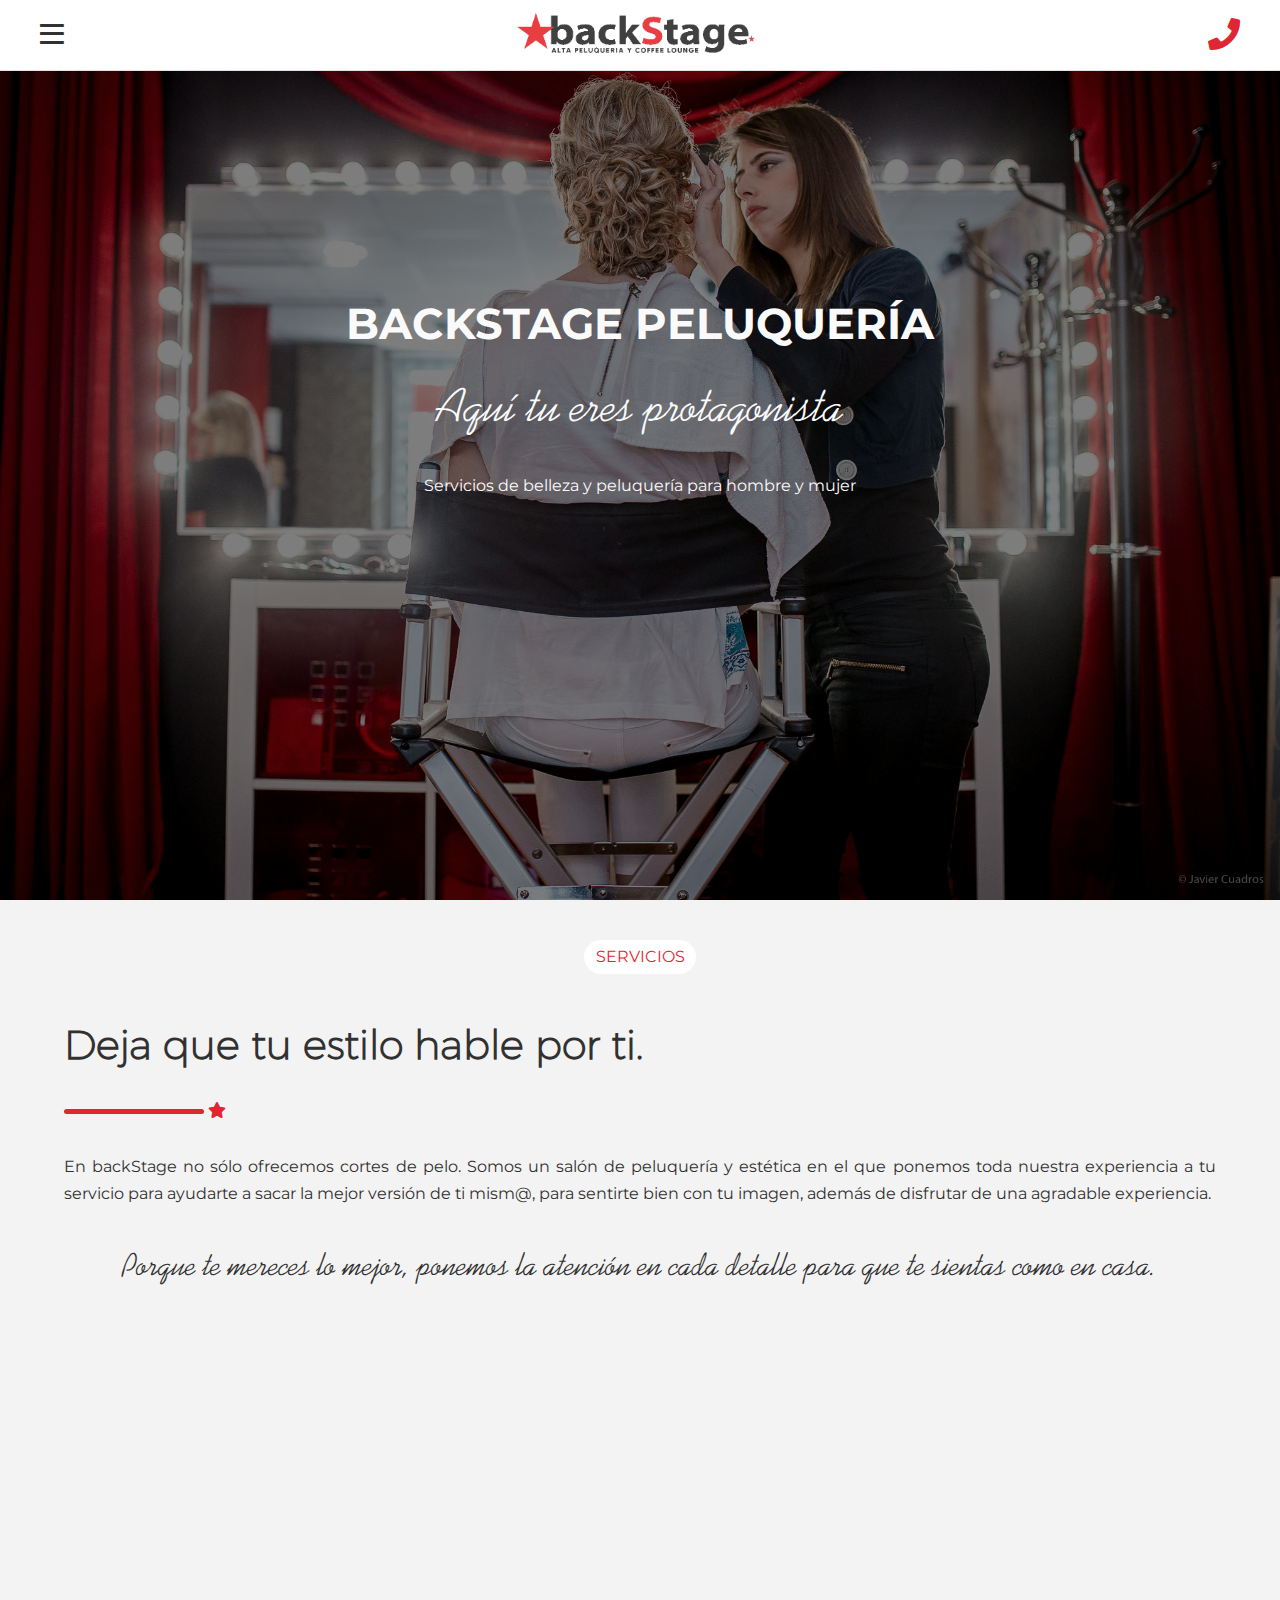
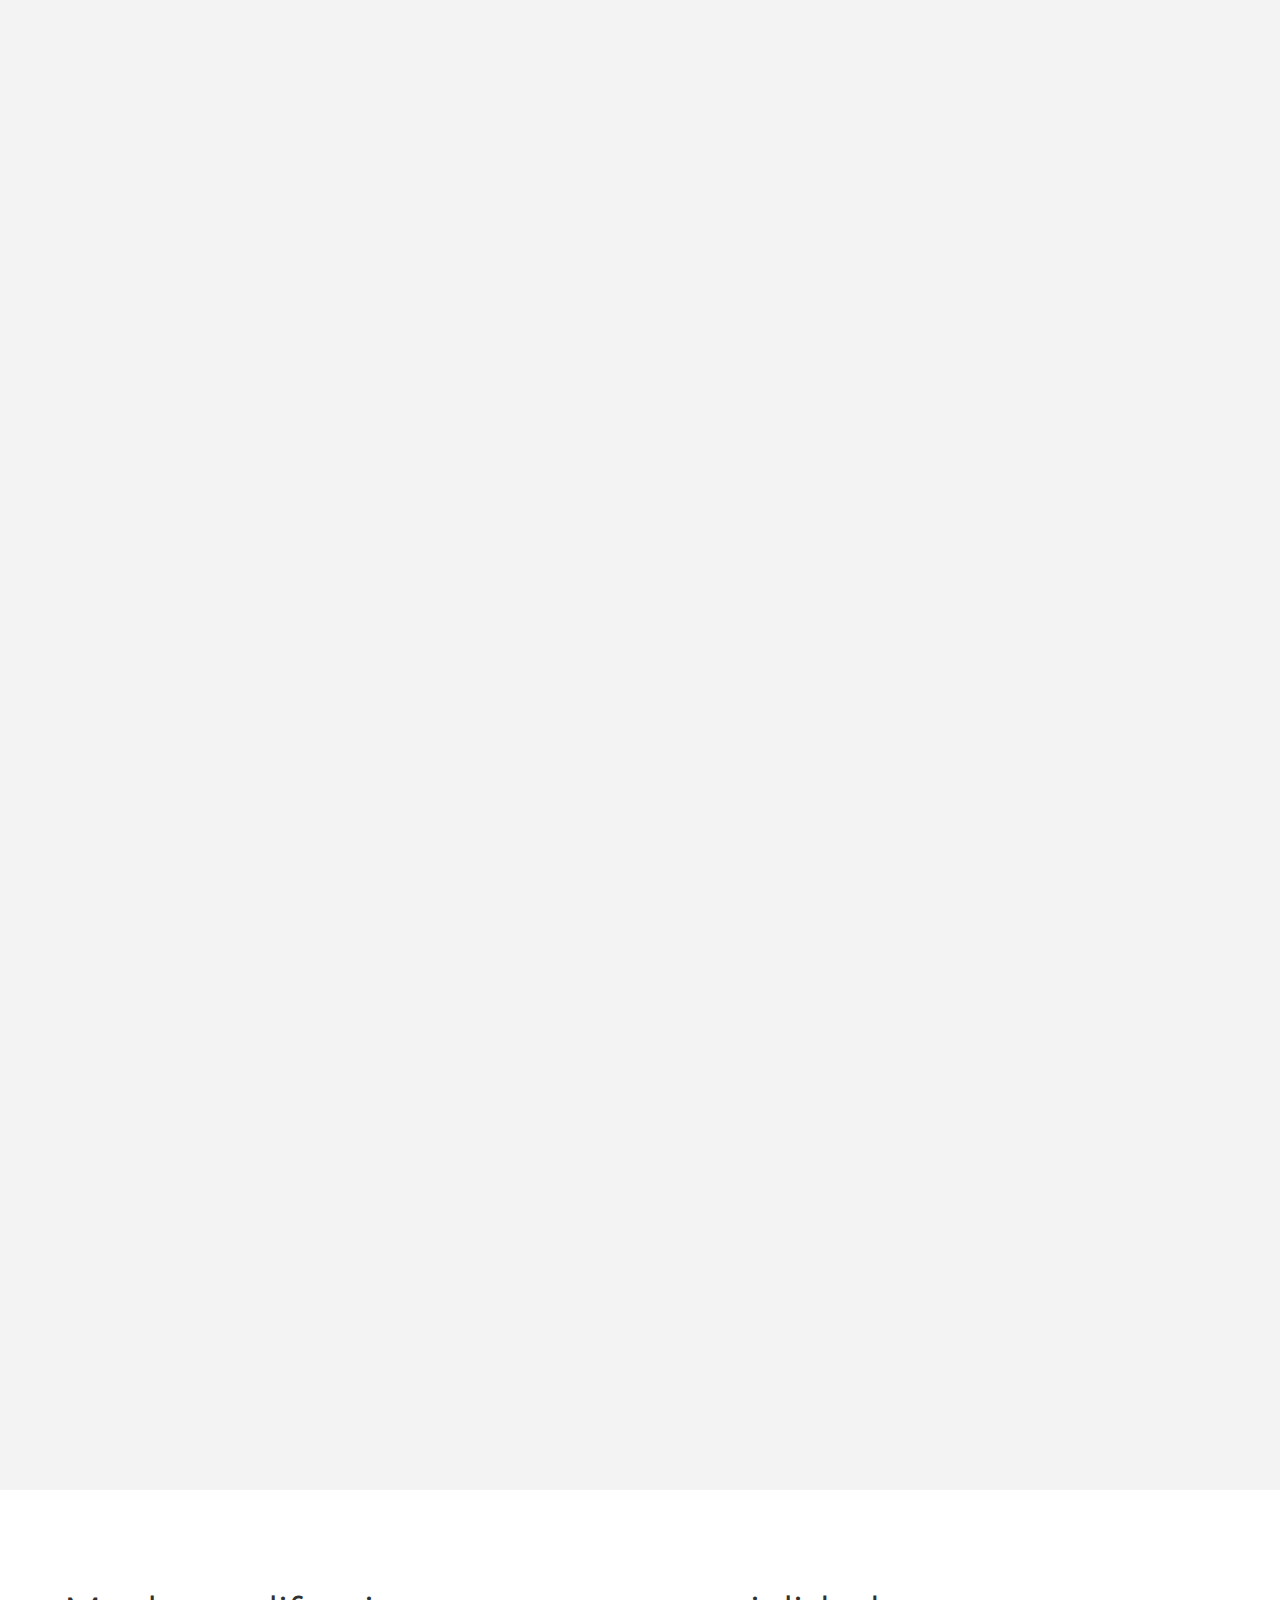
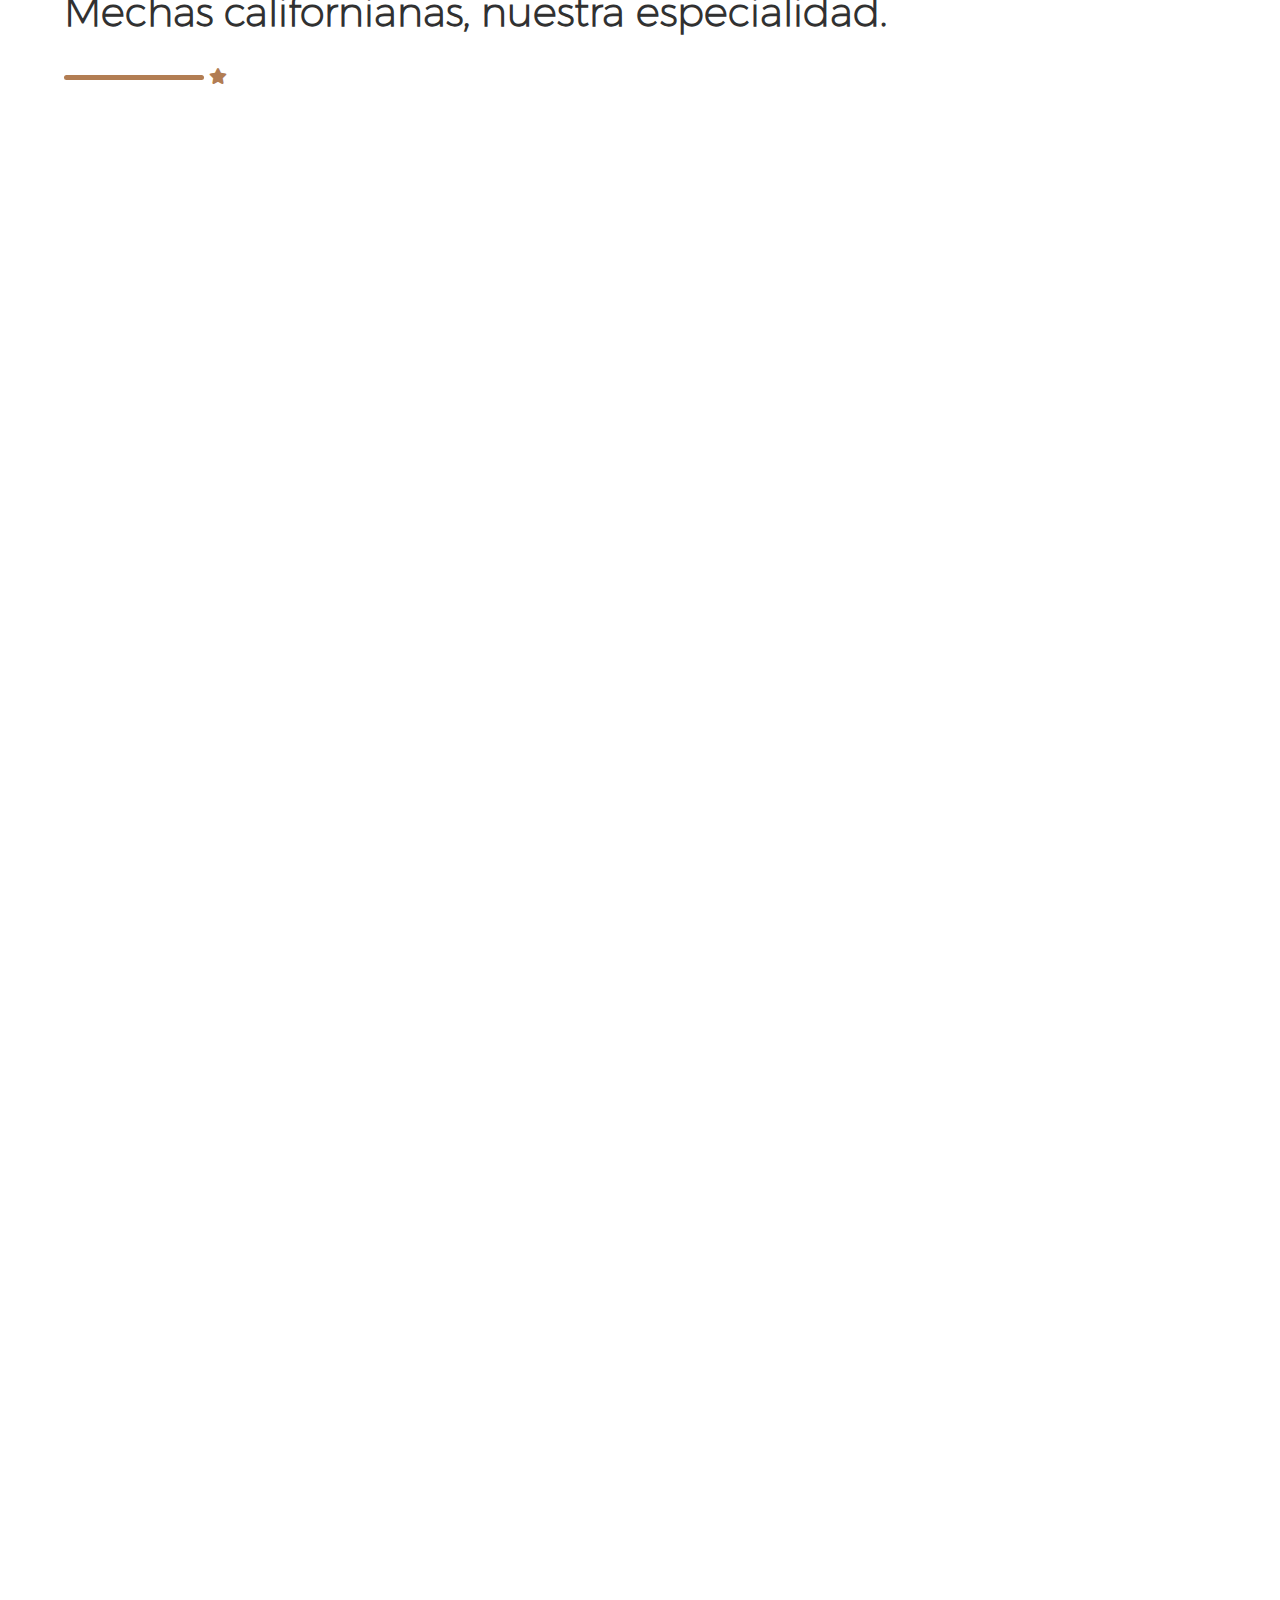
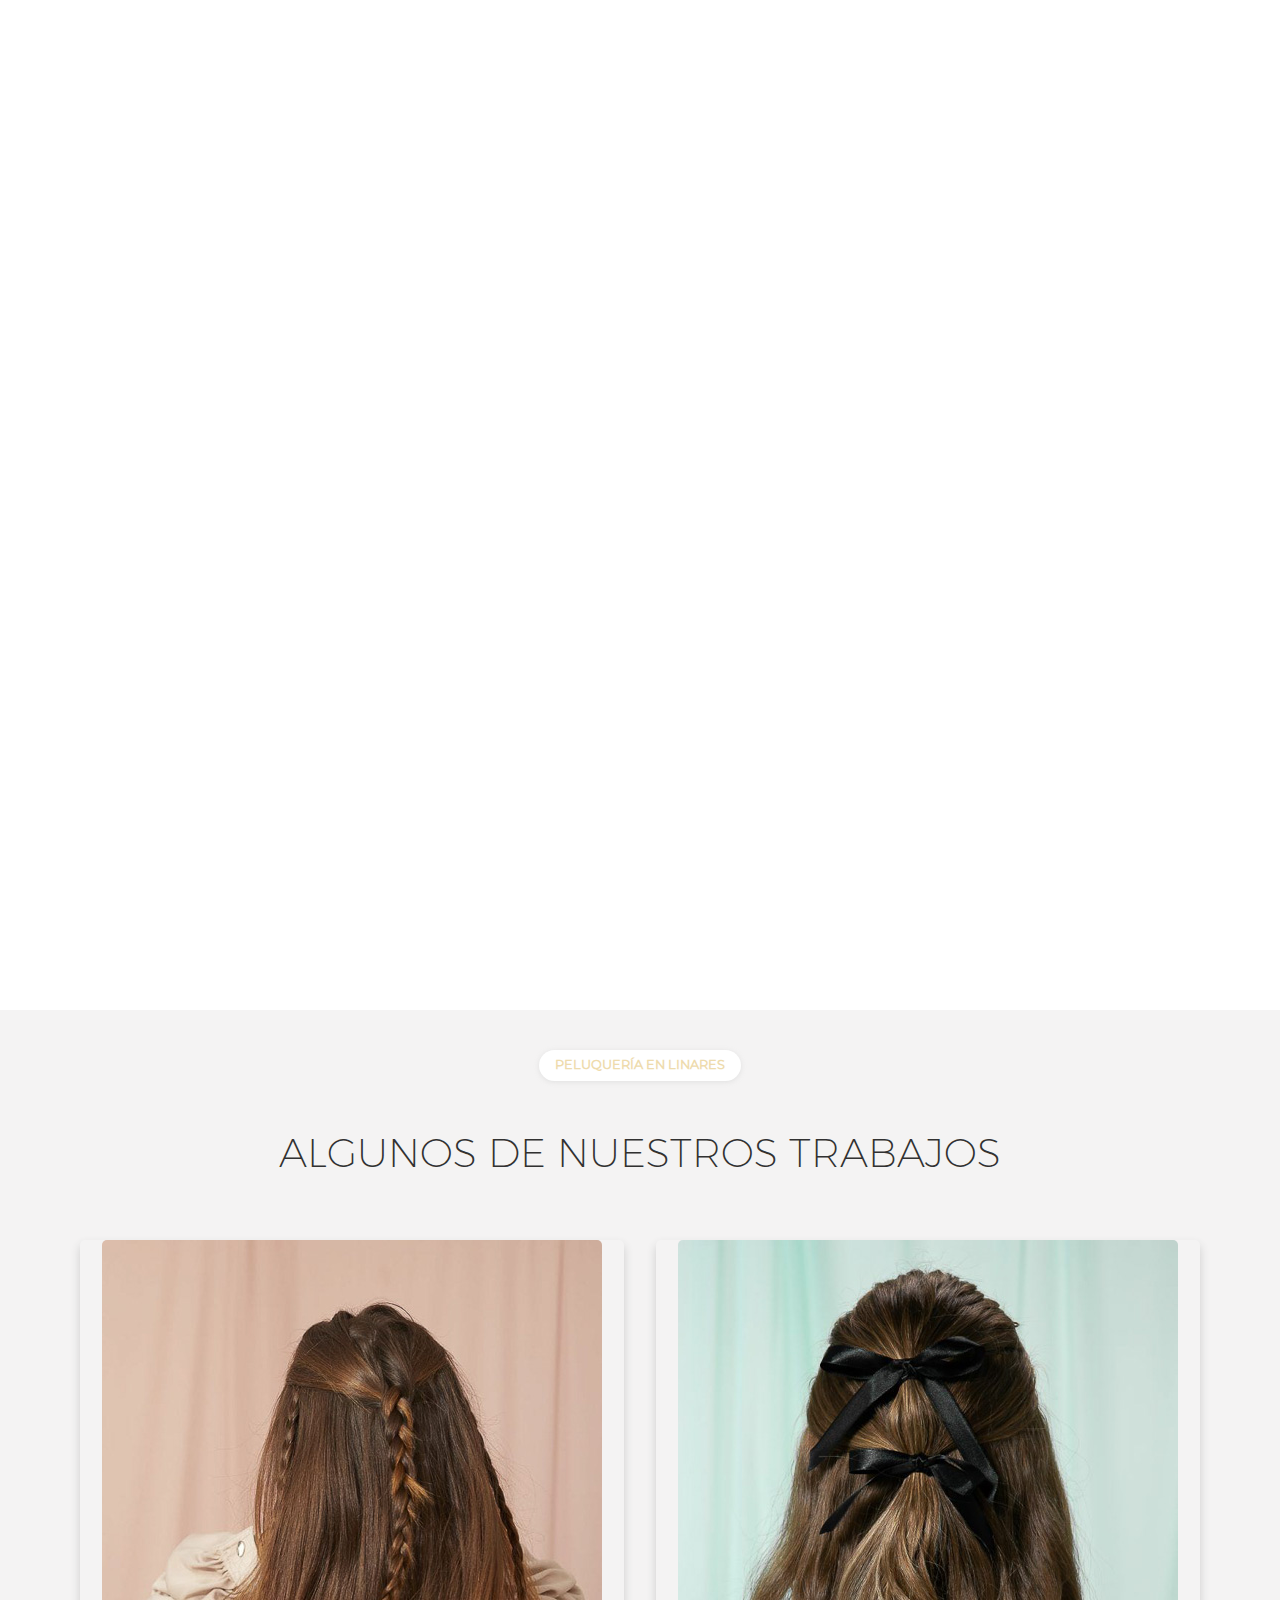
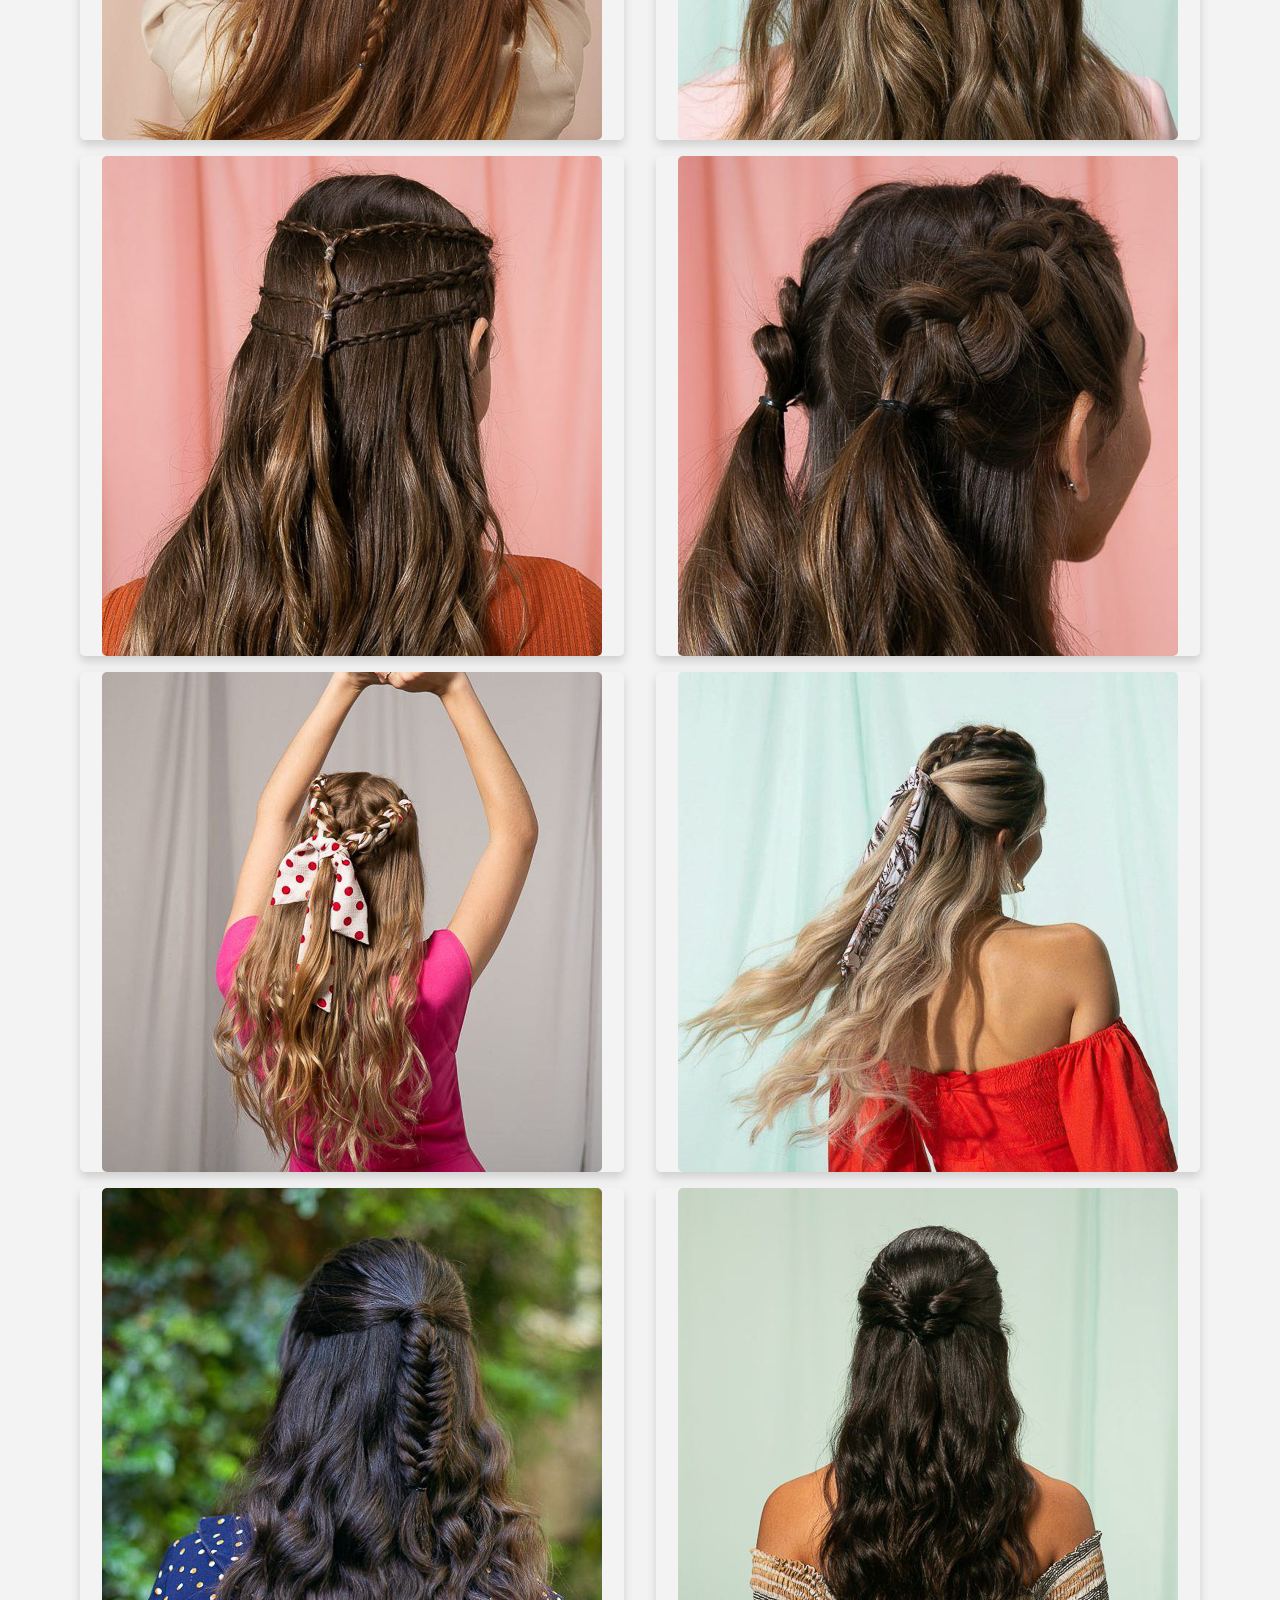
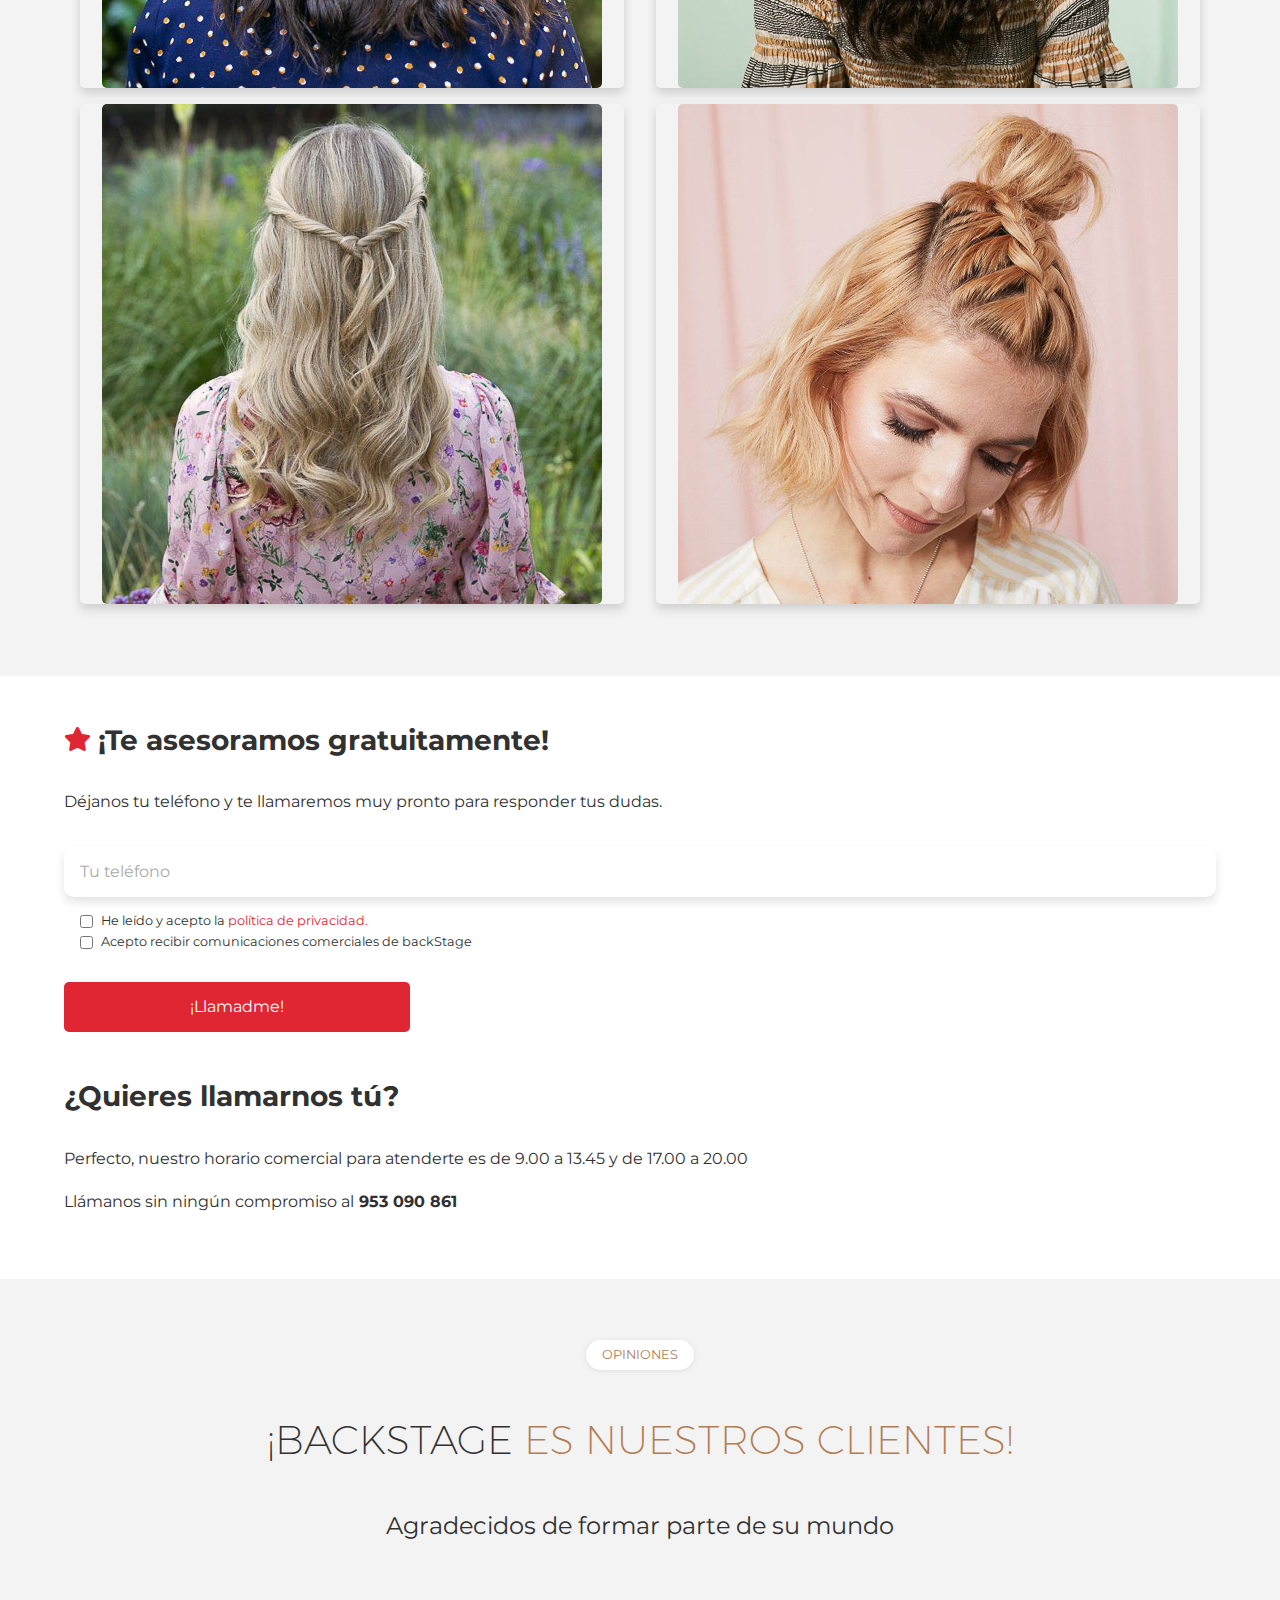
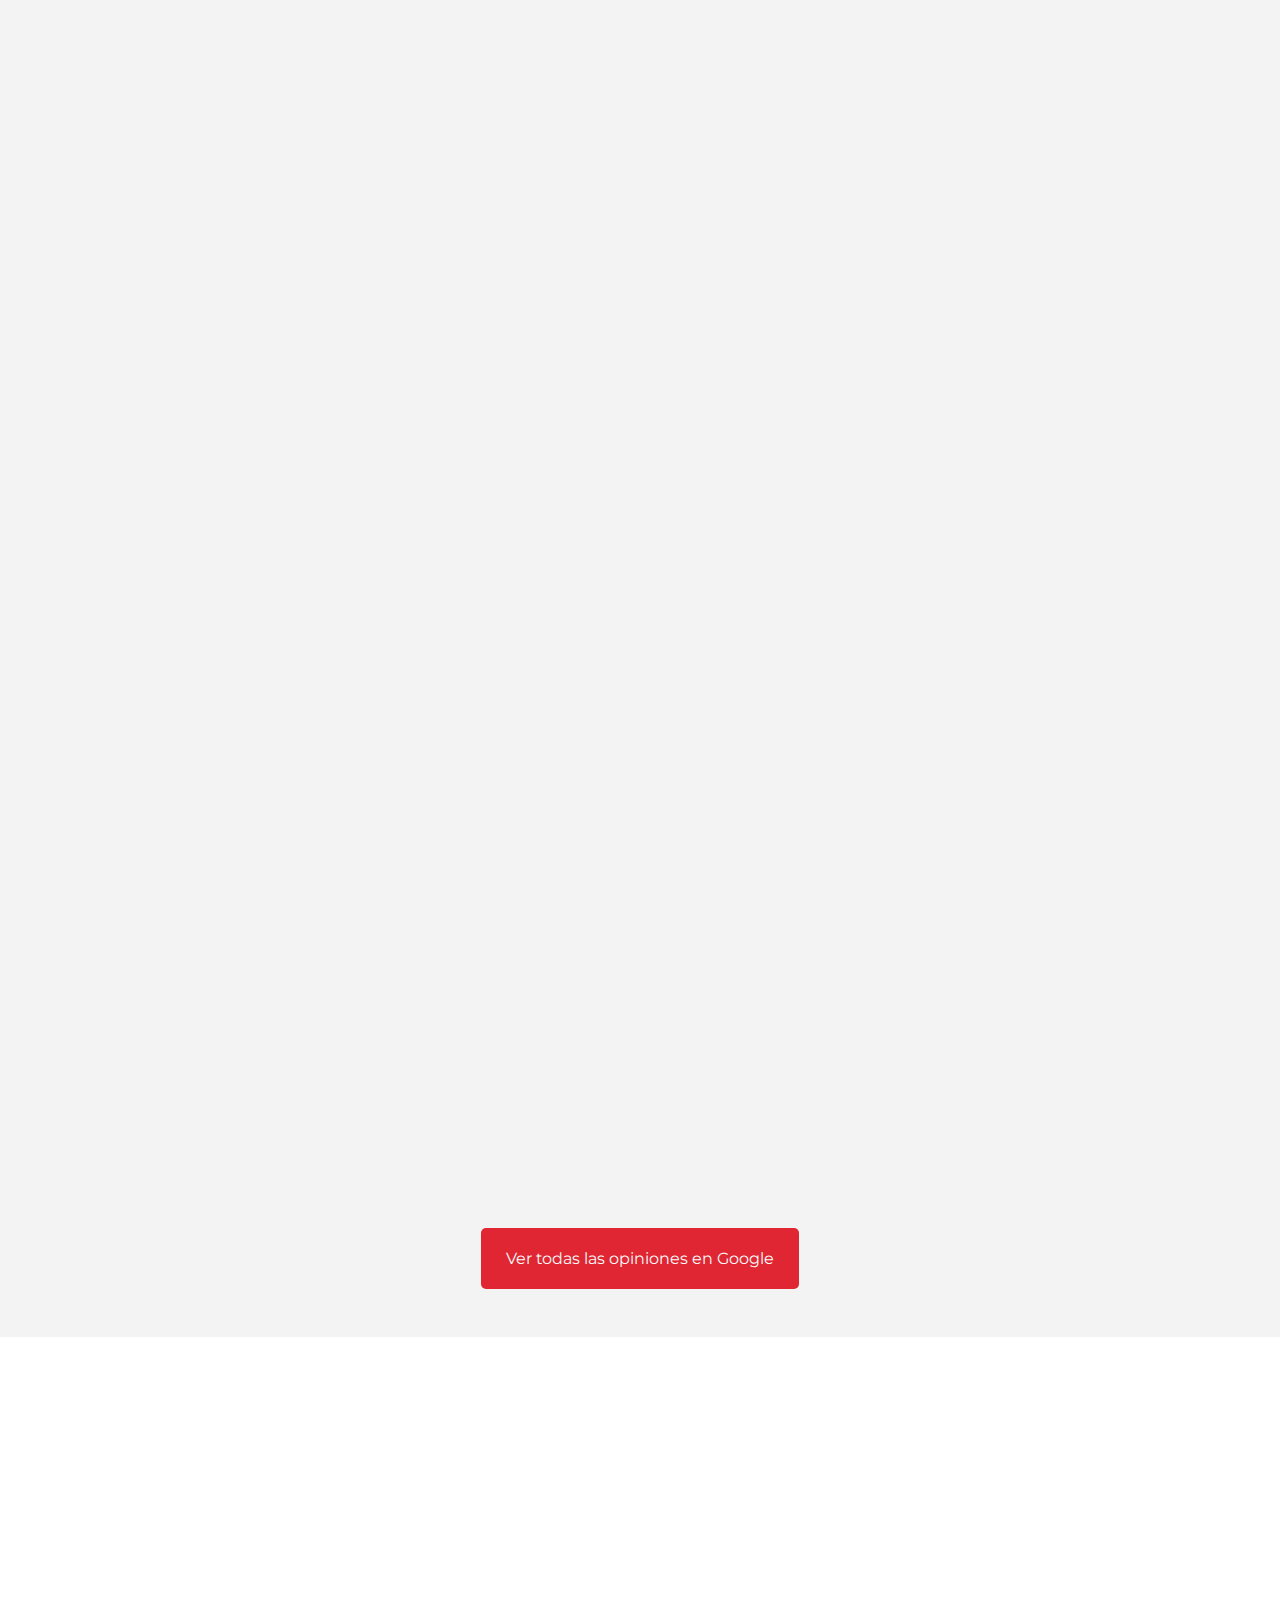
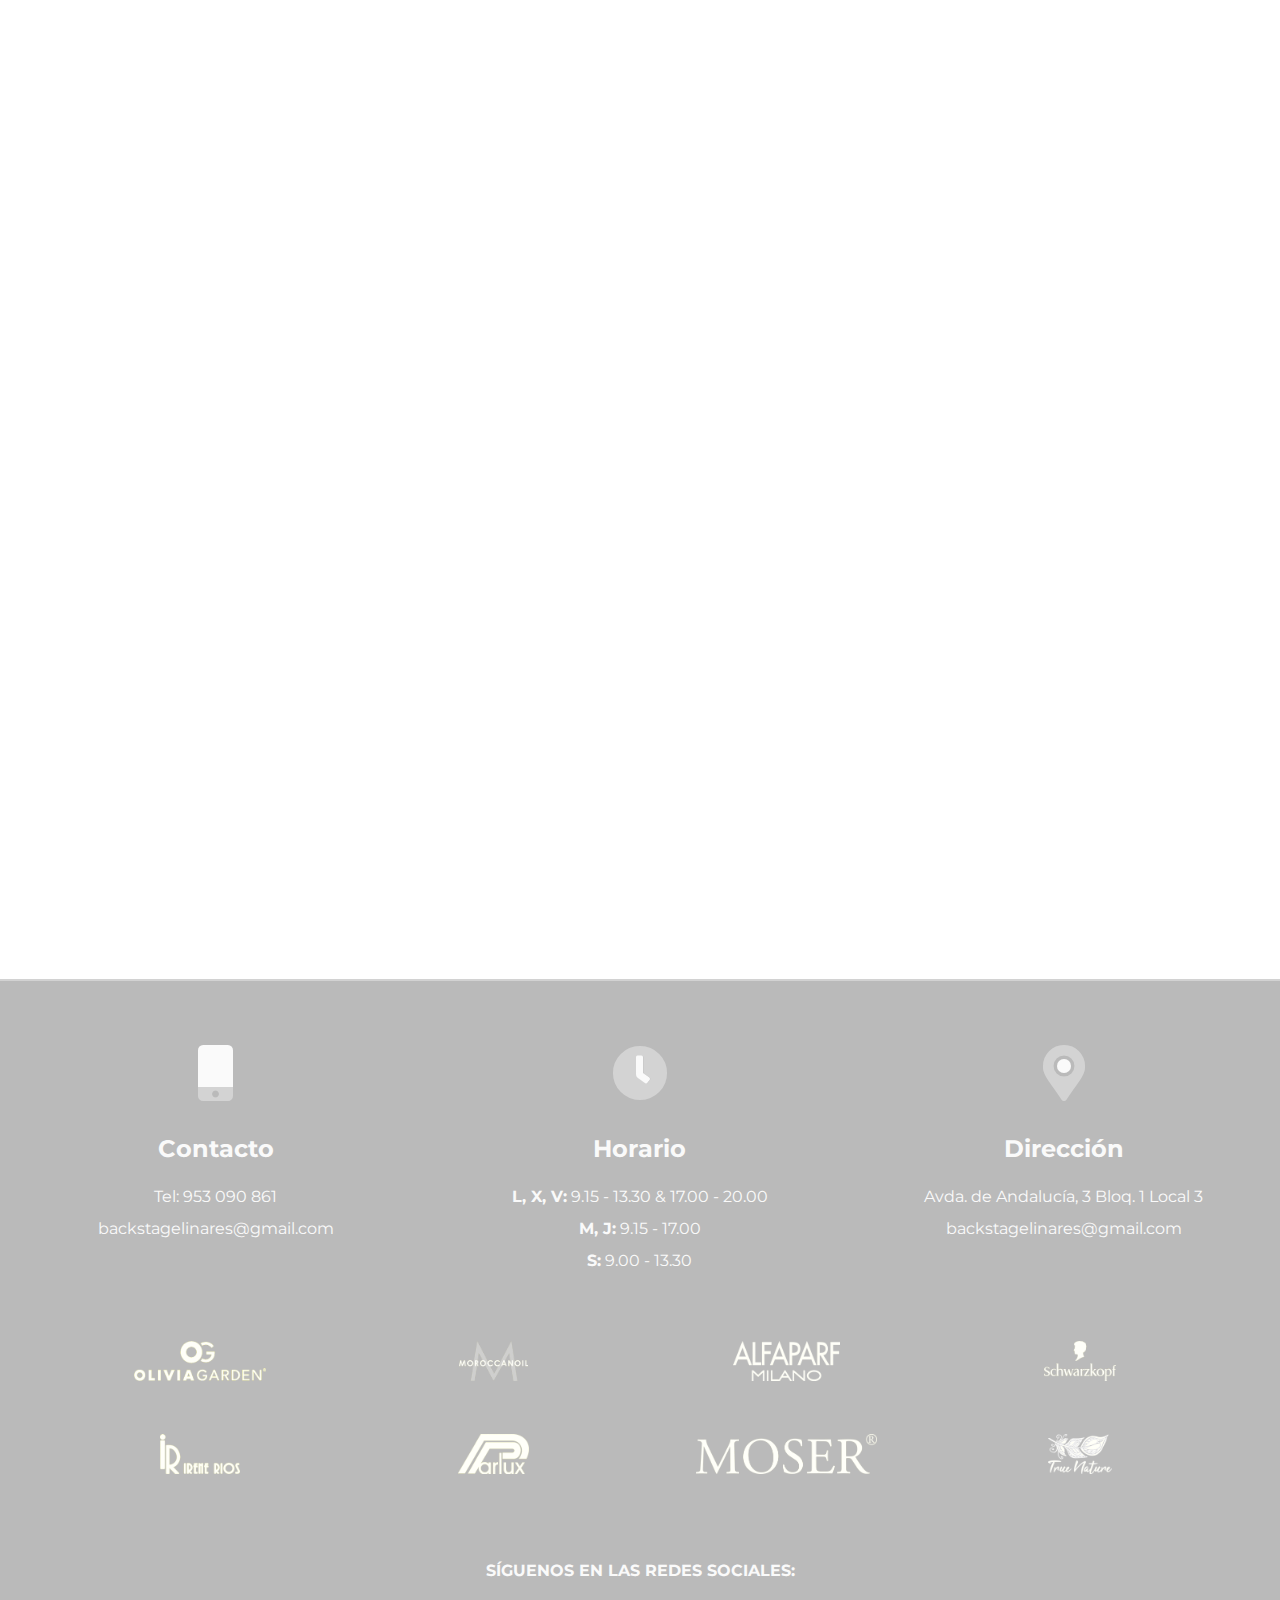
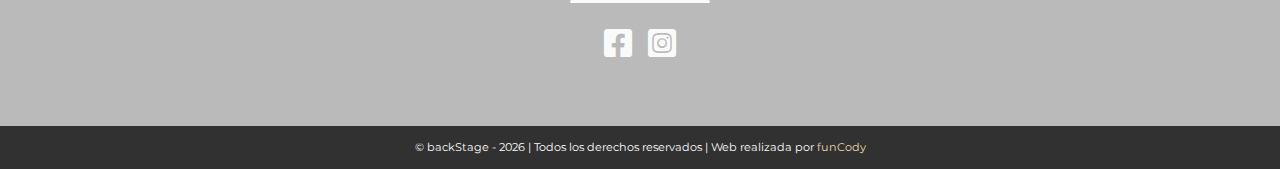
<file: index.html>
<!DOCTYPE html>
<html lang="es">
  <head>
    <meta charset="utf-8">
    <!-- Añade el título dinámicamente-->
    <title>Backstage peluquería | Peluquería Linares para Mujer y Hombre</title>
    <meta name="description" content="Tu peluquería de confianza en Linares especializada en peinados, corte y color">
    <meta name="description" content="mechas, corte, color, tintes, recogidos, peluquería Linares, peluquería Jaén, peluquería mejores opiniones, corte niños, corte mujer, unisex, calidad precio, alisado">
    <meta name="viewport" content="width=device-width, initial-scale=1.0, viewport-fit=cover">
    <link rel="apple-touch-icon" sizes="180x180" href="/lib/img/03_base/favicon/general/apple-touch-icon.png">
    <link rel="icon" type="image/png" sizes="32x32" href="/lib/img/03_base/favicon/general/favicon-32x32.png">
    <link rel="icon" type="image/png" sizes="16x16" href="/lib/img/03_base/favicon/general/favicon-16x16.png">
    <link rel="shortcut icon" type="image/x-icon" href="/lib/img/03_base/favicon/general/favicon.ico">
    <meta name="msapplication-TileColor" content="#da532c">
    <meta name="theme-color" content="#ffffff">
    <!-- Estilos de la master-->
    <link rel="stylesheet" type="text/css" href="/lib/css/paginas/inicio/styles.css">
    <link rel="stylesheet" type="text/css" href="/lib/css/componentes/normalize/normalize.css">
    <!-- Estilos de los recursos adicionales-->
    <link rel="stylesheet" type="text/css" href="lib/css/componentes/font-awesome/css/all.min.css">
    <link rel="stylesheet" type="text/css" href="lib/css/componentes/fancybox/jquery.fancybox.min.css">
    <link rel="stylesheet" type="text/css" href="lib/css/componentes/aos/aos.css">
  </head>
  <body class="inicio">
    
    
    <!-- ********** Cabecera ********** -->
    <header class="cabecera" id="cabecera">
      <section class="contenedor-principal" id="contenedorPrincipal"><a class="link-logo" href="/index.html">
          <div class="logo">
            
            <img id="logo" src="/lib/img/03_base/logo/general/logo-negro.png">
          </div></a>
        <article class="menu-cabecera">
          <section class="botones">
            <div class="menu-hamburguesa"><i class="far fa-bars"></i></div>
            <div class="cerrar-menu-hamburguesa"><i class="fal fa-times"></i></div>
          </section>
          <nav class="nav-menu" id="id-nav-menu">
            <ul class="menu-primer-nivel">
              <li id="corte"><span>
                  <div class="espacio-icono"><i class="fal fa-laptop-code"></i></div>Servicios<i class="far fa-chevron-down" id="flechitaCorte"></i></span>
                <ul class="submenu-segundo-nivel" id="submenu-segundo-nivel-corte">
                  <li><a href="/pages/servicios/corte.html">Cortes</a></li>
                  <li><a href="#!">Peinados</a></li>
                  <li><a href="#!">Coloracion</a></li>
                  <li><a href="#!">Cuidadados del cabello</a></li>
                  <li><a href="#!">Tratamientos</a></li>
                  <li><a href="#!">Maquillaje</a></li>
                </ul>
              </li>
              <li><a href="/pages/nosotros/nosotros.html">
                  <div class="espacio-icono"><i class="fal fa-bullhorn"></i></div>Nosotros</a></li>
              <li><a href="/pages/contacto/contacto.html">
                  <div class="espacio-icono"><i class="fal fa-archive"></i></div>Contacto</a></li>
            </ul>
          </nav>
        </article>
        <article class="hablamos" id="hablamos"><a id="linkHablamos" href="/pages/contacto/contacto.html">Pide cita</a><a id="enlace-icono-hablamos" href="tel:953090861"><i class="fa fa-phone" id="iconoHablamos"></i></a></article>
      </section>
    </header>
    <!-- ********** Fin Cabecera ********** -->
    
    <!-- ********** Contenido Central **********-->
    <main class="main-contenido">
      <!-- bloque_entrada-->
      <section class="bloque_entrada_comienzo" data-aos="fade-zoom-in" data-aos-duration="1000">
        <article class="contenedor-principal">
          <div class="textos-central" data-aos="fade-zoom-in" data-aos-duration="2000">
            <h1 class="titulo-web">Backstage Peluquería</h1>
            <p class="subtitulo-web">Aquí tu eres protagonista</p>
            <p class="descripcion">Servicios de belleza y peluquería para hombre y mujer</p>
          </div>
        </article>
      </section>
      <!-- bloque_servicios-->
      <section class="tipo-web-necesitas">
        <article class="contenedor-principal">
          <div class="rotulo-servicios">Servicios</div>
          <section class="textos">
            <h2 class="cuentanos">Deja que tu estilo hable por ti.</h2>
            <div class="barrita-subraya-color"></div>
            <div class="estrellita"><i class="fas fa-star"></i></div>
            <p class="texto">En backStage no sólo ofrecemos cortes de pelo. Somos un salón de peluquería y estética en el que ponemos toda nuestra experiencia a tu servicio para ayudarte a sacar la mejor versión de ti mism@, para sentirte bien con tu imagen, además de disfrutar de una agradable experiencia.</p>
          </section>
          <section class="seccion-servicios">
            <p class="encabezado">Porque te mereces lo mejor, ponemos la atención en cada detalle para que te sientas como en casa.</p>
            <article class="servicios"><a class="enlace-servicio" href="/pages/servicios/corte.html" data-aos="fade-up" data-aos-offset="300" data-aos-easing="ease-in-sine" data-aos-duration="600">
                <section class="servicio">
                  <div class="contenedor-imagen"><img src="/lib/img/01_paginas/index/servicios/peluquerias-en-Linares-corte-caballero.jpg"></div>
                  <div class="texto-servicio">
                    <p class="titulo-servicio">Cortes</p>
                    <p class="texto-servicio-descripcion">Caballero, mujer e infantil</p>
                  </div>
                </section></a><a class="enlace-servicio" href="#!" data-aos="fade-up" data-aos-offset="300" data-aos-easing="ease-in-sine" data-aos-duration="600">
                <section class="servicio">
                  <div class="contenedor-imagen"><img src="/lib/img/01_paginas/index/servicios/peluquerias-en-Linares-peinados.jpg"></div>
                  <div class="texto-servicio">
                    <p class="titulo-servicio">Peinados</p>
                    <p class="texto-servicio-descripcion">Nos adaptamos a tu estilo</p>
                  </div>
                </section></a><a class="enlace-servicio" href="#!" data-aos="fade-up" data-aos-offset="300" data-aos-easing="ease-in-sine" data-aos-duration="600">
                <section class="servicio">
                  <div class="contenedor-imagen"><img src="/lib/img/01_paginas/index/servicios/peluquerias-en-Linares-coloracion.jpg"></div>
                  <div class="texto-servicio">
                    <p class="titulo-servicio">Coloración</p>
                    <p class="texto-servicio-descripcion">Es nuestra especialidad</p>
                  </div>
                </section></a><a class="enlace-servicio" href="#!" data-aos="fade-up" data-aos-offset="300" data-aos-easing="ease-in-sine" data-aos-duration="600">
                <section class="servicio">
                  <div class="contenedor-imagen"><img src="/lib/img/01_paginas/index/servicios/peluquerias-en-Linares-cuidado-cabello.jpg"></div>
                  <div class="texto-servicio">
                    <p class="titulo-servicio">Cuidados</p>
                    <p class="texto-servicio-descripcion">Revitaliza tu cuero cabelludo.</p>
                  </div>
                </section></a><a class="enlace-servicio" href="#!" data-aos="fade-up" data-aos-offset="300" data-aos-easing="ease-in-sine" data-aos-duration="600">
                <section class="servicio">
                  <div class="contenedor-imagen"><img src="/lib/img/01_paginas/index/servicios/peluquerias-en-Linares-tratamientos.jpg"></div>
                  <div class="texto-servicio">
                    <p class="titulo-servicio">Tratamientos</p>
                    <p class="texto-servicio-descripcion">Descubre nuestro amplio abanico.</p>
                  </div>
                </section></a><a class="enlace-servicio" href="#!" data-aos="fade-up" data-aos-offset="300" data-aos-easing="ease-in-sine" data-aos-duration="600">
                <section class="servicio">
                  <div class="contenedor-imagen"><img src="/lib/img/01_paginas/index/servicios/peluquerias-en-Linares-maquillaje-2.jpg"></div>
                  <div class="texto-servicio">
                    <p class="titulo-servicio">Maquillaje</p>
                    <p class="texto-servicio-descripcion">Consigue tu mejor versión</p>
                  </div>
                </section></a></article>
          </section>
        </article>
      </section>
      <!-- Nuestra especialidad-->
      <section class="paginas-nuestra-especialidad">
        <div class="contenedor-principal">
          <section class="encabezado-seccion">
            <section class="textos">
              <h2 class="encabezado">Mechas californianas, nuestra especialidad.</h2>
              <article class="barrita-estrella">
                <div class="barrita-subraya-color"></div>
                <div class="estrellita"><i class="fas fa-star"></i></div>
              </article>
            </section>
          </section>
          <section class="bloque bloque1">
            <div class="sub-bloque" data-aos="fade-up" data-aos-offset="300" data-aos-easing="ease-in-sine" data-aos-duration="600"><img src="/lib/img/01_paginas/index/especialidad/peluquerias-en-Linares-californianas.jpg"></div>
            <div class="sub-bloque" data-aos="fade-up" data-aos-offset="300" data-aos-easing="ease-in-sine" data-aos-duration="600">
              <p>Uno de los servicios más destacados en los que nos especializamos es el de las mechas californianas.</p>
              <p>BackStage te ofrece la asesoría que necesitas sobre el mejor color para ti y te proporcionamos unos resultados excepcionales. Las mechas californianas son una de las opciones más elegidas por las personas que buscan un cabello natural y con estilo. Consigue el mejor aspecto posible con un color de pelo que combine con tu tono de piel.</p>
              <p>Las mechas californianas tratan de una coloración que deja las raíces y la parte central del cabello en su color natural y lo decolora de la mitad a las puntas para crear una ligereza y movimiento al cabello de forma natural, dando un aspecto más luminoso, natural y moderno.</p>
              <p>Nuestra coloración logra responder a todas tus necesidades de una forma natural, desde la total cobertura de canas hasta lograr un color vibrante, siempre manteniendo un cabello sano, acondicionado y con un brillo excepcional.  Cambio de color, contraste de tonos, barros, decoloración, glicólico, contrastes baby light, mechas balayage… Realizar infinitas combinaciones de forma que cada color pueda ser único y diferente.</p>
            </div>
          </section>
          <section class="bloque">
            <div class="sub-bloque" data-aos="fade-up" data-aos-offset="300" data-aos-easing="ease-in-sine" data-aos-duration="600"><img src="/lib/img/01_paginas/index/especialidad/peluquerias-en-Linares-californianas-2.jpg"></div>
            <div class="sub-bloque" data-aos="fade-up" data-aos-offset="300" data-aos-easing="ease-in-sine" data-aos-duration="600">
              <p>En backStage como uno de los servicios de coloración del cabello más solicitados, se debe a que el resultado es siempre muy natural, mientras que cambias significativamente la apariencia. Este tipo de tinte se puede hacer en cualquier color o longitud de cabello, pero el cabello medio y largo tendrá un mayor efecto porque el degradado es más sutil.</p>
              <p>El degradado puede ir de suave a más pronunciado e intenso, proporcionando un contraste entre tu color de pelo natural y tu nuevo color de cabello. BackStage ofrece utilizar diferentes tonos para adaptarnos al color natural de cada persona. Para las rubias, el rubio cenizo o el rubio plateado suele ser la mejor opción.</p>
              <p>En cambio, para las que tienen el cabello oscuro, las mechas californianas de color miel o avellana son ideales. De este modo, puedes añadir ligereza y movimiento a tu rostro de forma natural sin tener que teñir todo el cabello ni cuidar las raíces.</p>
              <div class="boton"><a class="mas-info" href="/pages/contacto/contacto.html">Más información</a></div>
            </div>
          </section>
        </div>
      </section>
      <!-- Galería trabajos-->
      <section class="bloque_algunos_de_nuestros_proyectos">
        <article class="contenedor-principal">
          <div class="contenedor-rotulo-servicios">
            <h4>Peluquería en linares</h4>
          </div>
          <section class="textos">
            <h2 class="encabezado-proyectos">Algunos de nuestros trabajos</h2>
          </section>
        </article>
        <article class="contenedor-principal contenedor-proyectos">
          <section class="proyectos">
            <div class="proyecto"><a href="/lib/img/02_bloques/galeria-trabajos/imagenes/peluqueria-linares-trabajos-01.jpg" data-fancybox="gallery01"><img src="/lib/img/02_bloques/galeria-trabajos/miniaturas/miniatura-peluqueria-linares-trabajos-01.jpg" alt="peinado"></a></div>
            <div class="proyecto"><a href="/lib/img/02_bloques/galeria-trabajos/imagenes/peluqueria-linares-trabajos-02.jpg" data-fancybox="gallery01"><img src="/lib/img/02_bloques/galeria-trabajos/miniaturas/miniatura-peluqueria-linares-trabajos-02.jpg" alt="peinado"></a></div>
            <div class="proyecto"><a href="/lib/img/02_bloques/galeria-trabajos/imagenes/peluqueria-linares-trabajos-03.jpg" data-fancybox="gallery01"><img src="/lib/img/02_bloques/galeria-trabajos/miniaturas/miniatura-peluqueria-linares-trabajos-03.jpg" alt="peinado"></a></div>
            <div class="proyecto"><a href="/lib/img/02_bloques/galeria-trabajos/imagenes/peluqueria-linares-trabajos-04.jpg" data-fancybox="gallery01"><img src="/lib/img/02_bloques/galeria-trabajos/miniaturas/miniatura-peluqueria-linares-trabajos-04.jpg" alt="peinado"></a></div>
            <div class="proyecto"><a href="/lib/img/02_bloques/galeria-trabajos/imagenes/peluqueria-linares-trabajos-05.jpg" data-fancybox="gallery01"><img src="/lib/img/02_bloques/galeria-trabajos/miniaturas/miniatura-peluqueria-linares-trabajos-05.jpg" alt="peinado"></a></div>
            <div class="proyecto"><a href="/lib/img/02_bloques/galeria-trabajos/imagenes/peluqueria-linares-trabajos-06.jpg" data-fancybox="gallery01"><img src="/lib/img/02_bloques/galeria-trabajos/miniaturas/miniatura-peluqueria-linares-trabajos-06.jpg" alt="peinado"></a></div>
            <div class="proyecto"><a href="/lib/img/02_bloques/galeria-trabajos/imagenes/peluqueria-linares-trabajos-07.jpg" data-fancybox="gallery01"><img src="/lib/img/02_bloques/galeria-trabajos/miniaturas/miniatura-peluqueria-linares-trabajos-07.jpg" alt="peinado"></a></div>
            <div class="proyecto"><a href="/lib/img/02_bloques/galeria-trabajos/imagenes/peluqueria-linares-trabajos-08.jpg" data-fancybox="gallery01"><img src="/lib/img/02_bloques/galeria-trabajos/miniaturas/miniatura-peluqueria-linares-trabajos-08.jpg" alt="peinado"></a></div>
            <div class="proyecto"><a href="/lib/img/02_bloques/galeria-trabajos/imagenes/peluqueria-linares-trabajos-09.jpg" data-fancybox="gallery01"><img src="/lib/img/02_bloques/galeria-trabajos/miniaturas/miniatura-peluqueria-linares-trabajos-09.jpg" alt="peinado"></a></div>
            <div class="proyecto"><a href="/lib/img/02_bloques/galeria-trabajos/imagenes/peluqueria-linares-trabajos-10.jpg" data-fancybox="gallery01"><img src="/lib/img/02_bloques/galeria-trabajos/miniaturas/miniatura-peluqueria-linares-trabajos-10.jpg" alt="peinado"></a></div>
          </section>
        </article>
      </section>
      <!-- Déjanos tu teléfono-->
      <section class="dejanos-tu-telefono">
        <article class="contenedor-principal">
          <section class="te-llamamos">
            <section class="textos">
              <div class="estrellita"><i class="fas fa-star"></i></div>
              <h2>¡Te asesoramos gratuitamente!</h2>
            </section>
            <p>Déjanos tu teléfono y te llamaremos muy pronto para responder tus dudas.</p>
            <form class="formulario" id="formularioTeLlamamos" action="javascript:teLlamamos()" method="post">
              <div class="telefono">
                <label for="idTelefonoLlamamos">
                  <input id="idTelefonoLlamamos" type="tel" name="nameTelefonoTeLlamamos" placeholder="Tu teléfono" required="">
                </label>
              </div>
              <div class="privacidad">
                <input id="idPrivacidadLlamadme" type="checkbox" name="privacidad" required="">
                <label for="idPrivacidadLlamadme">He le&iacute;do y acepto la<a href="/pages/legal/aviso-legal.html"> política de privacidad.</a></label>
              </div>
              <div class="LlamadasComerciales">
                <input id="idLlamadasComerciales" type="checkbox" name="privacidad" required="">
                <label for="idLlamadasComerciales">Acepto recibir comunicaciones comerciales de backStage</label>
              </div>
              <div class="boton-llamadme">
                <button class="link-boton" id="idBotonLlamadme" type="submit">¡Llamadme!</button>
              </div>
            </form>
          </section>
          <section class="quieres-llamarnos-tu">
            <h2>¿Quieres llamarnos tú?</h2>
            <p>Perfecto, nuestro horario comercial para atenderte es de 9.00 a 13.45 y de 17.00 a 20.00</p>
            <p>
              Llámanos sin ningún compromiso al<span> 953 090 861</span></p>
          </section>
        </article>
      </section>
      <!-- Déjanos tu teléfono-->
      <div class="no-mostrar-mensaje-telefono-recibido" id="idEnviarMailTeLlamamos">
        <div class="contenedor-mensaje" id="idContenedorMensaje"><i class="fal fa-times" id="idXCerrarVentanaTeLlamamos"></i><i class="fal fa-check-circle"></i>
          <p class="gracias">Gracias por confiar en backStage</p>
          <p class="cuando-posible">Nos pondremos en contacto contigo en cuanto nos sea posible.</p><a class="boton-cerrar" id="idBotonCerrarVentanaTeLlamamos">Cerrar</a>
        </div>
      </div>
      <!-- Sección testimonios-->
      <section class="bloque-opiniones-clientes">
        <article class="contenedor-principal">
          <div class="contenedor-rotulo-servicios">
            <p>Opiniones</p>
          </div>
          <section class="textos">
            <h2 class="encabezado-comentarios">¡BackStage<span> es nuestros clientes!</span></h2>
            <p>Agradecidos de formar parte de su mundo</p>
          </section>
          <article class="my-masonry-grid">
            <section class="bocadillo my-masonry-grid-item" data-aos="fade-zoom-in" data-aos-offset="300" data-aos-duration="600">
              <div class="parte-superior">
                <div class="imagen-bocadillo"><img src="/lib/img/02_bloques/comentarios/image-5.jpg"></div>
                <div class="nombre-estrellas">
                  <p>Nuria Casas</p>
                  <div class="estrellas"><i class="fas fa-star"></i><i class="fas fa-star"></i><i class="fas fa-star"></i><i class="fas fa-star"></i><i class="fas fa-star"></i></div>
                </div>
              </div>
              <div class="parte-inferior">
                <p>Es la segunda vez que me pongo en manos de Rocío y no será la última. Es una gran profesional, sabe plasmar en tu pelo exactamente lo que le dices, agradable, perfeccionista y una excelente persona. La recomiendo sin duda.</p>
              </div>
            </section>
            <section class="bocadillo my-masonry-grid-item" data-aos="fade-zoom-in" data-aos-offset="300" data-aos-duration="600">
              <div class="parte-superior">
                <div class="imagen-bocadillo"><img src="/lib/img/02_bloques/comentarios/image-1.jpg"></div>
                <div class="nombre-estrellas">
                  <p>Rosa Pedregosa</p>
                  <div class="estrellas"><i class="fas fa-star"></i><i class="fas fa-star"></i><i class="fas fa-star"></i><i class="fas fa-star"></i><i class="fas fa-star"></i></div>
                </div>
              </div>
              <div class="parte-inferior">
                <p>Me ha encantado el trato de estas profesionales. Rocío, tu peinado ha triunfado!!! Muchísimas gracias por ponerme tan bonita.</p>
              </div>
            </section>
            <section class="bocadillo my-masonry-grid-item" data-aos="fade-zoom-in" data-aos-offset="300" data-aos-duration="600">
              <div class="parte-superior">
                <div class="imagen-bocadillo"><img src="/lib/img/02_bloques/comentarios/image-2.jpg"></div>
                <div class="nombre-estrellas">
                  <p>Mercedes Berges</p>
                  <div class="estrellas"><i class="fas fa-star"></i><i class="fas fa-star"></i><i class="fas fa-star"></i><i class="fas fa-star"></i><i class="fas fa-star"></i></div>
                </div>
              </div>
              <div class="parte-inferior">
                <p>Peluqueria muy recomendable, tanto por el servicio que se ofrece como por el trato tan excepcional y humano.</p>
              </div>
            </section>
            <section class="bocadillo my-masonry-grid-item" data-aos="fade-zoom-in" data-aos-offset="300" data-aos-duration="600">
              <div class="parte-superior">
                <div class="imagen-bocadillo"><img src="/lib/img/02_bloques/comentarios/image-4.jpg"></div>
                <div class="nombre-estrellas">
                  <p>Paloma MB</p>
                  <div class="estrellas"><i class="fas fa-star"></i><i class="fas fa-star"></i><i class="fas fa-star"></i><i class="fas fa-star"></i><i class="fas fa-star"></i></div>
                </div>
              </div>
              <div class="parte-inferior">
                <p>Me hice un alisado con keratina y me encantó, siempre tiene algún hueco disponible y el local lo tiene limpio y muy bonito diferente al resto. Ella es una excelente trabajadora.</p>
              </div>
            </section>
            <section class="bocadillo my-masonry-grid-item" data-aos="fade-zoom-in" data-aos-offset="300" data-aos-duration="600">
              <div class="parte-superior">
                <div class="imagen-bocadillo"><img src="/lib/img/02_bloques/comentarios/image-12.jpg"></div>
                <div class="nombre-estrellas">
                  <p>Manuel Rodriguez</p>
                  <div class="estrellas"><i class="fas fa-star"></i><i class="fas fa-star"></i><i class="fas fa-star"></i><i class="fas fa-star"></i><i class="fas fa-star"></i></div>
                </div>
              </div>
              <div class="parte-inferior">
                <p>De lo mejor que puedes encontrar, Rocío es súper profesional y amable con los clientes aparte de simpática y respetuosa, recomendable 100%.</p>
              </div>
            </section>
            <section class="bocadillo my-masonry-grid-item" data-aos="fade-zoom-in" data-aos-offset="300" data-aos-duration="600">
              <div class="parte-superior">
                <div class="imagen-bocadillo"><img src="/lib/img/02_bloques/comentarios/image-10.jpg"></div>
                <div class="nombre-estrellas">
                  <p>Rafa García García</p>
                  <div class="estrellas"><i class="fas fa-star"></i><i class="fas fa-star"></i><i class="fas fa-star"></i><i class="fas fa-star"></i><i class="fas fa-star"></i></div>
                </div>
              </div>
              <div class="parte-inferior">
                <p>Fui ayer y realmente no me arrepiento. Una experiencia única desde que entras hasta que sales. Excelente atención, excelente ambiente, excelentes tratamientos y excelentes temas de conversación. Hacía tiempo que no hablaba del pobre Godot!. Altamente recomendado, ya tengo peluquería fija en Linares.</p>
              </div>
            </section>
          </article>
          <article class="mas-comentarios"><a class="boton-standar" href="https://www.google.com/search?q=backstage+linares+peluqueria" target="_blank">Ver todas las opiniones en Google</a></article>
        </article>
      </section>
      <!-- Filosofía de empresa-->
      <section class="bloque-filosofia-empresa">
        <article class="contenedor-principal">
          <section class="bloque">
            <article class="contenedor-text" data-aos="fade-in" data-aos-offset="300" data-aos-easing="ease-in-sine" data-aos-duration="600">
              <section class="encabezado">
                <h3 class="encabezado-filosofia">Nuestra filosofía de empresa</h3>
                <div class="barrita-subraya-color"></div>
                <div class="estrellita"><i class="fas fa-star"></i></div>
              </section>
              <section class="textos">
                <p>A lo largo de los años hemos ido mejorando y ampliando nuestra experiencia con el fin de ofrecerle a nuestros clientes el mejor servicio posible, para que tanto nuestros clientes como nosotros quedemos realmente satisfechos.</p>
                <p>Creamos imagen personalizada combinada con una gratificante experiencia de relajación.</p>
                <p>Déjate asesorar, tendremos en cuenta tu morfología, te escuchamos, conocemos tus gustos, rutina de cuidado, tenemos en cuenta tu tipo de cabello, su estado, su forma y su color para encontrar la imagen que buscas.</p>
                <p>Inclumos en todos nuestros servicios champú, mascarilla y Styling sin ningún coste adicional.</p>
                <div class="boton"><a class="mas-info" href="/pages/contacto/contacto.html">Contacto</a></div>
              </section>
            </article>
            <article class="contenedor-imagen" data-aos="fade-in" data-aos-offset="300" data-aos-easing="ease-in-sine" data-aos-duration="600"><img src="/lib/img/01_paginas/index/filosofia-empresa/peluqueria-linares-novias-boda.jpg"></article>
          </section>
        </article>
      </section>
    </main>
    <!-- ********** Fin Contenido Central **********-->
    
    <!-- ********** Footer **********-->
    <footer class="footer">
      <div class="contenedor-principal">
        <section class="contenedor-bloques-footer">
          <article class="informacion-contacto">
            <section class="contacto">
              <div class="icono"><i class="fad fa-mobile"></i></div>
              <p class="rotulo">Contacto</p>
              <p class="contenido">Tel: 953 090 861</p>
              <p class="contenido">backstagelinares@gmail.com</p>
            </section>
            <section class="horario">
              <article class="contacto">
                <div class="icono"><i class="fad fa-clock"></i></div>
                <p class="rotulo">Horario</p>
                <p class="contenido"><span>L, X, V:</span> 9.15 - 13.30 & 17.00 - 20.00</p>
                <p class="contenido"><span>M, J:</span> 9.15 - 17.00</p>
                <p class="contenido"><span>S:</span> 9.00 - 13.30</p>
              </article>
            </section>
            <section class="direccion">
              <article class="contacto">
                <div class="icono"><i class="fad fa-map-marker-alt"></i></div>
                <p class="rotulo">Dirección</p>
                <p class="contenido">Avda. de Andalucía, 3 Bloq. 1 Local 3</p>
                <p class="contenido">backstagelinares@gmail.com</p>
              </article>
            </section>
          </article>
          <article class="marcas">
            <section class="marca"><img src="/lib/img/02_bloques/marcas/mejor-peluqueria-linares-01.png"></section>
            <section class="marca"><img src="/lib/img/02_bloques/marcas/mejor-peluqueria-linares-02.png"></section>
            <section class="marca"><img src="/lib/img/02_bloques/marcas/mejor-peluqueria-linares-03.png"></section>
            <section class="marca"><img src="/lib/img/02_bloques/marcas/mejor-peluqueria-linares-04.png"></section>
            <section class="marca"><img src="/lib/img/02_bloques/marcas/mejor-peluqueria-linares-05.png"></section>
            <section class="marca"><img src="/lib/img/02_bloques/marcas/mejor-peluqueria-linares-06.png"></section>
            <section class="marca"><img src="/lib/img/02_bloques/marcas/mejor-peluqueria-linares-07.png"></section>
            <section class="marca"><img src="/lib/img/02_bloques/marcas/mejor-peluqueria-linares-08.png"></section>
          </article>
          <article class="redes-sociales-footer">
            <ul>
              <li><span class="titulo-bloques-informativos">Síguenos en las redes sociales:</span>
                <div class="barrita-subraya-color"></div>
              </li>
              <li>
                <ul class="iconos-redes">
                  <li><a href="https://www.facebook.com/BackstageLinares" target="_blank"><i class="fab fa-facebook-square"></i></a></li>
                  <li><a href="https://www.instagram.com/backstagelinares" target="_blank"><i class="fab fa-instagram-square"></i></a></li>
                </ul>
              </li>
            </ul>
          </article>
        </section>
      </div>
      <section class="copyright">
        <p id="copyright">&copy; backStage -
          <script>document.getElementById('copyright').appendChild(document.createTextNode(new Date().getFullYear()))</script>    | Todos los derechos reservados | Web realizada por<a href="https://www.funcody.com" target="_blank"> funCody</a>
        </p>
      </section>
    </footer>
    <!-- ********** Fin Footer **********-->
    
    <!-- ********** scripts **********-->
    <script type="text/javascript" src="lib/js/jquery/jquery-3.5.1.min.js"></script>
    <script type="text/javascript" src="lib/js/masonry/jquery.masonryGrid.js"></script>
    <script type="text/javascript" src="lib/js/masonry/script.llamada.masonry.js"></script>
    <script type="text/javascript" src="lib/js/fancybox/js/jquery.fancybox.min.js"></script>
    <script type="text/javascript" src="lib/js/fancybox/js/script.llamada.fancybox.js"></script>
    <script type="text/javascript" src="lib/js/scripts.js"></script>
    <script type="text/javascript" src="lib/js/aos/aos.js"></script>
    <script>
      AOS.init({
          duration: 600,
          once: true
      });
    </script>
  </body>
</html>
</file>
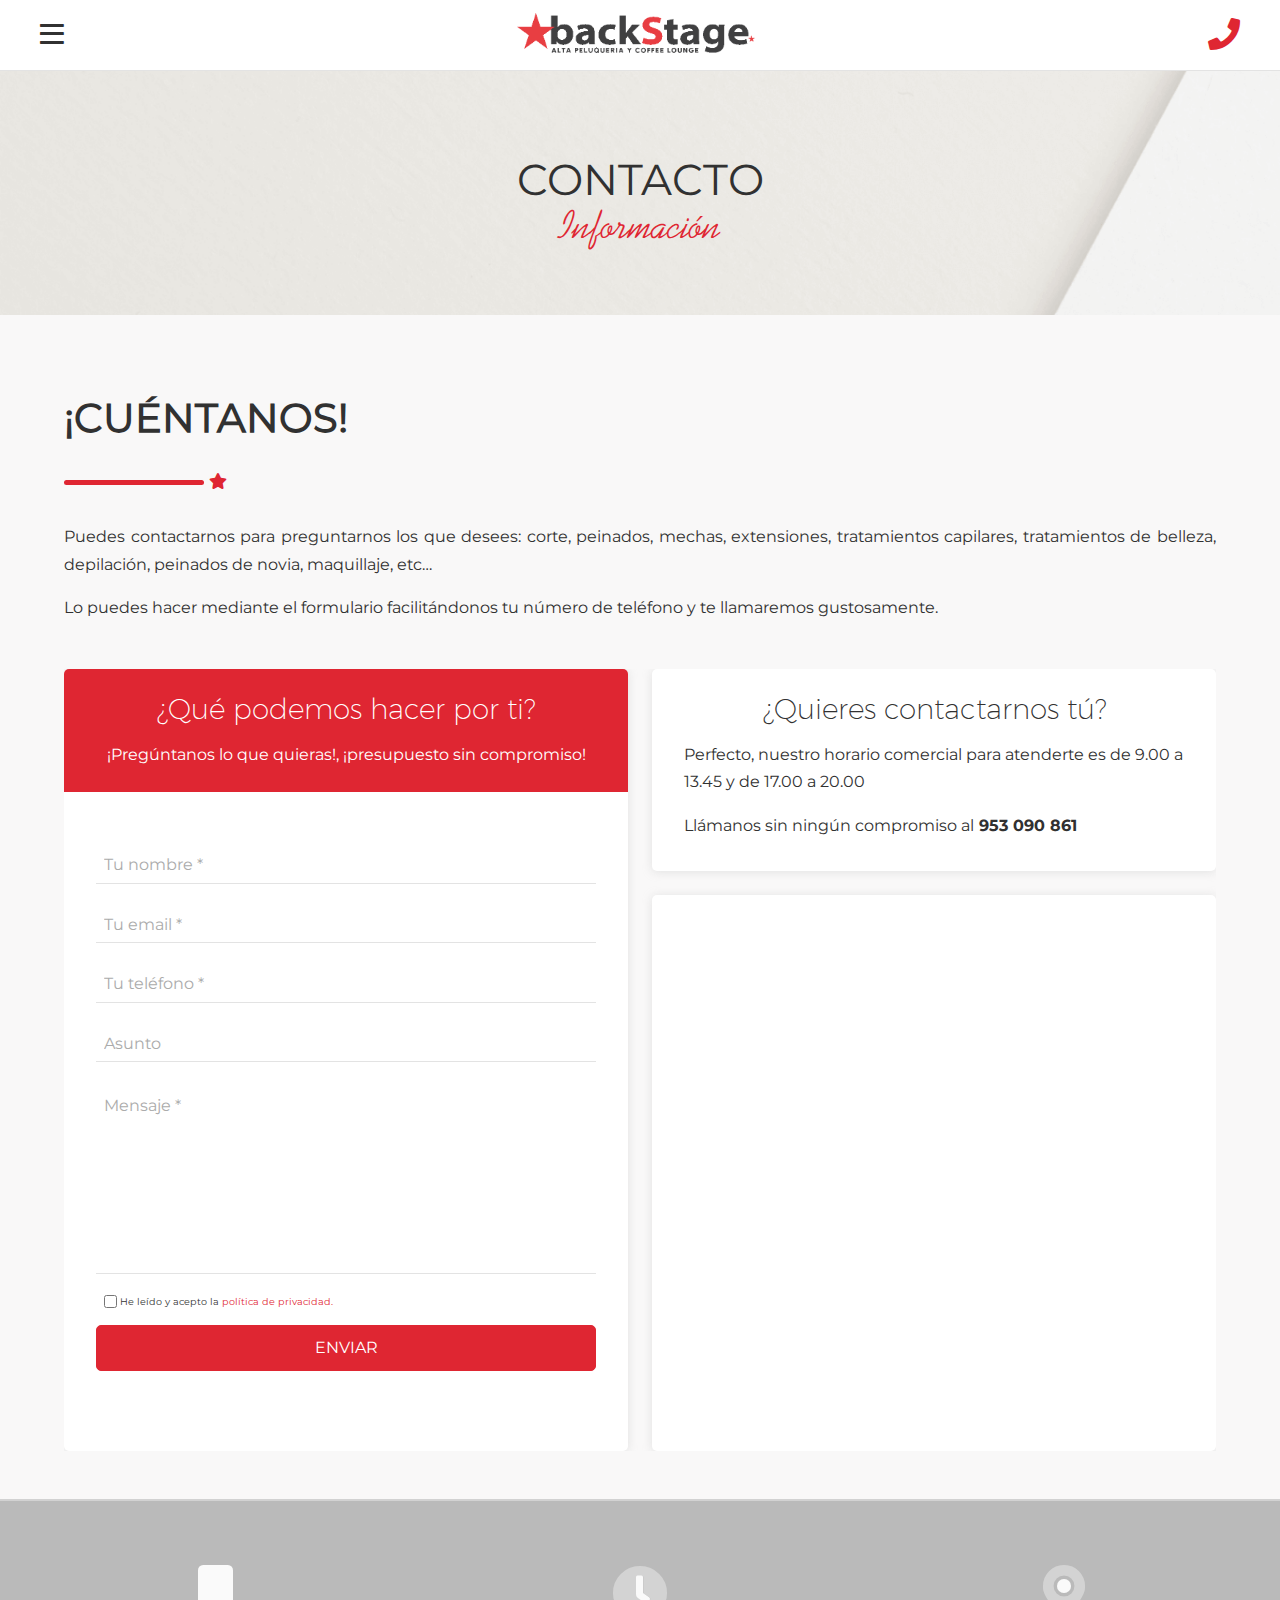
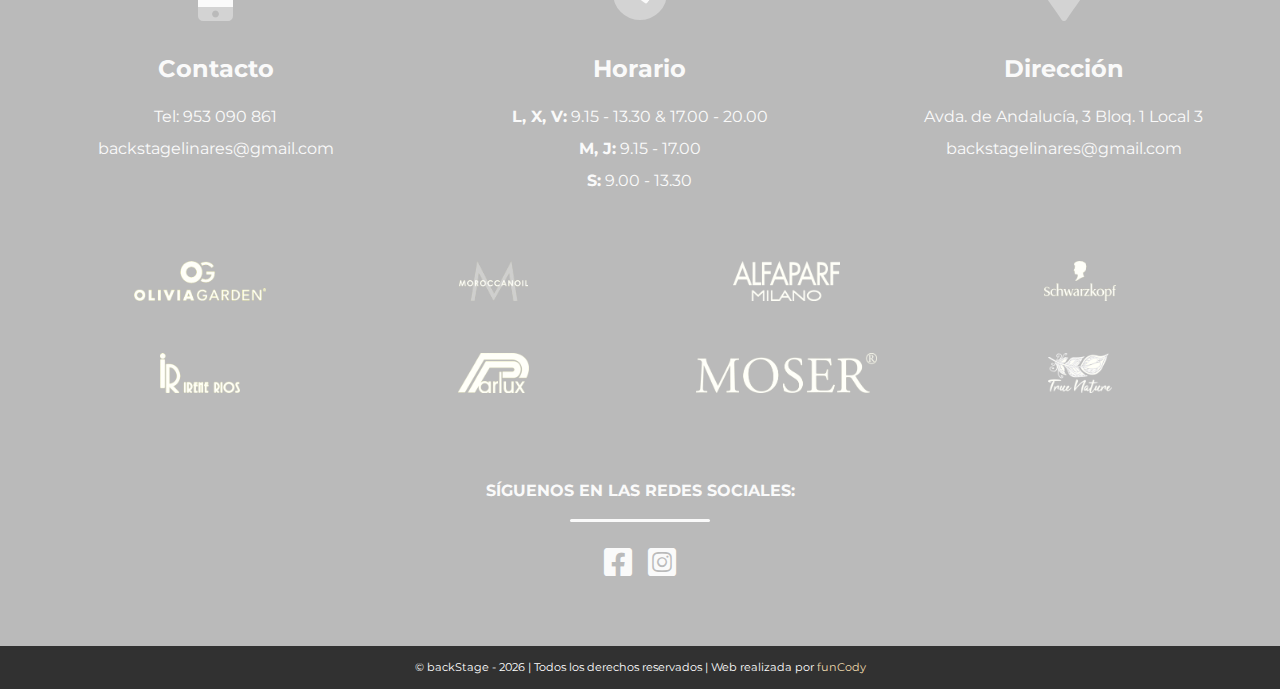
<file: pages/contacto/contacto.html>
<!DOCTYPE html>
<html lang="es">
  <head>
    <meta charset="utf-8">
    <!-- Añade el título dinámicamente-->
    <title>Backstage peluquería | Contacto</title>
    <meta name="description" content="Tu peluquería de confianza en Linares especializada en peinados, corte y color">
    <meta name="description" content="mechas, corte, color, tintes, recogidos, peluquería Linares, peluquería Jaén, peluquería mejores opiniones, corte niños, corte mujer, unisex, calidad precio, alisado">
    <meta name="viewport" content="width=device-width, initial-scale=1.0, viewport-fit=cover">
    <link rel="apple-touch-icon" sizes="180x180" href="/lib/img/03_base/favicon/contacto/apple-touch-icon.png">
    <link rel="icon" type="image/png" sizes="32x32" href="/lib/img/03_base/favicon/contacto/favicon-32x32.png">
    <link rel="icon" type="image/png" sizes="16x16" href="/lib/img/03_base/favicon/contacto/favicon-16x16.png">
    <link rel="shortcut icon" type="image/x-icon" href="/lib/img/03_base/favicon/contacto/favicon.ico">
    <meta name="msapplication-TileColor" content="#da532c">
    <meta name="theme-color" content="#ffffff">
    <!-- Estilos de la master-->
    <link rel="stylesheet" type="text/css" href="/lib/css/paginas/contacto/styles.css">
    <link rel="stylesheet" type="text/css" href="/lib/css/componentes/normalize/normalize.css">
    <!-- Estilos de los recursos adicionales-->
    <link rel="stylesheet" type="text/css" href="/lib/css/componentes/font-awesome/css/all.css">
    <link rel="stylesheet" type="text/css" href="/lib/css/componentes/aos/aos.css">
  </head>
  <body class="contacto">
    
    
    <!-- ********** Cabecera ********** -->
    <header class="cabecera" id="cabecera">
      <section class="contenedor-principal" id="contenedorPrincipal"><a class="link-logo" href="/index.html">
          <div class="logo">
            
            <img id="logo" src="/lib/img/03_base/logo/contacto/logo-negro.png">
          </div></a>
        <article class="menu-cabecera">
          <section class="botones">
            <div class="menu-hamburguesa"><i class="far fa-bars"></i></div>
            <div class="cerrar-menu-hamburguesa"><i class="fal fa-times"></i></div>
          </section>
          <nav class="nav-menu" id="id-nav-menu">
            <ul class="menu-primer-nivel">
              <li id="corte"><span>
                  <div class="espacio-icono"><i class="fal fa-laptop-code"></i></div>Servicios<i class="far fa-chevron-down" id="flechitaCorte"></i></span>
                <ul class="submenu-segundo-nivel" id="submenu-segundo-nivel-corte">
                  <li><a href="/pages/servicios/corte.html">Cortes</a></li>
                  <li><a href="#!">Peinados</a></li>
                  <li><a href="#!">Coloracion</a></li>
                  <li><a href="#!">Cuidadados del cabello</a></li>
                  <li><a href="#!">Tratamientos</a></li>
                  <li><a href="#!">Maquillaje</a></li>
                </ul>
              </li>
              <li><a href="/pages/nosotros/nosotros.html">
                  <div class="espacio-icono"><i class="fal fa-bullhorn"></i></div>Nosotros</a></li>
              <li><a href="/pages/contacto/contacto.html">
                  <div class="espacio-icono"><i class="fal fa-archive"></i></div>Contacto</a></li>
            </ul>
          </nav>
        </article>
        <article class="hablamos" id="hablamos"><a id="linkHablamos" href="/pages/contacto/contacto.html">Pide cita</a><a id="enlace-icono-hablamos" href="tel:953090861"><i class="fa fa-phone" id="iconoHablamos"></i></a></article>
      </section>
    </header>
    <!-- ********** Fin Cabecera ********** -->
    
    <!-- ********** Contenido Central **********-->
    <main class="main-contenido">
      <!-- Cabecera-->
      <section class="bloque_cabecera_paginas">
        <article class="contenedor-principal">
          <div class="textos-central">
            <h1 class="titulo-web">Contacto</h1>
            <p class="subtitulo-web">Información</p>
          </div>
        </article>
      </section>
      <!-- bloqueMensajeEnviado-->
      <div class="no-mostrar-mensaje-mail-enviado" id="idEnviarMail">
        <div class="contenedor-mensaje"><i class="fal fa-times" id="idXCerrarVentana"></i><i class="fal fa-check-circle"></i>
          <p class="gracias">Gracias por confiar en backStage</p>
          <p class="cuando-posible">Nos pondremos en contacto contigo lo antes posible.</p><a class="boton-cerrar" id="idBotonCerrarVentana">Cerrar</a>
        </div>
      </div>
      <!-- Información general-->
      <section class="bloque-formulario-contacto">
        <article class="contenedor-principal">
          <section class="textos-contacto">
            <h3 class="encabezado">¡Cuéntanos!</h3>
            <article class="barrita-estrella">
              <div class="barrita-subraya-color"></div>
              <div class="estrellita"><i class="fas fa-star"></i></div>
            </article>
            <p>Puedes contactarnos para preguntarnos los que desees: corte, peinados, mechas, extensiones, tratamientos capilares, tratamientos de belleza, depilación, peinados de novia, maquillaje, etc…</p>
            <p>Lo puedes hacer mediante el formulario facilitándonos tu número de teléfono y te llamaremos gustosamente.</p>
          </section>
          <section class="contenedores-contacto">
            <article class="formulario-contacto" data-aos="fade-right" data-aos-offset="300" data-aos-easing="ease-in-sine" data-aos-duration="600">
              <div class="cabecera-formulario-contacto">
                <h4>¿Qué podemos hacer por ti?</h4>
                <p>¡Pregúntanos lo que quieras!, ¡presupuesto sin compromiso!</p>
              </div>
              <form class="formulario-contacto" id="formularioContacto" action="javascript:enviarMensaje()" method="post">
                <section class="entrada-datos">
                  <div class="nombre">
                    <label for="idNombre">
                      <input id="idNombre" type="text" name="nombre" placeholder="Tu nombre *" required="required">
                    </label>
                  </div>
                  <div class="telefono-email">
                    <div class="email">
                      <label for="idEmail">
                        <input id="idEmail" type="email" name="email" placeholder="Tu email *" required="required">
                      </label>
                    </div>
                    <div class="telefono">
                      <label for="idTelefono">
                        <input id="idTelefono" type="tel" name="telefono" placeholder="Tu teléfono *" required="required">
                      </label>
                    </div>
                  </div>
                  <div class="asunto">
                    <label for="idasunto">
                      <input id="idasunto" type="text" name="asunto" placeholder="Asunto">
                    </label>
                  </div>
                  <div class="form-text-area">
                    <label for="idMensaje">
                      <textarea id="idMensaje" name="mensaje" placeholder="Mensaje *" required=""></textarea>
                    </label>
                  </div>
                </section>
                <section class="boton-politica">
                  <div class="privacidad">
                    <input id="idPrivacidad" type="checkbox" name="privacidad" required="required">
                    <label for="idPrivacidad">He le&iacute;do y acepto la<a class="enlace-privacidad" href="/pages/legal/aviso-legal.html"> política de privacidad.</a></label>
                  </div>
                  <div class="boton-idea">
                    <button class="link-boton" id="idBotonEnviar" type="submit">Enviar</button>
                  </div>
                </section>
              </form>
            </article>
            <article class="contactanos-contacto" data-aos="fade-left" data-aos-offset="300" data-aos-easing="ease-in-sine" data-aos-duration="600">
              <h4>¿Quieres contactarnos tú?</h4>
              <p>Perfecto, nuestro horario comercial para atenderte es de 9.00 a 13.45 y de 17.00 a 20.00</p>
              <p>Llámanos sin ningún compromiso al<span> 953 090 861</span></p>
            </article>
            <article class="mapa" data-aos="fade-left" data-aos-offset="300" data-aos-easing="ease-in-sine" data-aos-duration="600">
              <div class="estilo-mapa">
                <iframe src="https://api.mapbox.com/styles/v1/gabatx/ckx5bgpmx6x5o14k51e4boguu.html?title=false&amp;access_token=pk.eyJ1IjoiZ2FiYXR4IiwiYSI6ImNreDViNDBocjJpYXkyeGxhN3o1ZXBlcGsifQ.-IwXd_NF7OVNeXQPPt5qVQ&amp;zoomwheel=false#16.55/38.092948/-3.638058" title="Minimo" style="border:none;"></iframe>
              </div>
            </article>
            <section class="boton-ubicacion"><a class="abrir-ubicacion" href="https://maps.google.com/maps?ll=38.092739,-3.638214&amp;z=15&amp;t=m&amp;hl=es&amp;gl=ES&amp;mapclient=embed&amp;cid=236570393738652446" target="_blank"><i class="far fa-map-marker-smile"></i></a></section>
          </section>
        </article>
      </section>
    </main>
    <!-- ********** Fin Contenido Central **********-->
    
    <!-- ********** Footer **********-->
    <footer class="footer">
      <div class="contenedor-principal">
        <section class="contenedor-bloques-footer">
          <article class="informacion-contacto">
            <section class="contacto">
              <div class="icono"><i class="fad fa-mobile"></i></div>
              <p class="rotulo">Contacto</p>
              <p class="contenido">Tel: 953 090 861</p>
              <p class="contenido">backstagelinares@gmail.com</p>
            </section>
            <section class="horario">
              <article class="contacto">
                <div class="icono"><i class="fad fa-clock"></i></div>
                <p class="rotulo">Horario</p>
                <p class="contenido"><span>L, X, V:</span> 9.15 - 13.30 & 17.00 - 20.00</p>
                <p class="contenido"><span>M, J:</span> 9.15 - 17.00</p>
                <p class="contenido"><span>S:</span> 9.00 - 13.30</p>
              </article>
            </section>
            <section class="direccion">
              <article class="contacto">
                <div class="icono"><i class="fad fa-map-marker-alt"></i></div>
                <p class="rotulo">Dirección</p>
                <p class="contenido">Avda. de Andalucía, 3 Bloq. 1 Local 3</p>
                <p class="contenido">backstagelinares@gmail.com</p>
              </article>
            </section>
          </article>
          <article class="marcas">
            <section class="marca"><img src="/lib/img/02_bloques/marcas/mejor-peluqueria-linares-01.png"></section>
            <section class="marca"><img src="/lib/img/02_bloques/marcas/mejor-peluqueria-linares-02.png"></section>
            <section class="marca"><img src="/lib/img/02_bloques/marcas/mejor-peluqueria-linares-03.png"></section>
            <section class="marca"><img src="/lib/img/02_bloques/marcas/mejor-peluqueria-linares-04.png"></section>
            <section class="marca"><img src="/lib/img/02_bloques/marcas/mejor-peluqueria-linares-05.png"></section>
            <section class="marca"><img src="/lib/img/02_bloques/marcas/mejor-peluqueria-linares-06.png"></section>
            <section class="marca"><img src="/lib/img/02_bloques/marcas/mejor-peluqueria-linares-07.png"></section>
            <section class="marca"><img src="/lib/img/02_bloques/marcas/mejor-peluqueria-linares-08.png"></section>
          </article>
          <article class="redes-sociales-footer">
            <ul>
              <li><span class="titulo-bloques-informativos">Síguenos en las redes sociales:</span>
                <div class="barrita-subraya-color"></div>
              </li>
              <li>
                <ul class="iconos-redes">
                  <li><a href="https://www.facebook.com/BackstageLinares" target="_blank"><i class="fab fa-facebook-square"></i></a></li>
                  <li><a href="https://www.instagram.com/backstagelinares" target="_blank"><i class="fab fa-instagram-square"></i></a></li>
                </ul>
              </li>
            </ul>
          </article>
        </section>
      </div>
      <section class="copyright">
        <p id="copyright">&copy; backStage -
          <script>document.getElementById('copyright').appendChild(document.createTextNode(new Date().getFullYear()))</script>    | Todos los derechos reservados | Web realizada por<a href="https://www.funcody.com" target="_blank"> funCody</a>
        </p>
      </section>
    </footer>
    <!-- ********** Fin Footer **********-->
    
    <!-- ********** scripts **********-->
    <script type="text/javascript" src="/lib/js/jquery/jquery-3.5.1.min.js"></script>
    <script type="text/javascript" src="/lib/js/scripts.js"></script>
    <script type="text/javascript" src="/lib/js/aos/aos.js"></script>
    <script>
      AOS.init({
          duration: 600,
          once: true,
          disable: function () {
              var maxWidth = 1285;
              return window.innerWidth < maxWidth;
          }
      });
    </script>
  </body>
</html>
</file>
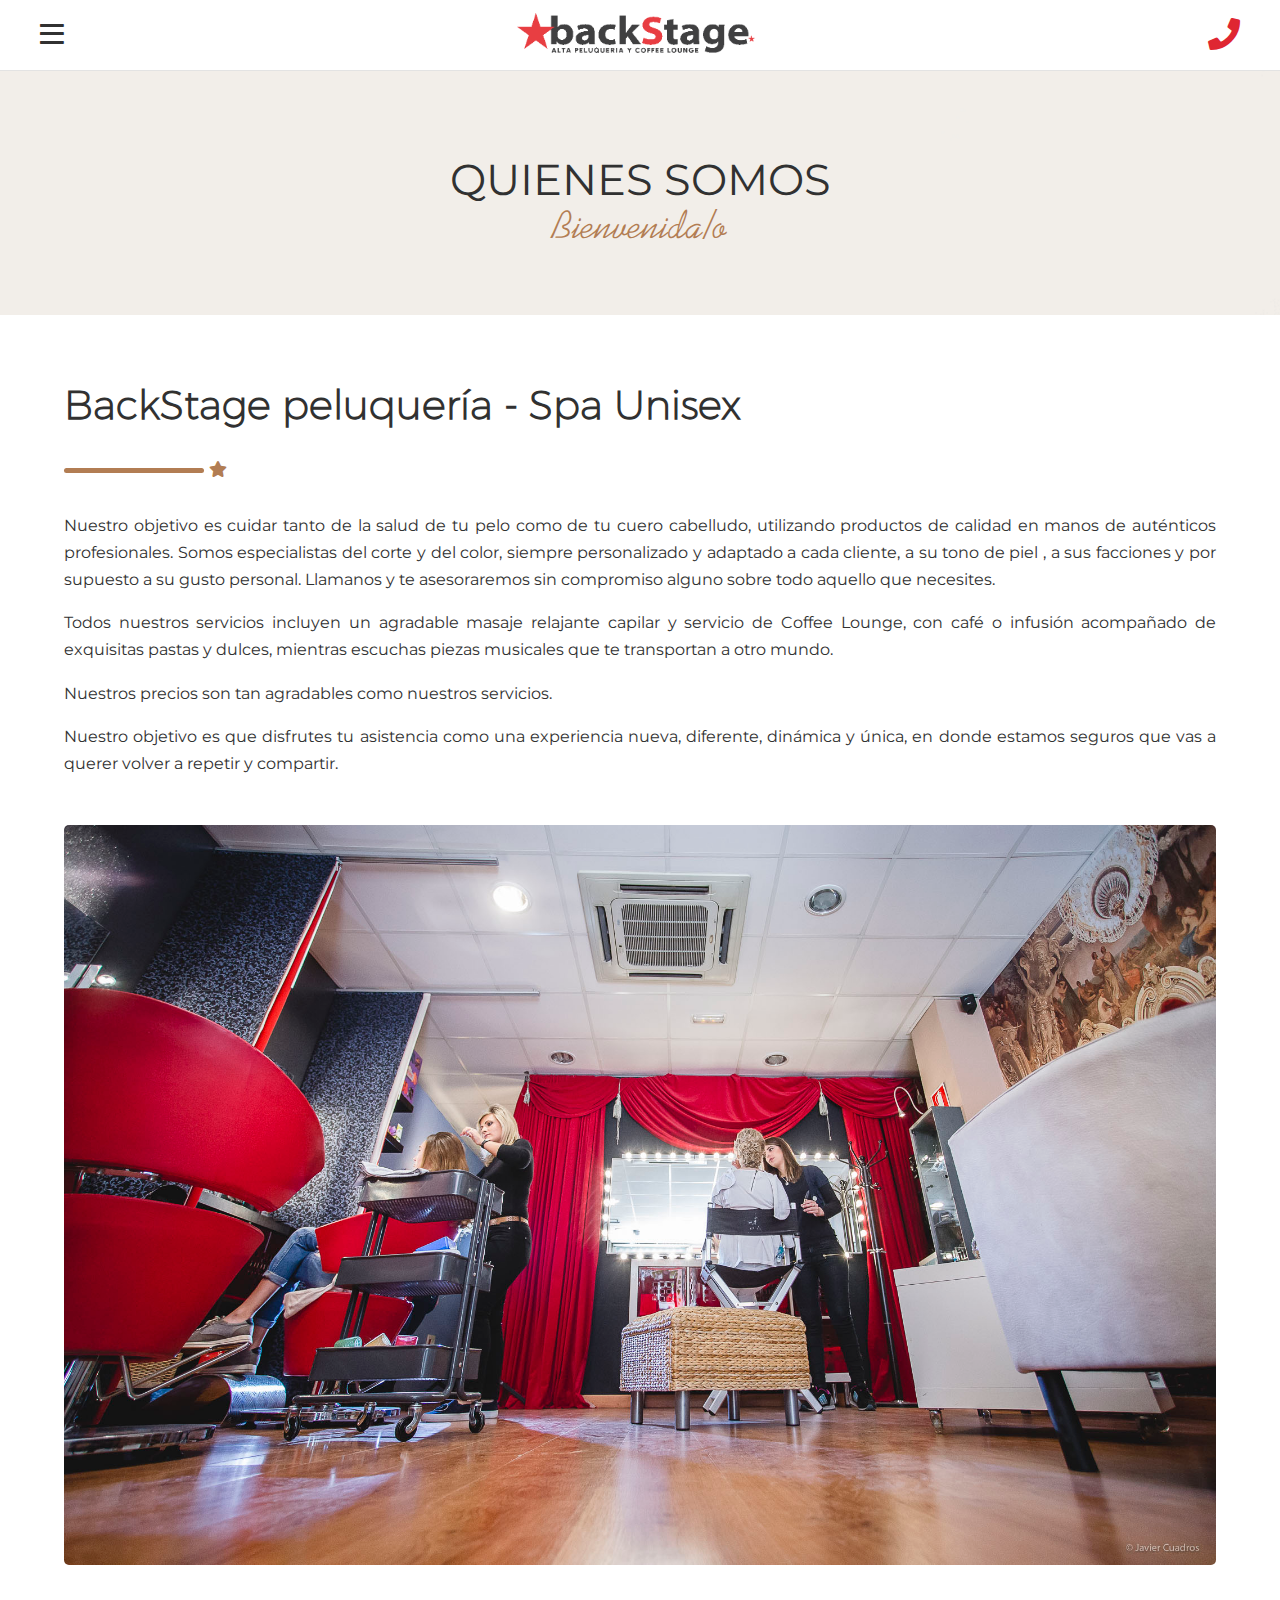
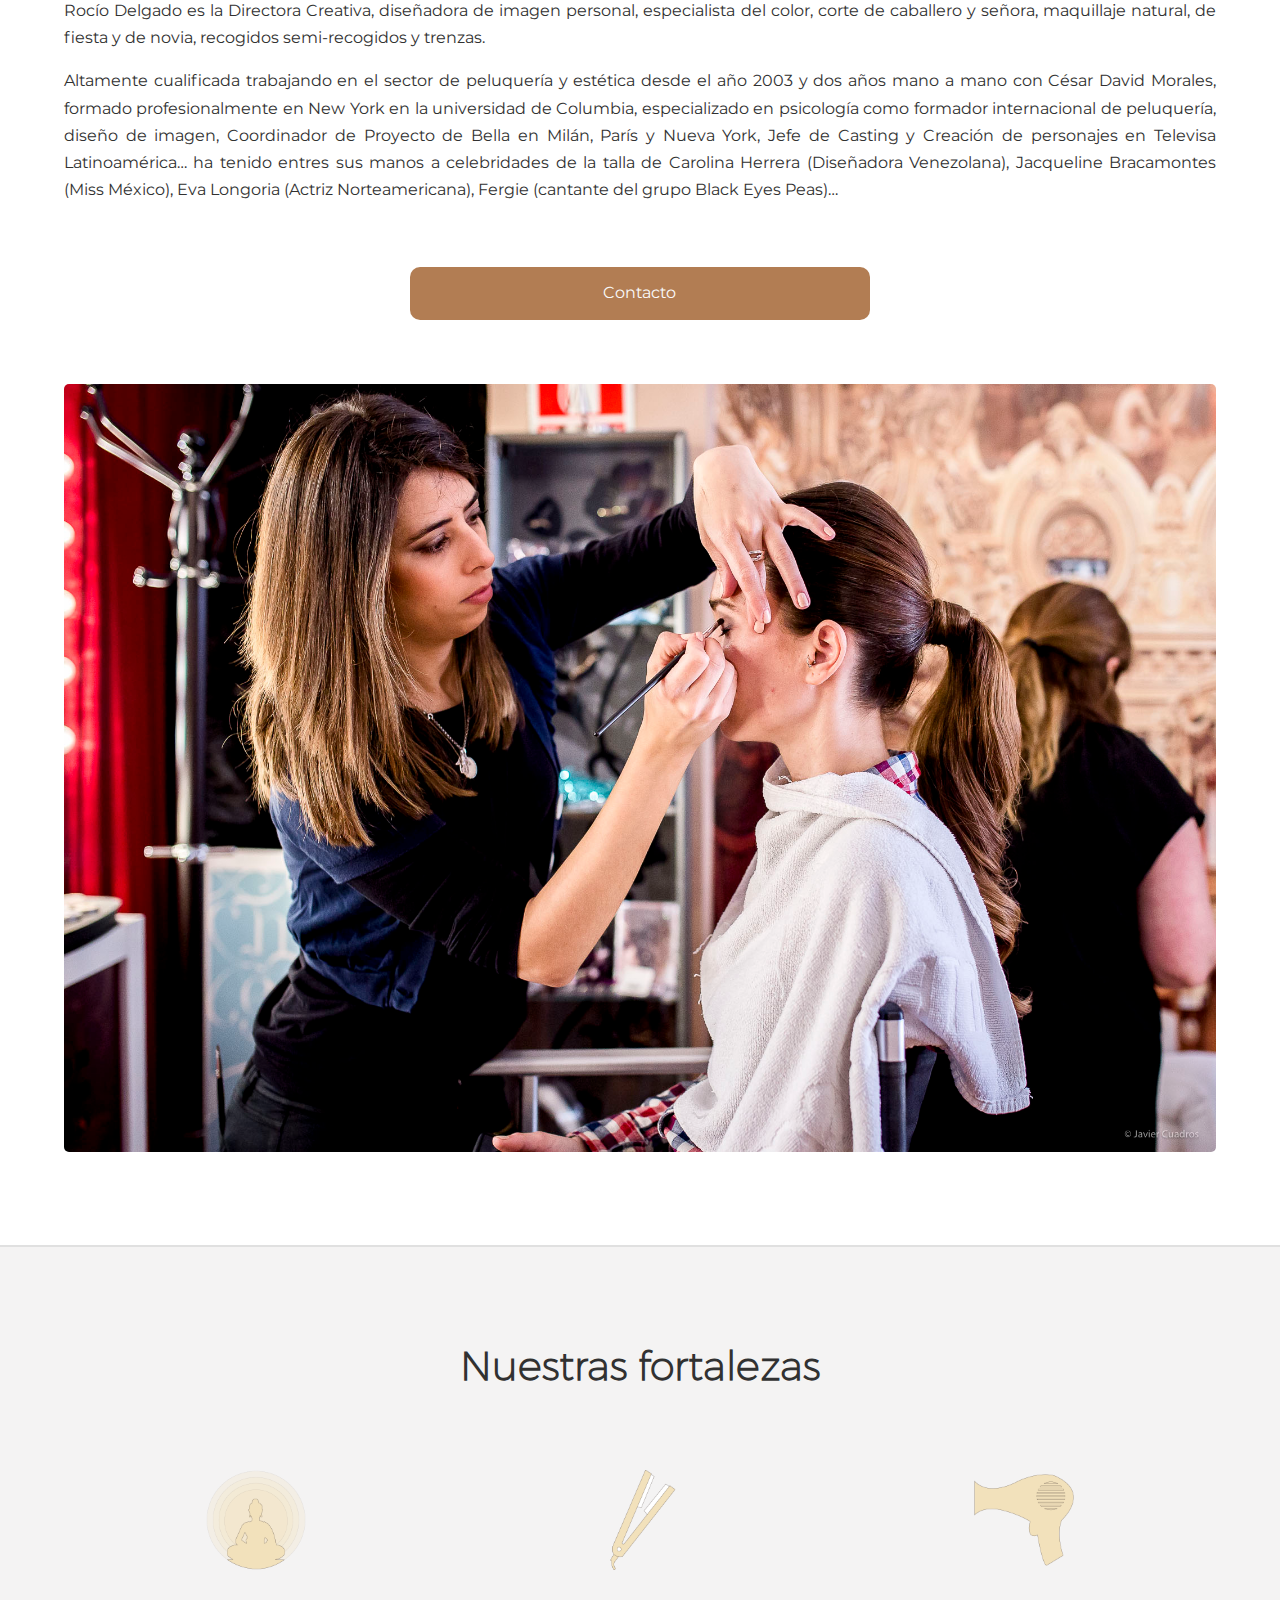
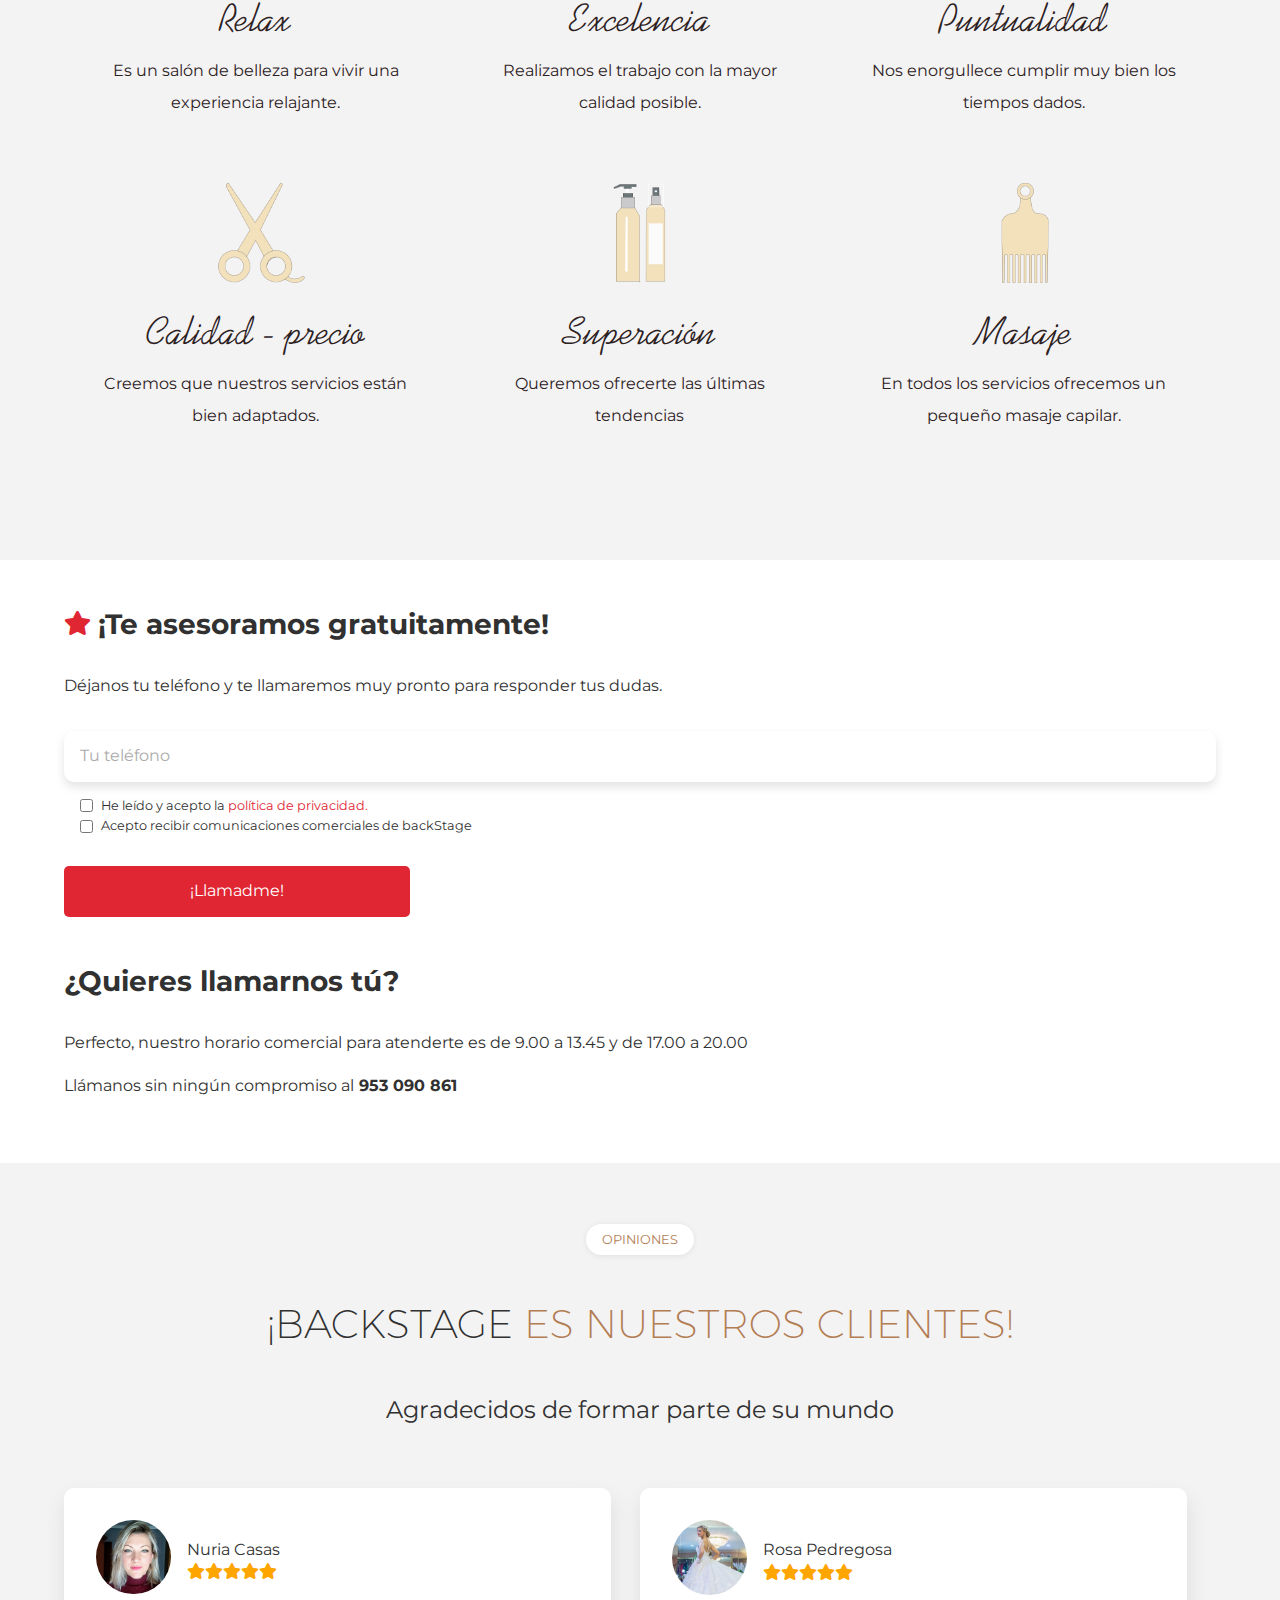
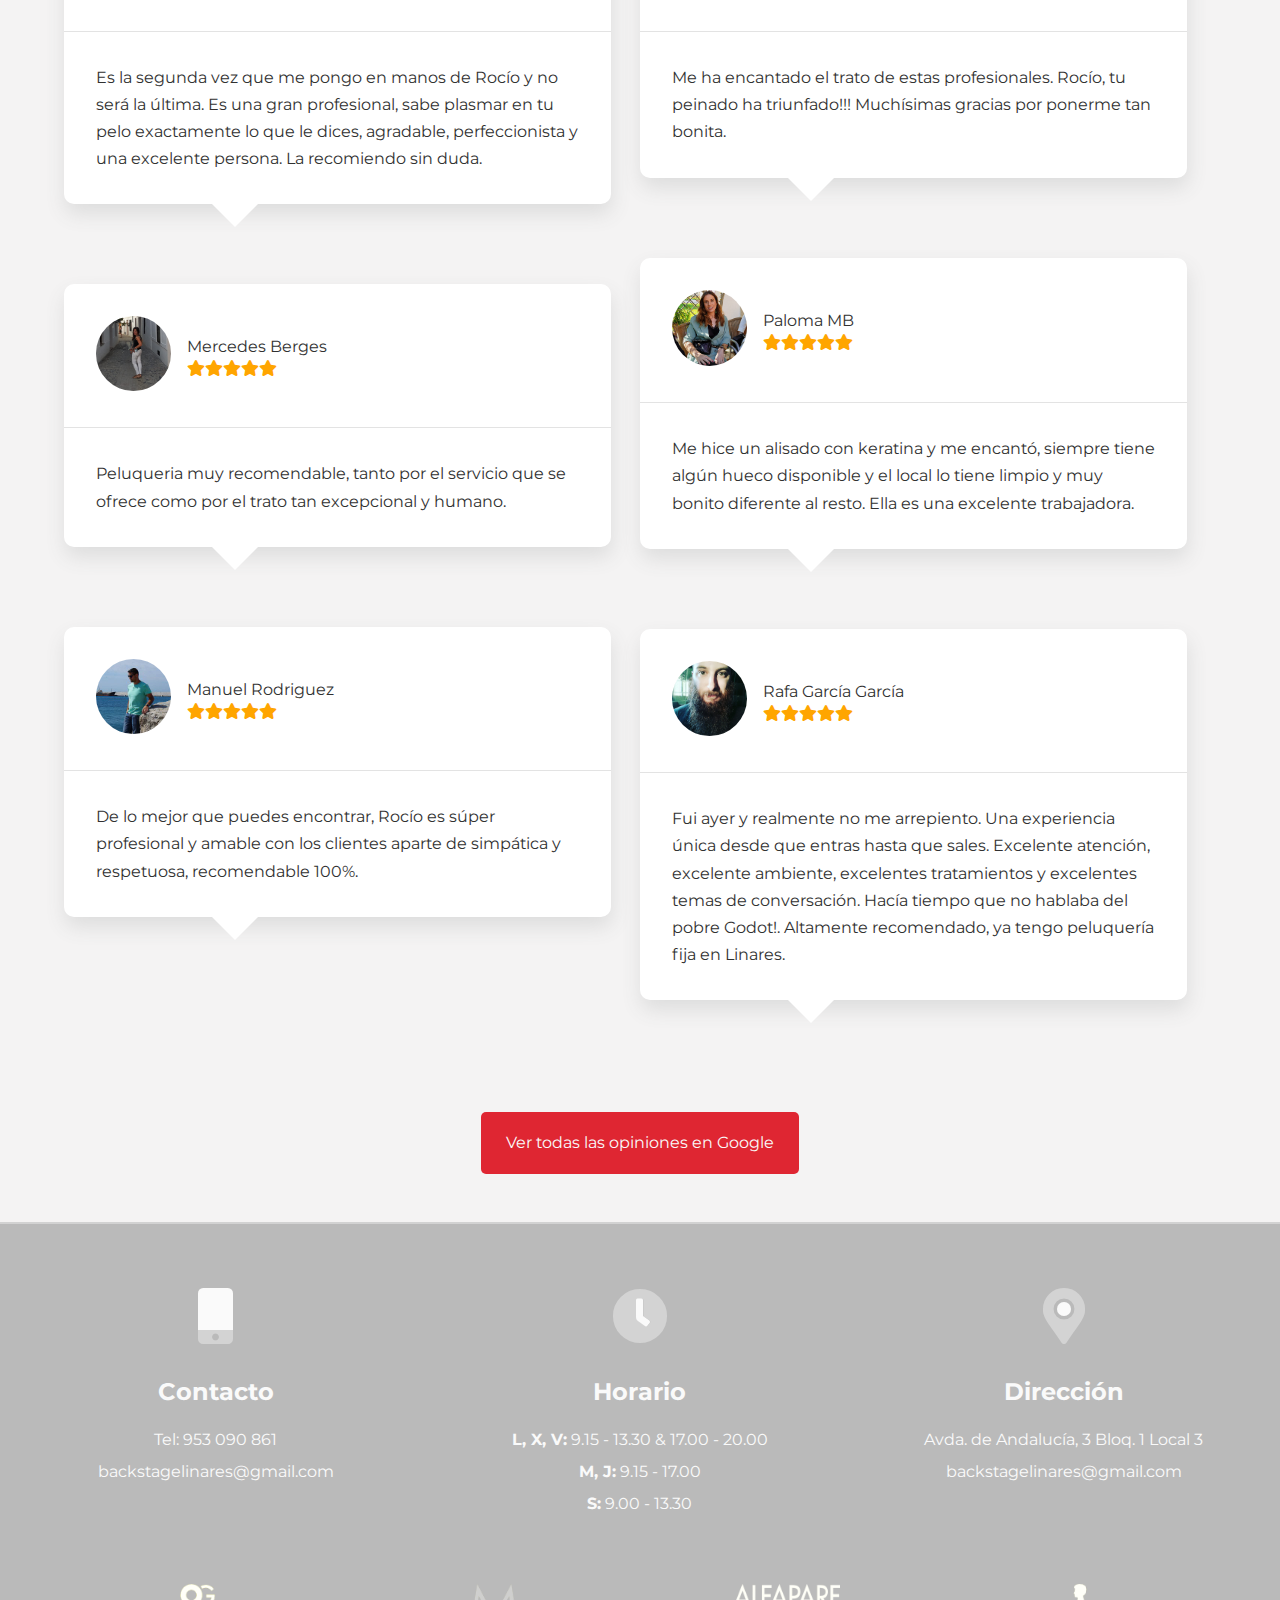
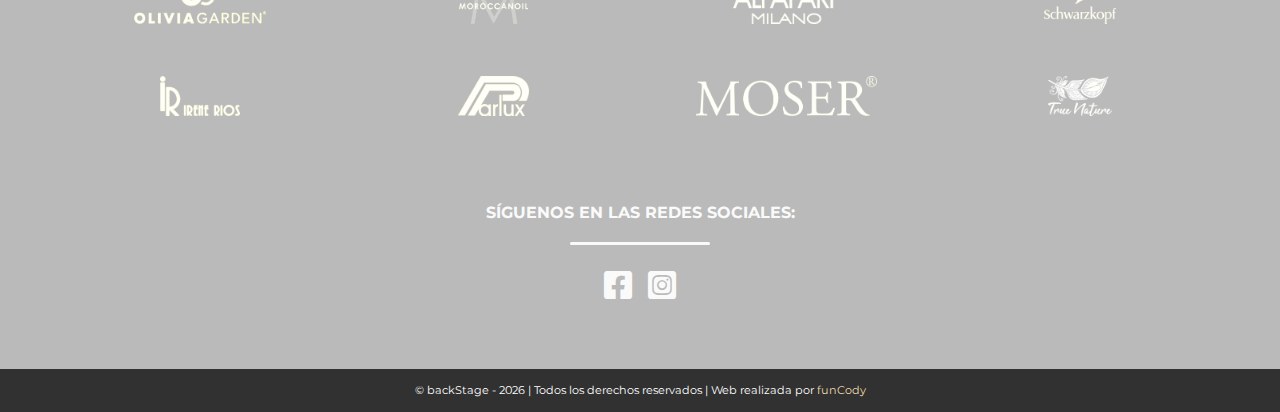
<file: pages/nosotros/nosotros.html>
<!DOCTYPE html>
<html lang="es">
  <head>
    <meta charset="utf-8">
    <!-- Añade el título dinámicamente-->
    <title>Backstage peluquería | Nosotros</title>
    <meta name="description" content="Tu peluquería de confianza en Linares especializada en peinados, corte y color">
    <meta name="description" content="mechas, corte, color, tintes, recogidos, peluquería Linares, peluquería Jaén, peluquería mejores opiniones, corte niños, corte mujer, unisex, calidad precio, alisado">
    <meta name="viewport" content="width=device-width, initial-scale=1.0, viewport-fit=cover">
    <link rel="apple-touch-icon" sizes="180x180" href="/lib/img/03_base/favicon/nosotros/apple-touch-icon.png">
    <link rel="icon" type="image/png" sizes="32x32" href="/lib/img/03_base/favicon/nosotros/favicon-32x32.png">
    <link rel="icon" type="image/png" sizes="16x16" href="/lib/img/03_base/favicon/nosotros/favicon-16x16.png">
    <link rel="shortcut icon" type="image/x-icon" href="/lib/img/03_base/favicon/nosotros/favicon.ico">
    <meta name="msapplication-TileColor" content="#da532c">
    <meta name="theme-color" content="#ffffff">
    <!-- Estilos de la master-->
    <link rel="stylesheet" type="text/css" href="/lib/css/paginas/nosotros/styles.css">
    <link rel="stylesheet" type="text/css" href="/lib/css/componentes/normalize/normalize.css">
    <!-- Estilos de los recursos adicionales-->
    <link rel="stylesheet" type="text/css" href="/lib/css/componentes/font-awesome/css/all.css">
    <link rel="stylesheet" type="text/css" href="/lib/css/componentes/aos/aos.css">
  </head>
  <body class="nosotros">
    
    
    <!-- ********** Cabecera ********** -->
    <header class="cabecera" id="cabecera">
      <section class="contenedor-principal" id="contenedorPrincipal"><a class="link-logo" href="/index.html">
          <div class="logo">
            
            <img id="logo" src="/lib/img/03_base/logo/nosotros/logo-negro.png">
          </div></a>
        <article class="menu-cabecera">
          <section class="botones">
            <div class="menu-hamburguesa"><i class="far fa-bars"></i></div>
            <div class="cerrar-menu-hamburguesa"><i class="fal fa-times"></i></div>
          </section>
          <nav class="nav-menu" id="id-nav-menu">
            <ul class="menu-primer-nivel">
              <li id="corte"><span>
                  <div class="espacio-icono"><i class="fal fa-laptop-code"></i></div>Servicios<i class="far fa-chevron-down" id="flechitaCorte"></i></span>
                <ul class="submenu-segundo-nivel" id="submenu-segundo-nivel-corte">
                  <li><a href="/pages/servicios/corte.html">Cortes</a></li>
                  <li><a href="#!">Peinados</a></li>
                  <li><a href="#!">Coloracion</a></li>
                  <li><a href="#!">Cuidadados del cabello</a></li>
                  <li><a href="#!">Tratamientos</a></li>
                  <li><a href="#!">Maquillaje</a></li>
                </ul>
              </li>
              <li><a href="/pages/nosotros/nosotros.html">
                  <div class="espacio-icono"><i class="fal fa-bullhorn"></i></div>Nosotros</a></li>
              <li><a href="/pages/contacto/contacto.html">
                  <div class="espacio-icono"><i class="fal fa-archive"></i></div>Contacto</a></li>
            </ul>
          </nav>
        </article>
        <article class="hablamos" id="hablamos"><a id="linkHablamos" href="/pages/contacto/contacto.html">Pide cita</a><a id="enlace-icono-hablamos" href="tel:953090861"><i class="fa fa-phone" id="iconoHablamos"></i></a></article>
      </section>
    </header>
    <!-- ********** Fin Cabecera ********** -->
    
    <!-- ********** Contenido Central **********-->
    <main class="main-contenido">
      <!-- Cabecera-->
      <section class="bloque_cabecera_paginas">
        <article class="contenedor-principal">
          <div class="textos-central">
            <h1 class="titulo-web">Quienes somos</h1>
            <p class="subtitulo-web">Bienvenida/o</p>
          </div>
        </article>
      </section>
      <!-- Contenido-->
      <section class="seccion-nosotros">
        <div class="contenedor-principal">
          <section class="encabezado-seccion">
            <section class="textos">
              <h2 class="encabezado">BackStage peluquería - Spa Unisex</h2>
              <article class="barrita-estrella">
                <div class="barrita-subraya-color"></div>
                <div class="estrellita"><i class="fas fa-star"></i></div>
              </article>
            </section>
          </section>
          <section class="bloque bloque1">
            <div class="sub-bloque" data-aos="fade-up" data-aos-offset="300" data-aos-easing="ease-in-sine" data-aos-duration="600"><img src="/lib/img/01_paginas/nosotros/peluqueria-extensiones.jpg"></div>
            <div class="sub-bloque" data-aos="fade-up" data-aos-offset="300" data-aos-easing="ease-in-sine" data-aos-duration="600">
              <p>Nuestro objetivo es cuidar tanto de la salud de tu pelo como de tu cuero cabelludo, utilizando productos de calidad en manos de auténticos profesionales. Somos especialistas del corte y del color, siempre personalizado y adaptado a cada cliente, a su tono de piel , a sus facciones y por supuesto a su gusto personal. Llamanos y te asesoraremos sin compromiso alguno sobre todo aquello que necesites.</p>
              <p>Todos nuestros servicios incluyen un agradable masaje relajante capilar y servicio de Coffee Lounge, con café o infusión acompañado de exquisitas pastas y dulces, mientras escuchas piezas musicales que te transportan a otro mundo.</p>
              <p>Nuestros precios son tan agradables como nuestros servicios.</p>
              <p>Nuestro objetivo es que disfrutes tu asistencia como una experiencia nueva, diferente, dinámica y única, en donde estamos seguros que vas a querer volver a repetir y compartir.</p>
            </div>
          </section>
          <section class="bloque">
            <div class="sub-bloque" data-aos="fade-up" data-aos-offset="300" data-aos-easing="ease-in-sine" data-aos-duration="600"><img src="/lib/img/01_paginas/nosotros/mejor-peluqueria-mechas-Linares.jpg"></div>
            <div class="sub-bloque" data-aos="fade-up" data-aos-offset="300" data-aos-easing="ease-in-sine" data-aos-duration="600">
              <p>Rocío Delgado es la Directora Creativa, diseñadora de imagen personal, especialista del color, corte de caballero y señora, maquillaje natural, de fiesta y de novia, recogidos semi-recogidos y trenzas.</p>
              <p>Altamente cualificada trabajando en el sector de peluquería y estética desde el año 2003 y dos años mano a mano con César David Morales, formado profesionalmente en New York en la universidad de Columbia, especializado en psicología como formador internacional de peluquería, diseño de imagen, Coordinador de Proyecto de Bella en Milán, París y Nueva York, Jefe de Casting y Creación de personajes en Televisa Latinoamérica… ha tenido entres sus manos a celebridades de la talla de Carolina Herrera (Diseñadora Venezolana), Jacqueline Bracamontes (Miss México), Eva Longoria (Actriz Norteamericana), Fergie (cantante del grupo Black Eyes Peas)…</p>
              <div class="boton"><a class="mas-info" href="/pages/contacto/contacto.html">Contacto</a></div>
            </div>
          </section>
        </div>
      </section>
      <!-- Características-->
      <section class="seccion-caracteristicas-nosotros">
        <div class="contenedor-principal">
          <section class="encabezado-seccion">
            <h2 class="encabezado">Nuestras fortalezas</h2>
            <article class="informacion-contacto">
              <section class="contacto">
                <div class="icono"><img src="/lib/img/01_paginas/nosotros/caracteristicas/icono1-light-2.png"></div>
                <p class="rotulo">Relax</p>
                <p class="contenido">Es un salón de belleza para vivir una experiencia relajante.</p>
              </section>
              <section class="contacto">
                <div class="icono"><img src="/lib/img/01_paginas/nosotros/caracteristicas/icono2-light-2.png"></div>
                <p class="rotulo">Excelencia</p>
                <p class="contenido">Realizamos el trabajo con la mayor calidad posible.</p>
              </section>
              <section class="contacto">
                <div class="icono"><img src="/lib/img/01_paginas/nosotros/caracteristicas/icono3-light-2.png"></div>
                <p class="rotulo">Puntualidad</p>
                <p class="contenido">Nos enorgullece cumplir muy bien los tiempos dados.</p>
              </section>
              <section class="contacto">
                <div class="icono"><img src="/lib/img/01_paginas/nosotros/caracteristicas/icono4-light-2.png"></div>
                <p class="rotulo">Calidad - precio</p>
                <p class="contenido">Creemos que nuestros servicios están bien adaptados.</p>
              </section>
              <section class="contacto">
                <div class="icono"><img src="/lib/img/01_paginas/nosotros/caracteristicas/icono5-light-2.png"></div>
                <p class="rotulo">Superación</p>
                <p class="contenido">Queremos ofrecerte las últimas tendencias</p>
              </section>
              <section class="contacto">
                <div class="icono"><img src="/lib/img/01_paginas/nosotros/caracteristicas/icono6-light-2.png"></div>
                <p class="rotulo">Masaje</p>
                <p class="contenido">En todos los servicios ofrecemos un pequeño masaje capilar.</p>
              </section>
            </article>
          </section>
        </div>
      </section>
      <!-- Déjanos tu teléfono-->
      <section class="dejanos-tu-telefono">
        <article class="contenedor-principal">
          <section class="te-llamamos">
            <section class="textos">
              <div class="estrellita"><i class="fas fa-star"></i></div>
              <h2>¡Te asesoramos gratuitamente!</h2>
            </section>
            <p>Déjanos tu teléfono y te llamaremos muy pronto para responder tus dudas.</p>
            <form class="formulario" id="formularioTeLlamamos" action="javascript:teLlamamos()" method="post">
              <div class="telefono">
                <label for="idTelefonoLlamamos">
                  <input id="idTelefonoLlamamos" type="tel" name="nameTelefonoTeLlamamos" placeholder="Tu teléfono" required="">
                </label>
              </div>
              <div class="privacidad">
                <input id="idPrivacidadLlamadme" type="checkbox" name="privacidad" required="">
                <label for="idPrivacidadLlamadme">He le&iacute;do y acepto la<a href="/pages/legal/aviso-legal.html"> política de privacidad.</a></label>
              </div>
              <div class="LlamadasComerciales">
                <input id="idLlamadasComerciales" type="checkbox" name="privacidad" required="">
                <label for="idLlamadasComerciales">Acepto recibir comunicaciones comerciales de backStage</label>
              </div>
              <div class="boton-llamadme">
                <button class="link-boton" id="idBotonLlamadme" type="submit">¡Llamadme!</button>
              </div>
            </form>
          </section>
          <section class="quieres-llamarnos-tu">
            <h2>¿Quieres llamarnos tú?</h2>
            <p>Perfecto, nuestro horario comercial para atenderte es de 9.00 a 13.45 y de 17.00 a 20.00</p>
            <p>
              Llámanos sin ningún compromiso al<span> 953 090 861</span></p>
          </section>
        </article>
      </section>
      <!-- Déjanos tu teléfono-->
      <div class="no-mostrar-mensaje-telefono-recibido" id="idEnviarMailTeLlamamos">
        <div class="contenedor-mensaje" id="idContenedorMensaje"><i class="fal fa-times" id="idXCerrarVentanaTeLlamamos"></i><i class="fal fa-check-circle"></i>
          <p class="gracias">Gracias por confiar en backStage</p>
          <p class="cuando-posible">Nos pondremos en contacto contigo en cuanto nos sea posible.</p><a class="boton-cerrar" id="idBotonCerrarVentanaTeLlamamos">Cerrar</a>
        </div>
      </div>
      <!-- Sección testimonios-->
      <section class="bloque-opiniones-clientes">
        <article class="contenedor-principal">
          <div class="contenedor-rotulo-servicios">
            <p>Opiniones</p>
          </div>
          <section class="textos">
            <h2 class="encabezado-comentarios">¡BackStage<span> es nuestros clientes!</span></h2>
            <p>Agradecidos de formar parte de su mundo</p>
          </section>
          <article class="my-masonry-grid">
            <section class="bocadillo my-masonry-grid-item" data-aos="fade-zoom-in" data-aos-offset="300" data-aos-duration="600">
              <div class="parte-superior">
                <div class="imagen-bocadillo"><img src="/lib/img/02_bloques/comentarios/image-5.jpg"></div>
                <div class="nombre-estrellas">
                  <p>Nuria Casas</p>
                  <div class="estrellas"><i class="fas fa-star"></i><i class="fas fa-star"></i><i class="fas fa-star"></i><i class="fas fa-star"></i><i class="fas fa-star"></i></div>
                </div>
              </div>
              <div class="parte-inferior">
                <p>Es la segunda vez que me pongo en manos de Rocío y no será la última. Es una gran profesional, sabe plasmar en tu pelo exactamente lo que le dices, agradable, perfeccionista y una excelente persona. La recomiendo sin duda.</p>
              </div>
            </section>
            <section class="bocadillo my-masonry-grid-item" data-aos="fade-zoom-in" data-aos-offset="300" data-aos-duration="600">
              <div class="parte-superior">
                <div class="imagen-bocadillo"><img src="/lib/img/02_bloques/comentarios/image-1.jpg"></div>
                <div class="nombre-estrellas">
                  <p>Rosa Pedregosa</p>
                  <div class="estrellas"><i class="fas fa-star"></i><i class="fas fa-star"></i><i class="fas fa-star"></i><i class="fas fa-star"></i><i class="fas fa-star"></i></div>
                </div>
              </div>
              <div class="parte-inferior">
                <p>Me ha encantado el trato de estas profesionales. Rocío, tu peinado ha triunfado!!! Muchísimas gracias por ponerme tan bonita.</p>
              </div>
            </section>
            <section class="bocadillo my-masonry-grid-item" data-aos="fade-zoom-in" data-aos-offset="300" data-aos-duration="600">
              <div class="parte-superior">
                <div class="imagen-bocadillo"><img src="/lib/img/02_bloques/comentarios/image-2.jpg"></div>
                <div class="nombre-estrellas">
                  <p>Mercedes Berges</p>
                  <div class="estrellas"><i class="fas fa-star"></i><i class="fas fa-star"></i><i class="fas fa-star"></i><i class="fas fa-star"></i><i class="fas fa-star"></i></div>
                </div>
              </div>
              <div class="parte-inferior">
                <p>Peluqueria muy recomendable, tanto por el servicio que se ofrece como por el trato tan excepcional y humano.</p>
              </div>
            </section>
            <section class="bocadillo my-masonry-grid-item" data-aos="fade-zoom-in" data-aos-offset="300" data-aos-duration="600">
              <div class="parte-superior">
                <div class="imagen-bocadillo"><img src="/lib/img/02_bloques/comentarios/image-4.jpg"></div>
                <div class="nombre-estrellas">
                  <p>Paloma MB</p>
                  <div class="estrellas"><i class="fas fa-star"></i><i class="fas fa-star"></i><i class="fas fa-star"></i><i class="fas fa-star"></i><i class="fas fa-star"></i></div>
                </div>
              </div>
              <div class="parte-inferior">
                <p>Me hice un alisado con keratina y me encantó, siempre tiene algún hueco disponible y el local lo tiene limpio y muy bonito diferente al resto. Ella es una excelente trabajadora.</p>
              </div>
            </section>
            <section class="bocadillo my-masonry-grid-item" data-aos="fade-zoom-in" data-aos-offset="300" data-aos-duration="600">
              <div class="parte-superior">
                <div class="imagen-bocadillo"><img src="/lib/img/02_bloques/comentarios/image-12.jpg"></div>
                <div class="nombre-estrellas">
                  <p>Manuel Rodriguez</p>
                  <div class="estrellas"><i class="fas fa-star"></i><i class="fas fa-star"></i><i class="fas fa-star"></i><i class="fas fa-star"></i><i class="fas fa-star"></i></div>
                </div>
              </div>
              <div class="parte-inferior">
                <p>De lo mejor que puedes encontrar, Rocío es súper profesional y amable con los clientes aparte de simpática y respetuosa, recomendable 100%.</p>
              </div>
            </section>
            <section class="bocadillo my-masonry-grid-item" data-aos="fade-zoom-in" data-aos-offset="300" data-aos-duration="600">
              <div class="parte-superior">
                <div class="imagen-bocadillo"><img src="/lib/img/02_bloques/comentarios/image-10.jpg"></div>
                <div class="nombre-estrellas">
                  <p>Rafa García García</p>
                  <div class="estrellas"><i class="fas fa-star"></i><i class="fas fa-star"></i><i class="fas fa-star"></i><i class="fas fa-star"></i><i class="fas fa-star"></i></div>
                </div>
              </div>
              <div class="parte-inferior">
                <p>Fui ayer y realmente no me arrepiento. Una experiencia única desde que entras hasta que sales. Excelente atención, excelente ambiente, excelentes tratamientos y excelentes temas de conversación. Hacía tiempo que no hablaba del pobre Godot!. Altamente recomendado, ya tengo peluquería fija en Linares.</p>
              </div>
            </section>
          </article>
          <article class="mas-comentarios"><a class="boton-standar" href="https://www.google.com/search?q=backstage+linares+peluqueria" target="_blank">Ver todas las opiniones en Google</a></article>
        </article>
      </section>
    </main>
    <!-- ********** Fin Contenido Central **********-->
    
    <!-- ********** Footer **********-->
    <footer class="footer">
      <div class="contenedor-principal">
        <section class="contenedor-bloques-footer">
          <article class="informacion-contacto">
            <section class="contacto">
              <div class="icono"><i class="fad fa-mobile"></i></div>
              <p class="rotulo">Contacto</p>
              <p class="contenido">Tel: 953 090 861</p>
              <p class="contenido">backstagelinares@gmail.com</p>
            </section>
            <section class="horario">
              <article class="contacto">
                <div class="icono"><i class="fad fa-clock"></i></div>
                <p class="rotulo">Horario</p>
                <p class="contenido"><span>L, X, V:</span> 9.15 - 13.30 & 17.00 - 20.00</p>
                <p class="contenido"><span>M, J:</span> 9.15 - 17.00</p>
                <p class="contenido"><span>S:</span> 9.00 - 13.30</p>
              </article>
            </section>
            <section class="direccion">
              <article class="contacto">
                <div class="icono"><i class="fad fa-map-marker-alt"></i></div>
                <p class="rotulo">Dirección</p>
                <p class="contenido">Avda. de Andalucía, 3 Bloq. 1 Local 3</p>
                <p class="contenido">backstagelinares@gmail.com</p>
              </article>
            </section>
          </article>
          <article class="marcas">
            <section class="marca"><img src="/lib/img/02_bloques/marcas/mejor-peluqueria-linares-01.png"></section>
            <section class="marca"><img src="/lib/img/02_bloques/marcas/mejor-peluqueria-linares-02.png"></section>
            <section class="marca"><img src="/lib/img/02_bloques/marcas/mejor-peluqueria-linares-03.png"></section>
            <section class="marca"><img src="/lib/img/02_bloques/marcas/mejor-peluqueria-linares-04.png"></section>
            <section class="marca"><img src="/lib/img/02_bloques/marcas/mejor-peluqueria-linares-05.png"></section>
            <section class="marca"><img src="/lib/img/02_bloques/marcas/mejor-peluqueria-linares-06.png"></section>
            <section class="marca"><img src="/lib/img/02_bloques/marcas/mejor-peluqueria-linares-07.png"></section>
            <section class="marca"><img src="/lib/img/02_bloques/marcas/mejor-peluqueria-linares-08.png"></section>
          </article>
          <article class="redes-sociales-footer">
            <ul>
              <li><span class="titulo-bloques-informativos">Síguenos en las redes sociales:</span>
                <div class="barrita-subraya-color"></div>
              </li>
              <li>
                <ul class="iconos-redes">
                  <li><a href="https://www.facebook.com/BackstageLinares" target="_blank"><i class="fab fa-facebook-square"></i></a></li>
                  <li><a href="https://www.instagram.com/backstagelinares" target="_blank"><i class="fab fa-instagram-square"></i></a></li>
                </ul>
              </li>
            </ul>
          </article>
        </section>
      </div>
      <section class="copyright">
        <p id="copyright">&copy; backStage -
          <script>document.getElementById('copyright').appendChild(document.createTextNode(new Date().getFullYear()))</script>    | Todos los derechos reservados | Web realizada por<a href="https://www.funcody.com" target="_blank"> funCody</a>
        </p>
      </section>
    </footer>
    <!-- ********** Fin Footer **********-->
    
    <!-- ********** scripts **********-->
    <script type="text/javascript" src="/lib/js/jquery/jquery-3.5.1.min.js"></script>
    <script type="text/javascript" src="/lib/js/masonry/jquery.masonryGrid.js"></script>
    <script type="text/javascript" src="/lib/js/masonry/script.llamada.masonry.js"></script>
    <script type="text/javascript" src="/lib/js/scripts.js"></script>
    <script type="text/javascript" src="/lib/js/aos/aos.js"></script>
    <script>
      AOS.init({
          duration: 600,
          once: true,
          disable: function () {
              var maxWidth = 1285;
              return window.innerWidth < maxWidth;
          }
      });
    </script>
  </body>
</html>
</file>
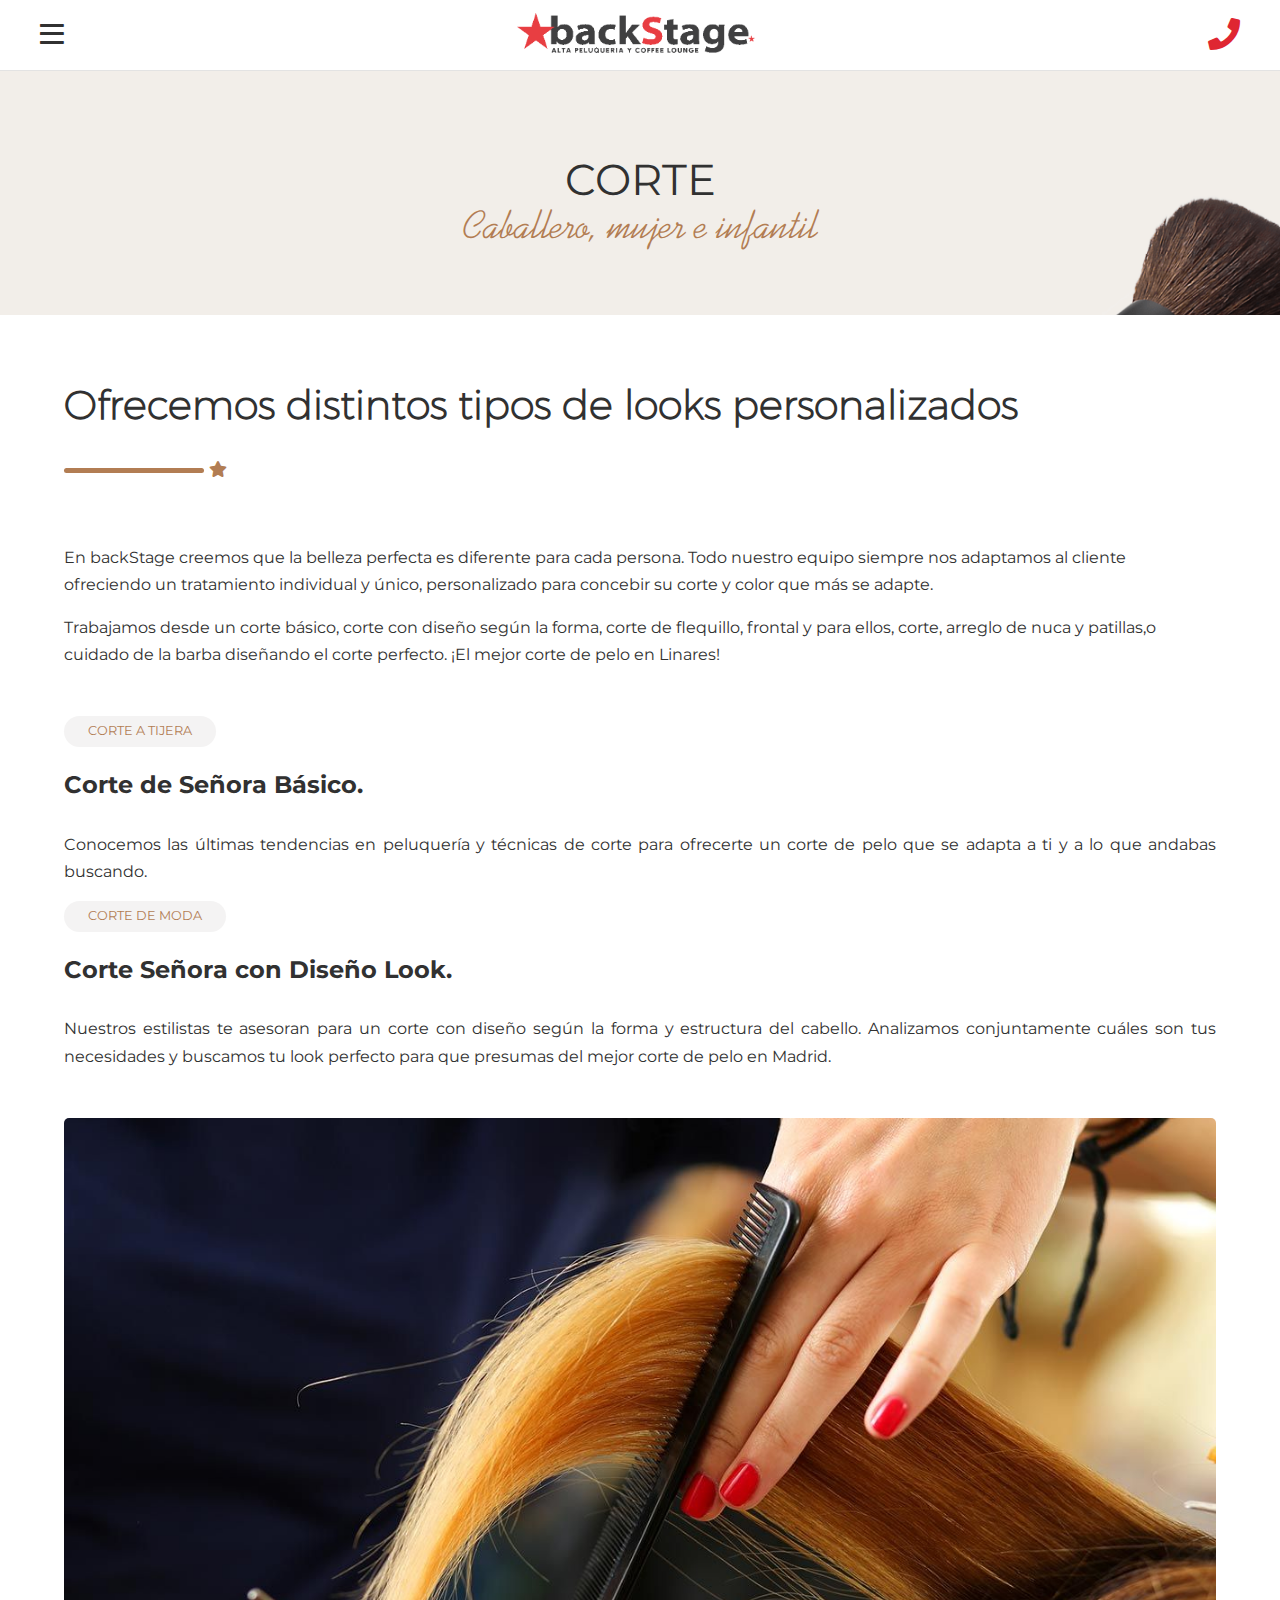
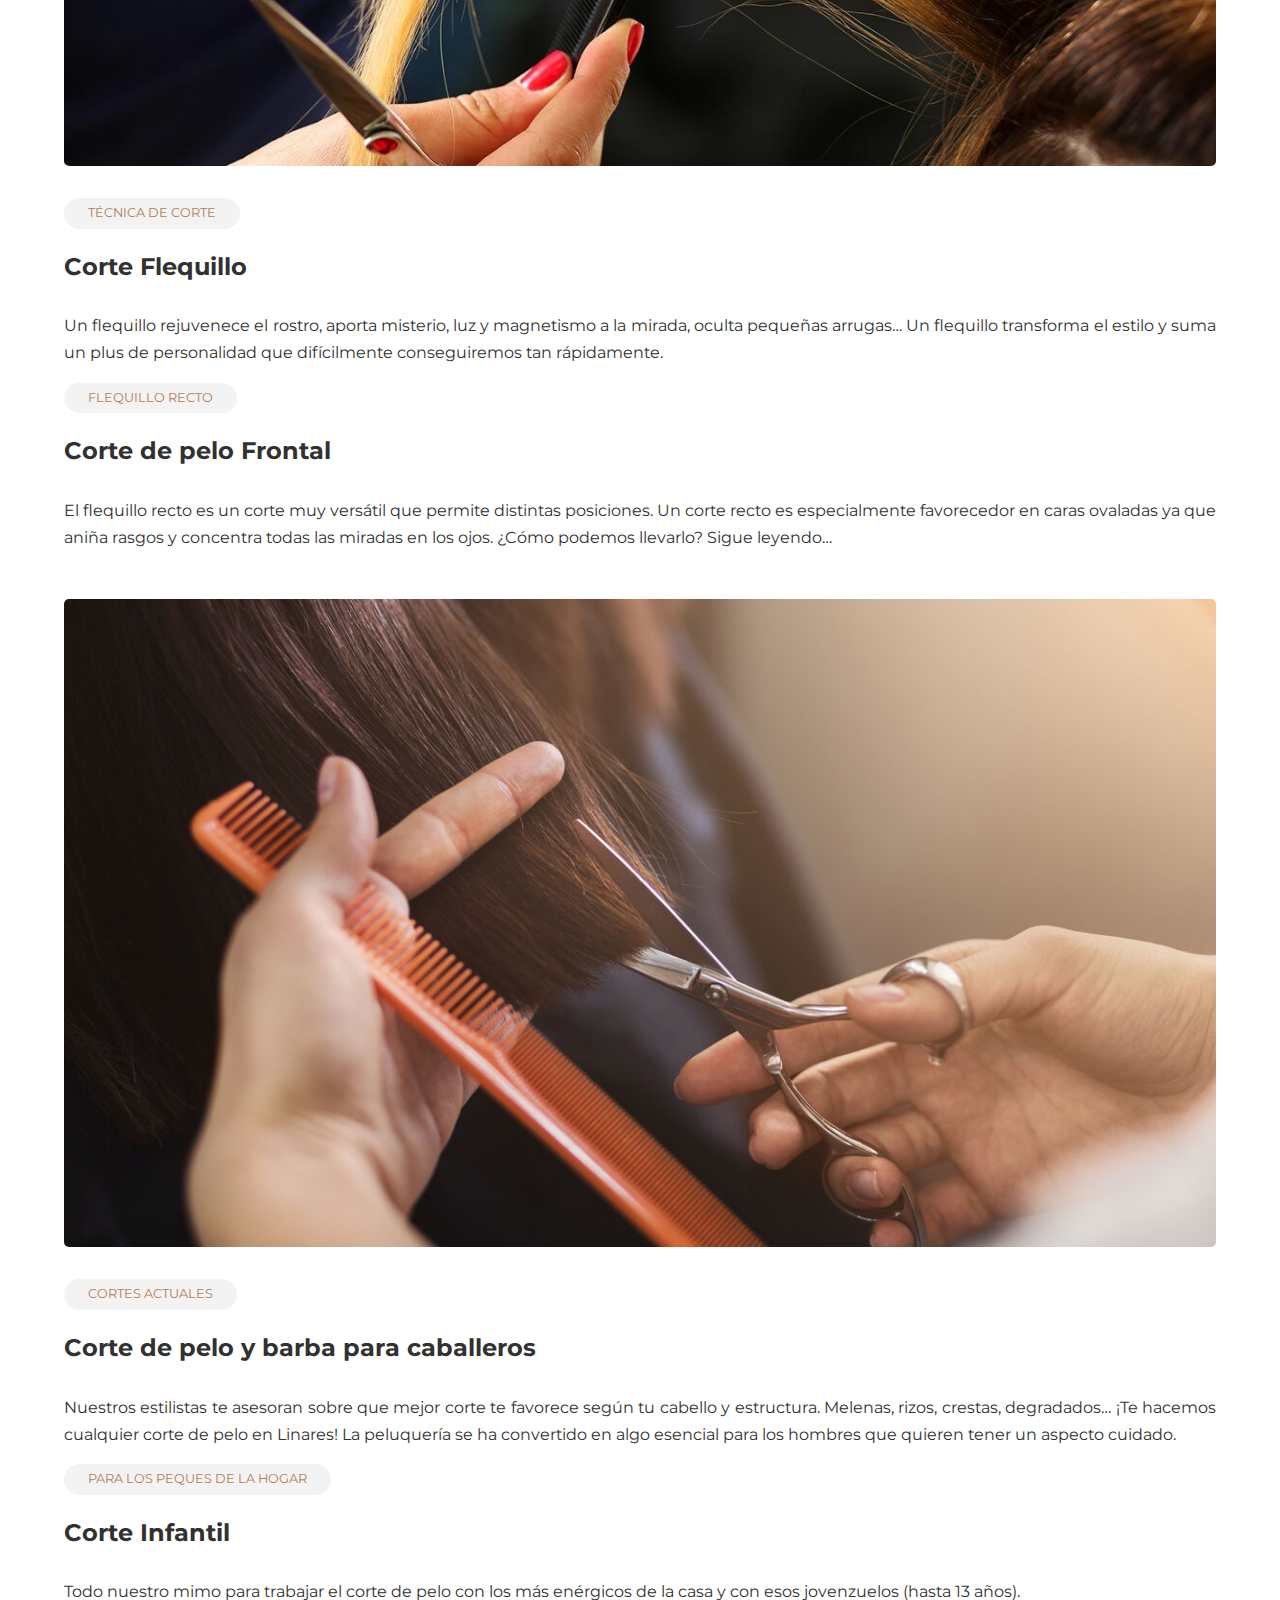
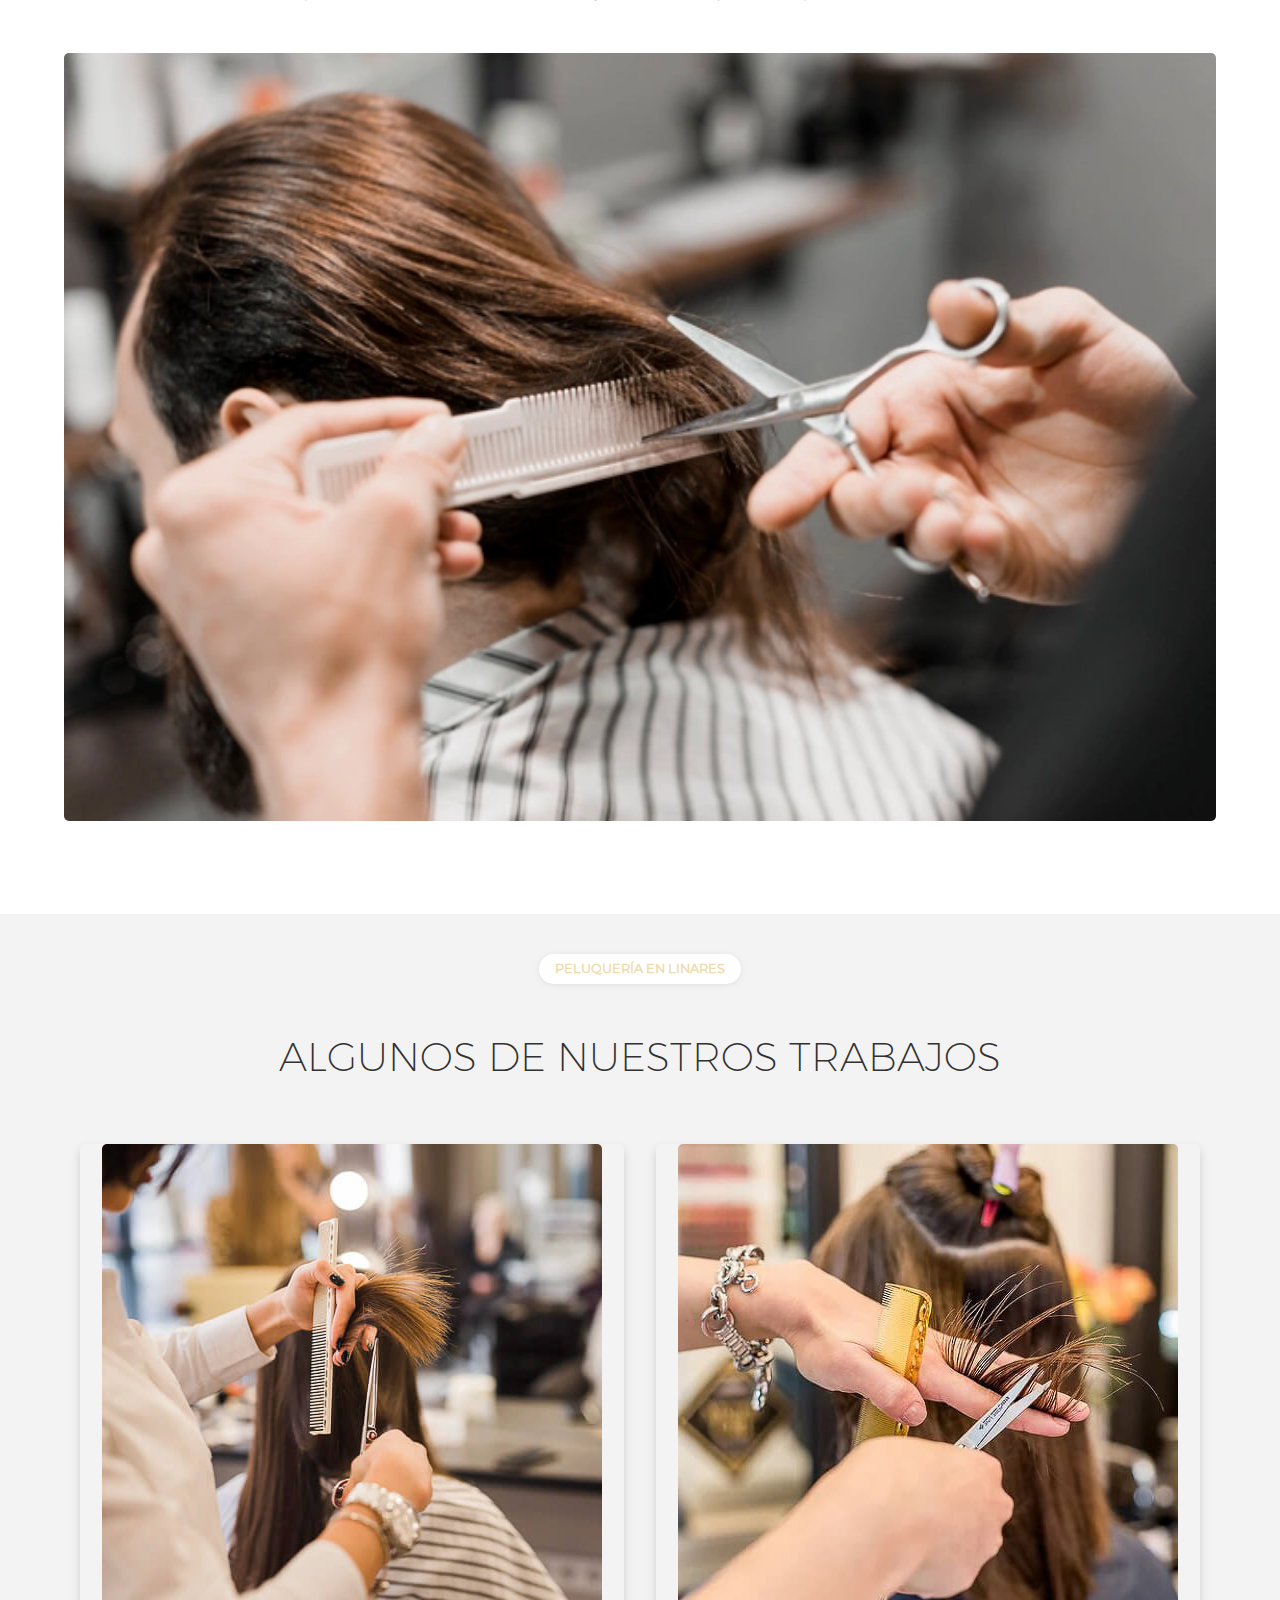
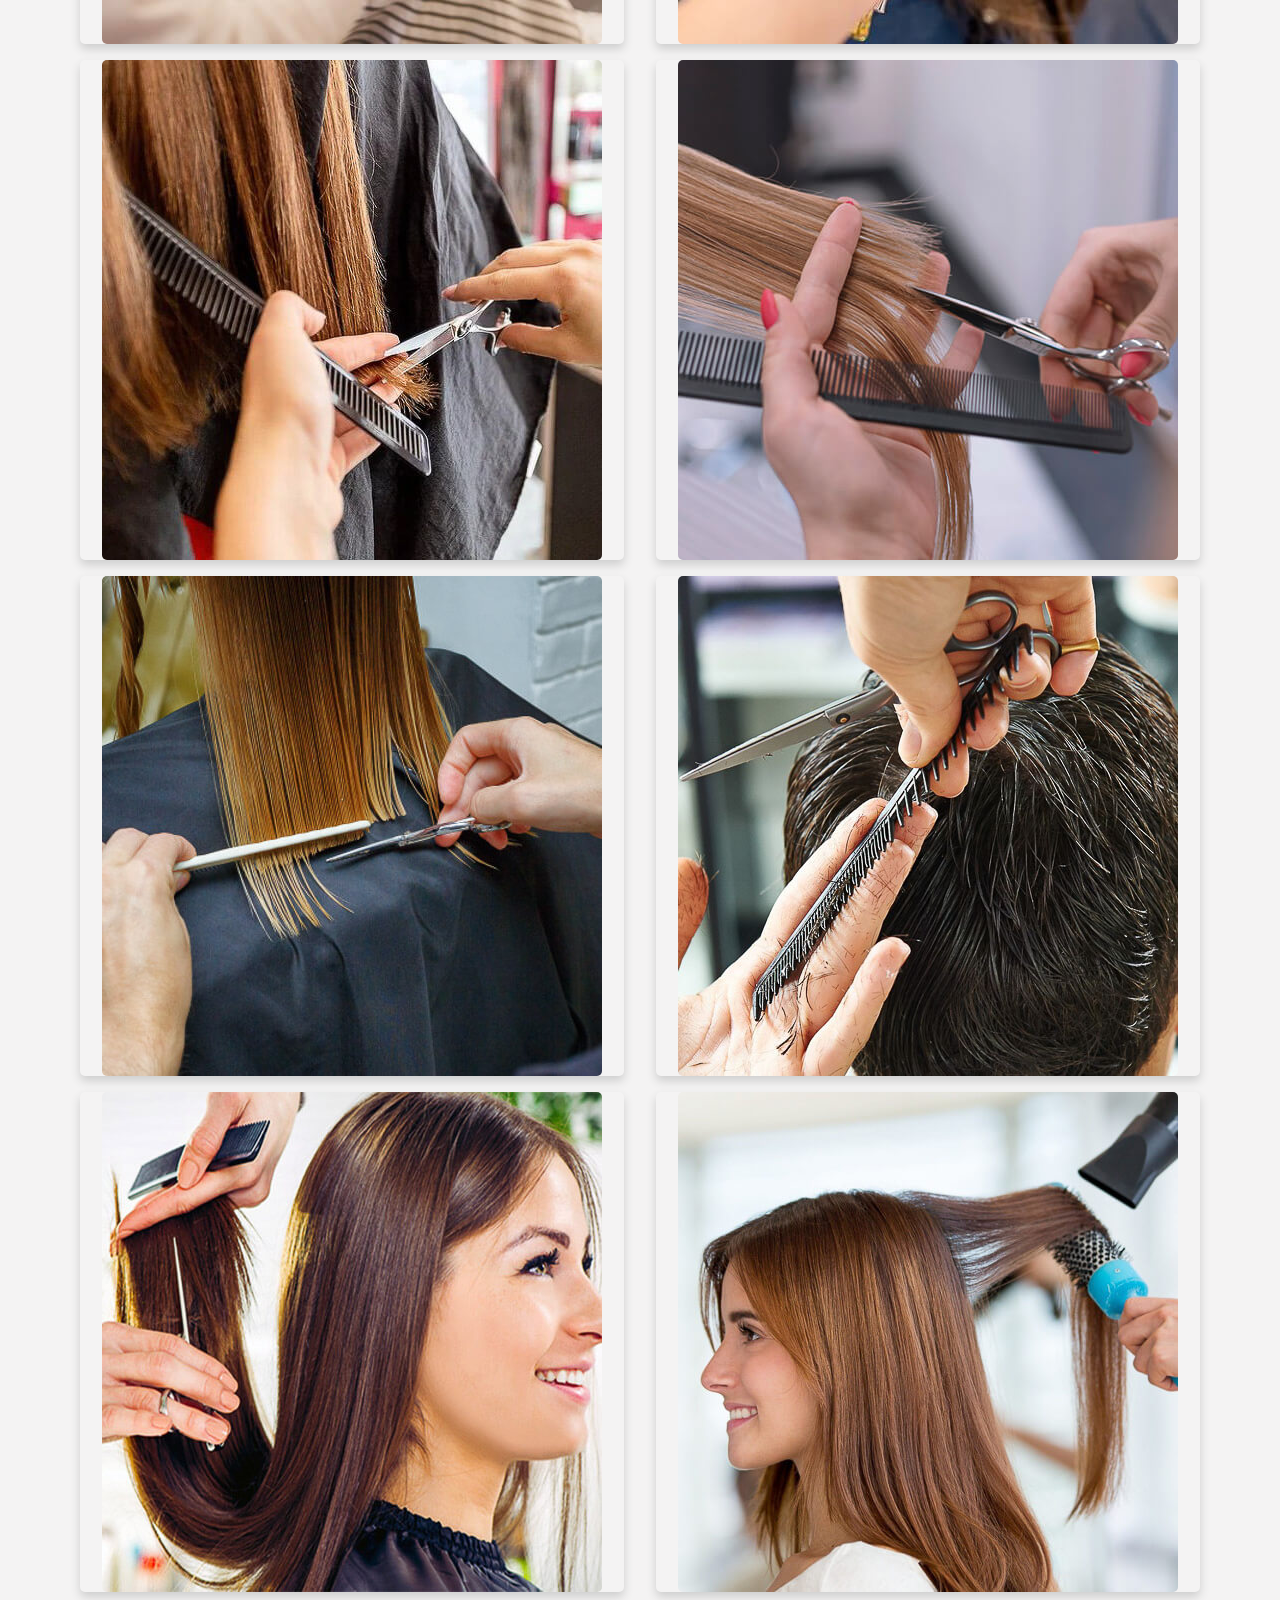
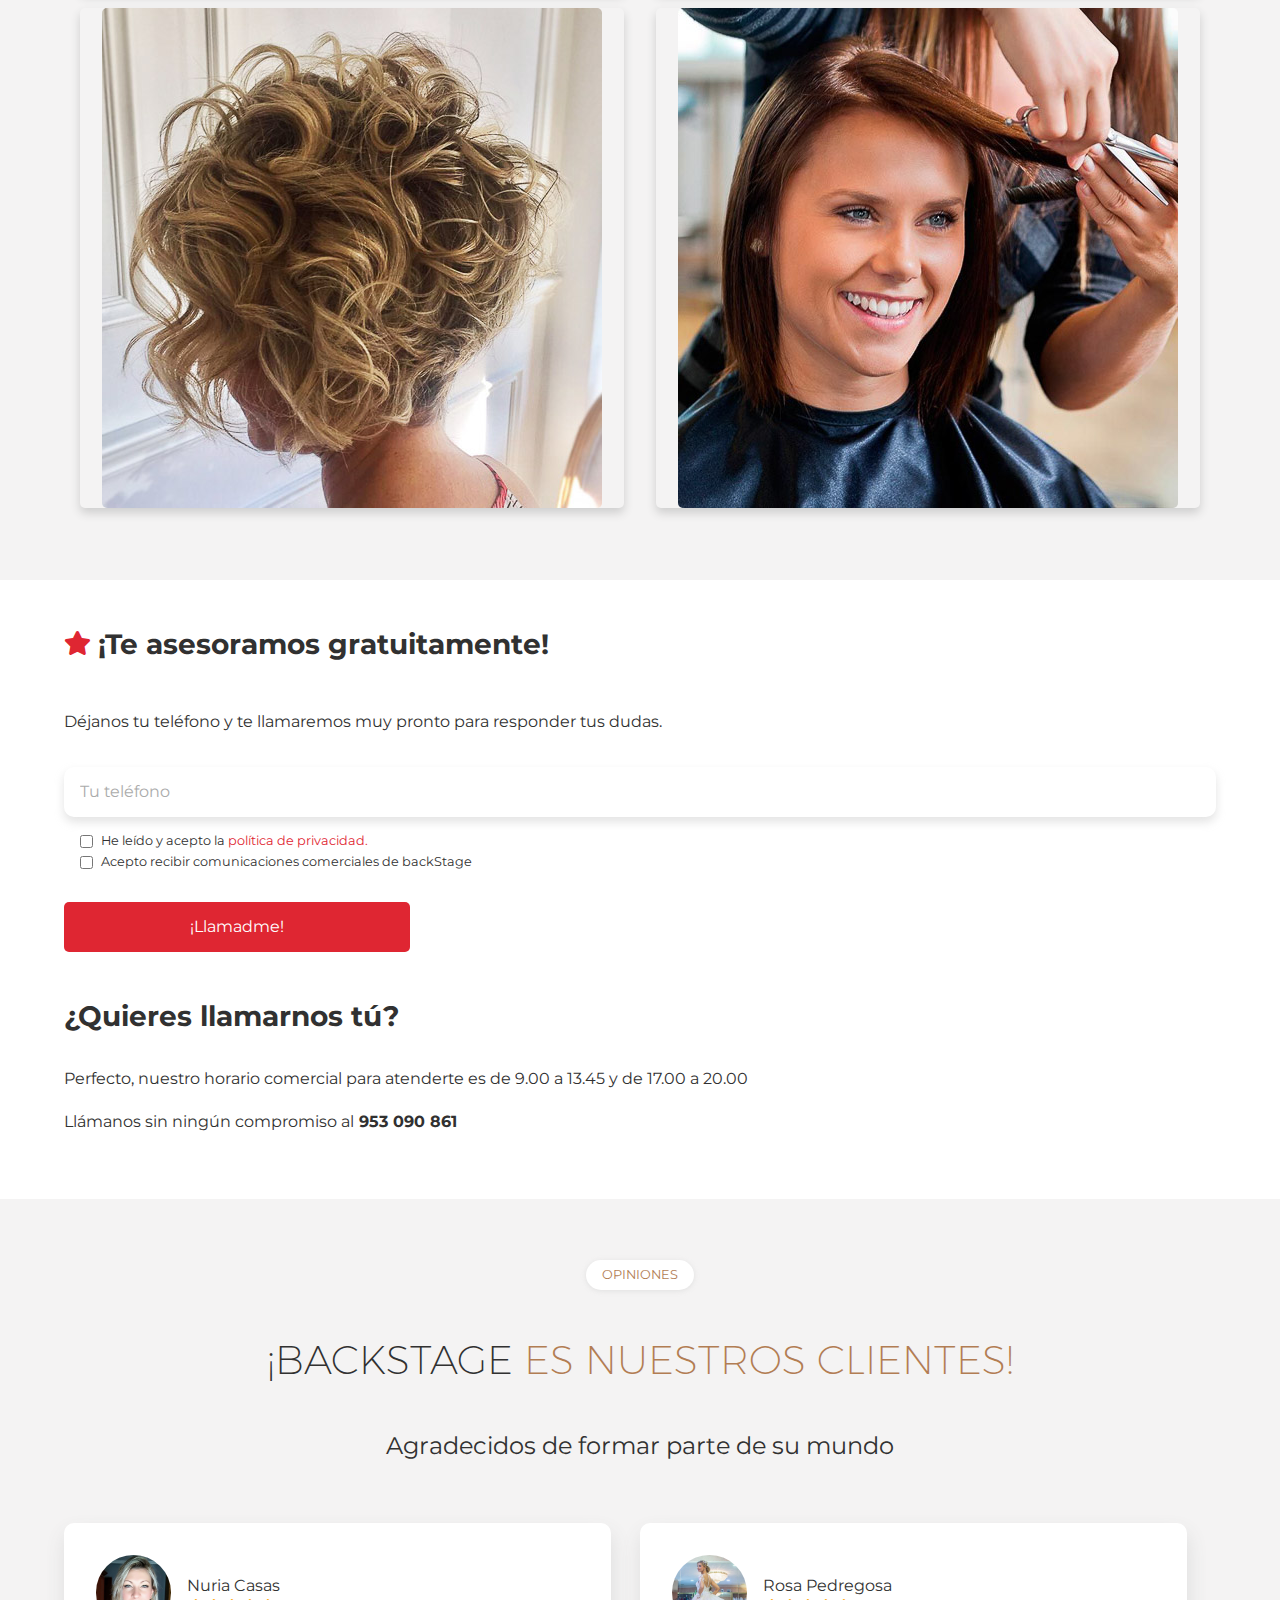
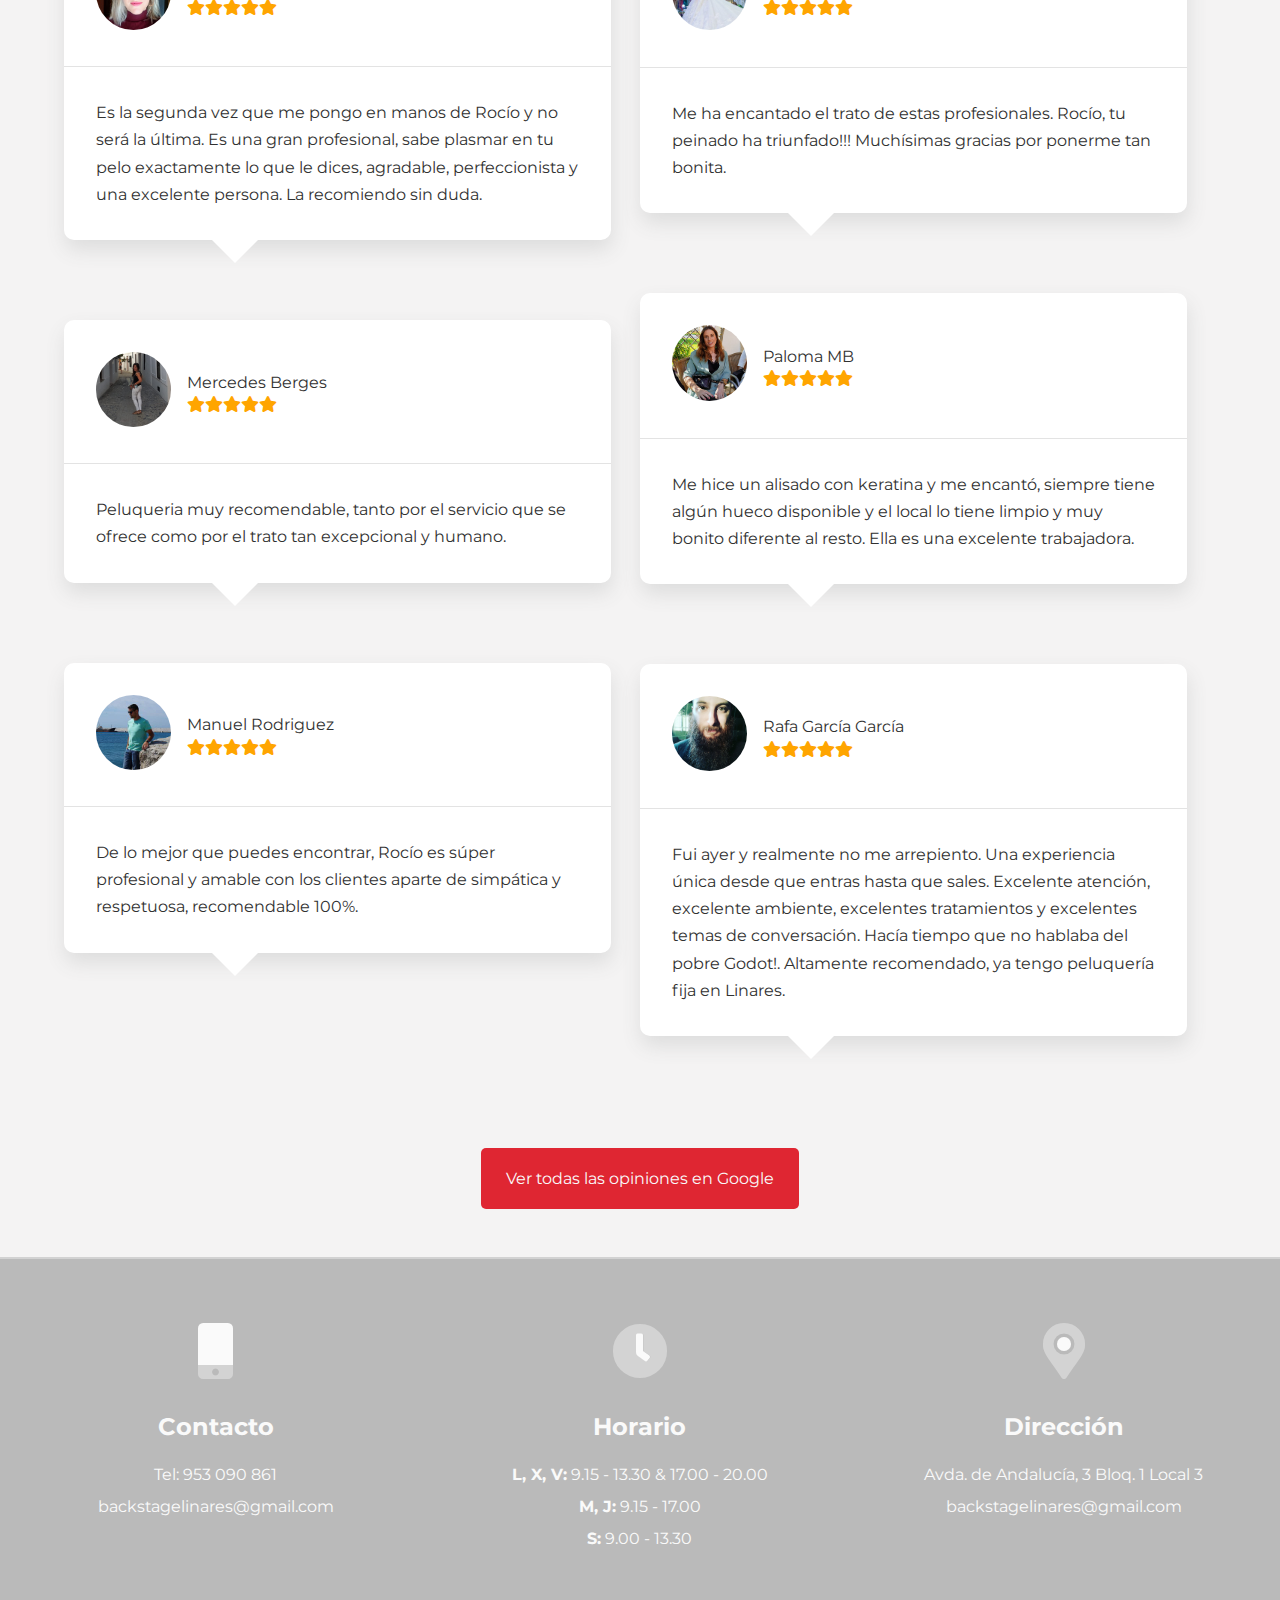
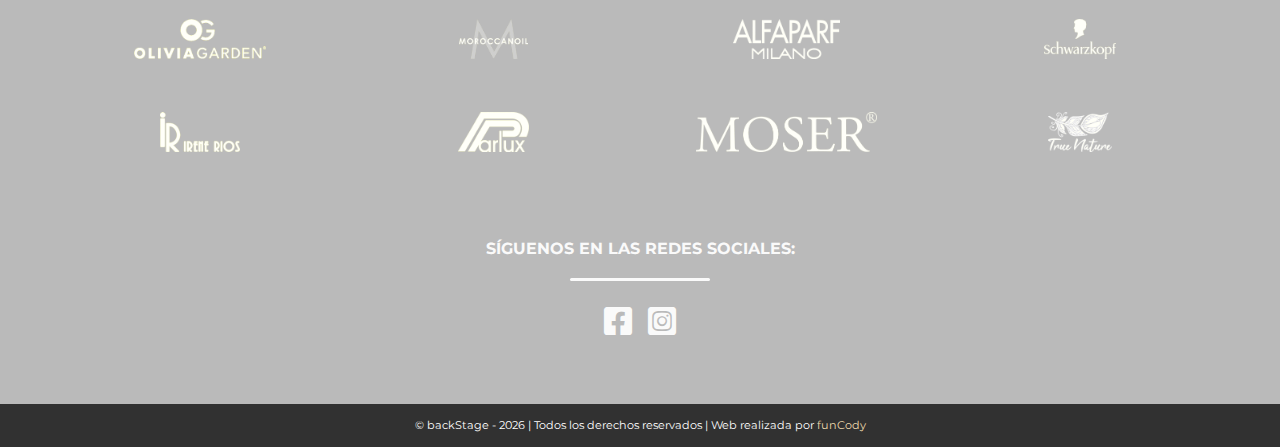
<file: pages/servicios/corte.html>
<!DOCTYPE html>
<html lang="es">
  <head>
    <meta charset="utf-8">
    <!-- Añade el título dinámicamente-->
    <title>Backstage peluquería | corte</title>
    <meta name="description" content="Tu peluquería de confianza en Linares especializada en peinados, corte y color">
    <meta name="description" content="mechas, corte, color, tintes, recogidos, peluquería Linares, peluquería Jaén, peluquería mejores opiniones, corte niños, corte mujer, unisex, calidad precio, alisado">
    <meta name="viewport" content="width=device-width, initial-scale=1.0, viewport-fit=cover">
    <link rel="apple-touch-icon" sizes="180x180" href="/lib/img/03_base/favicon/servicios/apple-touch-icon.png">
    <link rel="icon" type="image/png" sizes="32x32" href="/lib/img/03_base/favicon/servicios/favicon-32x32.png">
    <link rel="icon" type="image/png" sizes="16x16" href="/lib/img/03_base/favicon/servicios/favicon-16x16.png">
    <link rel="shortcut icon" type="image/x-icon" href="/lib/img/03_base/favicon/servicios/favicon.ico">
    <meta name="msapplication-TileColor" content="#da532c">
    <meta name="theme-color" content="#ffffff">
    <!-- Estilos de la master-->
    <link rel="stylesheet" type="text/css" href="/lib/css/paginas/servicios-corte/styles.css">
    <link rel="stylesheet" type="text/css" href="/lib/css/componentes/normalize/normalize.css">
    <!-- Estilos de los recursos adicionales-->
    <link rel="stylesheet" type="text/css" href="/lib/css/componentes/font-awesome/css/all.css">
    <link rel="stylesheet" type="text/css" href="/lib/css/componentes/fancybox/jquery.fancybox.min.css">
    <link rel="stylesheet" type="text/css" href="/lib/css/componentes/aos/aos.css">
  </head>
  <body class="corte">
    
    
    <!-- ********** Cabecera ********** -->
    <header class="cabecera" id="cabecera">
      <section class="contenedor-principal" id="contenedorPrincipal"><a class="link-logo" href="/index.html">
          <div class="logo">
            
            <img id="logo" src="/lib/img/03_base/logo/servicios/logo-negro.png">
          </div></a>
        <article class="menu-cabecera">
          <section class="botones">
            <div class="menu-hamburguesa"><i class="far fa-bars"></i></div>
            <div class="cerrar-menu-hamburguesa"><i class="fal fa-times"></i></div>
          </section>
          <nav class="nav-menu" id="id-nav-menu">
            <ul class="menu-primer-nivel">
              <li id="corte"><span>
                  <div class="espacio-icono"><i class="fal fa-laptop-code"></i></div>Servicios<i class="far fa-chevron-down" id="flechitaCorte"></i></span>
                <ul class="submenu-segundo-nivel" id="submenu-segundo-nivel-corte">
                  <li><a href="/pages/servicios/corte.html">Cortes</a></li>
                  <li><a href="#!">Peinados</a></li>
                  <li><a href="#!">Coloracion</a></li>
                  <li><a href="#!">Cuidadados del cabello</a></li>
                  <li><a href="#!">Tratamientos</a></li>
                  <li><a href="#!">Maquillaje</a></li>
                </ul>
              </li>
              <li><a href="/pages/nosotros/nosotros.html">
                  <div class="espacio-icono"><i class="fal fa-bullhorn"></i></div>Nosotros</a></li>
              <li><a href="/pages/contacto/contacto.html">
                  <div class="espacio-icono"><i class="fal fa-archive"></i></div>Contacto</a></li>
            </ul>
          </nav>
        </article>
        <article class="hablamos" id="hablamos"><a id="linkHablamos" href="/pages/contacto/contacto.html">Pide cita</a><a id="enlace-icono-hablamos" href="tel:953090861"><i class="fa fa-phone" id="iconoHablamos"></i></a></article>
      </section>
    </header>
    <!-- ********** Fin Cabecera ********** -->
    
    <!-- ********** Contenido Central **********-->
    <main class="main-contenido">
      <!-- Cabecera-->
      <section class="bloque_cabecera_paginas">
        <article class="contenedor-principal">
          <div class="textos-central">
            <h1 class="titulo-web">Corte</h1>
            <p class="subtitulo-web">Caballero, mujer e infantil</p>
          </div>
        </article>
      </section>
      <!-- Contenido-->
      <section class="seccion-corte">
        <div class="contenedor-principal">
          <section class="encabezado-seccion">
            <section class="textos">
              <h2 class="encabezado">Ofrecemos distintos tipos de looks personalizados</h2>
              <article class="barrita-estrella">
                <div class="barrita-subraya-color"></div>
                <div class="estrellita"><i class="fas fa-star"></i></div>
              </article>
            </section>
          </section>
          <section class="textos">
            <p class="texto">En backStage creemos que la belleza perfecta es diferente para cada persona. Todo nuestro equipo siempre nos adaptamos al cliente ofreciendo un tratamiento individual y único, personalizado para concebir su corte y color que más se adapte.</p>
            <p class="texto">Trabajamos desde un corte básico, corte con diseño según la forma, corte de flequillo, frontal y para ellos, corte, arreglo de nuca y patillas,o cuidado de la barba diseñando el corte perfecto. ¡El mejor corte de pelo en Linares!</p>
          </section>
          <section class="bloque">
            <article class="sub-bloque" data-aos="fade-right" data-aos-offset="300" data-aos-easing="ease-in-sine" data-aos-duration="600"><img src="/lib/img/01_paginas/servicios/corte/peluqueria-unisex-linares-corte-01.jpg"></article>
            <article class="sub-bloque" data-aos="fade-left" data-aos-offset="300" data-aos-easing="ease-in-sine" data-aos-duration="600">
              <section class="servicio"><span class="rotulo-servicios">Corte a tijera</span>
                <h4 class="titulo-subbloque">Corte de Señora Básico.</h4>
                <p>Conocemos las últimas tendencias en peluquería y técnicas de corte para ofrecerte un corte de pelo que se adapta a ti y a lo que andabas buscando.</p>
              </section>
              <section class="servicio"><span class="rotulo-servicios">Corte de moda</span>
                <h4 class="titulo-subbloque">Corte Señora con Diseño Look.</h4>
                <p>Nuestros estilistas te asesoran para un corte con diseño según la forma y estructura del cabello. Analizamos conjuntamente cuáles son tus necesidades y buscamos tu look perfecto para que presumas del mejor corte de pelo en Madrid.</p>
              </section>
            </article>
          </section>
          <section class="bloque">
            <article class="sub-bloque" data-aos="fade-left" data-aos-offset="300" data-aos-easing="ease-in-sine" data-aos-duration="600"><img src="/lib/img/01_paginas/servicios/corte/peluqueria-unisex-linares-corte-02.jpg"></article>
            <article class="sub-bloque" data-aos="fade-right" data-aos-offset="300" data-aos-easing="ease-in-sine" data-aos-duration="600">
              <section class="servicio"><span class="rotulo-servicios">Técnica de corte</span>
                <h4 class="titulo-subbloque">Corte Flequillo</h4>
                <p>Un flequillo rejuvenece el rostro, aporta misterio, luz y magnetismo a la mirada, oculta  pequeñas arrugas… Un flequillo transforma el estilo y suma un plus de personalidad que difícilmente conseguiremos tan rápidamente.</p>
              </section>
              <section class="servicio"><span class="rotulo-servicios">Flequillo recto</span>
                <h4 class="titulo-subbloque">Corte de pelo Frontal</h4>
                <p>El flequillo recto es un corte muy versátil que permite distintas posiciones. Un corte recto es especialmente favorecedor en caras ovaladas ya que aniña rasgos y concentra todas las miradas en los ojos. ¿Cómo podemos llevarlo? Sigue leyendo…</p>
              </section>
            </article>
          </section>
          <section class="bloque">
            <article class="sub-bloque" data-aos="fade-right" data-aos-offset="300" data-aos-easing="ease-in-sine" data-aos-duration="600"><img src="/lib/img/01_paginas/servicios/corte/peluqueria-unisex-linares-corte-03.webp"></article>
            <article class="sub-bloque" data-aos="fade-left" data-aos-offset="300" data-aos-easing="ease-in-sine" data-aos-duration="600">
              <section class="servicio"><span class="rotulo-servicios">Cortes actuales</span>
                <h4 class="titulo-subbloque">Corte de pelo y barba para caballeros</h4>
                <p>Nuestros estilistas te asesoran sobre que mejor corte te favorece según tu cabello y estructura. Melenas, rizos, crestas, degradados… ¡Te hacemos cualquier corte de pelo en Linares! La peluquería se ha convertido en algo esencial para los hombres que quieren tener un aspecto cuidado.</p>
              </section>
              <section class="servicio"><span class="rotulo-servicios">Para los peques de la hogar</span>
                <h4 class="titulo-subbloque">Corte Infantil</h4>
                <p>Todo nuestro mimo para trabajar el corte de pelo con los más enérgicos de la casa y con esos jovenzuelos (hasta 13 años).</p>
              </section>
            </article>
          </section>
        </div>
      </section>
      <!-- Galería trabajos-->
      <section class="bloque_algunos_de_nuestros_proyectos">
        <article class="contenedor-principal">
          <div class="contenedor-rotulo-servicios">
            <h4>Peluquería en linares</h4>
          </div>
          <section class="textos">
            <h2 class="encabezado-proyectos">Algunos de nuestros trabajos</h2>
          </section>
        </article>
        <article class="contenedor-principal contenedor-proyectos">
          <section class="proyectos">
            <div class="proyecto"><a href="/lib/img/01_paginas/servicios/corte/galeria/mejor-peluqueria-unisex-linares-01.jpg" data-fancybox="gallery01"><img src="/lib/img/01_paginas/servicios/corte/galeria/miniaturas/miniaturas-mejor-peluqueria-unisex-linares-01.jpg" alt="peinado"></a></div>
            <div class="proyecto"><a href="/lib/img/01_paginas/servicios/corte/galeria/mejor-peluqueria-unisex-linares-02.jpg" data-fancybox="gallery01"><img src="/lib/img/01_paginas/servicios/corte/galeria/miniaturas/miniaturas-mejor-peluqueria-unisex-linares-02.jpg" alt="peinado"></a></div>
            <div class="proyecto"><a href="/lib/img/01_paginas/servicios/corte/galeria/mejor-peluqueria-unisex-linares-03.jpg" data-fancybox="gallery01"><img src="/lib/img/01_paginas/servicios/corte/galeria/miniaturas/miniaturas-mejor-peluqueria-unisex-linares-03.jpg" alt="peinado"></a></div>
            <div class="proyecto"><a href="/lib/img/01_paginas/servicios/corte/galeria/mejor-peluqueria-unisex-linares-04.jpg" data-fancybox="gallery01"><img src="/lib/img/01_paginas/servicios/corte/galeria/miniaturas/miniaturas-mejor-peluqueria-unisex-linares-04.jpg" alt="peinado"></a></div>
            <div class="proyecto"><a href="/lib/img/01_paginas/servicios/corte/galeria/mejor-peluqueria-unisex-linares-05.jpg" data-fancybox="gallery01"><img src="/lib/img/01_paginas/servicios/corte/galeria/miniaturas/miniaturas-mejor-peluqueria-unisex-linares-05.jpg" alt="peinado"></a></div>
            <div class="proyecto"><a href="/lib/img/01_paginas/servicios/corte/galeria/mejor-peluqueria-unisex-linares-06.jpg" data-fancybox="gallery01"><img src="/lib/img/01_paginas/servicios/corte/galeria/miniaturas/miniaturas-mejor-peluqueria-unisex-linares-06.jpg" alt="peinado"></a></div>
            <div class="proyecto"><a href="/lib/img/01_paginas/servicios/corte/galeria/mejor-peluqueria-unisex-linares-07.jpg" data-fancybox="gallery01"><img src="/lib/img/01_paginas/servicios/corte/galeria/miniaturas/miniaturas-mejor-peluqueria-unisex-linares-07.jpg" alt="peinado"></a></div>
            <div class="proyecto"><a href="/lib/img/01_paginas/servicios/corte/galeria/mejor-peluqueria-unisex-linares-08.jpg" data-fancybox="gallery01"><img src="/lib/img/01_paginas/servicios/corte/galeria/miniaturas/miniaturas-mejor-peluqueria-unisex-linares-08.jpg" alt="peinado"></a></div>
            <div class="proyecto"><a href="/lib/img/01_paginas/servicios/corte/galeria/mejor-peluqueria-unisex-linares-09.jpg" data-fancybox="gallery01"><img src="/lib/img/01_paginas/servicios/corte/galeria/miniaturas/miniaturas-mejor-peluqueria-unisex-linares-09.jpg" alt="peinado"></a></div>
            <div class="proyecto"><a href="/lib/img/01_paginas/servicios/corte/galeria/mejor-peluqueria-unisex-linares-10.jpg" data-fancybox="gallery01"><img src="/lib/img/01_paginas/servicios/corte/galeria/miniaturas/miniaturas-mejor-peluqueria-unisex-linares-10.jpg" alt="peinado"></a></div>
          </section>
        </article>
      </section>
      <!-- Déjanos tu teléfono-->
      <section class="dejanos-tu-telefono">
        <article class="contenedor-principal">
          <section class="te-llamamos">
            <section class="textos">
              <div class="estrellita"><i class="fas fa-star"></i></div>
              <h2>¡Te asesoramos gratuitamente!</h2>
            </section>
            <p>Déjanos tu teléfono y te llamaremos muy pronto para responder tus dudas.</p>
            <form class="formulario" id="formularioTeLlamamos" action="javascript:teLlamamos()" method="post">
              <div class="telefono">
                <label for="idTelefonoLlamamos">
                  <input id="idTelefonoLlamamos" type="tel" name="nameTelefonoTeLlamamos" placeholder="Tu teléfono" required="">
                </label>
              </div>
              <div class="privacidad">
                <input id="idPrivacidadLlamadme" type="checkbox" name="privacidad" required="">
                <label for="idPrivacidadLlamadme">He le&iacute;do y acepto la<a href="/pages/legal/aviso-legal.html"> política de privacidad.</a></label>
              </div>
              <div class="LlamadasComerciales">
                <input id="idLlamadasComerciales" type="checkbox" name="privacidad" required="">
                <label for="idLlamadasComerciales">Acepto recibir comunicaciones comerciales de backStage</label>
              </div>
              <div class="boton-llamadme">
                <button class="link-boton" id="idBotonLlamadme" type="submit">¡Llamadme!</button>
              </div>
            </form>
          </section>
          <section class="quieres-llamarnos-tu">
            <h2>¿Quieres llamarnos tú?</h2>
            <p>Perfecto, nuestro horario comercial para atenderte es de 9.00 a 13.45 y de 17.00 a 20.00</p>
            <p>
              Llámanos sin ningún compromiso al<span> 953 090 861</span></p>
          </section>
        </article>
      </section>
      <!-- Déjanos tu teléfono-->
      <div class="no-mostrar-mensaje-telefono-recibido" id="idEnviarMailTeLlamamos">
        <div class="contenedor-mensaje" id="idContenedorMensaje"><i class="fal fa-times" id="idXCerrarVentanaTeLlamamos"></i><i class="fal fa-check-circle"></i>
          <p class="gracias">Gracias por confiar en backStage</p>
          <p class="cuando-posible">Nos pondremos en contacto contigo en cuanto nos sea posible.</p><a class="boton-cerrar" id="idBotonCerrarVentanaTeLlamamos">Cerrar</a>
        </div>
      </div>
      <!-- Sección testimonios-->
      <section class="bloque-opiniones-clientes">
        <article class="contenedor-principal">
          <div class="contenedor-rotulo-servicios">
            <p>Opiniones</p>
          </div>
          <section class="textos">
            <h2 class="encabezado-comentarios">¡BackStage<span> es nuestros clientes!</span></h2>
            <p>Agradecidos de formar parte de su mundo</p>
          </section>
          <article class="my-masonry-grid">
            <section class="bocadillo my-masonry-grid-item" data-aos="fade-zoom-in" data-aos-offset="300" data-aos-duration="600">
              <div class="parte-superior">
                <div class="imagen-bocadillo"><img src="/lib/img/02_bloques/comentarios/image-5.jpg"></div>
                <div class="nombre-estrellas">
                  <p>Nuria Casas</p>
                  <div class="estrellas"><i class="fas fa-star"></i><i class="fas fa-star"></i><i class="fas fa-star"></i><i class="fas fa-star"></i><i class="fas fa-star"></i></div>
                </div>
              </div>
              <div class="parte-inferior">
                <p>Es la segunda vez que me pongo en manos de Rocío y no será la última. Es una gran profesional, sabe plasmar en tu pelo exactamente lo que le dices, agradable, perfeccionista y una excelente persona. La recomiendo sin duda.</p>
              </div>
            </section>
            <section class="bocadillo my-masonry-grid-item" data-aos="fade-zoom-in" data-aos-offset="300" data-aos-duration="600">
              <div class="parte-superior">
                <div class="imagen-bocadillo"><img src="/lib/img/02_bloques/comentarios/image-1.jpg"></div>
                <div class="nombre-estrellas">
                  <p>Rosa Pedregosa</p>
                  <div class="estrellas"><i class="fas fa-star"></i><i class="fas fa-star"></i><i class="fas fa-star"></i><i class="fas fa-star"></i><i class="fas fa-star"></i></div>
                </div>
              </div>
              <div class="parte-inferior">
                <p>Me ha encantado el trato de estas profesionales. Rocío, tu peinado ha triunfado!!! Muchísimas gracias por ponerme tan bonita.</p>
              </div>
            </section>
            <section class="bocadillo my-masonry-grid-item" data-aos="fade-zoom-in" data-aos-offset="300" data-aos-duration="600">
              <div class="parte-superior">
                <div class="imagen-bocadillo"><img src="/lib/img/02_bloques/comentarios/image-2.jpg"></div>
                <div class="nombre-estrellas">
                  <p>Mercedes Berges</p>
                  <div class="estrellas"><i class="fas fa-star"></i><i class="fas fa-star"></i><i class="fas fa-star"></i><i class="fas fa-star"></i><i class="fas fa-star"></i></div>
                </div>
              </div>
              <div class="parte-inferior">
                <p>Peluqueria muy recomendable, tanto por el servicio que se ofrece como por el trato tan excepcional y humano.</p>
              </div>
            </section>
            <section class="bocadillo my-masonry-grid-item" data-aos="fade-zoom-in" data-aos-offset="300" data-aos-duration="600">
              <div class="parte-superior">
                <div class="imagen-bocadillo"><img src="/lib/img/02_bloques/comentarios/image-4.jpg"></div>
                <div class="nombre-estrellas">
                  <p>Paloma MB</p>
                  <div class="estrellas"><i class="fas fa-star"></i><i class="fas fa-star"></i><i class="fas fa-star"></i><i class="fas fa-star"></i><i class="fas fa-star"></i></div>
                </div>
              </div>
              <div class="parte-inferior">
                <p>Me hice un alisado con keratina y me encantó, siempre tiene algún hueco disponible y el local lo tiene limpio y muy bonito diferente al resto. Ella es una excelente trabajadora.</p>
              </div>
            </section>
            <section class="bocadillo my-masonry-grid-item" data-aos="fade-zoom-in" data-aos-offset="300" data-aos-duration="600">
              <div class="parte-superior">
                <div class="imagen-bocadillo"><img src="/lib/img/02_bloques/comentarios/image-12.jpg"></div>
                <div class="nombre-estrellas">
                  <p>Manuel Rodriguez</p>
                  <div class="estrellas"><i class="fas fa-star"></i><i class="fas fa-star"></i><i class="fas fa-star"></i><i class="fas fa-star"></i><i class="fas fa-star"></i></div>
                </div>
              </div>
              <div class="parte-inferior">
                <p>De lo mejor que puedes encontrar, Rocío es súper profesional y amable con los clientes aparte de simpática y respetuosa, recomendable 100%.</p>
              </div>
            </section>
            <section class="bocadillo my-masonry-grid-item" data-aos="fade-zoom-in" data-aos-offset="300" data-aos-duration="600">
              <div class="parte-superior">
                <div class="imagen-bocadillo"><img src="/lib/img/02_bloques/comentarios/image-10.jpg"></div>
                <div class="nombre-estrellas">
                  <p>Rafa García García</p>
                  <div class="estrellas"><i class="fas fa-star"></i><i class="fas fa-star"></i><i class="fas fa-star"></i><i class="fas fa-star"></i><i class="fas fa-star"></i></div>
                </div>
              </div>
              <div class="parte-inferior">
                <p>Fui ayer y realmente no me arrepiento. Una experiencia única desde que entras hasta que sales. Excelente atención, excelente ambiente, excelentes tratamientos y excelentes temas de conversación. Hacía tiempo que no hablaba del pobre Godot!. Altamente recomendado, ya tengo peluquería fija en Linares.</p>
              </div>
            </section>
          </article>
          <article class="mas-comentarios"><a class="boton-standar" href="https://www.google.com/search?q=backstage+linares+peluqueria" target="_blank">Ver todas las opiniones en Google</a></article>
        </article>
      </section>
    </main>
    <!-- ********** Fin Contenido Central **********-->
    
    <!-- ********** Footer **********-->
    <footer class="footer">
      <div class="contenedor-principal">
        <section class="contenedor-bloques-footer">
          <article class="informacion-contacto">
            <section class="contacto">
              <div class="icono"><i class="fad fa-mobile"></i></div>
              <p class="rotulo">Contacto</p>
              <p class="contenido">Tel: 953 090 861</p>
              <p class="contenido">backstagelinares@gmail.com</p>
            </section>
            <section class="horario">
              <article class="contacto">
                <div class="icono"><i class="fad fa-clock"></i></div>
                <p class="rotulo">Horario</p>
                <p class="contenido"><span>L, X, V:</span> 9.15 - 13.30 & 17.00 - 20.00</p>
                <p class="contenido"><span>M, J:</span> 9.15 - 17.00</p>
                <p class="contenido"><span>S:</span> 9.00 - 13.30</p>
              </article>
            </section>
            <section class="direccion">
              <article class="contacto">
                <div class="icono"><i class="fad fa-map-marker-alt"></i></div>
                <p class="rotulo">Dirección</p>
                <p class="contenido">Avda. de Andalucía, 3 Bloq. 1 Local 3</p>
                <p class="contenido">backstagelinares@gmail.com</p>
              </article>
            </section>
          </article>
          <article class="marcas">
            <section class="marca"><img src="/lib/img/02_bloques/marcas/mejor-peluqueria-linares-01.png"></section>
            <section class="marca"><img src="/lib/img/02_bloques/marcas/mejor-peluqueria-linares-02.png"></section>
            <section class="marca"><img src="/lib/img/02_bloques/marcas/mejor-peluqueria-linares-03.png"></section>
            <section class="marca"><img src="/lib/img/02_bloques/marcas/mejor-peluqueria-linares-04.png"></section>
            <section class="marca"><img src="/lib/img/02_bloques/marcas/mejor-peluqueria-linares-05.png"></section>
            <section class="marca"><img src="/lib/img/02_bloques/marcas/mejor-peluqueria-linares-06.png"></section>
            <section class="marca"><img src="/lib/img/02_bloques/marcas/mejor-peluqueria-linares-07.png"></section>
            <section class="marca"><img src="/lib/img/02_bloques/marcas/mejor-peluqueria-linares-08.png"></section>
          </article>
          <article class="redes-sociales-footer">
            <ul>
              <li><span class="titulo-bloques-informativos">Síguenos en las redes sociales:</span>
                <div class="barrita-subraya-color"></div>
              </li>
              <li>
                <ul class="iconos-redes">
                  <li><a href="https://www.facebook.com/BackstageLinares" target="_blank"><i class="fab fa-facebook-square"></i></a></li>
                  <li><a href="https://www.instagram.com/backstagelinares" target="_blank"><i class="fab fa-instagram-square"></i></a></li>
                </ul>
              </li>
            </ul>
          </article>
        </section>
      </div>
      <section class="copyright">
        <p id="copyright">&copy; backStage -
          <script>document.getElementById('copyright').appendChild(document.createTextNode(new Date().getFullYear()))</script>    | Todos los derechos reservados | Web realizada por<a href="https://www.funcody.com" target="_blank"> funCody</a>
        </p>
      </section>
    </footer>
    <!-- ********** Fin Footer **********-->
    
    <!-- ********** scripts **********-->
    <script type="text/javascript" src="/lib/js/jquery/jquery-3.5.1.min.js"></script>
    <script type="text/javascript" src="/lib/js/masonry/jquery.masonryGrid.js"></script>
    <script type="text/javascript" src="/lib/js/masonry/script.llamada.masonry.js"></script>
    <script type="text/javascript" src="/lib/js/fancybox/js/jquery.fancybox.min.js"></script>
    <script type="text/javascript" src="/lib/js/scripts.js"></script>
    <script type="text/javascript" src="/lib/js/aos/aos.js"></script>
    <script>
      AOS.init({
          duration: 600,
          once: true,
          disable: function () {
              var maxWidth = 1285;
              return window.innerWidth < maxWidth;
          }
      });
    </script>
  </body>
</html>
</file>
<file: lib/css/paginas/inicio/styles.css>
@charset "UTF-8";
/* ------ Estilos Base ------ */
:root {
  --extra-font-size: 3.5rem;
  --extra-medium-font-size: 2.8rem;
  --extra-small-font-size: 2.3rem;
  --h1-font-size: 2rem;
  --h2-font-size: 1.5rem;
  --h3-font-size: 1.25rem;
  --h4-font-size: 1.1rem;
  --body-font-size: .9rem;
  --small-font-size: .75rem;
  --iconos-font-size: 3rem;
  --iconos-font-size-small: 2rem;
  --boton: 1.1rem;
}
@media screen and (min-width: 960px) {
  :root {
    --extra-font-size: 4rem;
    --extra-medium-font-size: 3.5rem;
    --extra-small-font-size: 3rem;
    --h1-font-size: 2.5rem;
    --h2-font-size: 1.75rem;
    --h3-font-size: 1.5rem;
    --h4-font-size: 1.1rem;
    --body-font-size: 1rem;
    --small-font-size: .8rem;
    --iconos-font-size: 3.5rem;
  }
}

@font-face {
  font-family: "Montserrat-Bold";
  src: url("../../../fonts/Montserrat-Bold.eot");
  src: local("☺"), url("../../../fonts/Montserrat-Bold.woff") format("woff"), url("../../../fonts/Montserrat-Bold.ttf") format("truetype"), url("../../../fonts/Montserrat-Bold.svg") format("svg");
  font-weight: normal;
  font-style: normal;
}
@font-face {
  font-family: "Montserrat-Regular";
  src: url("../../../fonts/Montserrat-Regular.eot");
  src: local("☺"), url("../../../fonts/Montserrat-Regular.woff") format("woff"), url("../../../fonts/Montserrat-Regular.ttf") format("truetype"), url("../../../fonts/Montserrat-Regular.svg") format("svg");
  font-weight: normal;
  font-style: normal;
}
@font-face {
  font-family: "Montserrat-ExtraLight";
  src: url("../../../fonts/Montserrat-ExtraLight.eot");
  src: local("☺"), url("../../../fonts/Montserrat-ExtraLight.woff") format("woff"), url("../../../fonts/Montserrat-ExtraLight.woff2") format("woff"), url("../../../fonts/Montserrat-ExtraLight.ttf") format("truetype"), url("../../../fonts/Montserrat-ExtraLight.svg") format("svg");
  font-weight: normal;
  font-style: normal;
}
@font-face {
  font-family: "Swenson";
  src: url("../../../fonts/swenson.eot");
  src: local("☺"), url("../../../fonts/swenson.woff") format("woff"), url("../../../fonts/swenson.ttf") format("truetype"), url("../../../fonts/swenson.svg") format("svg");
  font-weight: normal;
  font-style: normal;
}
html {
  box-sizing: border-box;
}
@media only screen and (min-width: 2200px) {
  html {
    font-size: 2rem;
  }
}

*,
*:after,
*:before {
  box-sizing: inherit;
}

body {
  margin: 0;
}

body * {
  font-family: "Montserrat-Regular", sans-serif, serif;
  color: #313131;
}

p {
  line-height: 1.7rem;
}
@media only screen and (min-width: 1285px) {
  p {
    font-size: 1.1rem;
  }
}

a {
  text-decoration: none;
}

img {
  max-width: 100%;
}

h1, h2, h3, h4, h5, h6 {
  margin-top: 0;
}

h1 {
  font-size: var(--h1-font-size);
}

h2 {
  font-size: var(--h2-font-size);
}

h3 {
  font-size: var(--h3-font-size);
}

.contenedor-principal {
  max-width: 1200px;
  width: 90%;
  margin: 0 auto;
}
@media only screen and (min-width: 2200px) {
  .contenedor-principal {
    max-width: 2400px;
  }
}

/* ------ Cabecera ------ */
/*--- Animación menú hamburguesa ---*/
@keyframes giraIzquierda {
  from {
    transform: rotate(0deg);
  }
  to {
    transform: rotate(180deg);
  }
}
@keyframes giraDerecha {
  from {
    transform: rotate(180deg);
  }
  to {
    transform: rotate(0deg);
  }
}
/*--- Fin animación menú hamburguesa ---*/
.cabecera {
  line-height: initial;
  position: fixed;
  width: 100%;
  padding: 0.8rem 1.21rem;
  transition: all 0.3s;
  z-index: 2;
  background-color: white;
  border-bottom: 1px solid rgba(217, 217, 217, 0.75);
}
@media only screen and (min-width: 1285px) {
  .cabecera {
    box-shadow: initial;
  }
}
.cabecera.cabeceraEncoge {
  padding: 0.2rem 1.21rem;
  transition: all 0.3s;
  background-color: white;
}
.cabecera .contenedor-principal {
  display: flex;
  justify-content: space-between;
  align-items: center;
  max-width: 1200px;
  margin: 0 auto;
  width: 100%;
}
@media only screen and (min-width: 1285px) {
  .cabecera .contenedor-principal {
    order: 1;
    max-width: calc(100vw - 5%);
  }
}
@media only screen and (min-width: 1650px) {
  .cabecera .contenedor-principal {
    max-width: calc(100vw - 20%);
  }
}
@media only screen and (min-width: 1285px) {
  .cabecera .contenedor-principal.contenedorPrincipalEncoge {
    max-width: calc(100vw - 5%);
    transition: all 0.2s;
  }
}
@media only screen and (min-width: 1650px) {
  .cabecera .contenedor-principal.contenedorPrincipalEncoge {
    max-width: calc(100vw - 20%);
    transition: all 0.2s;
  }
}
.cabecera .contenedor-principal a.link-logo {
  text-decoration: none;
  flex: 0 0 auto;
  order: 2;
}
@media only screen and (min-width: 1285px) {
  .cabecera .contenedor-principal a.link-logo {
    order: 1;
  }
}
.cabecera .contenedor-principal a.link-logo .logo img {
  height: 30px;
  transition: all 0.2s;
}
@media only screen and (min-width: 375px) {
  .cabecera .contenedor-principal a.link-logo .logo img {
    height: 40px;
  }
}
@media only screen and (min-width: 2200px) {
  .cabecera .contenedor-principal a.link-logo .logo img {
    height: 80px;
  }
}
.cabecera .contenedor-principal a.link-logo .logo img.logoEncoge {
  height: 25px;
  margin: 0.5rem 0;
  transition: all 0.2s;
}
@media only screen and (min-width: 375px) {
  .cabecera .contenedor-principal a.link-logo .logo img.logoEncoge {
    height: 35px;
  }
}
@media only screen and (min-width: 2200px) {
  .cabecera .contenedor-principal a.link-logo .logo img.logoEncoge {
    height: 70px;
  }
}
.cabecera .contenedor-principal .menu-cabecera {
  flex: 0 1 auto;
  order: 1;
}
@media only screen and (min-width: 1285px) {
  .cabecera .contenedor-principal .menu-cabecera .botones {
    display: none;
  }
}
.cabecera .contenedor-principal .menu-cabecera .botones .menu-hamburguesa {
  font-size: 1.7rem;
  color: #313131;
}
.cabecera .contenedor-principal .menu-cabecera .botones .menu-hamburguesa .fa-bars {
  animation: giraIzquierda 0.5s;
}
.cabecera .contenedor-principal .menu-cabecera .botones .cerrar-menu-hamburguesa {
  font-size: 2.31rem;
  color: #313131;
}
.cabecera .contenedor-principal .menu-cabecera .botones .cerrar-menu-hamburguesa .fa-times {
  display: none;
  animation: giraDerecha 0.5s;
}
.cabecera .contenedor-principal .menu-cabecera .nav-menu {
  position: absolute;
  top: 100%;
  left: -100%;
  padding: 0 0 1.5rem 1rem;
  width: 90%;
  height: 100vh;
  transition: all 0.5s;
  font-size: 1rem;
  /*transparent para cabecera transparente*/
  background-color: white;
}
@media only screen and (min-width: 768px) {
  .cabecera .contenedor-principal .menu-cabecera .nav-menu {
    width: 50%;
  }
}
@media only screen and (min-width: 1285px) {
  .cabecera .contenedor-principal .menu-cabecera .nav-menu {
    position: static;
    height: initial;
    width: initial;
    padding: 0;
    color: transparent;
  }
}
.cabecera .contenedor-principal .menu-cabecera .nav-menu .navMenuEncoge {
  background-color: white;
}
.cabecera .contenedor-principal .menu-cabecera .nav-menu ul {
  padding: 0;
  margin: 0;
}
@media only screen and (min-width: 1285px) {
  .cabecera .contenedor-principal .menu-cabecera .nav-menu > ul {
    display: table;
    width: 100%;
  }
}
@media only screen and (min-width: 1285px) {
  .cabecera .contenedor-principal .menu-cabecera .nav-menu > ul > li {
    float: left;
  }
}
.cabecera .contenedor-principal .menu-cabecera .nav-menu > ul li {
  position: relative;
  border-top: 1px solid rgba(217, 217, 217, 0.75);
  list-style: none;
  line-height: 2.5rem;
}
@media only screen and (min-width: 1285px) {
  .cabecera .contenedor-principal .menu-cabecera .nav-menu > ul li:hover ul {
    position: absolute;
    opacity: 1;
    overflow: visible;
    max-height: 2000px;
    background: white;
    top: 130%;
    margin-bottom: 1rem;
  }
  .cabecera .contenedor-principal .menu-cabecera .nav-menu > ul li:hover ul.submenuEncoge {
    top: 122%;
  }
  .cabecera .contenedor-principal .menu-cabecera .nav-menu > ul li:hover i {
    transform: rotate(180deg);
    transition: transform 0.3s;
  }
}
.cabecera .contenedor-principal .menu-cabecera .nav-menu > ul li:last-of-type {
  border-bottom: 1px solid rgba(217, 217, 217, 0.75);
}
@media only screen and (min-width: 1285px) {
  .cabecera .contenedor-principal .menu-cabecera .nav-menu > ul li:last-of-type {
    border: none;
  }
}
@media only screen and (min-width: 1285px) {
  .cabecera .contenedor-principal .menu-cabecera .nav-menu > ul li {
    border: none;
    padding: 0 0.2rem;
  }
}
.cabecera .contenedor-principal .menu-cabecera .nav-menu > ul li span {
  display: flex;
  align-items: center;
  color: #313131;
  transition: color 0.5s;
  padding: 0 0.5rem;
}
@media only screen and (min-width: 1285px) {
  .cabecera .contenedor-principal .menu-cabecera .nav-menu > ul li span {
    padding: 0 1rem;
  }
}
.cabecera .contenedor-principal .menu-cabecera .nav-menu > ul li span:hover {
  color: #DF2632;
  transition: color 0.2s;
  cursor: pointer;
}
.cabecera .contenedor-principal .menu-cabecera .nav-menu > ul li span .espacio-icono {
  width: 35px;
}
@media only screen and (min-width: 1285px) {
  .cabecera .contenedor-principal .menu-cabecera .nav-menu > ul li span .espacio-icono {
    display: none;
  }
}
.cabecera .contenedor-principal .menu-cabecera .nav-menu > ul li span > i {
  margin-left: auto;
  margin-right: 1rem;
  transition: transform 0.3s;
  transition-delay: 0.2s, 4ms;
}
@media only screen and (min-width: 1285px) {
  .cabecera .contenedor-principal .menu-cabecera .nav-menu > ul li span > i {
    display: inline-block;
    margin-left: 0.8rem;
    margin-right: 0;
    font-size: 0.7rem;
  }
}
.cabecera .contenedor-principal .menu-cabecera .nav-menu > ul li a {
  display: flex;
  align-items: center;
  color: #313131;
  padding: 0 0.5rem;
  text-decoration: none;
  transition: color 0.5s;
}
@media only screen and (min-width: 1285px) {
  .cabecera .contenedor-principal .menu-cabecera .nav-menu > ul li a {
    padding: 0 1rem;
  }
}
.cabecera .contenedor-principal .menu-cabecera .nav-menu > ul li a:hover {
  color: #DF2632;
  transition: color 0.2s;
}
.cabecera .contenedor-principal .menu-cabecera .nav-menu > ul li a .espacio-icono {
  width: 35px;
  text-align: center;
}
@media only screen and (min-width: 1285px) {
  .cabecera .contenedor-principal .menu-cabecera .nav-menu > ul li a .espacio-icono {
    display: none;
  }
}
.cabecera .contenedor-principal .menu-cabecera .nav-menu > ul li a .espacio-icono > i {
  margin-left: auto;
  margin-right: 1rem;
  transition: transform 0.3s;
  transition-delay: 0.2s, 4ms;
}
@media only screen and (min-width: 1285px) {
  .cabecera .contenedor-principal .menu-cabecera .nav-menu > ul li a .espacio-icono > i {
    display: inline-block;
    margin-left: 0.5rem;
    font-size: 0.8rem;
  }
}
.cabecera .contenedor-principal .menu-cabecera .nav-menu > ul ul.submenu-segundo-nivel {
  position: relative;
  max-height: 0;
  overflow: hidden;
  width: 100%;
  opacity: 1;
  background: white;
  transition: all 0.3s;
}
@media only screen and (min-width: 1285px) {
  .cabecera .contenedor-principal .menu-cabecera .nav-menu > ul ul.submenu-segundo-nivel {
    position: absolute;
    box-shadow: 0 10px 13px 1px rgba(0, 0, 0, 0.1);
    top: 130%;
    border-radius: 0 0 5px 5px;
  }
}
.cabecera .contenedor-principal .menu-cabecera .nav-menu > ul ul.submenu-segundo-nivel.submenuEncoge {
  top: 122%;
}
@media only screen and (min-width: 1285px) {
  .cabecera .contenedor-principal .menu-cabecera .nav-menu > ul ul.submenu-segundo-nivel {
    width: 230px;
  }
}
@media only screen and (min-width: 2200px) {
  .cabecera .contenedor-principal .menu-cabecera .nav-menu > ul ul.submenu-segundo-nivel {
    width: 11vw;
  }
}
.cabecera .contenedor-principal .menu-cabecera .nav-menu > ul ul.submenu-segundo-nivel li {
  border: 0;
  padding-left: 2.5rem;
}
.cabecera .contenedor-principal .menu-cabecera .nav-menu > ul ul.submenu-segundo-nivel li:first-of-type {
  border-top: 1px solid rgba(217, 217, 217, 0.75);
  padding-top: 0.3rem;
}
.cabecera .contenedor-principal .menu-cabecera .nav-menu > ul ul.submenu-segundo-nivel li:last-of-type {
  padding-bottom: 0.3rem;
}
@media only screen and (min-width: 1285px) {
  .cabecera .contenedor-principal .menu-cabecera .nav-menu > ul ul.submenu-segundo-nivel li {
    line-height: 3rem;
    border-bottom: 1px solid rgba(217, 217, 217, 0.75);
    padding-left: 0.3rem;
  }
  .cabecera .contenedor-principal .menu-cabecera .nav-menu > ul ul.submenu-segundo-nivel li:first-of-type {
    border-top: 0;
  }
  .cabecera .contenedor-principal .menu-cabecera .nav-menu > ul ul.submenu-segundo-nivel li:last-of-type {
    padding-bottom: 0;
  }
}
.cabecera .contenedor-principal .hablamos {
  flex: 0 1 auto;
  order: 3;
  font-size: 2rem;
  color: #DF2632;
}
@media only screen and (min-width: 1650px) {
  .cabecera .contenedor-principal .hablamos {
    margin-right: 6rem;
  }
}
@media only screen and (min-width: 1650px) {
  .cabecera .contenedor-principal .hablamos.hablamosEncoge {
    margin-right: 4rem;
    transition: all 0.3s;
  }
}
.cabecera .contenedor-principal .hablamos a#linkHablamos {
  display: none;
}
@media only screen and (min-width: 1285px) {
  .cabecera .contenedor-principal .hablamos a#linkHablamos {
    display: block;
    font-size: 1rem;
    padding: 0.5rem 1rem;
    border-radius: 5px;
    border: 1px solid #DF2632;
    color: #DF2632;
    text-decoration: none;
    width: auto;
    text-align: center;
    transition: all 0.3s;
  }
  .cabecera .contenedor-principal .hablamos a#linkHablamos:hover {
    background-color: #DF2632;
    color: white;
  }
}
@media only screen and (min-width: 1285px) and (min-width: 2200px) {
  .cabecera .contenedor-principal .hablamos a#linkHablamos {
    border-radius: 15px;
  }
}
@media only screen and (min-width: 1285px) {
  .cabecera .contenedor-principal .hablamos a#linkHablamos.linkHablamosEncoge {
    padding: 0.5rem 1rem;
    transition: all 0.3s;
  }
}
.cabecera .contenedor-principal .hablamos a#enlace-icono-hablamos i {
  color: #DF2632;
  cursor: pointer;
}
@media only screen and (min-width: 1285px) {
  .cabecera .contenedor-principal .hablamos a#enlace-icono-hablamos i {
    display: none;
  }
}

.cabecera.no-menu .nav-menu {
  left: 0 !important;
}

/* ------ Fin cabecera ------ */
/* ------ Footer ------ */
footer.footer {
  border-top: 2px solid rgba(217, 217, 217, 0.75);
  background-color: rgba(105, 105, 105, 0.46);
}
footer.footer * {
  color: #FAFAFA;
}
footer.footer div.contenedor-principal section.contenedor-bloques-footer {
  padding: 4rem 0;
  /* ---- CONTACTO ---- */
  /* ---- MARCAS ---- */
  /* ---- REDES SOCIALES ---- */
}
footer.footer div.contenedor-principal section.contenedor-bloques-footer article.informacion-contacto {
  display: flex;
  justify-content: space-between;
  text-align: center;
  flex-flow: column;
  margin-bottom: 2rem;
}
@media only screen and (min-width: 768px) {
  footer.footer div.contenedor-principal section.contenedor-bloques-footer article.informacion-contacto {
    flex-flow: row wrap;
    align-items: flex-start;
    margin-bottom: 0;
  }
}
footer.footer div.contenedor-principal section.contenedor-bloques-footer article.informacion-contacto section {
  flex: 1;
  margin-bottom: 4rem;
}
@media only screen and (min-width: 768px) {
  footer.footer div.contenedor-principal section.contenedor-bloques-footer article.informacion-contacto section {
    flex: 0 1 calc(33.3333333333% - 5rem);
  }
}
footer.footer div.contenedor-principal section.contenedor-bloques-footer article.informacion-contacto span {
  font-family: "Montserrat-Bold", sans-serif, serif;
}
footer.footer div.contenedor-principal section.contenedor-bloques-footer article.informacion-contacto div.icono i {
  font-size: var(--iconos-font-size);
  margin-bottom: 2rem;
}
footer.footer div.contenedor-principal section.contenedor-bloques-footer article.informacion-contacto p.rotulo {
  font-family: "Montserrat-Bold", sans-serif, serif;
  font-size: var(--h3-font-size);
  margin-bottom: 1rem;
}
footer.footer div.contenedor-principal section.contenedor-bloques-footer article.informacion-contacto p {
  line-height: 2rem;
  margin: 0;
}
footer.footer div.contenedor-principal section.contenedor-bloques-footer article.marcas {
  display: flex;
  justify-content: space-around;
  flex-flow: row wrap;
  margin-bottom: 2rem;
}
@media only screen and (min-width: 768px) {
  footer.footer div.contenedor-principal section.contenedor-bloques-footer article.marcas {
    justify-content: space-between;
  }
}
footer.footer div.contenedor-principal section.contenedor-bloques-footer article.marcas section.marca {
  flex: 0 1 calc(50% - 1rem);
  margin-bottom: 3rem;
  text-align: center;
}
@media only screen and (min-width: 768px) {
  footer.footer div.contenedor-principal section.contenedor-bloques-footer article.marcas section.marca {
    flex: 0 1 calc(25% - 1rem);
  }
}
@media only screen and (min-width: 1285px) {
  footer.footer div.contenedor-principal section.contenedor-bloques-footer article.marcas section.marca {
    flex: initial;
  }
}
footer.footer div.contenedor-principal section.contenedor-bloques-footer article.marcas section.marca img {
  height: 40px;
  filter: brightness(3);
}
footer.footer div.contenedor-principal section.contenedor-bloques-footer article.redes-sociales-footer ul {
  margin-top: 0;
  padding-left: 0;
  list-style: none;
}
@media only screen and (min-width: 768px) {
  footer.footer div.contenedor-principal section.contenedor-bloques-footer article.redes-sociales-footer ul {
    margin-bottom: initial;
  }
}
footer.footer div.contenedor-principal section.contenedor-bloques-footer article.redes-sociales-footer li {
  text-align: center;
  margin: 0;
  padding: 0;
  line-height: 1.6rem;
}
footer.footer div.contenedor-principal section.contenedor-bloques-footer article.redes-sociales-footer li:first-of-type {
  margin-top: 0;
}
footer.footer div.contenedor-principal section.contenedor-bloques-footer article.redes-sociales-footer li:first-of-type span {
  display: inline-block;
  font-family: "Montserrat-Bold", sans-serif, serif;
  text-transform: uppercase;
  line-height: 1.6rem;
  margin-bottom: 0.5rem;
}
footer.footer div.contenedor-principal section.contenedor-bloques-footer article.redes-sociales-footer li div.barrita-subraya-color {
  margin: 0.5rem auto;
  vertical-align: middle;
  background: #FAFAFA;
  border-radius: 5px;
  width: 140px;
  height: 3px;
}
footer.footer div.contenedor-principal section.contenedor-bloques-footer article.redes-sociales-footer li ul.iconos-redes {
  display: flex;
  justify-content: center;
}
footer.footer div.contenedor-principal section.contenedor-bloques-footer article.redes-sociales-footer li ul.iconos-redes li {
  margin: 1rem 0.5rem 0;
}
footer.footer div.contenedor-principal section.contenedor-bloques-footer article.redes-sociales-footer li ul.iconos-redes i {
  font-size: var(--iconos-font-size-small);
}
footer.footer .copyright {
  background-color: #313131;
  text-align: center;
}
footer.footer .copyright a {
  color: #EEDBAD;
}
footer.footer .copyright p {
  padding: 0.5rem;
  font-size: 0.7rem;
  color: white;
  margin: 0;
}

/* ------ fin Footer ------ */
/* ------ Fin Estilos Base ------ */
/* ------ Nuestra especialidad ------ */
/* - Estas seccion es una sección genérica que es utilizada en varias partes de la web que lo que hace es colocar los bloques de texto y la imagen de una manera cuando son par y de otra cuando son impar */
.seccion-nosotros,
.paginas-nuestra-especialidad,
.seccion-corte {
  margin-bottom: 7rem;
  position: relative;
  top: 67px;
}
@media only screen and (min-width: 768px) {
  .seccion-nosotros,
.paginas-nuestra-especialidad,
.seccion-corte {
    margin-bottom: 10rem;
  }
}
.seccion-nosotros .contenedor-principal .encabezado-seccion,
.paginas-nuestra-especialidad .contenedor-principal .encabezado-seccion,
.seccion-corte .contenedor-principal .encabezado-seccion {
  display: flex;
  flex-flow: column nowrap;
  justify-content: center;
}
.seccion-nosotros .contenedor-principal .encabezado-seccion h2.encabezado,
.paginas-nuestra-especialidad .contenedor-principal .encabezado-seccion h2.encabezado,
.seccion-corte .contenedor-principal .encabezado-seccion h2.encabezado {
  font-family: "Montserrat-ExtraLight", sans-serif, serif;
  font-size: var(--h1-font-size);
  margin-top: 0;
}
@media only screen and (min-width: 1285px) {
  .seccion-nosotros .contenedor-principal .encabezado-seccion h2.encabezado,
.paginas-nuestra-especialidad .contenedor-principal .encabezado-seccion h2.encabezado,
.seccion-corte .contenedor-principal .encabezado-seccion h2.encabezado {
    font-size: 2.8rem;
  }
}
.seccion-nosotros .contenedor-principal .encabezado-seccion section.textos h2.encabezado,
.paginas-nuestra-especialidad .contenedor-principal .encabezado-seccion section.textos h2.encabezado,
.seccion-corte .contenedor-principal .encabezado-seccion section.textos h2.encabezado {
  font-family: "Montserrat-ExtraLight", sans-serif, serif;
  font-size: var(--h1-font-size);
  margin-top: 0;
}
@media only screen and (min-width: 1285px) {
  .seccion-nosotros .contenedor-principal .encabezado-seccion section.textos h2.encabezado,
.paginas-nuestra-especialidad .contenedor-principal .encabezado-seccion section.textos h2.encabezado,
.seccion-corte .contenedor-principal .encabezado-seccion section.textos h2.encabezado {
    font-size: 2.8rem;
  }
}
.seccion-nosotros .contenedor-principal .encabezado-seccion section.textos article.barrita-estrella,
.paginas-nuestra-especialidad .contenedor-principal .encabezado-seccion section.textos article.barrita-estrella,
.seccion-corte .contenedor-principal .encabezado-seccion section.textos article.barrita-estrella {
  display: flex;
  align-items: center;
}
.seccion-nosotros .contenedor-principal .encabezado-seccion section.textos article.barrita-estrella div.barrita-subraya-color,
.paginas-nuestra-especialidad .contenedor-principal .encabezado-seccion section.textos article.barrita-estrella div.barrita-subraya-color,
.seccion-corte .contenedor-principal .encabezado-seccion section.textos article.barrita-estrella div.barrita-subraya-color {
  vertical-align: middle;
  background: #B27D53;
  border-radius: 5px;
  width: 140px;
  height: 5px;
}
.seccion-nosotros .contenedor-principal .encabezado-seccion section.textos article.barrita-estrella .estrellita,
.paginas-nuestra-especialidad .contenedor-principal .encabezado-seccion section.textos article.barrita-estrella .estrellita,
.seccion-corte .contenedor-principal .encabezado-seccion section.textos article.barrita-estrella .estrellita {
  margin-left: 0.3rem;
}
.seccion-nosotros .contenedor-principal .encabezado-seccion section.textos article.barrita-estrella .estrellita i,
.paginas-nuestra-especialidad .contenedor-principal .encabezado-seccion section.textos article.barrita-estrella .estrellita i,
.seccion-corte .contenedor-principal .encabezado-seccion section.textos article.barrita-estrella .estrellita i {
  color: #B27D53;
}
.seccion-nosotros .contenedor-principal .bloque,
.paginas-nuestra-especialidad .contenedor-principal .bloque,
.seccion-corte .contenedor-principal .bloque {
  display: flex;
  flex-flow: row wrap;
  justify-content: center;
  margin: 2rem 0;
  /* Para la version movil y tablet, en los bloques impares cambia el orden el primer elemento (el texto que es el segundo va por encima de la imagen) */
  /* Para la version escritorio, en los bloques pares cambia el orden el primer elemento (el texto que es el segundo va por delante de la imagen) */
}
@media only screen and (min-width: 1285px) {
  .seccion-nosotros .contenedor-principal .bloque,
.paginas-nuestra-especialidad .contenedor-principal .bloque,
.seccion-corte .contenedor-principal .bloque {
    margin-bottom: 4rem;
    justify-content: space-between;
  }
}
.seccion-nosotros .contenedor-principal .bloque:last-of-type,
.paginas-nuestra-especialidad .contenedor-principal .bloque:last-of-type,
.seccion-corte .contenedor-principal .bloque:last-of-type {
  margin-bottom: 0;
}
.seccion-nosotros .contenedor-principal .bloque .sub-bloque,
.paginas-nuestra-especialidad .contenedor-principal .bloque .sub-bloque,
.seccion-corte .contenedor-principal .bloque .sub-bloque {
  display: flex;
  flex-flow: column nowrap;
  justify-content: center;
}
.seccion-nosotros .contenedor-principal .bloque .sub-bloque img,
.paginas-nuestra-especialidad .contenedor-principal .bloque .sub-bloque img,
.seccion-corte .contenedor-principal .bloque .sub-bloque img {
  margin: 0 auto 2rem;
  object-fit: cover;
  width: 100% !important;
  height: 100%;
  border-radius: 5px;
}
@media only screen and (min-width: 768px) {
  .seccion-nosotros .contenedor-principal .bloque .sub-bloque img,
.paginas-nuestra-especialidad .contenedor-principal .bloque .sub-bloque img,
.seccion-corte .contenedor-principal .bloque .sub-bloque img {
    width: 40%;
    margin: 0 auto;
  }
}
@media only screen and (min-width: 1285px) {
  .seccion-nosotros .contenedor-principal .bloque .sub-bloque img,
.paginas-nuestra-especialidad .contenedor-principal .bloque .sub-bloque img,
.seccion-corte .contenedor-principal .bloque .sub-bloque img {
    width: initial;
  }
}
@media only screen and (min-width: 2200px) {
  .seccion-nosotros .contenedor-principal .bloque .sub-bloque img,
.paginas-nuestra-especialidad .contenedor-principal .bloque .sub-bloque img,
.seccion-corte .contenedor-principal .bloque .sub-bloque img {
    width: 100%;
  }
}
@media only screen and (min-width: 768px) {
  .seccion-nosotros .contenedor-principal .bloque .sub-bloque,
.paginas-nuestra-especialidad .contenedor-principal .bloque .sub-bloque,
.seccion-corte .contenedor-principal .bloque .sub-bloque {
    flex: 1 1 600px;
  }
}
@media only screen and (min-width: 1285px) {
  .seccion-nosotros .contenedor-principal .bloque .sub-bloque,
.paginas-nuestra-especialidad .contenedor-principal .bloque .sub-bloque,
.seccion-corte .contenedor-principal .bloque .sub-bloque {
    flex: 1 1 420px;
  }
}
.seccion-nosotros .contenedor-principal .bloque:nth-child(odd) .sub-bloque:first-of-type,
.paginas-nuestra-especialidad .contenedor-principal .bloque:nth-child(odd) .sub-bloque:first-of-type,
.seccion-corte .contenedor-principal .bloque:nth-child(odd) .sub-bloque:first-of-type {
  order: 2;
  margin-top: 2rem;
}
@media only screen and (min-width: 1285px) {
  .seccion-nosotros .contenedor-principal .bloque:nth-child(odd) .sub-bloque:first-of-type,
.paginas-nuestra-especialidad .contenedor-principal .bloque:nth-child(odd) .sub-bloque:first-of-type,
.seccion-corte .contenedor-principal .bloque:nth-child(odd) .sub-bloque:first-of-type {
    order: initial;
    margin-right: 2.5rem;
    margin-top: initial;
  }
}
.seccion-nosotros .contenedor-principal .bloque:nth-child(even) .sub-bloque:first-of-type,
.paginas-nuestra-especialidad .contenedor-principal .bloque:nth-child(even) .sub-bloque:first-of-type,
.seccion-corte .contenedor-principal .bloque:nth-child(even) .sub-bloque:first-of-type {
  order: 2;
  margin-top: 2rem;
}
@media only screen and (min-width: 1285px) {
  .seccion-nosotros .contenedor-principal .bloque:nth-child(even) .sub-bloque:first-of-type,
.paginas-nuestra-especialidad .contenedor-principal .bloque:nth-child(even) .sub-bloque:first-of-type,
.seccion-corte .contenedor-principal .bloque:nth-child(even) .sub-bloque:first-of-type {
    margin-left: 2.5rem;
    margin-top: initial;
  }
}
.seccion-nosotros .contenedor-principal .bloque p,
.paginas-nuestra-especialidad .contenedor-principal .bloque p,
.seccion-corte .contenedor-principal .bloque p {
  margin: 0 0 1rem;
  text-align: justify;
}
.seccion-nosotros .contenedor-principal .bloque div.boton,
.paginas-nuestra-especialidad .contenedor-principal .bloque div.boton,
.seccion-corte .contenedor-principal .bloque div.boton {
  margin: 1.5rem 0;
  text-align: center;
}
@media only screen and (min-width: 768px) {
  .seccion-nosotros .contenedor-principal .bloque div.boton,
.paginas-nuestra-especialidad .contenedor-principal .bloque div.boton,
.seccion-corte .contenedor-principal .bloque div.boton {
    margin: 3rem 0 2rem;
  }
}
@media only screen and (min-width: 1285px) {
  .seccion-nosotros .contenedor-principal .bloque div.boton,
.paginas-nuestra-especialidad .contenedor-principal .bloque div.boton,
.seccion-corte .contenedor-principal .bloque div.boton {
    margin: 3rem 0 1rem;
  }
}
.seccion-nosotros .contenedor-principal .bloque div.boton a.mas-info,
.paginas-nuestra-especialidad .contenedor-principal .bloque div.boton a.mas-info,
.seccion-corte .contenedor-principal .bloque div.boton a.mas-info {
  display: inline-block;
  width: 100%;
  color: #FAFAFA;
  border-radius: 10px;
  padding: 1rem 2rem;
  background: #B27D53;
  border: 1px solid transparent;
  transition: all 0.4s;
}
.seccion-nosotros .contenedor-principal .bloque div.boton a.mas-info:hover,
.paginas-nuestra-especialidad .contenedor-principal .bloque div.boton a.mas-info:hover,
.seccion-corte .contenedor-principal .bloque div.boton a.mas-info:hover {
  border: 1px solid #B27D53;
  background: transparent;
  color: #B27D53;
  transition: all 0.4s;
}
@media only screen and (min-width: 768px) {
  .seccion-nosotros .contenedor-principal .bloque div.boton a.mas-info,
.paginas-nuestra-especialidad .contenedor-principal .bloque div.boton a.mas-info,
.seccion-corte .contenedor-principal .bloque div.boton a.mas-info {
    max-width: 40%;
  }
}

/* CORTE */
.corte section.textos {
  margin-bottom: 3rem;
}
.corte span.rotulo-servicios {
  display: inline-block;
  background-color: #f4f3f3;
  color: #B27D53;
  border-radius: 25px;
  text-align: center;
  margin-right: auto;
  margin-bottom: 1.5rem;
  text-transform: uppercase;
  padding: 0.5rem 1.5rem;
  font-size: var(--small-font-size);
}
@media only screen and (min-width: 1285px) {
  .corte span.rotulo-servicios {
    margin-top: initial;
  }
}

h4.titulo-subbloque {
  font-family: "Montserrat-Bold", sans-serif, serif;
  font-size: var(--h3-font-size);
  margin-bottom: 2rem;
}

/* NUESTRA ESPECIALIDAD */
@media only screen and (min-width: 768px) {
  section.paginas-nuestra-especialidad {
    padding: 2rem 0;
  }
}

/* ------ Fin  Nuestra especialidad ------ */
/* ------ Galeria-trabajos ------ */
.bloque_algunos_de_nuestros_proyectos {
  padding: 2.5rem 0;
  background-color: #f4f3f3;
  /* Con JS pone el resto de imágenes en blanco y negro en todas las imágenes cuando entramos en el contenedor de imágenes */
  /* Con JS  devuelve el color al salir del contenedor */
}
@media only screen and (min-width: 1285px) {
  .bloque_algunos_de_nuestros_proyectos {
    padding: 3rem 0 5rem;
  }
}
.bloque_algunos_de_nuestros_proyectos div.contenedor-rotulo-servicios {
  text-align: center;
  margin-bottom: 2rem;
}
.bloque_algunos_de_nuestros_proyectos div.contenedor-rotulo-servicios h4 {
  display: inline-block;
  font-size: var(--small-font-size) !important;
  background-color: white;
  color: #EEDBAD;
  text-align: center;
  border-radius: 25px;
  text-transform: uppercase;
  padding: 0.5rem 1rem;
  box-shadow: 0 1px 5px rgba(217, 217, 217, 0.75);
}
@media only screen and (min-width: 1285px) {
  .bloque_algunos_de_nuestros_proyectos div.contenedor-rotulo-servicios h4 {
    font-size: var(--h4-font-size) !important;
  }
}
.bloque_algunos_de_nuestros_proyectos section.textos h2.encabezado-proyectos {
  font-family: "Montserrat-ExtraLight", sans-serif, serif;
  font-weight: 100;
  margin-bottom: 2rem;
  text-align: center;
  text-transform: uppercase;
  font-size: var(--h3-font-size);
}
@media only screen and (min-width: 375px) {
  .bloque_algunos_de_nuestros_proyectos section.textos h2.encabezado-proyectos {
    font-size: var(--h2-font-size);
  }
}
@media only screen and (min-width: 768px) {
  .bloque_algunos_de_nuestros_proyectos section.textos h2.encabezado-proyectos {
    font-family: "Montserrat-ExtraLight", sans-serif, serif;
    font-size: var(--h1-font-size);
    margin-bottom: 3rem;
  }
}
@media only screen and (min-width: 1285px) {
  .bloque_algunos_de_nuestros_proyectos .contenedor-proyectos {
    max-width: 100%;
  }
}
@media only screen and (min-width: 2200px) {
  .bloque_algunos_de_nuestros_proyectos .contenedor-proyectos {
    max-width: 70%;
  }
}
.bloque_algunos_de_nuestros_proyectos .proyectos {
  display: flex;
  flex-flow: row wrap;
  justify-content: center;
  align-items: center;
  padding: 1rem;
  transition: all 0.3s ease-in-out;
}
@media only screen and (min-width: 768px) {
  .bloque_algunos_de_nuestros_proyectos .proyectos {
    justify-content: space-between;
  }
}
.bloque_algunos_de_nuestros_proyectos .proyectos .proyecto {
  margin-bottom: 1rem;
  border-radius: 5px;
  transition: all 0.3s ease-in-out;
  box-shadow: 0 5px 10px #cecece;
  text-align: center;
}
.bloque_algunos_de_nuestros_proyectos .proyectos .proyecto:hover {
  box-shadow: 0 5px 20px #a2a2a2;
}
@media only screen and (min-width: 768px) {
  .bloque_algunos_de_nuestros_proyectos .proyectos .proyecto {
    flex: 0 1 calc(50% - 1rem);
  }
}
@media only screen and (min-width: 1285px) {
  .bloque_algunos_de_nuestros_proyectos .proyectos .proyecto {
    flex: 0 1 calc(20% - 1rem);
  }
}
.bloque_algunos_de_nuestros_proyectos .proyectos .proyecto a {
  display: none;
}
.bloque_algunos_de_nuestros_proyectos .proyectos .proyecto a:first-child {
  display: flex;
  justify-content: center;
  align-items: center;
}
.bloque_algunos_de_nuestros_proyectos .proyectos .proyecto a img {
  border-radius: 5px;
  transition: transform 0.3s, filter 0.3s ease-in-out;
}
.bloque_algunos_de_nuestros_proyectos .img-contenedor {
  overflow: hidden;
}
.bloque_algunos_de_nuestros_proyectos .img-blanco-negro-encoge img {
  filter: brightness(70%) grayscale(100%);
  transition: transform 0.3s, filter 0.3s ease-in-out;
}
.bloque_algunos_de_nuestros_proyectos .img-color-agranda-hover img {
  filter: brightness(100%);
  transition: transform 0.3s, filter 0.3s ease-in-out;
}

/* ------ Fin  Galeria-trabajos ------ */
/* ------ Te llamamos ------ */
section.dejanos-tu-telefono {
  padding: 3rem 0;
  background: white;
}
section.dejanos-tu-telefono .contenedor-principal {
  display: flex;
  flex-flow: row wrap;
  justify-content: space-between;
}
section.dejanos-tu-telefono h2 {
  color: #313131;
  font-family: "Montserrat-Bold", sans-serif, serif;
}
section.dejanos-tu-telefono section {
  flex: 1 1 auto;
}
@media only screen and (min-width: 1285px) {
  section.dejanos-tu-telefono section {
    flex: 0 1 calc(50% - 1rem);
    padding: 2rem;
  }
}
section.dejanos-tu-telefono section.te-llamamos section.textos {
  padding: initial;
}
section.dejanos-tu-telefono section.te-llamamos section.textos .estrellita {
  display: none;
  vertical-align: middle;
  margin-right: 0.2rem;
}
@media only screen and (min-width: 768px) {
  section.dejanos-tu-telefono section.te-llamamos section.textos .estrellita {
    display: inline-block;
  }
}
section.dejanos-tu-telefono section.te-llamamos section.textos .estrellita i {
  color: #DF2632;
  font-size: 1.5rem;
}
section.dejanos-tu-telefono section.te-llamamos section.textos h2 {
  display: inline-block;
  font-size: var(--h2-font-size);
  vertical-align: middle;
  font-family: "Montserrat-Bold", sans-serif, serif;
  margin-bottom: 0;
}
section.dejanos-tu-telefono section.te-llamamos p {
  margin-top: 2rem;
}
section.dejanos-tu-telefono section.te-llamamos form {
  margin-top: 2rem;
}
section.dejanos-tu-telefono section.te-llamamos form .telefono label {
  width: 100%;
}
section.dejanos-tu-telefono section.te-llamamos form .telefono label #idTelefonoLlamamos {
  border: none;
  padding: 1rem 1rem;
  border-radius: 10px;
  width: 100%;
  box-shadow: 0 5px 10px rgba(217, 217, 217, 0.75);
  -webkit-appearance: none;
}
section.dejanos-tu-telefono section.te-llamamos form .telefono label #idTelefonoLlamamos:focus {
  outline: none;
}
section.dejanos-tu-telefono section.te-llamamos form .telefono label #idTelefonoLlamamos::placeholder {
  color: #ababab;
}
section.dejanos-tu-telefono section.te-llamamos form .privacidad {
  margin: 1rem 0 0.3rem 1rem;
  font-size: var(--small-font-size);
}
section.dejanos-tu-telefono section.te-llamamos form .privacidad input {
  display: inline-block;
  vertical-align: middle;
}
section.dejanos-tu-telefono section.te-llamamos form .privacidad label {
  line-height: 1rem;
  display: initial;
  vertical-align: middle;
  margin-left: 0.3rem;
}
@media only screen and (min-width: 1285px) {
  section.dejanos-tu-telefono section.te-llamamos form .privacidad label {
    line-height: initial;
  }
}
section.dejanos-tu-telefono section.te-llamamos form .privacidad a {
  color: #DF2632 !important;
}
section.dejanos-tu-telefono section.te-llamamos form .LlamadasComerciales {
  font-size: var(--small-font-size);
  margin: 0 0 0 1rem;
}
section.dejanos-tu-telefono section.te-llamamos form .LlamadasComerciales input {
  display: inline-block;
  vertical-align: middle;
}
@media only screen and (min-width: 1285px) {
  section.dejanos-tu-telefono section.te-llamamos form .LlamadasComerciales input {
    margin-top: initial;
  }
}
section.dejanos-tu-telefono section.te-llamamos form .LlamadasComerciales label {
  line-height: 1rem;
  display: initial;
  vertical-align: middle;
  margin-left: 0.3rem;
}
@media only screen and (min-width: 1285px) {
  section.dejanos-tu-telefono section.te-llamamos form .LlamadasComerciales label {
    line-height: initial;
  }
}
section.dejanos-tu-telefono section.te-llamamos form .boton-llamadme {
  margin-top: 2rem;
}
section.dejanos-tu-telefono section.te-llamamos form .boton-llamadme button {
  padding: 1rem 3rem;
  background-color: #DF2632;
  color: white;
  border-radius: 5px;
  border: none;
  transition: all 0.2s;
  width: 100%;
  cursor: pointer;
}
@media only screen and (min-width: 768px) {
  section.dejanos-tu-telefono section.te-llamamos form .boton-llamadme button {
    width: 30%;
  }
}
@media only screen and (min-width: 1285px) {
  section.dejanos-tu-telefono section.te-llamamos form .boton-llamadme button {
    width: 50%;
  }
}
section.dejanos-tu-telefono section.te-llamamos form .boton-llamadme button:hover {
  box-shadow: 0 5px 10px rgba(112, 112, 112, 0.34);
}
section.dejanos-tu-telefono section.quieres-llamarnos-tu {
  margin-top: 3rem;
}
@media only screen and (min-width: 1285px) {
  section.dejanos-tu-telefono section.quieres-llamarnos-tu {
    margin: initial;
  }
}
section.dejanos-tu-telefono section.quieres-llamarnos-tu h2 {
  margin-bottom: 2rem;
}
@media only screen and (min-width: 1285px) {
  section.dejanos-tu-telefono section.quieres-llamarnos-tu h2 {
    margin-bottom: initial;
  }
}
section.dejanos-tu-telefono section.quieres-llamarnos-tu p:first-of-type {
  margin: 1rem 0 1rem;
}
@media only screen and (min-width: 1285px) {
  section.dejanos-tu-telefono section.quieres-llamarnos-tu p:first-of-type {
    margin: 2rem 0;
  }
}
section.dejanos-tu-telefono section.quieres-llamarnos-tu p:last-of-type span {
  font-family: "Montserrat-Bold", sans-serif, serif;
}

.main-contenido .no-mostrar-mensaje-telefono-recibido {
  visibility: hidden;
  opacity: 0 !important;
  position: absolute;
  transition: visibility 0s, opacity 0.3s ease-in-out;
}
.main-contenido .mostrar-mensaje-telefono-recibido {
  visibility: visible;
  opacity: 1;
  display: flex;
  justify-content: center;
  align-items: center;
  position: fixed;
  width: 100% !important;
  height: 100% !important;
  background-color: rgba(0, 0, 0, 0.2);
  color: #0c5460;
  z-index: 1;
  top: 0;
  left: 0;
  transition: visibility 0s, opacity 0.3s ease-in-out;
}
.main-contenido .mostrar-mensaje-telefono-recibido .contenedor-mensaje {
  position: relative;
  display: flex;
  flex-flow: column;
  justify-content: center;
  align-items: center;
  width: 90%;
  background-color: white;
  border-radius: 5px;
  box-shadow: 0 5px 10px rgba(194, 194, 194, 0.66);
  transition: visibility 0s, opacity 0.3s linear;
  padding: 2rem;
}
@media only screen and (min-width: 1285px) {
  .main-contenido .mostrar-mensaje-telefono-recibido .contenedor-mensaje {
    width: 40%;
  }
}
.main-contenido .mostrar-mensaje-telefono-recibido .contenedor-mensaje i.fal.fa-times {
  position: absolute;
  top: 5px;
  right: 10px;
  font-size: 1.5rem;
  cursor: pointer;
  color: rgba(105, 105, 105, 0.46);
}
.main-contenido .mostrar-mensaje-telefono-recibido .contenedor-mensaje i.fal.fa-check-circle {
  font-size: 5rem;
  color: #DF2632;
}
.main-contenido .mostrar-mensaje-telefono-recibido .contenedor-mensaje p:first-of-type {
  font-size: var(--h3-font-size);
  margin: 2rem 0 1rem;
  color: #DF2632;
}
.main-contenido .mostrar-mensaje-telefono-recibido .contenedor-mensaje p:last-of-type {
  margin: 0 0 2rem;
  text-align: center;
}
@media only screen and (min-width: 1285px) {
  .main-contenido .mostrar-mensaje-telefono-recibido .contenedor-mensaje p:last-of-type {
    text-align: initial;
  }
}
.main-contenido .mostrar-mensaje-telefono-recibido .contenedor-mensaje a.boton-cerrar {
  background: #DF2632;
  color: white;
  padding: 0.5rem 3rem;
  border-radius: 5px;
  box-shadow: 1px 1px 10px rgba(194, 194, 194, 0.89);
  text-decoration: none;
  font-size: 1rem;
  text-transform: uppercase;
  font-family: "Montserrat-Bold", sans-serif, serif;
  cursor: pointer;
  transition: all 0.2s;
}
.main-contenido .mostrar-mensaje-telefono-recibido .contenedor-mensaje a.boton-cerrar:hover {
  background: white;
  color: #DF2632;
  box-shadow: 0 0 1px 1px #DF2632;
}

/* ------ Fin  Te llamamos ------ */
/* ------ Comentarios clientes ------ */
section.bloque-opiniones-clientes {
  background-color: #f4f3f3;
  padding: 2.5rem 0 6rem;
  /*   ------- Bocadillos  -------*/
}
@media only screen and (min-width: 768px) {
  section.bloque-opiniones-clientes {
    padding: 3rem 0 3rem;
  }
}
@media only screen and (min-width: 1285px) {
  section.bloque-opiniones-clientes {
    padding: 3rem 0 5rem;
  }
}
section.bloque-opiniones-clientes div.contenedor-rotulo-servicios {
  text-align: center;
  margin-bottom: 2rem;
}
section.bloque-opiniones-clientes div.contenedor-rotulo-servicios p {
  display: inline-block;
  font-size: var(--small-font-size);
  background-color: white;
  color: #B27D53;
  text-align: center;
  border-radius: 25px;
  text-transform: uppercase;
  padding: 0.1rem 1rem;
  box-shadow: 0 1px 5px rgba(217, 217, 217, 0.75);
}
@media only screen and (min-width: 375px) {
  section.bloque-opiniones-clientes div.contenedor-rotulo-servicios p {
    font-size: var(--small-font-size);
  }
}
@media only screen and (min-width: 1285px) {
  section.bloque-opiniones-clientes div.contenedor-rotulo-servicios p {
    font-size: initial;
  }
}
section.bloque-opiniones-clientes section.textos {
  margin-bottom: 4rem;
}
section.bloque-opiniones-clientes section.textos h2.encabezado-comentarios {
  font-family: "Montserrat-ExtraLight", sans-serif, serif;
  font-weight: 100;
  margin-bottom: 2rem;
  text-align: center;
  text-transform: uppercase;
  font-size: var(--h3-font-size);
  line-height: 2rem;
}
@media only screen and (min-width: 375px) {
  section.bloque-opiniones-clientes section.textos h2.encabezado-comentarios {
    font-size: var(--h2-font-size);
  }
}
@media only screen and (min-width: 768px) {
  section.bloque-opiniones-clientes section.textos h2.encabezado-comentarios {
    font-size: var(--h1-font-size);
    margin-bottom: 3rem;
    line-height: initial;
  }
}
section.bloque-opiniones-clientes section.textos h2.encabezado-comentarios span {
  color: #B27D53;
  font-family: "Montserrat-ExtraLight", sans-serif, serif;
}
section.bloque-opiniones-clientes section.textos p {
  text-align: center;
  font-size: 1.2rem;
}
@media only screen and (min-width: 768px) {
  section.bloque-opiniones-clientes section.textos p {
    font-size: var(--h3-font-size);
  }
}
section.bloque-opiniones-clientes article.my-masonry-grid section.bocadillo {
  position: relative;
  background: white;
  box-shadow: 1px 10px 20px #dddddd;
  border-radius: 10px;
  margin-bottom: 5rem;
}
section.bloque-opiniones-clientes article.my-masonry-grid section.bocadillo:last-of-type {
  margin-bottom: initial;
}
@media only screen and (min-width: 768px) {
  section.bloque-opiniones-clientes article.my-masonry-grid section.bocadillo:last-of-type {
    margin-bottom: 5rem;
  }
}
@media only screen and (min-width: 768px) {
  section.bloque-opiniones-clientes article.my-masonry-grid section.bocadillo {
    flex: 0 0 calc(50% - 2rem);
  }
}
@media only screen and (min-width: 1285px) {
  section.bloque-opiniones-clientes article.my-masonry-grid section.bocadillo {
    flex: 0 0 calc(33.3333333333% - 2rem);
  }
}
section.bloque-opiniones-clientes article.my-masonry-grid section.bocadillo div.parte-superior {
  display: flex;
  padding: 2rem;
  border-bottom: 1px solid rgba(217, 217, 217, 0.75);
}
section.bloque-opiniones-clientes article.my-masonry-grid section.bocadillo div.parte-superior div.imagen-bocadillo {
  width: 90px;
}
section.bloque-opiniones-clientes article.my-masonry-grid section.bocadillo div.parte-superior div.imagen-bocadillo img {
  width: 100%;
  border-radius: 50%;
}
section.bloque-opiniones-clientes article.my-masonry-grid section.bocadillo div.parte-superior div.nombre-estrellas {
  display: flex;
  padding: 0 1rem;
  width: 100%;
  flex-flow: column nowrap;
  justify-content: center;
}
section.bloque-opiniones-clientes article.my-masonry-grid section.bocadillo div.parte-superior div.nombre-estrellas p {
  margin: 0;
}
section.bloque-opiniones-clientes article.my-masonry-grid section.bocadillo div.parte-superior div.nombre-estrellas div.estrellas i {
  color: orange;
}
section.bloque-opiniones-clientes article.my-masonry-grid section.bocadillo div.parte-inferior {
  padding: 1rem 2rem;
}
section.bloque-opiniones-clientes article.my-masonry-grid section.bocadillo:before {
  position: absolute;
  border: 25px solid white;
  content: "";
  border-left-color: transparent;
  border-bottom-color: transparent;
  border-right-color: transparent;
  bottom: -48px;
  left: calc(50% - 8rem);
}
section.bloque-opiniones-clientes article.my-masonry-grid .my-masonry-grid-item {
  width: 100%;
}
@media only screen and (min-width: 768px) {
  section.bloque-opiniones-clientes article.my-masonry-grid .my-masonry-grid-item {
    width: 95%;
  }
}
section.bloque-opiniones-clientes article.mas-comentarios {
  text-align: center;
  margin-top: 5rem;
}
@media only screen and (min-width: 768px) {
  section.bloque-opiniones-clientes article.mas-comentarios {
    margin-top: 2rem;
  }
}
section.bloque-opiniones-clientes article.mas-comentarios .boton-standar {
  font-size: var(--small-font-size);
  text-align: center;
  display: inline-block;
  color: #FAFAFA;
  padding: 1rem 1.5rem;
  line-height: 1.7rem;
  background-color: #DF2632;
  border-radius: 5px;
  border: 1px transparent solid;
  text-decoration: none;
  transition: all 0.2s;
}
@media only screen and (min-width: 375px) {
  section.bloque-opiniones-clientes article.mas-comentarios .boton-standar {
    font-size: initial;
  }
}
section.bloque-opiniones-clientes article.mas-comentarios .boton-standar:hover {
  background-color: #FAFAFA;
  color: #DF2632;
  border: 1px #DF2632 solid;
}

/* ------ Fin  Comentarios clientes ------ */
/* ------ Filosoría empresa ------ */
.bloque-filosofia-empresa {
  padding: 4rem 0 6rem;
  /* Landscape */
}
@media only screen and (min-width: 768px) {
  .bloque-filosofia-empresa {
    padding: 6rem 0;
  }
}
@media only screen and (min-device-width: 768px) and (max-device-width: 1024px) and (orientation: landscape) and (-webkit-min-device-pixel-ratio: 2) {
  .bloque-filosofia-empresa {
    padding: 4rem 0 10rem;
  }
}
.bloque-filosofia-empresa .contenedor-principal section.bloque {
  display: flex;
  justify-content: space-between;
  flex-flow: column wrap;
}
@media only screen and (min-width: 1285px) {
  .bloque-filosofia-empresa .contenedor-principal section.bloque {
    flex-flow: row wrap;
  }
}
.bloque-filosofia-empresa .contenedor-principal article {
  flex: 0 1 calc(50% - 2rem);
}
.bloque-filosofia-empresa .contenedor-principal section.encabezado h3 {
  font-family: "Montserrat-ExtraLight", sans-serif, serif;
  font-size: var(--h1-font-size);
  margin-bottom: 1.5rem;
}
.bloque-filosofia-empresa .contenedor-principal section.encabezado div.barrita-subraya-color {
  display: inline-block;
  vertical-align: middle;
  background: #DF2632;
  border-radius: 5px;
  width: 140px;
  height: 5px;
}
.bloque-filosofia-empresa .contenedor-principal section.encabezado .estrellita {
  display: inline-block;
  vertical-align: middle;
}
.bloque-filosofia-empresa .contenedor-principal section.encabezado .estrellita i {
  color: #DF2632;
}
.bloque-filosofia-empresa .contenedor-principal section.textos {
  margin-top: 2rem;
}
.bloque-filosofia-empresa .contenedor-principal section.textos p {
  text-align: justify;
}
.bloque-filosofia-empresa .contenedor-principal section.textos div.boton {
  margin: 3rem 0;
  text-align: center;
}
@media only screen and (min-width: 768px) {
  .bloque-filosofia-empresa .contenedor-principal section.textos div.boton {
    margin: 5rem 0;
  }
}
@media only screen and (min-width: 1285px) {
  .bloque-filosofia-empresa .contenedor-principal section.textos div.boton {
    margin: 5rem 0 2rem;
  }
}
.bloque-filosofia-empresa .contenedor-principal section.textos div.boton a.mas-info {
  display: block;
  color: #FAFAFA;
  border-radius: 5px;
  padding: 1rem 3rem;
  background: #DF2632;
  transition: all 0.3s;
  border: 1px solid transparent;
  font-size: var(--boton);
}
.bloque-filosofia-empresa .contenedor-principal section.textos div.boton a.mas-info:hover {
  border: 1px solid #DF2632;
  color: #DF2632;
  background: transparent;
  transition: all 0.3s;
}
@media only screen and (min-width: 768px) {
  .bloque-filosofia-empresa .contenedor-principal section.textos div.boton a.mas-info {
    display: initial;
  }
}
.bloque-filosofia-empresa .contenedor-principal article.contenedor-imagen img {
  border-radius: 0.5%;
  object-fit: cover;
  width: 100%;
  height: 100%;
}

/* ------ Fin  Filosoría empresa ------ */
/* ------ Entrada Pagina Index ------ */
.bloque_entrada_comienzo {
  background-image: url("../../../img/01_paginas/index/bloque-entrada/peluqueria-linares.jpg");
  background-attachment: inherit;
  background-position: center top;
  background-size: cover;
  background-repeat: no-repeat;
  background-color: rgba(94, 94, 94, 0.8);
  background-blend-mode: multiply;
}
.bloque_entrada_comienzo .contenedor-principal {
  position: relative;
  text-align: center;
  min-height: 100vh;
  /* ----------- TEXTO CENTRAL ----------- */
}
.bloque_entrada_comienzo .contenedor-principal .textos-central {
  position: absolute;
  top: 30%;
  width: 100%;
}
.bloque_entrada_comienzo .contenedor-principal .textos-central h1.titulo-web {
  font-size: 2.7rem;
  font-family: "Montserrat-Bold", sans-serif, serif;
  text-transform: uppercase;
  margin-bottom: 1rem;
  color: #FAFAFA;
  /* ----------- iPhone 5, 5S, 5C and 5SE ----------- */
  /* ----------- iPad Pro 12.9" ----------- */
}
@media only screen and (min-device-width: 260px) and (max-device-width: 374px) and (-webkit-min-device-pixel-ratio: 2) {
  .bloque_entrada_comienzo .contenedor-principal .textos-central h1.titulo-web {
    font-size: 2rem;
  }
}
@media only screen and (min-device-width: 1024px) and (max-device-width: 1024px) and (orientation: portrait) and (-webkit-min-device-pixel-ratio: 2) {
  .bloque_entrada_comienzo .contenedor-principal .textos-central h1.titulo-web {
    font-size: var(--extra-small-font-size);
  }
}
@media only screen and (min-width: 1285px) {
  .bloque_entrada_comienzo .contenedor-principal .textos-central h1.titulo-web {
    font-size: 4rem;
  }
}
.bloque_entrada_comienzo .contenedor-principal .textos-central .subtitulo-web {
  font-size: 2rem;
  font-family: Swenson, sans-serif;
  color: #FAFAFA;
  /* ----------- iPad Pro 12.9" ----------- */
  /* ----------- Desktop ----------- */
}
@media only screen and (min-width: 768px) {
  .bloque_entrada_comienzo .contenedor-principal .textos-central .subtitulo-web {
    font-size: 3rem;
  }
}
@media only screen and (min-width: 1285px) {
  .bloque_entrada_comienzo .contenedor-principal .textos-central .subtitulo-web {
    font-size: 4rem;
    margin-bottom: 3rem;
  }
}
.bloque_entrada_comienzo .contenedor-principal .textos-central .descripcion {
  color: #FAFAFA;
  /* ----------- iPhone 5, 5S, 5C and 5SE ----------- */
  /* ----------- Iphone X ----------- */
  /* ----------- Iphone X ----------- */
  /* ----------- iPad Pro 12.9" ----------- */
}
@media only screen and (min-device-width: 320px) and (max-device-width: 568px) and (-webkit-min-device-pixel-ratio: 2) {
  .bloque_entrada_comienzo .contenedor-principal .textos-central .descripcion {
    font-size: 0.9rem;
  }
}
@media only screen and (min-device-width: 375px) and (max-device-width: 812px) and (-webkit-min-device-pixel-ratio: 3) and (orientation: portrait) {
  .bloque_entrada_comienzo .contenedor-principal .textos-central .descripcion {
    font-size: 1rem;
  }
}
@media only screen and (min-width: 768px) {
  .bloque_entrada_comienzo .contenedor-principal .textos-central .descripcion {
    width: 80%;
    margin: 0 auto;
  }
}
@media only screen and (min-device-width: 1024px) and (max-device-width: 1024px) and (orientation: portrait) and (-webkit-min-device-pixel-ratio: 2) {
  .bloque_entrada_comienzo .contenedor-principal .textos-central .descripcion {
    font-size: 1.2rem;
  }
}
@media only screen and (min-width: 1285px) {
  .bloque_entrada_comienzo .contenedor-principal .textos-central .descripcion {
    font-size: 1.5rem;
  }
}

/* ------ Fin  Entrada Pagina Index ------ */
/* ------ Servicios ------ */
.tipo-web-necesitas {
  background-color: #f4f3f3;
  padding: 2.5rem 0 2.5rem;
}
@media only screen and (min-width: 1285px) {
  .tipo-web-necesitas {
    padding: 4rem 0 5.5rem;
  }
}
.tipo-web-necesitas div.rotulo-servicios {
  background-color: white;
  color: #DF2632;
  width: 7rem;
  text-align: center;
  border-radius: 25px;
  margin: 0 auto 3rem;
  text-transform: uppercase;
  padding: 0.5rem;
}
.tipo-web-necesitas section.textos h2.cuentanos {
  font-family: "Montserrat-ExtraLight", sans-serif, serif;
  font-size: var(--h1-font-size);
}
.tipo-web-necesitas section.textos div.barrita-subraya-color {
  display: inline-block;
  vertical-align: middle;
  background: #DF2632;
  border-radius: 5px;
  width: 140px;
  height: 5px;
}
.tipo-web-necesitas section.textos .estrellita {
  display: inline-block;
  vertical-align: middle;
}
.tipo-web-necesitas section.textos .estrellita i {
  color: #DF2632;
}
.tipo-web-necesitas section.textos p.texto {
  margin-top: 2rem;
  text-align: justify;
}
.tipo-web-necesitas section.seccion-servicios p.encabezado {
  font-size: 2rem;
  text-align: center;
  margin-top: 3rem;
  font-family: Swenson, sans-serif, serif;
}
.tipo-web-necesitas section.seccion-servicios article.servicios {
  display: flex;
  flex-flow: row wrap;
  justify-content: space-between;
  align-items: flex-start;
  margin-top: 4rem;
}
@media only screen and (min-width: 768px) {
  .tipo-web-necesitas section.seccion-servicios article.servicios {
    justify-content: space-evenly;
  }
}
@media only screen and (min-width: 1285px) {
  .tipo-web-necesitas section.seccion-servicios article.servicios {
    padding: 0 3rem;
    justify-content: space-between;
  }
}
.tipo-web-necesitas section.seccion-servicios article.servicios a.enlace-servicio {
  display: flex;
  flex-flow: column;
  flex: 0 0 100%;
  text-decoration: none;
}
@media only screen and (min-width: 768px) {
  .tipo-web-necesitas section.seccion-servicios article.servicios a.enlace-servicio {
    flex: 0 0 calc(50% - 2rem);
    margin-bottom: 2rem;
    flex-flow: initial;
  }
}
@media only screen and (min-width: 1285px) {
  .tipo-web-necesitas section.seccion-servicios article.servicios a.enlace-servicio {
    flex: 0 0 calc(33.3333333333% - 2rem);
    margin-bottom: initial;
    flex-flow: initial;
  }
}
@media only screen and (min-width: 2200px) {
  .tipo-web-necesitas section.seccion-servicios article.servicios a.enlace-servicio {
    flex: 0 0 calc(33.3333333333% - 2rem);
  }
}
.tipo-web-necesitas section.seccion-servicios article.servicios a.enlace-servicio section.servicio {
  position: relative;
  background-color: white;
  border-radius: 10px;
  transition: all 0.5s;
  margin-bottom: 3rem;
}
@media only screen and (min-width: 768px) {
  .tipo-web-necesitas section.seccion-servicios article.servicios a.enlace-servicio section.servicio {
    margin-bottom: 1rem;
  }
}
@media only screen and (min-width: 1285px) {
  .tipo-web-necesitas section.seccion-servicios article.servicios a.enlace-servicio section.servicio {
    margin-bottom: 3rem;
  }
}
.tipo-web-necesitas section.seccion-servicios article.servicios a.enlace-servicio section.servicio:hover .texto-servicio {
  background: rgba(59, 59, 59, 0.8);
  transition: background 0.5s;
}
.tipo-web-necesitas section.seccion-servicios article.servicios a.enlace-servicio section.servicio:hover .contenedor-imagen {
  background-color: rgba(94, 94, 94, 0);
  transition: all 0.5s;
}
.tipo-web-necesitas section.seccion-servicios article.servicios a.enlace-servicio section.servicio:hover {
  box-shadow: 0 5px 10px #cecece;
  transition: box-shadow 0.5s;
}
.tipo-web-necesitas section.seccion-servicios article.servicios a.enlace-servicio section.servicio div.contenedor-imagen {
  display: flex;
  align-items: flex-start;
  border-radius: 10px;
  background-color: rgba(94, 94, 94, 0.15);
  transition: all 0.5s;
}
.tipo-web-necesitas section.seccion-servicios article.servicios a.enlace-servicio section.servicio div.contenedor-imagen img {
  border-radius: 10px;
  width: 100%;
  mix-blend-mode: multiply;
}
.tipo-web-necesitas section.seccion-servicios article.servicios a.enlace-servicio section.servicio div.texto-servicio {
  background: rgba(59, 59, 59, 0.44);
  width: 100%;
  position: absolute;
  top: 50%;
  transition: background 0.5s;
}
.tipo-web-necesitas section.seccion-servicios article.servicios a.enlace-servicio section.servicio div.texto-servicio p {
  color: white;
}
.tipo-web-necesitas section.seccion-servicios article.servicios a.enlace-servicio section.servicio div.texto-servicio p.titulo-servicio {
  margin: 2rem 0 0;
  font-size: 2rem;
  text-align: center;
  text-transform: uppercase;
}
.tipo-web-necesitas section.seccion-servicios article.servicios a.enlace-servicio section.servicio div.texto-servicio .texto-servicio-descripcion {
  margin-bottom: 2rem;
  text-align: center;
  font-family: "Montserrat-Bold", sans-serif, serif;
}

/* ------ Fin  Servicios ------ */

/*# sourceMappingURL=styles.css.map */
</file>
<file: lib/css/paginas/contacto/styles.css>
@charset "UTF-8";
/* ------ Estilos Base ------ */
:root {
  --extra-font-size: 3.5rem;
  --extra-medium-font-size: 2.8rem;
  --extra-small-font-size: 2.3rem;
  --h1-font-size: 2rem;
  --h2-font-size: 1.5rem;
  --h3-font-size: 1.25rem;
  --h4-font-size: 1.1rem;
  --body-font-size: .9rem;
  --small-font-size: .75rem;
  --iconos-font-size: 3rem;
  --iconos-font-size-small: 2rem;
  --boton: 1.1rem;
}
@media screen and (min-width: 960px) {
  :root {
    --extra-font-size: 4rem;
    --extra-medium-font-size: 3.5rem;
    --extra-small-font-size: 3rem;
    --h1-font-size: 2.5rem;
    --h2-font-size: 1.75rem;
    --h3-font-size: 1.5rem;
    --h4-font-size: 1.1rem;
    --body-font-size: 1rem;
    --small-font-size: .8rem;
    --iconos-font-size: 3.5rem;
  }
}

@font-face {
  font-family: "Montserrat-Bold";
  src: url("../../../fonts/Montserrat-Bold.eot");
  src: local("☺"), url("../../../fonts/Montserrat-Bold.woff") format("woff"), url("../../../fonts/Montserrat-Bold.ttf") format("truetype"), url("../../../fonts/Montserrat-Bold.svg") format("svg");
  font-weight: normal;
  font-style: normal;
}
@font-face {
  font-family: "Montserrat-Regular";
  src: url("../../../fonts/Montserrat-Regular.eot");
  src: local("☺"), url("../../../fonts/Montserrat-Regular.woff") format("woff"), url("../../../fonts/Montserrat-Regular.ttf") format("truetype"), url("../../../fonts/Montserrat-Regular.svg") format("svg");
  font-weight: normal;
  font-style: normal;
}
@font-face {
  font-family: "Montserrat-ExtraLight";
  src: url("../../../fonts/Montserrat-ExtraLight.eot");
  src: local("☺"), url("../../../fonts/Montserrat-ExtraLight.woff") format("woff"), url("../../../fonts/Montserrat-ExtraLight.woff2") format("woff"), url("../../../fonts/Montserrat-ExtraLight.ttf") format("truetype"), url("../../../fonts/Montserrat-ExtraLight.svg") format("svg");
  font-weight: normal;
  font-style: normal;
}
@font-face {
  font-family: "Swenson";
  src: url("../../../fonts/swenson.eot");
  src: local("☺"), url("../../../fonts/swenson.woff") format("woff"), url("../../../fonts/swenson.ttf") format("truetype"), url("../../../fonts/swenson.svg") format("svg");
  font-weight: normal;
  font-style: normal;
}
html {
  box-sizing: border-box;
}
@media only screen and (min-width: 2200px) {
  html {
    font-size: 2rem;
  }
}

*,
*:after,
*:before {
  box-sizing: inherit;
}

body {
  margin: 0;
}

body * {
  font-family: "Montserrat-Regular", sans-serif, serif;
  color: #313131;
}

p {
  line-height: 1.7rem;
}
@media only screen and (min-width: 1285px) {
  p {
    font-size: 1.1rem;
  }
}

a {
  text-decoration: none;
}

img {
  max-width: 100%;
}

h1, h2, h3, h4, h5, h6 {
  margin-top: 0;
}

h1 {
  font-size: var(--h1-font-size);
}

h2 {
  font-size: var(--h2-font-size);
}

h3 {
  font-size: var(--h3-font-size);
}

.contenedor-principal {
  max-width: 1200px;
  width: 90%;
  margin: 0 auto;
}
@media only screen and (min-width: 2200px) {
  .contenedor-principal {
    max-width: 2400px;
  }
}

/* ------ Cabecera ------ */
/*--- Animación menú hamburguesa ---*/
@keyframes giraIzquierda {
  from {
    transform: rotate(0deg);
  }
  to {
    transform: rotate(180deg);
  }
}
@keyframes giraDerecha {
  from {
    transform: rotate(180deg);
  }
  to {
    transform: rotate(0deg);
  }
}
/*--- Fin animación menú hamburguesa ---*/
.cabecera {
  line-height: initial;
  position: fixed;
  width: 100%;
  padding: 0.8rem 1.21rem;
  transition: all 0.3s;
  z-index: 2;
  background-color: white;
  border-bottom: 1px solid rgba(217, 217, 217, 0.75);
}
@media only screen and (min-width: 1285px) {
  .cabecera {
    box-shadow: initial;
  }
}
.cabecera.cabeceraEncoge {
  padding: 0.2rem 1.21rem;
  transition: all 0.3s;
  background-color: white;
}
.cabecera .contenedor-principal {
  display: flex;
  justify-content: space-between;
  align-items: center;
  max-width: 1200px;
  margin: 0 auto;
  width: 100%;
}
@media only screen and (min-width: 1285px) {
  .cabecera .contenedor-principal {
    order: 1;
    max-width: calc(100vw - 5%);
  }
}
@media only screen and (min-width: 1650px) {
  .cabecera .contenedor-principal {
    max-width: calc(100vw - 20%);
  }
}
@media only screen and (min-width: 1285px) {
  .cabecera .contenedor-principal.contenedorPrincipalEncoge {
    max-width: calc(100vw - 5%);
    transition: all 0.2s;
  }
}
@media only screen and (min-width: 1650px) {
  .cabecera .contenedor-principal.contenedorPrincipalEncoge {
    max-width: calc(100vw - 20%);
    transition: all 0.2s;
  }
}
.cabecera .contenedor-principal a.link-logo {
  text-decoration: none;
  flex: 0 0 auto;
  order: 2;
}
@media only screen and (min-width: 1285px) {
  .cabecera .contenedor-principal a.link-logo {
    order: 1;
  }
}
.cabecera .contenedor-principal a.link-logo .logo img {
  height: 30px;
  transition: all 0.2s;
}
@media only screen and (min-width: 375px) {
  .cabecera .contenedor-principal a.link-logo .logo img {
    height: 40px;
  }
}
@media only screen and (min-width: 2200px) {
  .cabecera .contenedor-principal a.link-logo .logo img {
    height: 80px;
  }
}
.cabecera .contenedor-principal a.link-logo .logo img.logoEncoge {
  height: 25px;
  margin: 0.5rem 0;
  transition: all 0.2s;
}
@media only screen and (min-width: 375px) {
  .cabecera .contenedor-principal a.link-logo .logo img.logoEncoge {
    height: 35px;
  }
}
@media only screen and (min-width: 2200px) {
  .cabecera .contenedor-principal a.link-logo .logo img.logoEncoge {
    height: 70px;
  }
}
.cabecera .contenedor-principal .menu-cabecera {
  flex: 0 1 auto;
  order: 1;
}
@media only screen and (min-width: 1285px) {
  .cabecera .contenedor-principal .menu-cabecera .botones {
    display: none;
  }
}
.cabecera .contenedor-principal .menu-cabecera .botones .menu-hamburguesa {
  font-size: 1.7rem;
  color: #313131;
}
.cabecera .contenedor-principal .menu-cabecera .botones .menu-hamburguesa .fa-bars {
  animation: giraIzquierda 0.5s;
}
.cabecera .contenedor-principal .menu-cabecera .botones .cerrar-menu-hamburguesa {
  font-size: 2.31rem;
  color: #313131;
}
.cabecera .contenedor-principal .menu-cabecera .botones .cerrar-menu-hamburguesa .fa-times {
  display: none;
  animation: giraDerecha 0.5s;
}
.cabecera .contenedor-principal .menu-cabecera .nav-menu {
  position: absolute;
  top: 100%;
  left: -100%;
  padding: 0 0 1.5rem 1rem;
  width: 90%;
  height: 100vh;
  transition: all 0.5s;
  font-size: 1rem;
  /*transparent para cabecera transparente*/
  background-color: white;
}
@media only screen and (min-width: 768px) {
  .cabecera .contenedor-principal .menu-cabecera .nav-menu {
    width: 50%;
  }
}
@media only screen and (min-width: 1285px) {
  .cabecera .contenedor-principal .menu-cabecera .nav-menu {
    position: static;
    height: initial;
    width: initial;
    padding: 0;
    color: transparent;
  }
}
.cabecera .contenedor-principal .menu-cabecera .nav-menu .navMenuEncoge {
  background-color: white;
}
.cabecera .contenedor-principal .menu-cabecera .nav-menu ul {
  padding: 0;
  margin: 0;
}
@media only screen and (min-width: 1285px) {
  .cabecera .contenedor-principal .menu-cabecera .nav-menu > ul {
    display: table;
    width: 100%;
  }
}
@media only screen and (min-width: 1285px) {
  .cabecera .contenedor-principal .menu-cabecera .nav-menu > ul > li {
    float: left;
  }
}
.cabecera .contenedor-principal .menu-cabecera .nav-menu > ul li {
  position: relative;
  border-top: 1px solid rgba(217, 217, 217, 0.75);
  list-style: none;
  line-height: 2.5rem;
}
@media only screen and (min-width: 1285px) {
  .cabecera .contenedor-principal .menu-cabecera .nav-menu > ul li:hover ul {
    position: absolute;
    opacity: 1;
    overflow: visible;
    max-height: 2000px;
    background: white;
    top: 130%;
    margin-bottom: 1rem;
  }
  .cabecera .contenedor-principal .menu-cabecera .nav-menu > ul li:hover ul.submenuEncoge {
    top: 122%;
  }
  .cabecera .contenedor-principal .menu-cabecera .nav-menu > ul li:hover i {
    transform: rotate(180deg);
    transition: transform 0.3s;
  }
}
.cabecera .contenedor-principal .menu-cabecera .nav-menu > ul li:last-of-type {
  border-bottom: 1px solid rgba(217, 217, 217, 0.75);
}
@media only screen and (min-width: 1285px) {
  .cabecera .contenedor-principal .menu-cabecera .nav-menu > ul li:last-of-type {
    border: none;
  }
}
@media only screen and (min-width: 1285px) {
  .cabecera .contenedor-principal .menu-cabecera .nav-menu > ul li {
    border: none;
    padding: 0 0.2rem;
  }
}
.cabecera .contenedor-principal .menu-cabecera .nav-menu > ul li span {
  display: flex;
  align-items: center;
  color: #313131;
  transition: color 0.5s;
  padding: 0 0.5rem;
}
@media only screen and (min-width: 1285px) {
  .cabecera .contenedor-principal .menu-cabecera .nav-menu > ul li span {
    padding: 0 1rem;
  }
}
.cabecera .contenedor-principal .menu-cabecera .nav-menu > ul li span:hover {
  color: #DF2632;
  transition: color 0.2s;
  cursor: pointer;
}
.cabecera .contenedor-principal .menu-cabecera .nav-menu > ul li span .espacio-icono {
  width: 35px;
}
@media only screen and (min-width: 1285px) {
  .cabecera .contenedor-principal .menu-cabecera .nav-menu > ul li span .espacio-icono {
    display: none;
  }
}
.cabecera .contenedor-principal .menu-cabecera .nav-menu > ul li span > i {
  margin-left: auto;
  margin-right: 1rem;
  transition: transform 0.3s;
  transition-delay: 0.2s, 4ms;
}
@media only screen and (min-width: 1285px) {
  .cabecera .contenedor-principal .menu-cabecera .nav-menu > ul li span > i {
    display: inline-block;
    margin-left: 0.8rem;
    margin-right: 0;
    font-size: 0.7rem;
  }
}
.cabecera .contenedor-principal .menu-cabecera .nav-menu > ul li a {
  display: flex;
  align-items: center;
  color: #313131;
  padding: 0 0.5rem;
  text-decoration: none;
  transition: color 0.5s;
}
@media only screen and (min-width: 1285px) {
  .cabecera .contenedor-principal .menu-cabecera .nav-menu > ul li a {
    padding: 0 1rem;
  }
}
.cabecera .contenedor-principal .menu-cabecera .nav-menu > ul li a:hover {
  color: #DF2632;
  transition: color 0.2s;
}
.cabecera .contenedor-principal .menu-cabecera .nav-menu > ul li a .espacio-icono {
  width: 35px;
  text-align: center;
}
@media only screen and (min-width: 1285px) {
  .cabecera .contenedor-principal .menu-cabecera .nav-menu > ul li a .espacio-icono {
    display: none;
  }
}
.cabecera .contenedor-principal .menu-cabecera .nav-menu > ul li a .espacio-icono > i {
  margin-left: auto;
  margin-right: 1rem;
  transition: transform 0.3s;
  transition-delay: 0.2s, 4ms;
}
@media only screen and (min-width: 1285px) {
  .cabecera .contenedor-principal .menu-cabecera .nav-menu > ul li a .espacio-icono > i {
    display: inline-block;
    margin-left: 0.5rem;
    font-size: 0.8rem;
  }
}
.cabecera .contenedor-principal .menu-cabecera .nav-menu > ul ul.submenu-segundo-nivel {
  position: relative;
  max-height: 0;
  overflow: hidden;
  width: 100%;
  opacity: 1;
  background: white;
  transition: all 0.3s;
}
@media only screen and (min-width: 1285px) {
  .cabecera .contenedor-principal .menu-cabecera .nav-menu > ul ul.submenu-segundo-nivel {
    position: absolute;
    box-shadow: 0 10px 13px 1px rgba(0, 0, 0, 0.1);
    top: 130%;
    border-radius: 0 0 5px 5px;
  }
}
.cabecera .contenedor-principal .menu-cabecera .nav-menu > ul ul.submenu-segundo-nivel.submenuEncoge {
  top: 122%;
}
@media only screen and (min-width: 1285px) {
  .cabecera .contenedor-principal .menu-cabecera .nav-menu > ul ul.submenu-segundo-nivel {
    width: 230px;
  }
}
@media only screen and (min-width: 2200px) {
  .cabecera .contenedor-principal .menu-cabecera .nav-menu > ul ul.submenu-segundo-nivel {
    width: 11vw;
  }
}
.cabecera .contenedor-principal .menu-cabecera .nav-menu > ul ul.submenu-segundo-nivel li {
  border: 0;
  padding-left: 2.5rem;
}
.cabecera .contenedor-principal .menu-cabecera .nav-menu > ul ul.submenu-segundo-nivel li:first-of-type {
  border-top: 1px solid rgba(217, 217, 217, 0.75);
  padding-top: 0.3rem;
}
.cabecera .contenedor-principal .menu-cabecera .nav-menu > ul ul.submenu-segundo-nivel li:last-of-type {
  padding-bottom: 0.3rem;
}
@media only screen and (min-width: 1285px) {
  .cabecera .contenedor-principal .menu-cabecera .nav-menu > ul ul.submenu-segundo-nivel li {
    line-height: 3rem;
    border-bottom: 1px solid rgba(217, 217, 217, 0.75);
    padding-left: 0.3rem;
  }
  .cabecera .contenedor-principal .menu-cabecera .nav-menu > ul ul.submenu-segundo-nivel li:first-of-type {
    border-top: 0;
  }
  .cabecera .contenedor-principal .menu-cabecera .nav-menu > ul ul.submenu-segundo-nivel li:last-of-type {
    padding-bottom: 0;
  }
}
.cabecera .contenedor-principal .hablamos {
  flex: 0 1 auto;
  order: 3;
  font-size: 2rem;
  color: #DF2632;
}
@media only screen and (min-width: 1650px) {
  .cabecera .contenedor-principal .hablamos {
    margin-right: 6rem;
  }
}
@media only screen and (min-width: 1650px) {
  .cabecera .contenedor-principal .hablamos.hablamosEncoge {
    margin-right: 4rem;
    transition: all 0.3s;
  }
}
.cabecera .contenedor-principal .hablamos a#linkHablamos {
  display: none;
}
@media only screen and (min-width: 1285px) {
  .cabecera .contenedor-principal .hablamos a#linkHablamos {
    display: block;
    font-size: 1rem;
    padding: 0.5rem 1rem;
    border-radius: 5px;
    border: 1px solid #DF2632;
    color: #DF2632;
    text-decoration: none;
    width: auto;
    text-align: center;
    transition: all 0.3s;
  }
  .cabecera .contenedor-principal .hablamos a#linkHablamos:hover {
    background-color: #DF2632;
    color: white;
  }
}
@media only screen and (min-width: 1285px) and (min-width: 2200px) {
  .cabecera .contenedor-principal .hablamos a#linkHablamos {
    border-radius: 15px;
  }
}
@media only screen and (min-width: 1285px) {
  .cabecera .contenedor-principal .hablamos a#linkHablamos.linkHablamosEncoge {
    padding: 0.5rem 1rem;
    transition: all 0.3s;
  }
}
.cabecera .contenedor-principal .hablamos a#enlace-icono-hablamos i {
  color: #DF2632;
  cursor: pointer;
}
@media only screen and (min-width: 1285px) {
  .cabecera .contenedor-principal .hablamos a#enlace-icono-hablamos i {
    display: none;
  }
}

.cabecera.no-menu .nav-menu {
  left: 0 !important;
}

/* ------ Fin cabecera ------ */
/* ------ Footer ------ */
footer.footer {
  border-top: 2px solid rgba(217, 217, 217, 0.75);
  background-color: rgba(105, 105, 105, 0.46);
}
footer.footer * {
  color: #FAFAFA;
}
footer.footer div.contenedor-principal section.contenedor-bloques-footer {
  padding: 4rem 0;
  /* ---- CONTACTO ---- */
  /* ---- MARCAS ---- */
  /* ---- REDES SOCIALES ---- */
}
footer.footer div.contenedor-principal section.contenedor-bloques-footer article.informacion-contacto {
  display: flex;
  justify-content: space-between;
  text-align: center;
  flex-flow: column;
  margin-bottom: 2rem;
}
@media only screen and (min-width: 768px) {
  footer.footer div.contenedor-principal section.contenedor-bloques-footer article.informacion-contacto {
    flex-flow: row wrap;
    align-items: flex-start;
    margin-bottom: 0;
  }
}
footer.footer div.contenedor-principal section.contenedor-bloques-footer article.informacion-contacto section {
  flex: 1;
  margin-bottom: 4rem;
}
@media only screen and (min-width: 768px) {
  footer.footer div.contenedor-principal section.contenedor-bloques-footer article.informacion-contacto section {
    flex: 0 1 calc(33.3333333333% - 5rem);
  }
}
footer.footer div.contenedor-principal section.contenedor-bloques-footer article.informacion-contacto span {
  font-family: "Montserrat-Bold", sans-serif, serif;
}
footer.footer div.contenedor-principal section.contenedor-bloques-footer article.informacion-contacto div.icono i {
  font-size: var(--iconos-font-size);
  margin-bottom: 2rem;
}
footer.footer div.contenedor-principal section.contenedor-bloques-footer article.informacion-contacto p.rotulo {
  font-family: "Montserrat-Bold", sans-serif, serif;
  font-size: var(--h3-font-size);
  margin-bottom: 1rem;
}
footer.footer div.contenedor-principal section.contenedor-bloques-footer article.informacion-contacto p {
  line-height: 2rem;
  margin: 0;
}
footer.footer div.contenedor-principal section.contenedor-bloques-footer article.marcas {
  display: flex;
  justify-content: space-around;
  flex-flow: row wrap;
  margin-bottom: 2rem;
}
@media only screen and (min-width: 768px) {
  footer.footer div.contenedor-principal section.contenedor-bloques-footer article.marcas {
    justify-content: space-between;
  }
}
footer.footer div.contenedor-principal section.contenedor-bloques-footer article.marcas section.marca {
  flex: 0 1 calc(50% - 1rem);
  margin-bottom: 3rem;
  text-align: center;
}
@media only screen and (min-width: 768px) {
  footer.footer div.contenedor-principal section.contenedor-bloques-footer article.marcas section.marca {
    flex: 0 1 calc(25% - 1rem);
  }
}
@media only screen and (min-width: 1285px) {
  footer.footer div.contenedor-principal section.contenedor-bloques-footer article.marcas section.marca {
    flex: initial;
  }
}
footer.footer div.contenedor-principal section.contenedor-bloques-footer article.marcas section.marca img {
  height: 40px;
  filter: brightness(3);
}
footer.footer div.contenedor-principal section.contenedor-bloques-footer article.redes-sociales-footer ul {
  margin-top: 0;
  padding-left: 0;
  list-style: none;
}
@media only screen and (min-width: 768px) {
  footer.footer div.contenedor-principal section.contenedor-bloques-footer article.redes-sociales-footer ul {
    margin-bottom: initial;
  }
}
footer.footer div.contenedor-principal section.contenedor-bloques-footer article.redes-sociales-footer li {
  text-align: center;
  margin: 0;
  padding: 0;
  line-height: 1.6rem;
}
footer.footer div.contenedor-principal section.contenedor-bloques-footer article.redes-sociales-footer li:first-of-type {
  margin-top: 0;
}
footer.footer div.contenedor-principal section.contenedor-bloques-footer article.redes-sociales-footer li:first-of-type span {
  display: inline-block;
  font-family: "Montserrat-Bold", sans-serif, serif;
  text-transform: uppercase;
  line-height: 1.6rem;
  margin-bottom: 0.5rem;
}
footer.footer div.contenedor-principal section.contenedor-bloques-footer article.redes-sociales-footer li div.barrita-subraya-color {
  margin: 0.5rem auto;
  vertical-align: middle;
  background: #FAFAFA;
  border-radius: 5px;
  width: 140px;
  height: 3px;
}
footer.footer div.contenedor-principal section.contenedor-bloques-footer article.redes-sociales-footer li ul.iconos-redes {
  display: flex;
  justify-content: center;
}
footer.footer div.contenedor-principal section.contenedor-bloques-footer article.redes-sociales-footer li ul.iconos-redes li {
  margin: 1rem 0.5rem 0;
}
footer.footer div.contenedor-principal section.contenedor-bloques-footer article.redes-sociales-footer li ul.iconos-redes i {
  font-size: var(--iconos-font-size-small);
}
footer.footer .copyright {
  background-color: #313131;
  text-align: center;
}
footer.footer .copyright a {
  color: #EEDBAD;
}
footer.footer .copyright p {
  padding: 0.5rem;
  font-size: 0.7rem;
  color: white;
  margin: 0;
}

/* ------ Fin Footer ------ */
/* ------ Fin Estilos Base ------ */
/* ------ Comentarios clientes ------ */
.bloque_cabecera_paginas {
  position: relative;
  background-color: #d5d5d5;
  background-image: linear-gradient(to bottom, rgba(244, 244, 244, 0) 100%, white 90%), url("../../../img/01_paginas/servicios/corte/peluqueria-corte-Linares-01.png");
  background-attachment: inherit;
  background-position: right top;
  background-size: 200%;
  background-repeat: no-repeat;
  height: 30vh;
}
@media only screen and (min-width: 768px) {
  .bloque_cabecera_paginas {
    height: 35vh;
    background-position: center top;
  }
}
@media only screen and (min-width: 1285px) {
  .bloque_cabecera_paginas {
    min-height: 30vh;
    background-size: cover;
  }
}
@media only screen and (min-device-width: 375px) and (max-device-width: 812px) and (-webkit-min-device-pixel-ratio: 3) and (orientation: landscape) {
  .bloque_cabecera_paginas {
    background-size: 100%;
    height: 80vh;
  }
}
.bloque_cabecera_paginas .contenedor-principal {
  text-align: center;
  /* ---------------------------------- TEXTO CENTRAL ------------------------- */
}
.bloque_cabecera_paginas .contenedor-principal .textos-central {
  width: 100%;
  position: absolute;
  top: 35%;
  left: 50%;
  transform: translate(-50%);
  color: #313131;
  /* ------------------------------------ H1 ----------------------------------------- */
  /* ------------------------------------ P ----------------------------------------- */
}
@media only screen and (min-width: 375px) {
  .bloque_cabecera_paginas .contenedor-principal .textos-central {
    top: 40%;
  }
}
@media only screen and (min-width: 1285px) {
  .bloque_cabecera_paginas .contenedor-principal .textos-central {
    top: 30%;
  }
}
.bloque_cabecera_paginas .contenedor-principal .textos-central h1.titulo-web {
  font-size: 2.7rem;
  font-family: "Montserrat-Regular", sans-serif, serif;
  text-transform: uppercase;
  font-weight: 100;
  margin-bottom: 0.7rem;
  /* ----------- iPhone 5, 5S, 5C and 5SE ----------- */
  /* ----------- iPad Pro 12.9" ----------- */
}
@media only screen and (min-device-width: 320px) and (max-device-width: 568px) and (-webkit-min-device-pixel-ratio: 2) {
  .bloque_cabecera_paginas .contenedor-principal .textos-central h1.titulo-web {
    font-size: 2rem;
  }
}
@media only screen and (min-device-width: 1024px) and (max-device-width: 1024px) and (orientation: portrait) and (-webkit-min-device-pixel-ratio: 2) {
  .bloque_cabecera_paginas .contenedor-principal .textos-central h1.titulo-web {
    font-size: 4rem;
    margin-bottom: 2rem;
  }
}
@media only screen and (min-width: 1285px) {
  .bloque_cabecera_paginas .contenedor-principal .textos-central h1.titulo-web {
    font-size: 4rem;
    margin-bottom: 2rem;
  }
}
.bloque_cabecera_paginas .contenedor-principal .textos-central .subtitulo-web {
  font-size: var(--h1-font-size);
  font-family: Swenson, sans-serif;
  margin: 0;
  color: #B27D53;
  /* ----------- iPhone 5, 5S, 5C and 5SE ----------- */
  /* ----------- iPad Pro 12.9" ----------- */
  /* ----------- Desktop ----------- */
}
@media only screen and (min-device-width: 320px) and (max-device-width: 568px) and (-webkit-min-device-pixel-ratio: 2) {
  .bloque_cabecera_paginas .contenedor-principal .textos-central .subtitulo-web {
    font-size: 1.4rem;
  }
}
@media only screen and (min-device-width: 1024px) and (max-device-width: 1024px) and (orientation: portrait) and (-webkit-min-device-pixel-ratio: 2) {
  .bloque_cabecera_paginas .contenedor-principal .textos-central .subtitulo-web {
    font-size: 2.5rem;
  }
}
@media only screen and (min-width: 1285px) {
  .bloque_cabecera_paginas .contenedor-principal .textos-central .subtitulo-web {
    margin-bottom: 3rem;
  }
}

.nosotros .bloque_cabecera_paginas {
  background-image: linear-gradient(to bottom, rgba(244, 244, 244, 0) 100%, white 90%), url("../../../img/01_paginas/nosotros/mejor-peluqueria-jaen-novias.png");
}

.contacto .bloque_cabecera_paginas {
  background-image: linear-gradient(to bottom, rgba(244, 244, 244, 0) 100%, white 90%), url("../../../img/01_paginas/contacto/peluqueria-contacto-Linares.png");
}
.contacto .subtitulo-web {
  color: #DF2632 !important;
}

/* ------ Fin Comentarios clientes ------ */
/* ------ Formulario Contacto ------ */
.contacto section.bloque-formulario-contacto {
  background-color: #F9F8F8;
  padding: 3rem 0;
}
@media only screen and (min-width: 1285px) {
  .contacto section.bloque-formulario-contacto {
    padding: 6rem 0 8rem;
  }
}
.contacto section.bloque-formulario-contacto h4 {
  text-align: center;
  font-weight: 100;
  font-family: "Montserrat-ExtraLight", sans-serif, serif;
  margin-bottom: 1rem;
  font-size: var(--h2-font-size);
}
.contacto section.bloque-formulario-contacto article.contenedor-principal section.textos-contacto h3.encabezado {
  font-family: "Montserrat-Regular", sans-serif, serif;
  font-size: var(--h1-font-size);
  text-transform: uppercase;
  text-align: left;
  margin: 2rem 0;
  width: 100% !important;
}
@media only screen and (min-width: 1285px) {
  .contacto section.bloque-formulario-contacto article.contenedor-principal section.textos-contacto h3.encabezado {
    margin-bottom: 2rem;
  }
}
.contacto section.bloque-formulario-contacto article.contenedor-principal section.textos-contacto article.barrita-estrella {
  display: flex;
  align-items: center;
  margin-bottom: 2rem;
}
.contacto section.bloque-formulario-contacto article.contenedor-principal section.textos-contacto article.barrita-estrella div.barrita-subraya-color {
  vertical-align: middle;
  background: #DF2632;
  border-radius: 5px;
  width: 140px;
  height: 5px;
}
.contacto section.bloque-formulario-contacto article.contenedor-principal section.textos-contacto article.barrita-estrella .estrellita {
  margin-left: 0.3rem;
}
.contacto section.bloque-formulario-contacto article.contenedor-principal section.textos-contacto article.barrita-estrella .estrellita i {
  color: #DF2632;
}
.contacto section.bloque-formulario-contacto article.contenedor-principal p {
  text-align: justify;
}
.contacto section.bloque-formulario-contacto article.contenedor-principal section.contenedores-contacto {
  display: grid;
  grid-gap: 1.5rem;
  grid-template-columns: 1fr;
  grid-template-rows: 1fr;
  margin-top: 3rem;
  overflow: hidden;
}
@media only screen and (min-width: 768px) {
  .contacto section.bloque-formulario-contacto article.contenedor-principal section.contenedores-contacto {
    grid-template-columns: 1fr 1fr;
    grid-template-rows: minmax(min-content, max-content) 1fr;
  }
}
.contacto section.bloque-formulario-contacto article.contenedor-principal section.contenedores-contacto article.formulario-contacto {
  grid-column: 1/2;
  background: white;
  border-radius: 5px;
  box-shadow: 0 1px 10px rgba(217, 217, 217, 0.75);
}
@media only screen and (min-width: 768px) {
  .contacto section.bloque-formulario-contacto article.contenedor-principal section.contenedores-contacto article.formulario-contacto {
    grid-column: 1/2;
    grid-row: 1/3;
  }
}
.contacto section.bloque-formulario-contacto article.contenedor-principal section.contenedores-contacto article.formulario-contacto div.cabecera-formulario-contacto {
  background: #DF2632;
  border-radius: 5px 5px 0 0;
  padding: 1.5rem 1rem;
}
.contacto section.bloque-formulario-contacto article.contenedor-principal section.contenedores-contacto article.formulario-contacto div.cabecera-formulario-contacto h4 {
  color: white;
}
.contacto section.bloque-formulario-contacto article.contenedor-principal section.contenedores-contacto article.formulario-contacto div.cabecera-formulario-contacto p {
  text-align: center;
  color: white;
  margin: 0;
}
.contacto section.bloque-formulario-contacto article.contenedor-principal section.contenedores-contacto article.formulario-contacto form.formulario-contacto {
  display: flex;
  flex-flow: column nowrap;
  justify-content: space-between;
  padding: 2rem;
  overflow: hidden;
}
.contacto section.bloque-formulario-contacto article.contenedor-principal section.contenedores-contacto article.formulario-contacto form.formulario-contacto input:-webkit-autofill,
.contacto section.bloque-formulario-contacto article.contenedor-principal section.contenedores-contacto article.formulario-contacto form.formulario-contacto input:-webkit-autofill:hover,
.contacto section.bloque-formulario-contacto article.contenedor-principal section.contenedores-contacto article.formulario-contacto form.formulario-contacto input:-webkit-autofill:focus,
.contacto section.bloque-formulario-contacto article.contenedor-principal section.contenedores-contacto article.formulario-contacto form.formulario-contacto textarea:-webkit-autofill,
.contacto section.bloque-formulario-contacto article.contenedor-principal section.contenedores-contacto article.formulario-contacto form.formulario-contacto textarea:-webkit-autofill:hover,
.contacto section.bloque-formulario-contacto article.contenedor-principal section.contenedores-contacto article.formulario-contacto form.formulario-contacto textarea:-webkit-autofill:focus,
.contacto section.bloque-formulario-contacto article.contenedor-principal section.contenedores-contacto article.formulario-contacto form.formulario-contacto select:-webkit-autofill,
.contacto section.bloque-formulario-contacto article.contenedor-principal section.contenedores-contacto article.formulario-contacto form.formulario-contacto select:-webkit-autofill:hover,
.contacto section.bloque-formulario-contacto article.contenedor-principal section.contenedores-contacto article.formulario-contacto form.formulario-contacto select:-webkit-autofill:focus {
  -webkit-text-fill-color: rgba(105, 105, 105, 0.46);
  -webkit-box-shadow: 0 0 0 1000px white inset;
  transition: background-color 5000s ease-in-out 0s;
}
.contacto section.bloque-formulario-contacto article.contenedor-principal section.contenedores-contacto article.formulario-contacto form.formulario-contacto input, .contacto section.bloque-formulario-contacto article.contenedor-principal section.contenedores-contacto article.formulario-contacto form.formulario-contacto textarea {
  border-top: none;
  border-left: none;
  border-right: none;
  border-bottom: 1px solid rgba(217, 217, 217, 0.75);
  padding: 2rem 0.5rem 0.5rem;
  color: rgba(105, 105, 105, 0.46);
}
.contacto section.bloque-formulario-contacto article.contenedor-principal section.contenedores-contacto article.formulario-contacto form.formulario-contacto input:focus, .contacto section.bloque-formulario-contacto article.contenedor-principal section.contenedores-contacto article.formulario-contacto form.formulario-contacto textarea:focus {
  outline: none;
}
.contacto section.bloque-formulario-contacto article.contenedor-principal section.contenedores-contacto article.formulario-contacto form.formulario-contacto input::placeholder, .contacto section.bloque-formulario-contacto article.contenedor-principal section.contenedores-contacto article.formulario-contacto form.formulario-contacto textarea::placeholder {
  color: #ababab;
}
.contacto section.bloque-formulario-contacto article.contenedor-principal section.contenedores-contacto article.formulario-contacto form.formulario-contacto .nombre label input {
  width: 100%;
}
.contacto section.bloque-formulario-contacto article.contenedor-principal section.contenedores-contacto article.formulario-contacto form.formulario-contacto .asunto label input {
  width: 100%;
}
.contacto section.bloque-formulario-contacto article.contenedor-principal section.contenedores-contacto article.formulario-contacto form.formulario-contacto div.telefono-email {
  display: flex;
  flex-flow: column;
  justify-content: space-between;
}
@media only screen and (min-width: 1285px) {
  .contacto section.bloque-formulario-contacto article.contenedor-principal section.contenedores-contacto article.formulario-contacto form.formulario-contacto div.telefono-email {
    flex-flow: row;
  }
}
.contacto section.bloque-formulario-contacto article.contenedor-principal section.contenedores-contacto article.formulario-contacto form.formulario-contacto div.telefono-email .email {
  width: 100%;
}
@media only screen and (min-width: 1285px) {
  .contacto section.bloque-formulario-contacto article.contenedor-principal section.contenedores-contacto article.formulario-contacto form.formulario-contacto div.telefono-email .email {
    width: 70%;
  }
}
.contacto section.bloque-formulario-contacto article.contenedor-principal section.contenedores-contacto article.formulario-contacto form.formulario-contacto div.telefono-email .email label input {
  width: 100%;
}
.contacto section.bloque-formulario-contacto article.contenedor-principal section.contenedores-contacto article.formulario-contacto form.formulario-contacto div.telefono-email .telefono {
  width: 100%;
}
@media only screen and (min-width: 1285px) {
  .contacto section.bloque-formulario-contacto article.contenedor-principal section.contenedores-contacto article.formulario-contacto form.formulario-contacto div.telefono-email .telefono {
    width: 25%;
  }
}
.contacto section.bloque-formulario-contacto article.contenedor-principal section.contenedores-contacto article.formulario-contacto form.formulario-contacto div.telefono-email .telefono label input {
  width: 100%;
}
.contacto section.bloque-formulario-contacto article.contenedor-principal section.contenedores-contacto article.formulario-contacto form.formulario-contacto .form-text-area label textarea {
  height: 180px;
  padding: initial;
}
.contacto section.bloque-formulario-contacto article.contenedor-principal section.contenedores-contacto article.formulario-contacto form.formulario-contacto .form-text-area label textarea#idMensaje {
  padding: 0 0.5rem 0.5rem;
  margin-top: 2rem;
  width: 100%;
  max-width: 100%;
  line-height: 1.5;
  resize: none;
}
.contacto section.bloque-formulario-contacto article.contenedor-principal section.contenedores-contacto article.formulario-contacto form.formulario-contacto section.boton-politica {
  margin-top: 1rem;
}
.contacto section.bloque-formulario-contacto article.contenedor-principal section.contenedores-contacto article.formulario-contacto form.formulario-contacto section.boton-politica .privacidad {
  margin: 0 0.5rem 1rem;
  font-size: var(--small-font-size);
}
.contacto section.bloque-formulario-contacto article.contenedor-principal section.contenedores-contacto article.formulario-contacto form.formulario-contacto section.boton-politica .privacidad input {
  display: inline-block;
  vertical-align: middle;
  background: #DF2632;
}
.contacto section.bloque-formulario-contacto article.contenedor-principal section.contenedores-contacto article.formulario-contacto form.formulario-contacto section.boton-politica .privacidad input::selection {
  background: #DF2632;
}
.contacto section.bloque-formulario-contacto article.contenedor-principal section.contenedores-contacto article.formulario-contacto form.formulario-contacto section.boton-politica .privacidad label {
  display: inline-block;
  vertical-align: middle;
  font-size: 0.4rem;
}
@media only screen and (min-width: 375px) {
  .contacto section.bloque-formulario-contacto article.contenedor-principal section.contenedores-contacto article.formulario-contacto form.formulario-contacto section.boton-politica .privacidad label {
    font-size: 0.6rem;
  }
}
.contacto section.bloque-formulario-contacto article.contenedor-principal section.contenedores-contacto article.formulario-contacto form.formulario-contacto section.boton-politica .privacidad label a {
  color: #DF2632;
}
@media only screen and (min-width: 768px) {
  .contacto section.bloque-formulario-contacto article.contenedor-principal section.contenedores-contacto article.formulario-contacto form.formulario-contacto section.boton-politica .boton-idea {
    margin-bottom: 3rem;
  }
}
@media only screen and (min-width: 1285px) {
  .contacto section.bloque-formulario-contacto article.contenedor-principal section.contenedores-contacto article.formulario-contacto form.formulario-contacto section.boton-politica .boton-idea {
    margin-bottom: initial;
  }
}
.contacto section.bloque-formulario-contacto article.contenedor-principal section.contenedores-contacto article.formulario-contacto form.formulario-contacto section.boton-politica .boton-idea button {
  width: 100%;
  padding: 0.8rem 1rem;
  border-radius: 5px;
  background: #DF2632;
  border: 1px solid #DF2632;
  color: white;
  text-transform: uppercase;
  transition: all 0.3s;
}
.contacto section.bloque-formulario-contacto article.contenedor-principal section.contenedores-contacto article.formulario-contacto form.formulario-contacto section.boton-politica .boton-idea button:hover {
  background: white;
  border: 1px solid #DF2632;
  color: #DF2632;
  box-shadow: 0 2px 4px rgba(217, 217, 217, 0.75);
  cursor: pointer;
}
.contacto section.bloque-formulario-contacto article.contenedor-principal section.contenedores-contacto article.contactanos-contacto {
  grid-column: 1/2;
  padding: 1.5rem 2rem 1rem;
  background: white;
  border-radius: 5px;
  box-shadow: 0 1px 10px rgba(217, 217, 217, 0.75);
}
@media only screen and (min-width: 768px) {
  .contacto section.bloque-formulario-contacto article.contenedor-principal section.contenedores-contacto article.contactanos-contacto {
    grid-column: 2/3;
    grid-row: 1/2;
  }
}
.contacto section.bloque-formulario-contacto article.contenedor-principal section.contenedores-contacto article.contactanos-contacto p {
  overflow-wrap: break-word;
  hyphens: auto;
}
@media only screen and (min-width: 768px) {
  .contacto section.bloque-formulario-contacto article.contenedor-principal section.contenedores-contacto article.contactanos-contacto p {
    text-align: initial;
  }
}
.contacto section.bloque-formulario-contacto article.contenedor-principal section.contenedores-contacto article.contactanos-contacto p span {
  font-family: "Montserrat-Bold", sans-serif, serif;
  font-size: var(--small-font-size);
}
@media only screen and (min-width: 375px) {
  .contacto section.bloque-formulario-contacto article.contenedor-principal section.contenedores-contacto article.contactanos-contacto p span {
    font-size: initial;
  }
}
.contacto section.bloque-formulario-contacto article.contenedor-principal section.contenedores-contacto article.mapa {
  grid-column: 1/2;
  background: white;
  border-radius: 5px;
  box-shadow: 0 1px 10px rgba(217, 217, 217, 0.75);
}
@media only screen and (min-width: 768px) {
  .contacto section.bloque-formulario-contacto article.contenedor-principal section.contenedores-contacto article.mapa {
    grid-column: 2/3;
    grid-row: 2/3;
  }
}
.contacto section.bloque-formulario-contacto article.contenedor-principal section.contenedores-contacto article.mapa div.estilo-mapa {
  height: 100%;
  width: 100%;
}
.contacto section.bloque-formulario-contacto article.contenedor-principal section.contenedores-contacto article.mapa div.estilo-mapa iframe {
  border-radius: 5px;
  width: 100%;
  height: 100%;
}
.contacto section.boton-ubicacion {
  margin: 0 auto;
}
@media only screen and (min-width: 768px) {
  .contacto section.boton-ubicacion {
    display: none;
  }
}
.contacto section.boton-ubicacion a.abrir-ubicacion {
  width: 100%;
  display: inline-block;
  text-align: center;
  background-color: #DF2632;
  padding: 0.5rem 2rem;
  color: white;
  border-radius: 5px;
}
.contacto section.boton-ubicacion a.abrir-ubicacion i {
  font-size: 2rem;
  color: #FAFAFA;
}

.main-contenido .no-mostrar-mensaje-mail-enviado {
  visibility: hidden;
  opacity: 0 !important;
  position: absolute;
  transition: visibility 0s, opacity 0.3s ease-in-out;
}
.main-contenido .mostrar-mensaje-mail-enviado {
  visibility: visible;
  opacity: 1;
  display: flex;
  justify-content: center;
  align-items: center;
  position: fixed;
  width: 100% !important;
  height: 100% !important;
  background-color: rgba(0, 0, 0, 0.2);
  color: #0c5460;
  z-index: 1;
  top: 0;
  left: 0;
  transition: visibility 0s, opacity 0.3s ease-in-out;
}
.main-contenido .mostrar-mensaje-mail-enviado .contenedor-mensaje {
  position: relative;
  display: flex;
  flex-flow: column;
  justify-content: center;
  align-items: center;
  width: 90%;
  text-align: center;
  background-color: white;
  border-radius: 5px;
  box-shadow: 0 5px 10px rgba(194, 194, 194, 0.66);
  transition: visibility 0s, opacity 0.3s linear;
  padding: 2rem;
}
@media only screen and (min-width: 1285px) {
  .main-contenido .mostrar-mensaje-mail-enviado .contenedor-mensaje {
    width: 40%;
  }
}
.main-contenido .mostrar-mensaje-mail-enviado .contenedor-mensaje i.fal.fa-times {
  position: absolute;
  top: 5px;
  right: 10px;
  font-size: 1.5rem;
  cursor: pointer;
  color: #DF2632;
}
.main-contenido .mostrar-mensaje-mail-enviado .contenedor-mensaje i.fal.fa-check-circle {
  font-size: 5rem;
  color: #DF2632;
}
.main-contenido .mostrar-mensaje-mail-enviado .contenedor-mensaje p:first-of-type {
  font-size: var(--h3-font-size);
  margin: 2rem 0 1rem;
  color: #DF2632;
}
.main-contenido .mostrar-mensaje-mail-enviado .contenedor-mensaje p:last-of-type {
  margin: 0 0 2rem;
}
.main-contenido .mostrar-mensaje-mail-enviado .contenedor-mensaje a.boton-cerrar {
  background: #DF2632;
  color: white;
  padding: 0.5rem 3rem;
  border-radius: 5px;
  box-shadow: 1px 1px 10px rgba(194, 194, 194, 0.89);
  text-decoration: none;
  font-size: 1rem;
  text-transform: uppercase;
  font-family: "Montserrat-Bold", sans-serif, serif;
  cursor: pointer;
  transition: all 0.2s;
}
.main-contenido .mostrar-mensaje-mail-enviado .contenedor-mensaje a.boton-cerrar:hover {
  background: white;
  color: #DF2632;
  box-shadow: 0 0 1px 1px #DF2632;
}

/* ------ Fin formulario Contacto ------ */

/*# sourceMappingURL=styles.css.map */
</file>
<file: lib/css/paginas/nosotros/styles.css>
@charset "UTF-8";
/* ------ Estilos Base ------ */
:root {
  --extra-font-size: 3.5rem;
  --extra-medium-font-size: 2.8rem;
  --extra-small-font-size: 2.3rem;
  --h1-font-size: 2rem;
  --h2-font-size: 1.5rem;
  --h3-font-size: 1.25rem;
  --h4-font-size: 1.1rem;
  --body-font-size: .9rem;
  --small-font-size: .75rem;
  --iconos-font-size: 3rem;
  --iconos-font-size-small: 2rem;
  --boton: 1.1rem;
}
@media screen and (min-width: 960px) {
  :root {
    --extra-font-size: 4rem;
    --extra-medium-font-size: 3.5rem;
    --extra-small-font-size: 3rem;
    --h1-font-size: 2.5rem;
    --h2-font-size: 1.75rem;
    --h3-font-size: 1.5rem;
    --h4-font-size: 1.1rem;
    --body-font-size: 1rem;
    --small-font-size: .8rem;
    --iconos-font-size: 3.5rem;
  }
}

@font-face {
  font-family: "Montserrat-Bold";
  src: url("../../../fonts/Montserrat-Bold.eot");
  src: local("☺"), url("../../../fonts/Montserrat-Bold.woff") format("woff"), url("../../../fonts/Montserrat-Bold.ttf") format("truetype"), url("../../../fonts/Montserrat-Bold.svg") format("svg");
  font-weight: normal;
  font-style: normal;
}
@font-face {
  font-family: "Montserrat-Regular";
  src: url("../../../fonts/Montserrat-Regular.eot");
  src: local("☺"), url("../../../fonts/Montserrat-Regular.woff") format("woff"), url("../../../fonts/Montserrat-Regular.ttf") format("truetype"), url("../../../fonts/Montserrat-Regular.svg") format("svg");
  font-weight: normal;
  font-style: normal;
}
@font-face {
  font-family: "Montserrat-ExtraLight";
  src: url("../../../fonts/Montserrat-ExtraLight.eot");
  src: local("☺"), url("../../../fonts/Montserrat-ExtraLight.woff") format("woff"), url("../../../fonts/Montserrat-ExtraLight.woff2") format("woff"), url("../../../fonts/Montserrat-ExtraLight.ttf") format("truetype"), url("../../../fonts/Montserrat-ExtraLight.svg") format("svg");
  font-weight: normal;
  font-style: normal;
}
@font-face {
  font-family: "Swenson";
  src: url("../../../fonts/swenson.eot");
  src: local("☺"), url("../../../fonts/swenson.woff") format("woff"), url("../../../fonts/swenson.ttf") format("truetype"), url("../../../fonts/swenson.svg") format("svg");
  font-weight: normal;
  font-style: normal;
}
html {
  box-sizing: border-box;
}
@media only screen and (min-width: 2200px) {
  html {
    font-size: 2rem;
  }
}

*,
*:after,
*:before {
  box-sizing: inherit;
}

body {
  margin: 0;
}

body * {
  font-family: "Montserrat-Regular", sans-serif, serif;
  color: #313131;
}

p {
  line-height: 1.7rem;
}
@media only screen and (min-width: 1285px) {
  p {
    font-size: 1.1rem;
  }
}

a {
  text-decoration: none;
}

img {
  max-width: 100%;
}

h1, h2, h3, h4, h5, h6 {
  margin-top: 0;
}

h1 {
  font-size: var(--h1-font-size);
}

h2 {
  font-size: var(--h2-font-size);
}

h3 {
  font-size: var(--h3-font-size);
}

.contenedor-principal {
  max-width: 1200px;
  width: 90%;
  margin: 0 auto;
}
@media only screen and (min-width: 2200px) {
  .contenedor-principal {
    max-width: 2400px;
  }
}

/* ------ Cabecera ------ */
/*--- Animación menú hamburguesa ---*/
@keyframes giraIzquierda {
  from {
    transform: rotate(0deg);
  }
  to {
    transform: rotate(180deg);
  }
}
@keyframes giraDerecha {
  from {
    transform: rotate(180deg);
  }
  to {
    transform: rotate(0deg);
  }
}
/*--- Fin animación menú hamburguesa ---*/
.cabecera {
  line-height: initial;
  position: fixed;
  width: 100%;
  padding: 0.8rem 1.21rem;
  transition: all 0.3s;
  z-index: 2;
  background-color: white;
  border-bottom: 1px solid rgba(217, 217, 217, 0.75);
}
@media only screen and (min-width: 1285px) {
  .cabecera {
    box-shadow: initial;
  }
}
.cabecera.cabeceraEncoge {
  padding: 0.2rem 1.21rem;
  transition: all 0.3s;
  background-color: white;
}
.cabecera .contenedor-principal {
  display: flex;
  justify-content: space-between;
  align-items: center;
  max-width: 1200px;
  margin: 0 auto;
  width: 100%;
}
@media only screen and (min-width: 1285px) {
  .cabecera .contenedor-principal {
    order: 1;
    max-width: calc(100vw - 5%);
  }
}
@media only screen and (min-width: 1650px) {
  .cabecera .contenedor-principal {
    max-width: calc(100vw - 20%);
  }
}
@media only screen and (min-width: 1285px) {
  .cabecera .contenedor-principal.contenedorPrincipalEncoge {
    max-width: calc(100vw - 5%);
    transition: all 0.2s;
  }
}
@media only screen and (min-width: 1650px) {
  .cabecera .contenedor-principal.contenedorPrincipalEncoge {
    max-width: calc(100vw - 20%);
    transition: all 0.2s;
  }
}
.cabecera .contenedor-principal a.link-logo {
  text-decoration: none;
  flex: 0 0 auto;
  order: 2;
}
@media only screen and (min-width: 1285px) {
  .cabecera .contenedor-principal a.link-logo {
    order: 1;
  }
}
.cabecera .contenedor-principal a.link-logo .logo img {
  height: 30px;
  transition: all 0.2s;
}
@media only screen and (min-width: 375px) {
  .cabecera .contenedor-principal a.link-logo .logo img {
    height: 40px;
  }
}
@media only screen and (min-width: 2200px) {
  .cabecera .contenedor-principal a.link-logo .logo img {
    height: 80px;
  }
}
.cabecera .contenedor-principal a.link-logo .logo img.logoEncoge {
  height: 25px;
  margin: 0.5rem 0;
  transition: all 0.2s;
}
@media only screen and (min-width: 375px) {
  .cabecera .contenedor-principal a.link-logo .logo img.logoEncoge {
    height: 35px;
  }
}
@media only screen and (min-width: 2200px) {
  .cabecera .contenedor-principal a.link-logo .logo img.logoEncoge {
    height: 70px;
  }
}
.cabecera .contenedor-principal .menu-cabecera {
  flex: 0 1 auto;
  order: 1;
}
@media only screen and (min-width: 1285px) {
  .cabecera .contenedor-principal .menu-cabecera .botones {
    display: none;
  }
}
.cabecera .contenedor-principal .menu-cabecera .botones .menu-hamburguesa {
  font-size: 1.7rem;
  color: #313131;
}
.cabecera .contenedor-principal .menu-cabecera .botones .menu-hamburguesa .fa-bars {
  animation: giraIzquierda 0.5s;
}
.cabecera .contenedor-principal .menu-cabecera .botones .cerrar-menu-hamburguesa {
  font-size: 2.31rem;
  color: #313131;
}
.cabecera .contenedor-principal .menu-cabecera .botones .cerrar-menu-hamburguesa .fa-times {
  display: none;
  animation: giraDerecha 0.5s;
}
.cabecera .contenedor-principal .menu-cabecera .nav-menu {
  position: absolute;
  top: 100%;
  left: -100%;
  padding: 0 0 1.5rem 1rem;
  width: 90%;
  height: 100vh;
  transition: all 0.5s;
  font-size: 1rem;
  /*transparent para cabecera transparente*/
  background-color: white;
}
@media only screen and (min-width: 768px) {
  .cabecera .contenedor-principal .menu-cabecera .nav-menu {
    width: 50%;
  }
}
@media only screen and (min-width: 1285px) {
  .cabecera .contenedor-principal .menu-cabecera .nav-menu {
    position: static;
    height: initial;
    width: initial;
    padding: 0;
    color: transparent;
  }
}
.cabecera .contenedor-principal .menu-cabecera .nav-menu .navMenuEncoge {
  background-color: white;
}
.cabecera .contenedor-principal .menu-cabecera .nav-menu ul {
  padding: 0;
  margin: 0;
}
@media only screen and (min-width: 1285px) {
  .cabecera .contenedor-principal .menu-cabecera .nav-menu > ul {
    display: table;
    width: 100%;
  }
}
@media only screen and (min-width: 1285px) {
  .cabecera .contenedor-principal .menu-cabecera .nav-menu > ul > li {
    float: left;
  }
}
.cabecera .contenedor-principal .menu-cabecera .nav-menu > ul li {
  position: relative;
  border-top: 1px solid rgba(217, 217, 217, 0.75);
  list-style: none;
  line-height: 2.5rem;
}
@media only screen and (min-width: 1285px) {
  .cabecera .contenedor-principal .menu-cabecera .nav-menu > ul li:hover ul {
    position: absolute;
    opacity: 1;
    overflow: visible;
    max-height: 2000px;
    background: white;
    top: 130%;
    margin-bottom: 1rem;
  }
  .cabecera .contenedor-principal .menu-cabecera .nav-menu > ul li:hover ul.submenuEncoge {
    top: 122%;
  }
  .cabecera .contenedor-principal .menu-cabecera .nav-menu > ul li:hover i {
    transform: rotate(180deg);
    transition: transform 0.3s;
  }
}
.cabecera .contenedor-principal .menu-cabecera .nav-menu > ul li:last-of-type {
  border-bottom: 1px solid rgba(217, 217, 217, 0.75);
}
@media only screen and (min-width: 1285px) {
  .cabecera .contenedor-principal .menu-cabecera .nav-menu > ul li:last-of-type {
    border: none;
  }
}
@media only screen and (min-width: 1285px) {
  .cabecera .contenedor-principal .menu-cabecera .nav-menu > ul li {
    border: none;
    padding: 0 0.2rem;
  }
}
.cabecera .contenedor-principal .menu-cabecera .nav-menu > ul li span {
  display: flex;
  align-items: center;
  color: #313131;
  transition: color 0.5s;
  padding: 0 0.5rem;
}
@media only screen and (min-width: 1285px) {
  .cabecera .contenedor-principal .menu-cabecera .nav-menu > ul li span {
    padding: 0 1rem;
  }
}
.cabecera .contenedor-principal .menu-cabecera .nav-menu > ul li span:hover {
  color: #DF2632;
  transition: color 0.2s;
  cursor: pointer;
}
.cabecera .contenedor-principal .menu-cabecera .nav-menu > ul li span .espacio-icono {
  width: 35px;
}
@media only screen and (min-width: 1285px) {
  .cabecera .contenedor-principal .menu-cabecera .nav-menu > ul li span .espacio-icono {
    display: none;
  }
}
.cabecera .contenedor-principal .menu-cabecera .nav-menu > ul li span > i {
  margin-left: auto;
  margin-right: 1rem;
  transition: transform 0.3s;
  transition-delay: 0.2s, 4ms;
}
@media only screen and (min-width: 1285px) {
  .cabecera .contenedor-principal .menu-cabecera .nav-menu > ul li span > i {
    display: inline-block;
    margin-left: 0.8rem;
    margin-right: 0;
    font-size: 0.7rem;
  }
}
.cabecera .contenedor-principal .menu-cabecera .nav-menu > ul li a {
  display: flex;
  align-items: center;
  color: #313131;
  padding: 0 0.5rem;
  text-decoration: none;
  transition: color 0.5s;
}
@media only screen and (min-width: 1285px) {
  .cabecera .contenedor-principal .menu-cabecera .nav-menu > ul li a {
    padding: 0 1rem;
  }
}
.cabecera .contenedor-principal .menu-cabecera .nav-menu > ul li a:hover {
  color: #DF2632;
  transition: color 0.2s;
}
.cabecera .contenedor-principal .menu-cabecera .nav-menu > ul li a .espacio-icono {
  width: 35px;
  text-align: center;
}
@media only screen and (min-width: 1285px) {
  .cabecera .contenedor-principal .menu-cabecera .nav-menu > ul li a .espacio-icono {
    display: none;
  }
}
.cabecera .contenedor-principal .menu-cabecera .nav-menu > ul li a .espacio-icono > i {
  margin-left: auto;
  margin-right: 1rem;
  transition: transform 0.3s;
  transition-delay: 0.2s, 4ms;
}
@media only screen and (min-width: 1285px) {
  .cabecera .contenedor-principal .menu-cabecera .nav-menu > ul li a .espacio-icono > i {
    display: inline-block;
    margin-left: 0.5rem;
    font-size: 0.8rem;
  }
}
.cabecera .contenedor-principal .menu-cabecera .nav-menu > ul ul.submenu-segundo-nivel {
  position: relative;
  max-height: 0;
  overflow: hidden;
  width: 100%;
  opacity: 1;
  background: white;
  transition: all 0.3s;
}
@media only screen and (min-width: 1285px) {
  .cabecera .contenedor-principal .menu-cabecera .nav-menu > ul ul.submenu-segundo-nivel {
    position: absolute;
    box-shadow: 0 10px 13px 1px rgba(0, 0, 0, 0.1);
    top: 130%;
    border-radius: 0 0 5px 5px;
  }
}
.cabecera .contenedor-principal .menu-cabecera .nav-menu > ul ul.submenu-segundo-nivel.submenuEncoge {
  top: 122%;
}
@media only screen and (min-width: 1285px) {
  .cabecera .contenedor-principal .menu-cabecera .nav-menu > ul ul.submenu-segundo-nivel {
    width: 230px;
  }
}
@media only screen and (min-width: 2200px) {
  .cabecera .contenedor-principal .menu-cabecera .nav-menu > ul ul.submenu-segundo-nivel {
    width: 11vw;
  }
}
.cabecera .contenedor-principal .menu-cabecera .nav-menu > ul ul.submenu-segundo-nivel li {
  border: 0;
  padding-left: 2.5rem;
}
.cabecera .contenedor-principal .menu-cabecera .nav-menu > ul ul.submenu-segundo-nivel li:first-of-type {
  border-top: 1px solid rgba(217, 217, 217, 0.75);
  padding-top: 0.3rem;
}
.cabecera .contenedor-principal .menu-cabecera .nav-menu > ul ul.submenu-segundo-nivel li:last-of-type {
  padding-bottom: 0.3rem;
}
@media only screen and (min-width: 1285px) {
  .cabecera .contenedor-principal .menu-cabecera .nav-menu > ul ul.submenu-segundo-nivel li {
    line-height: 3rem;
    border-bottom: 1px solid rgba(217, 217, 217, 0.75);
    padding-left: 0.3rem;
  }
  .cabecera .contenedor-principal .menu-cabecera .nav-menu > ul ul.submenu-segundo-nivel li:first-of-type {
    border-top: 0;
  }
  .cabecera .contenedor-principal .menu-cabecera .nav-menu > ul ul.submenu-segundo-nivel li:last-of-type {
    padding-bottom: 0;
  }
}
.cabecera .contenedor-principal .hablamos {
  flex: 0 1 auto;
  order: 3;
  font-size: 2rem;
  color: #DF2632;
}
@media only screen and (min-width: 1650px) {
  .cabecera .contenedor-principal .hablamos {
    margin-right: 6rem;
  }
}
@media only screen and (min-width: 1650px) {
  .cabecera .contenedor-principal .hablamos.hablamosEncoge {
    margin-right: 4rem;
    transition: all 0.3s;
  }
}
.cabecera .contenedor-principal .hablamos a#linkHablamos {
  display: none;
}
@media only screen and (min-width: 1285px) {
  .cabecera .contenedor-principal .hablamos a#linkHablamos {
    display: block;
    font-size: 1rem;
    padding: 0.5rem 1rem;
    border-radius: 5px;
    border: 1px solid #DF2632;
    color: #DF2632;
    text-decoration: none;
    width: auto;
    text-align: center;
    transition: all 0.3s;
  }
  .cabecera .contenedor-principal .hablamos a#linkHablamos:hover {
    background-color: #DF2632;
    color: white;
  }
}
@media only screen and (min-width: 1285px) and (min-width: 2200px) {
  .cabecera .contenedor-principal .hablamos a#linkHablamos {
    border-radius: 15px;
  }
}
@media only screen and (min-width: 1285px) {
  .cabecera .contenedor-principal .hablamos a#linkHablamos.linkHablamosEncoge {
    padding: 0.5rem 1rem;
    transition: all 0.3s;
  }
}
.cabecera .contenedor-principal .hablamos a#enlace-icono-hablamos i {
  color: #DF2632;
  cursor: pointer;
}
@media only screen and (min-width: 1285px) {
  .cabecera .contenedor-principal .hablamos a#enlace-icono-hablamos i {
    display: none;
  }
}

.cabecera.no-menu .nav-menu {
  left: 0 !important;
}

/* ------ Fin cabecera ------ */
/* ------ Footer ------ */
footer.footer {
  border-top: 2px solid rgba(217, 217, 217, 0.75);
  background-color: rgba(105, 105, 105, 0.46);
}
footer.footer * {
  color: #FAFAFA;
}
footer.footer div.contenedor-principal section.contenedor-bloques-footer {
  padding: 4rem 0;
  /* ---- CONTACTO ---- */
  /* ---- MARCAS ---- */
  /* ---- REDES SOCIALES ---- */
}
footer.footer div.contenedor-principal section.contenedor-bloques-footer article.informacion-contacto {
  display: flex;
  justify-content: space-between;
  text-align: center;
  flex-flow: column;
  margin-bottom: 2rem;
}
@media only screen and (min-width: 768px) {
  footer.footer div.contenedor-principal section.contenedor-bloques-footer article.informacion-contacto {
    flex-flow: row wrap;
    align-items: flex-start;
    margin-bottom: 0;
  }
}
footer.footer div.contenedor-principal section.contenedor-bloques-footer article.informacion-contacto section {
  flex: 1;
  margin-bottom: 4rem;
}
@media only screen and (min-width: 768px) {
  footer.footer div.contenedor-principal section.contenedor-bloques-footer article.informacion-contacto section {
    flex: 0 1 calc(33.3333333333% - 5rem);
  }
}
footer.footer div.contenedor-principal section.contenedor-bloques-footer article.informacion-contacto span {
  font-family: "Montserrat-Bold", sans-serif, serif;
}
footer.footer div.contenedor-principal section.contenedor-bloques-footer article.informacion-contacto div.icono i {
  font-size: var(--iconos-font-size);
  margin-bottom: 2rem;
}
footer.footer div.contenedor-principal section.contenedor-bloques-footer article.informacion-contacto p.rotulo {
  font-family: "Montserrat-Bold", sans-serif, serif;
  font-size: var(--h3-font-size);
  margin-bottom: 1rem;
}
footer.footer div.contenedor-principal section.contenedor-bloques-footer article.informacion-contacto p {
  line-height: 2rem;
  margin: 0;
}
footer.footer div.contenedor-principal section.contenedor-bloques-footer article.marcas {
  display: flex;
  justify-content: space-around;
  flex-flow: row wrap;
  margin-bottom: 2rem;
}
@media only screen and (min-width: 768px) {
  footer.footer div.contenedor-principal section.contenedor-bloques-footer article.marcas {
    justify-content: space-between;
  }
}
footer.footer div.contenedor-principal section.contenedor-bloques-footer article.marcas section.marca {
  flex: 0 1 calc(50% - 1rem);
  margin-bottom: 3rem;
  text-align: center;
}
@media only screen and (min-width: 768px) {
  footer.footer div.contenedor-principal section.contenedor-bloques-footer article.marcas section.marca {
    flex: 0 1 calc(25% - 1rem);
  }
}
@media only screen and (min-width: 1285px) {
  footer.footer div.contenedor-principal section.contenedor-bloques-footer article.marcas section.marca {
    flex: initial;
  }
}
footer.footer div.contenedor-principal section.contenedor-bloques-footer article.marcas section.marca img {
  height: 40px;
  filter: brightness(3);
}
footer.footer div.contenedor-principal section.contenedor-bloques-footer article.redes-sociales-footer ul {
  margin-top: 0;
  padding-left: 0;
  list-style: none;
}
@media only screen and (min-width: 768px) {
  footer.footer div.contenedor-principal section.contenedor-bloques-footer article.redes-sociales-footer ul {
    margin-bottom: initial;
  }
}
footer.footer div.contenedor-principal section.contenedor-bloques-footer article.redes-sociales-footer li {
  text-align: center;
  margin: 0;
  padding: 0;
  line-height: 1.6rem;
}
footer.footer div.contenedor-principal section.contenedor-bloques-footer article.redes-sociales-footer li:first-of-type {
  margin-top: 0;
}
footer.footer div.contenedor-principal section.contenedor-bloques-footer article.redes-sociales-footer li:first-of-type span {
  display: inline-block;
  font-family: "Montserrat-Bold", sans-serif, serif;
  text-transform: uppercase;
  line-height: 1.6rem;
  margin-bottom: 0.5rem;
}
footer.footer div.contenedor-principal section.contenedor-bloques-footer article.redes-sociales-footer li div.barrita-subraya-color {
  margin: 0.5rem auto;
  vertical-align: middle;
  background: #FAFAFA;
  border-radius: 5px;
  width: 140px;
  height: 3px;
}
footer.footer div.contenedor-principal section.contenedor-bloques-footer article.redes-sociales-footer li ul.iconos-redes {
  display: flex;
  justify-content: center;
}
footer.footer div.contenedor-principal section.contenedor-bloques-footer article.redes-sociales-footer li ul.iconos-redes li {
  margin: 1rem 0.5rem 0;
}
footer.footer div.contenedor-principal section.contenedor-bloques-footer article.redes-sociales-footer li ul.iconos-redes i {
  font-size: var(--iconos-font-size-small);
}
footer.footer .copyright {
  background-color: #313131;
  text-align: center;
}
footer.footer .copyright a {
  color: #EEDBAD;
}
footer.footer .copyright p {
  padding: 0.5rem;
  font-size: 0.7rem;
  color: white;
  margin: 0;
}

/* ------ fin Footer ------ */
/* ------ Fin Estilos Base ------ */
/* ------ Comentarios clientes ------ */
.bloque_cabecera_paginas {
  position: relative;
  background-color: #d5d5d5;
  background-image: linear-gradient(to bottom, rgba(244, 244, 244, 0) 100%, white 90%), url("../../../img/01_paginas/servicios/corte/peluqueria-corte-Linares-01.png");
  background-attachment: inherit;
  background-position: right top;
  background-size: 200%;
  background-repeat: no-repeat;
  height: 30vh;
}
@media only screen and (min-width: 768px) {
  .bloque_cabecera_paginas {
    height: 35vh;
    background-position: center top;
  }
}
@media only screen and (min-width: 1285px) {
  .bloque_cabecera_paginas {
    min-height: 30vh;
    background-size: cover;
  }
}
@media only screen and (min-device-width: 375px) and (max-device-width: 812px) and (-webkit-min-device-pixel-ratio: 3) and (orientation: landscape) {
  .bloque_cabecera_paginas {
    background-size: 100%;
    height: 80vh;
  }
}
.bloque_cabecera_paginas .contenedor-principal {
  text-align: center;
  /* ---------------------------------- TEXTO CENTRAL ------------------------- */
}
.bloque_cabecera_paginas .contenedor-principal .textos-central {
  width: 100%;
  position: absolute;
  top: 35%;
  left: 50%;
  transform: translate(-50%);
  color: #313131;
  /* ------------------------------------ H1 ----------------------------------------- */
  /* ------------------------------------ P ----------------------------------------- */
}
@media only screen and (min-width: 375px) {
  .bloque_cabecera_paginas .contenedor-principal .textos-central {
    top: 40%;
  }
}
@media only screen and (min-width: 1285px) {
  .bloque_cabecera_paginas .contenedor-principal .textos-central {
    top: 30%;
  }
}
.bloque_cabecera_paginas .contenedor-principal .textos-central h1.titulo-web {
  font-size: 2.7rem;
  font-family: "Montserrat-Regular", sans-serif, serif;
  text-transform: uppercase;
  font-weight: 100;
  margin-bottom: 0.7rem;
  /* ----------- iPhone 5, 5S, 5C and 5SE ----------- */
  /* ----------- iPad Pro 12.9" ----------- */
}
@media only screen and (min-device-width: 320px) and (max-device-width: 568px) and (-webkit-min-device-pixel-ratio: 2) {
  .bloque_cabecera_paginas .contenedor-principal .textos-central h1.titulo-web {
    font-size: 2rem;
  }
}
@media only screen and (min-device-width: 1024px) and (max-device-width: 1024px) and (orientation: portrait) and (-webkit-min-device-pixel-ratio: 2) {
  .bloque_cabecera_paginas .contenedor-principal .textos-central h1.titulo-web {
    font-size: 4rem;
    margin-bottom: 2rem;
  }
}
@media only screen and (min-width: 1285px) {
  .bloque_cabecera_paginas .contenedor-principal .textos-central h1.titulo-web {
    font-size: 4rem;
    margin-bottom: 2rem;
  }
}
.bloque_cabecera_paginas .contenedor-principal .textos-central .subtitulo-web {
  font-size: var(--h1-font-size);
  font-family: Swenson, sans-serif;
  margin: 0;
  color: #B27D53;
  /* ----------- iPhone 5, 5S, 5C and 5SE ----------- */
  /* ----------- iPad Pro 12.9" ----------- */
  /* ----------- Desktop ----------- */
}
@media only screen and (min-device-width: 320px) and (max-device-width: 568px) and (-webkit-min-device-pixel-ratio: 2) {
  .bloque_cabecera_paginas .contenedor-principal .textos-central .subtitulo-web {
    font-size: 1.4rem;
  }
}
@media only screen and (min-device-width: 1024px) and (max-device-width: 1024px) and (orientation: portrait) and (-webkit-min-device-pixel-ratio: 2) {
  .bloque_cabecera_paginas .contenedor-principal .textos-central .subtitulo-web {
    font-size: 2.5rem;
  }
}
@media only screen and (min-width: 1285px) {
  .bloque_cabecera_paginas .contenedor-principal .textos-central .subtitulo-web {
    margin-bottom: 3rem;
  }
}

.nosotros .bloque_cabecera_paginas {
  background-image: linear-gradient(to bottom, rgba(244, 244, 244, 0) 100%, white 90%), url("../../../img/01_paginas/nosotros/mejor-peluqueria-jaen-novias.png");
}

.contacto .bloque_cabecera_paginas {
  background-image: linear-gradient(to bottom, rgba(244, 244, 244, 0) 100%, white 90%), url("../../../img/01_paginas/contacto/peluqueria-contacto-Linares.png");
}
.contacto .subtitulo-web {
  color: #DF2632 !important;
}

/* ------ Fin  Comentarios clientes ------ */
/* ------ Contenido servicio corte ------ */
/* - Estas seccion es una sección genérica que es utilizada en varias partes de la web que lo que hace es colocar los bloques de texto y la imagen de una manera cuando son par y de otra cuando son impar */
.seccion-nosotros,
.paginas-nuestra-especialidad,
.seccion-corte {
  margin-bottom: 7rem;
  position: relative;
  top: 67px;
}
@media only screen and (min-width: 768px) {
  .seccion-nosotros,
.paginas-nuestra-especialidad,
.seccion-corte {
    margin-bottom: 10rem;
  }
}
.seccion-nosotros .contenedor-principal .encabezado-seccion,
.paginas-nuestra-especialidad .contenedor-principal .encabezado-seccion,
.seccion-corte .contenedor-principal .encabezado-seccion {
  display: flex;
  flex-flow: column nowrap;
  justify-content: center;
}
.seccion-nosotros .contenedor-principal .encabezado-seccion h2.encabezado,
.paginas-nuestra-especialidad .contenedor-principal .encabezado-seccion h2.encabezado,
.seccion-corte .contenedor-principal .encabezado-seccion h2.encabezado {
  font-family: "Montserrat-ExtraLight", sans-serif, serif;
  font-size: var(--h1-font-size);
  margin-top: 0;
}
@media only screen and (min-width: 1285px) {
  .seccion-nosotros .contenedor-principal .encabezado-seccion h2.encabezado,
.paginas-nuestra-especialidad .contenedor-principal .encabezado-seccion h2.encabezado,
.seccion-corte .contenedor-principal .encabezado-seccion h2.encabezado {
    font-size: 2.8rem;
  }
}
.seccion-nosotros .contenedor-principal .encabezado-seccion section.textos h2.encabezado,
.paginas-nuestra-especialidad .contenedor-principal .encabezado-seccion section.textos h2.encabezado,
.seccion-corte .contenedor-principal .encabezado-seccion section.textos h2.encabezado {
  font-family: "Montserrat-ExtraLight", sans-serif, serif;
  font-size: var(--h1-font-size);
  margin-top: 0;
}
@media only screen and (min-width: 1285px) {
  .seccion-nosotros .contenedor-principal .encabezado-seccion section.textos h2.encabezado,
.paginas-nuestra-especialidad .contenedor-principal .encabezado-seccion section.textos h2.encabezado,
.seccion-corte .contenedor-principal .encabezado-seccion section.textos h2.encabezado {
    font-size: 2.8rem;
  }
}
.seccion-nosotros .contenedor-principal .encabezado-seccion section.textos article.barrita-estrella,
.paginas-nuestra-especialidad .contenedor-principal .encabezado-seccion section.textos article.barrita-estrella,
.seccion-corte .contenedor-principal .encabezado-seccion section.textos article.barrita-estrella {
  display: flex;
  align-items: center;
}
.seccion-nosotros .contenedor-principal .encabezado-seccion section.textos article.barrita-estrella div.barrita-subraya-color,
.paginas-nuestra-especialidad .contenedor-principal .encabezado-seccion section.textos article.barrita-estrella div.barrita-subraya-color,
.seccion-corte .contenedor-principal .encabezado-seccion section.textos article.barrita-estrella div.barrita-subraya-color {
  vertical-align: middle;
  background: #B27D53;
  border-radius: 5px;
  width: 140px;
  height: 5px;
}
.seccion-nosotros .contenedor-principal .encabezado-seccion section.textos article.barrita-estrella .estrellita,
.paginas-nuestra-especialidad .contenedor-principal .encabezado-seccion section.textos article.barrita-estrella .estrellita,
.seccion-corte .contenedor-principal .encabezado-seccion section.textos article.barrita-estrella .estrellita {
  margin-left: 0.3rem;
}
.seccion-nosotros .contenedor-principal .encabezado-seccion section.textos article.barrita-estrella .estrellita i,
.paginas-nuestra-especialidad .contenedor-principal .encabezado-seccion section.textos article.barrita-estrella .estrellita i,
.seccion-corte .contenedor-principal .encabezado-seccion section.textos article.barrita-estrella .estrellita i {
  color: #B27D53;
}
.seccion-nosotros .contenedor-principal .bloque,
.paginas-nuestra-especialidad .contenedor-principal .bloque,
.seccion-corte .contenedor-principal .bloque {
  display: flex;
  flex-flow: row wrap;
  justify-content: center;
  margin: 2rem 0;
  /* Para la version movil y tablet, en los bloques impares cambia el orden el primer elemento (el texto que es el segundo va por encima de la imagen) */
  /* Para la version escritorio, en los bloques pares cambia el orden el primer elemento (el texto que es el segundo va por delante de la imagen) */
}
@media only screen and (min-width: 1285px) {
  .seccion-nosotros .contenedor-principal .bloque,
.paginas-nuestra-especialidad .contenedor-principal .bloque,
.seccion-corte .contenedor-principal .bloque {
    margin-bottom: 4rem;
    justify-content: space-between;
  }
}
.seccion-nosotros .contenedor-principal .bloque:last-of-type,
.paginas-nuestra-especialidad .contenedor-principal .bloque:last-of-type,
.seccion-corte .contenedor-principal .bloque:last-of-type {
  margin-bottom: 0;
}
.seccion-nosotros .contenedor-principal .bloque .sub-bloque,
.paginas-nuestra-especialidad .contenedor-principal .bloque .sub-bloque,
.seccion-corte .contenedor-principal .bloque .sub-bloque {
  display: flex;
  flex-flow: column nowrap;
  justify-content: center;
}
.seccion-nosotros .contenedor-principal .bloque .sub-bloque img,
.paginas-nuestra-especialidad .contenedor-principal .bloque .sub-bloque img,
.seccion-corte .contenedor-principal .bloque .sub-bloque img {
  margin: 0 auto 2rem;
  object-fit: cover;
  width: 100% !important;
  height: 100%;
  border-radius: 5px;
}
@media only screen and (min-width: 768px) {
  .seccion-nosotros .contenedor-principal .bloque .sub-bloque img,
.paginas-nuestra-especialidad .contenedor-principal .bloque .sub-bloque img,
.seccion-corte .contenedor-principal .bloque .sub-bloque img {
    width: 40%;
    margin: 0 auto;
  }
}
@media only screen and (min-width: 1285px) {
  .seccion-nosotros .contenedor-principal .bloque .sub-bloque img,
.paginas-nuestra-especialidad .contenedor-principal .bloque .sub-bloque img,
.seccion-corte .contenedor-principal .bloque .sub-bloque img {
    width: initial;
  }
}
@media only screen and (min-width: 2200px) {
  .seccion-nosotros .contenedor-principal .bloque .sub-bloque img,
.paginas-nuestra-especialidad .contenedor-principal .bloque .sub-bloque img,
.seccion-corte .contenedor-principal .bloque .sub-bloque img {
    width: 100%;
  }
}
@media only screen and (min-width: 768px) {
  .seccion-nosotros .contenedor-principal .bloque .sub-bloque,
.paginas-nuestra-especialidad .contenedor-principal .bloque .sub-bloque,
.seccion-corte .contenedor-principal .bloque .sub-bloque {
    flex: 1 1 600px;
  }
}
@media only screen and (min-width: 1285px) {
  .seccion-nosotros .contenedor-principal .bloque .sub-bloque,
.paginas-nuestra-especialidad .contenedor-principal .bloque .sub-bloque,
.seccion-corte .contenedor-principal .bloque .sub-bloque {
    flex: 1 1 420px;
  }
}
.seccion-nosotros .contenedor-principal .bloque:nth-child(odd) .sub-bloque:first-of-type,
.paginas-nuestra-especialidad .contenedor-principal .bloque:nth-child(odd) .sub-bloque:first-of-type,
.seccion-corte .contenedor-principal .bloque:nth-child(odd) .sub-bloque:first-of-type {
  order: 2;
  margin-top: 2rem;
}
@media only screen and (min-width: 1285px) {
  .seccion-nosotros .contenedor-principal .bloque:nth-child(odd) .sub-bloque:first-of-type,
.paginas-nuestra-especialidad .contenedor-principal .bloque:nth-child(odd) .sub-bloque:first-of-type,
.seccion-corte .contenedor-principal .bloque:nth-child(odd) .sub-bloque:first-of-type {
    order: initial;
    margin-right: 2.5rem;
    margin-top: initial;
  }
}
.seccion-nosotros .contenedor-principal .bloque:nth-child(even) .sub-bloque:first-of-type,
.paginas-nuestra-especialidad .contenedor-principal .bloque:nth-child(even) .sub-bloque:first-of-type,
.seccion-corte .contenedor-principal .bloque:nth-child(even) .sub-bloque:first-of-type {
  order: 2;
  margin-top: 2rem;
}
@media only screen and (min-width: 1285px) {
  .seccion-nosotros .contenedor-principal .bloque:nth-child(even) .sub-bloque:first-of-type,
.paginas-nuestra-especialidad .contenedor-principal .bloque:nth-child(even) .sub-bloque:first-of-type,
.seccion-corte .contenedor-principal .bloque:nth-child(even) .sub-bloque:first-of-type {
    margin-left: 2.5rem;
    margin-top: initial;
  }
}
.seccion-nosotros .contenedor-principal .bloque p,
.paginas-nuestra-especialidad .contenedor-principal .bloque p,
.seccion-corte .contenedor-principal .bloque p {
  margin: 0 0 1rem;
  text-align: justify;
}
.seccion-nosotros .contenedor-principal .bloque div.boton,
.paginas-nuestra-especialidad .contenedor-principal .bloque div.boton,
.seccion-corte .contenedor-principal .bloque div.boton {
  margin: 1.5rem 0;
  text-align: center;
}
@media only screen and (min-width: 768px) {
  .seccion-nosotros .contenedor-principal .bloque div.boton,
.paginas-nuestra-especialidad .contenedor-principal .bloque div.boton,
.seccion-corte .contenedor-principal .bloque div.boton {
    margin: 3rem 0 2rem;
  }
}
@media only screen and (min-width: 1285px) {
  .seccion-nosotros .contenedor-principal .bloque div.boton,
.paginas-nuestra-especialidad .contenedor-principal .bloque div.boton,
.seccion-corte .contenedor-principal .bloque div.boton {
    margin: 3rem 0 1rem;
  }
}
.seccion-nosotros .contenedor-principal .bloque div.boton a.mas-info,
.paginas-nuestra-especialidad .contenedor-principal .bloque div.boton a.mas-info,
.seccion-corte .contenedor-principal .bloque div.boton a.mas-info {
  display: inline-block;
  width: 100%;
  color: #FAFAFA;
  border-radius: 10px;
  padding: 1rem 2rem;
  background: #B27D53;
  border: 1px solid transparent;
  transition: all 0.4s;
}
.seccion-nosotros .contenedor-principal .bloque div.boton a.mas-info:hover,
.paginas-nuestra-especialidad .contenedor-principal .bloque div.boton a.mas-info:hover,
.seccion-corte .contenedor-principal .bloque div.boton a.mas-info:hover {
  border: 1px solid #B27D53;
  background: transparent;
  color: #B27D53;
  transition: all 0.4s;
}
@media only screen and (min-width: 768px) {
  .seccion-nosotros .contenedor-principal .bloque div.boton a.mas-info,
.paginas-nuestra-especialidad .contenedor-principal .bloque div.boton a.mas-info,
.seccion-corte .contenedor-principal .bloque div.boton a.mas-info {
    max-width: 40%;
  }
}

/* CORTE */
.corte section.textos {
  margin-bottom: 3rem;
}
.corte span.rotulo-servicios {
  display: inline-block;
  background-color: #f4f3f3;
  color: #B27D53;
  border-radius: 25px;
  text-align: center;
  margin-right: auto;
  margin-bottom: 1.5rem;
  text-transform: uppercase;
  padding: 0.5rem 1.5rem;
  font-size: var(--small-font-size);
}
@media only screen and (min-width: 1285px) {
  .corte span.rotulo-servicios {
    margin-top: initial;
  }
}

h4.titulo-subbloque {
  font-family: "Montserrat-Bold", sans-serif, serif;
  font-size: var(--h3-font-size);
  margin-bottom: 2rem;
}

/* NUESTRA ESPECIALIDAD */
@media only screen and (min-width: 768px) {
  section.paginas-nuestra-especialidad {
    padding: 2rem 0;
  }
}

/* ------ Fin Contenido servicio corte ------ */
/* ------ Características nosotros ------ */
section.seccion-caracteristicas-nosotros {
  border-top: 2px solid rgba(217, 217, 217, 0.75);
  background-color: #f4f3f3;
}
section.seccion-caracteristicas-nosotros div.contenedor-principal section.encabezado-seccion {
  padding: 6rem 0 4rem;
}
section.seccion-caracteristicas-nosotros div.contenedor-principal section.encabezado-seccion h2.encabezado {
  text-align: center;
  font-family: "Montserrat-ExtraLight", sans-serif, serif;
  font-size: var(--h1-font-size);
  padding: 0 0 3rem;
}
section.seccion-caracteristicas-nosotros div.contenedor-principal section.encabezado-seccion article.informacion-contacto {
  display: flex;
  justify-content: space-around;
  text-align: center;
  flex-flow: column;
  margin-bottom: 2rem;
}
@media only screen and (min-width: 768px) {
  section.seccion-caracteristicas-nosotros div.contenedor-principal section.encabezado-seccion article.informacion-contacto {
    flex-flow: row wrap;
    align-items: flex-start;
    margin-bottom: 0;
  }
}
section.seccion-caracteristicas-nosotros div.contenedor-principal section.encabezado-seccion article.informacion-contacto section {
  flex: 1;
  margin-bottom: 4rem;
}
@media only screen and (min-width: 768px) {
  section.seccion-caracteristicas-nosotros div.contenedor-principal section.encabezado-seccion article.informacion-contacto section {
    flex: 0 1 calc(33.3333333333% - 5rem);
  }
}
section.seccion-caracteristicas-nosotros div.contenedor-principal section.encabezado-seccion article.informacion-contacto span {
  font-family: "Montserrat-Bold", sans-serif, serif;
}
section.seccion-caracteristicas-nosotros div.contenedor-principal section.encabezado-seccion article.informacion-contacto div.icono img {
  width: 100px;
  margin-bottom: 2rem;
}
section.seccion-caracteristicas-nosotros div.contenedor-principal section.encabezado-seccion article.informacion-contacto p.rotulo {
  font-family: Swenson, sans-serif, serif;
  font-size: var(--h1-font-size);
  margin-bottom: 1rem;
}
section.seccion-caracteristicas-nosotros div.contenedor-principal section.encabezado-seccion article.informacion-contacto p {
  line-height: 2rem;
  margin: 0;
  color: #2C211F;
}

/* ------ Fin Características nosotros ------ */
section.dejanos-tu-telefono {
  padding: 3rem 0;
  background: white;
}
section.dejanos-tu-telefono .contenedor-principal {
  display: flex;
  flex-flow: row wrap;
  justify-content: space-between;
}
section.dejanos-tu-telefono h2 {
  color: #313131;
  font-family: "Montserrat-Bold", sans-serif, serif;
}
section.dejanos-tu-telefono section {
  flex: 1 1 auto;
}
@media only screen and (min-width: 1285px) {
  section.dejanos-tu-telefono section {
    flex: 0 1 calc(50% - 1rem);
    padding: 2rem;
  }
}
section.dejanos-tu-telefono section.te-llamamos section.textos {
  padding: initial;
}
section.dejanos-tu-telefono section.te-llamamos section.textos .estrellita {
  display: none;
  vertical-align: middle;
  margin-right: 0.2rem;
}
@media only screen and (min-width: 768px) {
  section.dejanos-tu-telefono section.te-llamamos section.textos .estrellita {
    display: inline-block;
  }
}
section.dejanos-tu-telefono section.te-llamamos section.textos .estrellita i {
  color: #DF2632;
  font-size: 1.5rem;
}
section.dejanos-tu-telefono section.te-llamamos section.textos h2 {
  display: inline-block;
  font-size: var(--h2-font-size);
  vertical-align: middle;
  font-family: "Montserrat-Bold", sans-serif, serif;
  margin-bottom: 0;
}
section.dejanos-tu-telefono section.te-llamamos p {
  margin-top: 2rem;
}
section.dejanos-tu-telefono section.te-llamamos form {
  margin-top: 2rem;
}
section.dejanos-tu-telefono section.te-llamamos form .telefono label {
  width: 100%;
}
section.dejanos-tu-telefono section.te-llamamos form .telefono label #idTelefonoLlamamos {
  border: none;
  padding: 1rem 1rem;
  border-radius: 10px;
  width: 100%;
  box-shadow: 0 5px 10px rgba(217, 217, 217, 0.75);
  -webkit-appearance: none;
}
section.dejanos-tu-telefono section.te-llamamos form .telefono label #idTelefonoLlamamos:focus {
  outline: none;
}
section.dejanos-tu-telefono section.te-llamamos form .telefono label #idTelefonoLlamamos::placeholder {
  color: #ababab;
}
section.dejanos-tu-telefono section.te-llamamos form .privacidad {
  margin: 1rem 0 0.3rem 1rem;
  font-size: var(--small-font-size);
}
section.dejanos-tu-telefono section.te-llamamos form .privacidad input {
  display: inline-block;
  vertical-align: middle;
}
section.dejanos-tu-telefono section.te-llamamos form .privacidad label {
  line-height: 1rem;
  display: initial;
  vertical-align: middle;
  margin-left: 0.3rem;
}
@media only screen and (min-width: 1285px) {
  section.dejanos-tu-telefono section.te-llamamos form .privacidad label {
    line-height: initial;
  }
}
section.dejanos-tu-telefono section.te-llamamos form .privacidad a {
  color: #DF2632 !important;
}
section.dejanos-tu-telefono section.te-llamamos form .LlamadasComerciales {
  font-size: var(--small-font-size);
  margin: 0 0 0 1rem;
}
section.dejanos-tu-telefono section.te-llamamos form .LlamadasComerciales input {
  display: inline-block;
  vertical-align: middle;
}
@media only screen and (min-width: 1285px) {
  section.dejanos-tu-telefono section.te-llamamos form .LlamadasComerciales input {
    margin-top: initial;
  }
}
section.dejanos-tu-telefono section.te-llamamos form .LlamadasComerciales label {
  line-height: 1rem;
  display: initial;
  vertical-align: middle;
  margin-left: 0.3rem;
}
@media only screen and (min-width: 1285px) {
  section.dejanos-tu-telefono section.te-llamamos form .LlamadasComerciales label {
    line-height: initial;
  }
}
section.dejanos-tu-telefono section.te-llamamos form .boton-llamadme {
  margin-top: 2rem;
}
section.dejanos-tu-telefono section.te-llamamos form .boton-llamadme button {
  padding: 1rem 3rem;
  background-color: #DF2632;
  color: white;
  border-radius: 5px;
  border: none;
  transition: all 0.2s;
  width: 100%;
  cursor: pointer;
}
@media only screen and (min-width: 768px) {
  section.dejanos-tu-telefono section.te-llamamos form .boton-llamadme button {
    width: 30%;
  }
}
@media only screen and (min-width: 1285px) {
  section.dejanos-tu-telefono section.te-llamamos form .boton-llamadme button {
    width: 50%;
  }
}
section.dejanos-tu-telefono section.te-llamamos form .boton-llamadme button:hover {
  box-shadow: 0 5px 10px rgba(112, 112, 112, 0.34);
}
section.dejanos-tu-telefono section.quieres-llamarnos-tu {
  margin-top: 3rem;
}
@media only screen and (min-width: 1285px) {
  section.dejanos-tu-telefono section.quieres-llamarnos-tu {
    margin: initial;
  }
}
section.dejanos-tu-telefono section.quieres-llamarnos-tu h2 {
  margin-bottom: 2rem;
}
@media only screen and (min-width: 1285px) {
  section.dejanos-tu-telefono section.quieres-llamarnos-tu h2 {
    margin-bottom: initial;
  }
}
section.dejanos-tu-telefono section.quieres-llamarnos-tu p:first-of-type {
  margin: 1rem 0 1rem;
}
@media only screen and (min-width: 1285px) {
  section.dejanos-tu-telefono section.quieres-llamarnos-tu p:first-of-type {
    margin: 2rem 0;
  }
}
section.dejanos-tu-telefono section.quieres-llamarnos-tu p:last-of-type span {
  font-family: "Montserrat-Bold", sans-serif, serif;
}

.main-contenido .no-mostrar-mensaje-telefono-recibido {
  visibility: hidden;
  opacity: 0 !important;
  position: absolute;
  transition: visibility 0s, opacity 0.3s ease-in-out;
}
.main-contenido .mostrar-mensaje-telefono-recibido {
  visibility: visible;
  opacity: 1;
  display: flex;
  justify-content: center;
  align-items: center;
  position: fixed;
  width: 100% !important;
  height: 100% !important;
  background-color: rgba(0, 0, 0, 0.2);
  color: #0c5460;
  z-index: 1;
  top: 0;
  left: 0;
  transition: visibility 0s, opacity 0.3s ease-in-out;
}
.main-contenido .mostrar-mensaje-telefono-recibido .contenedor-mensaje {
  position: relative;
  display: flex;
  flex-flow: column;
  justify-content: center;
  align-items: center;
  width: 90%;
  background-color: white;
  border-radius: 5px;
  box-shadow: 0 5px 10px rgba(194, 194, 194, 0.66);
  transition: visibility 0s, opacity 0.3s linear;
  padding: 2rem;
}
@media only screen and (min-width: 1285px) {
  .main-contenido .mostrar-mensaje-telefono-recibido .contenedor-mensaje {
    width: 40%;
  }
}
.main-contenido .mostrar-mensaje-telefono-recibido .contenedor-mensaje i.fal.fa-times {
  position: absolute;
  top: 5px;
  right: 10px;
  font-size: 1.5rem;
  cursor: pointer;
  color: rgba(105, 105, 105, 0.46);
}
.main-contenido .mostrar-mensaje-telefono-recibido .contenedor-mensaje i.fal.fa-check-circle {
  font-size: 5rem;
  color: #DF2632;
}
.main-contenido .mostrar-mensaje-telefono-recibido .contenedor-mensaje p:first-of-type {
  font-size: var(--h3-font-size);
  margin: 2rem 0 1rem;
  color: #DF2632;
}
.main-contenido .mostrar-mensaje-telefono-recibido .contenedor-mensaje p:last-of-type {
  margin: 0 0 2rem;
  text-align: center;
}
@media only screen and (min-width: 1285px) {
  .main-contenido .mostrar-mensaje-telefono-recibido .contenedor-mensaje p:last-of-type {
    text-align: initial;
  }
}
.main-contenido .mostrar-mensaje-telefono-recibido .contenedor-mensaje a.boton-cerrar {
  background: #DF2632;
  color: white;
  padding: 0.5rem 3rem;
  border-radius: 5px;
  box-shadow: 1px 1px 10px rgba(194, 194, 194, 0.89);
  text-decoration: none;
  font-size: 1rem;
  text-transform: uppercase;
  font-family: "Montserrat-Bold", sans-serif, serif;
  cursor: pointer;
  transition: all 0.2s;
}
.main-contenido .mostrar-mensaje-telefono-recibido .contenedor-mensaje a.boton-cerrar:hover {
  background: white;
  color: #DF2632;
  box-shadow: 0 0 1px 1px #DF2632;
}

/* ------ Te llamamos ------ */
section.dejanos-tu-telefono {
  padding: 3rem 0;
  background: white;
}
section.dejanos-tu-telefono .contenedor-principal {
  display: flex;
  flex-flow: row wrap;
  justify-content: space-between;
}
section.dejanos-tu-telefono h2 {
  color: #313131;
  font-family: "Montserrat-Bold", sans-serif, serif;
}
section.dejanos-tu-telefono section {
  flex: 1 1 auto;
}
@media only screen and (min-width: 1285px) {
  section.dejanos-tu-telefono section {
    flex: 0 1 calc(50% - 1rem);
    padding: 2rem;
  }
}
section.dejanos-tu-telefono section.te-llamamos section.textos {
  padding: initial;
}
section.dejanos-tu-telefono section.te-llamamos section.textos .estrellita {
  display: none;
  vertical-align: middle;
  margin-right: 0.2rem;
}
@media only screen and (min-width: 768px) {
  section.dejanos-tu-telefono section.te-llamamos section.textos .estrellita {
    display: inline-block;
  }
}
section.dejanos-tu-telefono section.te-llamamos section.textos .estrellita i {
  color: #DF2632;
  font-size: 1.5rem;
}
section.dejanos-tu-telefono section.te-llamamos section.textos h2 {
  display: inline-block;
  font-size: var(--h2-font-size);
  vertical-align: middle;
  font-family: "Montserrat-Bold", sans-serif, serif;
  margin-bottom: 0;
}
section.dejanos-tu-telefono section.te-llamamos p {
  margin-top: 2rem;
}
section.dejanos-tu-telefono section.te-llamamos form {
  margin-top: 2rem;
}
section.dejanos-tu-telefono section.te-llamamos form .telefono label {
  width: 100%;
}
section.dejanos-tu-telefono section.te-llamamos form .telefono label #idTelefonoLlamamos {
  border: none;
  padding: 1rem 1rem;
  border-radius: 10px;
  width: 100%;
  box-shadow: 0 5px 10px rgba(217, 217, 217, 0.75);
  -webkit-appearance: none;
}
section.dejanos-tu-telefono section.te-llamamos form .telefono label #idTelefonoLlamamos:focus {
  outline: none;
}
section.dejanos-tu-telefono section.te-llamamos form .telefono label #idTelefonoLlamamos::placeholder {
  color: #ababab;
}
section.dejanos-tu-telefono section.te-llamamos form .privacidad {
  margin: 1rem 0 0.3rem 1rem;
  font-size: var(--small-font-size);
}
section.dejanos-tu-telefono section.te-llamamos form .privacidad input {
  display: inline-block;
  vertical-align: middle;
}
section.dejanos-tu-telefono section.te-llamamos form .privacidad label {
  line-height: 1rem;
  display: initial;
  vertical-align: middle;
  margin-left: 0.3rem;
}
@media only screen and (min-width: 1285px) {
  section.dejanos-tu-telefono section.te-llamamos form .privacidad label {
    line-height: initial;
  }
}
section.dejanos-tu-telefono section.te-llamamos form .privacidad a {
  color: #DF2632 !important;
}
section.dejanos-tu-telefono section.te-llamamos form .LlamadasComerciales {
  font-size: var(--small-font-size);
  margin: 0 0 0 1rem;
}
section.dejanos-tu-telefono section.te-llamamos form .LlamadasComerciales input {
  display: inline-block;
  vertical-align: middle;
}
@media only screen and (min-width: 1285px) {
  section.dejanos-tu-telefono section.te-llamamos form .LlamadasComerciales input {
    margin-top: initial;
  }
}
section.dejanos-tu-telefono section.te-llamamos form .LlamadasComerciales label {
  line-height: 1rem;
  display: initial;
  vertical-align: middle;
  margin-left: 0.3rem;
}
@media only screen and (min-width: 1285px) {
  section.dejanos-tu-telefono section.te-llamamos form .LlamadasComerciales label {
    line-height: initial;
  }
}
section.dejanos-tu-telefono section.te-llamamos form .boton-llamadme {
  margin-top: 2rem;
}
section.dejanos-tu-telefono section.te-llamamos form .boton-llamadme button {
  padding: 1rem 3rem;
  background-color: #DF2632;
  color: white;
  border-radius: 5px;
  border: none;
  transition: all 0.2s;
  width: 100%;
  cursor: pointer;
}
@media only screen and (min-width: 768px) {
  section.dejanos-tu-telefono section.te-llamamos form .boton-llamadme button {
    width: 30%;
  }
}
@media only screen and (min-width: 1285px) {
  section.dejanos-tu-telefono section.te-llamamos form .boton-llamadme button {
    width: 50%;
  }
}
section.dejanos-tu-telefono section.te-llamamos form .boton-llamadme button:hover {
  box-shadow: 0 5px 10px rgba(112, 112, 112, 0.34);
}
section.dejanos-tu-telefono section.quieres-llamarnos-tu {
  margin-top: 3rem;
}
@media only screen and (min-width: 1285px) {
  section.dejanos-tu-telefono section.quieres-llamarnos-tu {
    margin: initial;
  }
}
section.dejanos-tu-telefono section.quieres-llamarnos-tu h2 {
  margin-bottom: 2rem;
}
@media only screen and (min-width: 1285px) {
  section.dejanos-tu-telefono section.quieres-llamarnos-tu h2 {
    margin-bottom: initial;
  }
}
section.dejanos-tu-telefono section.quieres-llamarnos-tu p:first-of-type {
  margin: 1rem 0 1rem;
}
@media only screen and (min-width: 1285px) {
  section.dejanos-tu-telefono section.quieres-llamarnos-tu p:first-of-type {
    margin: 2rem 0;
  }
}
section.dejanos-tu-telefono section.quieres-llamarnos-tu p:last-of-type span {
  font-family: "Montserrat-Bold", sans-serif, serif;
}

.main-contenido .no-mostrar-mensaje-telefono-recibido {
  visibility: hidden;
  opacity: 0 !important;
  position: absolute;
  transition: visibility 0s, opacity 0.3s ease-in-out;
}
.main-contenido .mostrar-mensaje-telefono-recibido {
  visibility: visible;
  opacity: 1;
  display: flex;
  justify-content: center;
  align-items: center;
  position: fixed;
  width: 100% !important;
  height: 100% !important;
  background-color: rgba(0, 0, 0, 0.2);
  color: #0c5460;
  z-index: 1;
  top: 0;
  left: 0;
  transition: visibility 0s, opacity 0.3s ease-in-out;
}
.main-contenido .mostrar-mensaje-telefono-recibido .contenedor-mensaje {
  position: relative;
  display: flex;
  flex-flow: column;
  justify-content: center;
  align-items: center;
  width: 90%;
  background-color: white;
  border-radius: 5px;
  box-shadow: 0 5px 10px rgba(194, 194, 194, 0.66);
  transition: visibility 0s, opacity 0.3s linear;
  padding: 2rem;
}
@media only screen and (min-width: 1285px) {
  .main-contenido .mostrar-mensaje-telefono-recibido .contenedor-mensaje {
    width: 40%;
  }
}
.main-contenido .mostrar-mensaje-telefono-recibido .contenedor-mensaje i.fal.fa-times {
  position: absolute;
  top: 5px;
  right: 10px;
  font-size: 1.5rem;
  cursor: pointer;
  color: rgba(105, 105, 105, 0.46);
}
.main-contenido .mostrar-mensaje-telefono-recibido .contenedor-mensaje i.fal.fa-check-circle {
  font-size: 5rem;
  color: #DF2632;
}
.main-contenido .mostrar-mensaje-telefono-recibido .contenedor-mensaje p:first-of-type {
  font-size: var(--h3-font-size);
  margin: 2rem 0 1rem;
  color: #DF2632;
}
.main-contenido .mostrar-mensaje-telefono-recibido .contenedor-mensaje p:last-of-type {
  margin: 0 0 2rem;
  text-align: center;
}
@media only screen and (min-width: 1285px) {
  .main-contenido .mostrar-mensaje-telefono-recibido .contenedor-mensaje p:last-of-type {
    text-align: initial;
  }
}
.main-contenido .mostrar-mensaje-telefono-recibido .contenedor-mensaje a.boton-cerrar {
  background: #DF2632;
  color: white;
  padding: 0.5rem 3rem;
  border-radius: 5px;
  box-shadow: 1px 1px 10px rgba(194, 194, 194, 0.89);
  text-decoration: none;
  font-size: 1rem;
  text-transform: uppercase;
  font-family: "Montserrat-Bold", sans-serif, serif;
  cursor: pointer;
  transition: all 0.2s;
}
.main-contenido .mostrar-mensaje-telefono-recibido .contenedor-mensaje a.boton-cerrar:hover {
  background: white;
  color: #DF2632;
  box-shadow: 0 0 1px 1px #DF2632;
}

/* ------ Fin  Te llamamos ------ */
/* ------ Comentarios clientes ------ */
section.bloque-opiniones-clientes {
  background-color: #f4f3f3;
  padding: 2.5rem 0 6rem;
  /*   ------- Bocadillos  -------*/
}
@media only screen and (min-width: 768px) {
  section.bloque-opiniones-clientes {
    padding: 3rem 0 3rem;
  }
}
@media only screen and (min-width: 1285px) {
  section.bloque-opiniones-clientes {
    padding: 3rem 0 5rem;
  }
}
section.bloque-opiniones-clientes div.contenedor-rotulo-servicios {
  text-align: center;
  margin-bottom: 2rem;
}
section.bloque-opiniones-clientes div.contenedor-rotulo-servicios p {
  display: inline-block;
  font-size: var(--small-font-size);
  background-color: white;
  color: #B27D53;
  text-align: center;
  border-radius: 25px;
  text-transform: uppercase;
  padding: 0.1rem 1rem;
  box-shadow: 0 1px 5px rgba(217, 217, 217, 0.75);
}
@media only screen and (min-width: 375px) {
  section.bloque-opiniones-clientes div.contenedor-rotulo-servicios p {
    font-size: var(--small-font-size);
  }
}
@media only screen and (min-width: 1285px) {
  section.bloque-opiniones-clientes div.contenedor-rotulo-servicios p {
    font-size: initial;
  }
}
section.bloque-opiniones-clientes section.textos {
  margin-bottom: 4rem;
}
section.bloque-opiniones-clientes section.textos h2.encabezado-comentarios {
  font-family: "Montserrat-ExtraLight", sans-serif, serif;
  font-weight: 100;
  margin-bottom: 2rem;
  text-align: center;
  text-transform: uppercase;
  font-size: var(--h3-font-size);
  line-height: 2rem;
}
@media only screen and (min-width: 375px) {
  section.bloque-opiniones-clientes section.textos h2.encabezado-comentarios {
    font-size: var(--h2-font-size);
  }
}
@media only screen and (min-width: 768px) {
  section.bloque-opiniones-clientes section.textos h2.encabezado-comentarios {
    font-size: var(--h1-font-size);
    margin-bottom: 3rem;
    line-height: initial;
  }
}
section.bloque-opiniones-clientes section.textos h2.encabezado-comentarios span {
  color: #B27D53;
  font-family: "Montserrat-ExtraLight", sans-serif, serif;
}
section.bloque-opiniones-clientes section.textos p {
  text-align: center;
  font-size: 1.2rem;
}
@media only screen and (min-width: 768px) {
  section.bloque-opiniones-clientes section.textos p {
    font-size: var(--h3-font-size);
  }
}
section.bloque-opiniones-clientes article.my-masonry-grid section.bocadillo {
  position: relative;
  background: white;
  box-shadow: 1px 10px 20px #dddddd;
  border-radius: 10px;
  margin-bottom: 5rem;
}
section.bloque-opiniones-clientes article.my-masonry-grid section.bocadillo:last-of-type {
  margin-bottom: initial;
}
@media only screen and (min-width: 768px) {
  section.bloque-opiniones-clientes article.my-masonry-grid section.bocadillo:last-of-type {
    margin-bottom: 5rem;
  }
}
@media only screen and (min-width: 768px) {
  section.bloque-opiniones-clientes article.my-masonry-grid section.bocadillo {
    flex: 0 0 calc(50% - 2rem);
  }
}
@media only screen and (min-width: 1285px) {
  section.bloque-opiniones-clientes article.my-masonry-grid section.bocadillo {
    flex: 0 0 calc(33.3333333333% - 2rem);
  }
}
section.bloque-opiniones-clientes article.my-masonry-grid section.bocadillo div.parte-superior {
  display: flex;
  padding: 2rem;
  border-bottom: 1px solid rgba(217, 217, 217, 0.75);
}
section.bloque-opiniones-clientes article.my-masonry-grid section.bocadillo div.parte-superior div.imagen-bocadillo {
  width: 90px;
}
section.bloque-opiniones-clientes article.my-masonry-grid section.bocadillo div.parte-superior div.imagen-bocadillo img {
  width: 100%;
  border-radius: 50%;
}
section.bloque-opiniones-clientes article.my-masonry-grid section.bocadillo div.parte-superior div.nombre-estrellas {
  display: flex;
  padding: 0 1rem;
  width: 100%;
  flex-flow: column nowrap;
  justify-content: center;
}
section.bloque-opiniones-clientes article.my-masonry-grid section.bocadillo div.parte-superior div.nombre-estrellas p {
  margin: 0;
}
section.bloque-opiniones-clientes article.my-masonry-grid section.bocadillo div.parte-superior div.nombre-estrellas div.estrellas i {
  color: orange;
}
section.bloque-opiniones-clientes article.my-masonry-grid section.bocadillo div.parte-inferior {
  padding: 1rem 2rem;
}
section.bloque-opiniones-clientes article.my-masonry-grid section.bocadillo:before {
  position: absolute;
  border: 25px solid white;
  content: "";
  border-left-color: transparent;
  border-bottom-color: transparent;
  border-right-color: transparent;
  bottom: -48px;
  left: calc(50% - 8rem);
}
section.bloque-opiniones-clientes article.my-masonry-grid .my-masonry-grid-item {
  width: 100%;
}
@media only screen and (min-width: 768px) {
  section.bloque-opiniones-clientes article.my-masonry-grid .my-masonry-grid-item {
    width: 95%;
  }
}
section.bloque-opiniones-clientes article.mas-comentarios {
  text-align: center;
  margin-top: 5rem;
}
@media only screen and (min-width: 768px) {
  section.bloque-opiniones-clientes article.mas-comentarios {
    margin-top: 2rem;
  }
}
section.bloque-opiniones-clientes article.mas-comentarios .boton-standar {
  font-size: var(--small-font-size);
  text-align: center;
  display: inline-block;
  color: #FAFAFA;
  padding: 1rem 1.5rem;
  line-height: 1.7rem;
  background-color: #DF2632;
  border-radius: 5px;
  border: 1px transparent solid;
  text-decoration: none;
  transition: all 0.2s;
}
@media only screen and (min-width: 375px) {
  section.bloque-opiniones-clientes article.mas-comentarios .boton-standar {
    font-size: initial;
  }
}
section.bloque-opiniones-clientes article.mas-comentarios .boton-standar:hover {
  background-color: #FAFAFA;
  color: #DF2632;
  border: 1px #DF2632 solid;
}

/* ------ Fin  Comentarios clientes ------ */

/*# sourceMappingURL=styles.css.map */
</file>
<file: lib/css/paginas/servicios-corte/styles.css>
@charset "UTF-8";
/* ------ Estilos Base ------ */
:root {
  --extra-font-size: 3.5rem;
  --extra-medium-font-size: 2.8rem;
  --extra-small-font-size: 2.3rem;
  --h1-font-size: 2rem;
  --h2-font-size: 1.5rem;
  --h3-font-size: 1.25rem;
  --h4-font-size: 1.1rem;
  --body-font-size: .9rem;
  --small-font-size: .75rem;
  --iconos-font-size: 3rem;
  --iconos-font-size-small: 2rem;
  --boton: 1.1rem;
}
@media screen and (min-width: 960px) {
  :root {
    --extra-font-size: 4rem;
    --extra-medium-font-size: 3.5rem;
    --extra-small-font-size: 3rem;
    --h1-font-size: 2.5rem;
    --h2-font-size: 1.75rem;
    --h3-font-size: 1.5rem;
    --h4-font-size: 1.1rem;
    --body-font-size: 1rem;
    --small-font-size: .8rem;
    --iconos-font-size: 3.5rem;
  }
}

@font-face {
  font-family: "Montserrat-Bold";
  src: url("../../../fonts/Montserrat-Bold.eot");
  src: local("☺"), url("../../../fonts/Montserrat-Bold.woff") format("woff"), url("../../../fonts/Montserrat-Bold.ttf") format("truetype"), url("../../../fonts/Montserrat-Bold.svg") format("svg");
  font-weight: normal;
  font-style: normal;
}
@font-face {
  font-family: "Montserrat-Regular";
  src: url("../../../fonts/Montserrat-Regular.eot");
  src: local("☺"), url("../../../fonts/Montserrat-Regular.woff") format("woff"), url("../../../fonts/Montserrat-Regular.ttf") format("truetype"), url("../../../fonts/Montserrat-Regular.svg") format("svg");
  font-weight: normal;
  font-style: normal;
}
@font-face {
  font-family: "Montserrat-ExtraLight";
  src: url("../../../fonts/Montserrat-ExtraLight.eot");
  src: local("☺"), url("../../../fonts/Montserrat-ExtraLight.woff") format("woff"), url("../../../fonts/Montserrat-ExtraLight.woff2") format("woff"), url("../../../fonts/Montserrat-ExtraLight.ttf") format("truetype"), url("../../../fonts/Montserrat-ExtraLight.svg") format("svg");
  font-weight: normal;
  font-style: normal;
}
@font-face {
  font-family: "Swenson";
  src: url("../../../fonts/swenson.eot");
  src: local("☺"), url("../../../fonts/swenson.woff") format("woff"), url("../../../fonts/swenson.ttf") format("truetype"), url("../../../fonts/swenson.svg") format("svg");
  font-weight: normal;
  font-style: normal;
}
html {
  box-sizing: border-box;
}
@media only screen and (min-width: 2200px) {
  html {
    font-size: 2rem;
  }
}

*,
*:after,
*:before {
  box-sizing: inherit;
}

body {
  margin: 0;
}

body * {
  font-family: "Montserrat-Regular", sans-serif, serif;
  color: #313131;
}

p {
  line-height: 1.7rem;
}
@media only screen and (min-width: 1285px) {
  p {
    font-size: 1.1rem;
  }
}

a {
  text-decoration: none;
}

img {
  max-width: 100%;
}

h1, h2, h3, h4, h5, h6 {
  margin-top: 0;
}

h1 {
  font-size: var(--h1-font-size);
}

h2 {
  font-size: var(--h2-font-size);
}

h3 {
  font-size: var(--h3-font-size);
}

.contenedor-principal {
  max-width: 1200px;
  width: 90%;
  margin: 0 auto;
}
@media only screen and (min-width: 2200px) {
  .contenedor-principal {
    max-width: 2400px;
  }
}

/* ------ Cabecera ------ */
/*--- Animación menú hamburguesa ---*/
@keyframes giraIzquierda {
  from {
    transform: rotate(0deg);
  }
  to {
    transform: rotate(180deg);
  }
}
@keyframes giraDerecha {
  from {
    transform: rotate(180deg);
  }
  to {
    transform: rotate(0deg);
  }
}
/*--- Fin animación menú hamburguesa ---*/
.cabecera {
  line-height: initial;
  position: fixed;
  width: 100%;
  padding: 0.8rem 1.21rem;
  transition: all 0.3s;
  z-index: 2;
  background-color: white;
  border-bottom: 1px solid rgba(217, 217, 217, 0.75);
}
@media only screen and (min-width: 1285px) {
  .cabecera {
    box-shadow: initial;
  }
}
.cabecera.cabeceraEncoge {
  padding: 0.2rem 1.21rem;
  transition: all 0.3s;
  background-color: white;
}
.cabecera .contenedor-principal {
  display: flex;
  justify-content: space-between;
  align-items: center;
  max-width: 1200px;
  margin: 0 auto;
  width: 100%;
}
@media only screen and (min-width: 1285px) {
  .cabecera .contenedor-principal {
    order: 1;
    max-width: calc(100vw - 5%);
  }
}
@media only screen and (min-width: 1650px) {
  .cabecera .contenedor-principal {
    max-width: calc(100vw - 20%);
  }
}
@media only screen and (min-width: 1285px) {
  .cabecera .contenedor-principal.contenedorPrincipalEncoge {
    max-width: calc(100vw - 5%);
    transition: all 0.2s;
  }
}
@media only screen and (min-width: 1650px) {
  .cabecera .contenedor-principal.contenedorPrincipalEncoge {
    max-width: calc(100vw - 20%);
    transition: all 0.2s;
  }
}
.cabecera .contenedor-principal a.link-logo {
  text-decoration: none;
  flex: 0 0 auto;
  order: 2;
}
@media only screen and (min-width: 1285px) {
  .cabecera .contenedor-principal a.link-logo {
    order: 1;
  }
}
.cabecera .contenedor-principal a.link-logo .logo img {
  height: 30px;
  transition: all 0.2s;
}
@media only screen and (min-width: 375px) {
  .cabecera .contenedor-principal a.link-logo .logo img {
    height: 40px;
  }
}
@media only screen and (min-width: 2200px) {
  .cabecera .contenedor-principal a.link-logo .logo img {
    height: 80px;
  }
}
.cabecera .contenedor-principal a.link-logo .logo img.logoEncoge {
  height: 25px;
  margin: 0.5rem 0;
  transition: all 0.2s;
}
@media only screen and (min-width: 375px) {
  .cabecera .contenedor-principal a.link-logo .logo img.logoEncoge {
    height: 35px;
  }
}
@media only screen and (min-width: 2200px) {
  .cabecera .contenedor-principal a.link-logo .logo img.logoEncoge {
    height: 70px;
  }
}
.cabecera .contenedor-principal .menu-cabecera {
  flex: 0 1 auto;
  order: 1;
}
@media only screen and (min-width: 1285px) {
  .cabecera .contenedor-principal .menu-cabecera .botones {
    display: none;
  }
}
.cabecera .contenedor-principal .menu-cabecera .botones .menu-hamburguesa {
  font-size: 1.7rem;
  color: #313131;
}
.cabecera .contenedor-principal .menu-cabecera .botones .menu-hamburguesa .fa-bars {
  animation: giraIzquierda 0.5s;
}
.cabecera .contenedor-principal .menu-cabecera .botones .cerrar-menu-hamburguesa {
  font-size: 2.31rem;
  color: #313131;
}
.cabecera .contenedor-principal .menu-cabecera .botones .cerrar-menu-hamburguesa .fa-times {
  display: none;
  animation: giraDerecha 0.5s;
}
.cabecera .contenedor-principal .menu-cabecera .nav-menu {
  position: absolute;
  top: 100%;
  left: -100%;
  padding: 0 0 1.5rem 1rem;
  width: 90%;
  height: 100vh;
  transition: all 0.5s;
  font-size: 1rem;
  /*transparent para cabecera transparente*/
  background-color: white;
}
@media only screen and (min-width: 768px) {
  .cabecera .contenedor-principal .menu-cabecera .nav-menu {
    width: 50%;
  }
}
@media only screen and (min-width: 1285px) {
  .cabecera .contenedor-principal .menu-cabecera .nav-menu {
    position: static;
    height: initial;
    width: initial;
    padding: 0;
    color: transparent;
  }
}
.cabecera .contenedor-principal .menu-cabecera .nav-menu .navMenuEncoge {
  background-color: white;
}
.cabecera .contenedor-principal .menu-cabecera .nav-menu ul {
  padding: 0;
  margin: 0;
}
@media only screen and (min-width: 1285px) {
  .cabecera .contenedor-principal .menu-cabecera .nav-menu > ul {
    display: table;
    width: 100%;
  }
}
@media only screen and (min-width: 1285px) {
  .cabecera .contenedor-principal .menu-cabecera .nav-menu > ul > li {
    float: left;
  }
}
.cabecera .contenedor-principal .menu-cabecera .nav-menu > ul li {
  position: relative;
  border-top: 1px solid rgba(217, 217, 217, 0.75);
  list-style: none;
  line-height: 2.5rem;
}
@media only screen and (min-width: 1285px) {
  .cabecera .contenedor-principal .menu-cabecera .nav-menu > ul li:hover ul {
    position: absolute;
    opacity: 1;
    overflow: visible;
    max-height: 2000px;
    background: white;
    top: 130%;
    margin-bottom: 1rem;
  }
  .cabecera .contenedor-principal .menu-cabecera .nav-menu > ul li:hover ul.submenuEncoge {
    top: 122%;
  }
  .cabecera .contenedor-principal .menu-cabecera .nav-menu > ul li:hover i {
    transform: rotate(180deg);
    transition: transform 0.3s;
  }
}
.cabecera .contenedor-principal .menu-cabecera .nav-menu > ul li:last-of-type {
  border-bottom: 1px solid rgba(217, 217, 217, 0.75);
}
@media only screen and (min-width: 1285px) {
  .cabecera .contenedor-principal .menu-cabecera .nav-menu > ul li:last-of-type {
    border: none;
  }
}
@media only screen and (min-width: 1285px) {
  .cabecera .contenedor-principal .menu-cabecera .nav-menu > ul li {
    border: none;
    padding: 0 0.2rem;
  }
}
.cabecera .contenedor-principal .menu-cabecera .nav-menu > ul li span {
  display: flex;
  align-items: center;
  color: #313131;
  transition: color 0.5s;
  padding: 0 0.5rem;
}
@media only screen and (min-width: 1285px) {
  .cabecera .contenedor-principal .menu-cabecera .nav-menu > ul li span {
    padding: 0 1rem;
  }
}
.cabecera .contenedor-principal .menu-cabecera .nav-menu > ul li span:hover {
  color: #DF2632;
  transition: color 0.2s;
  cursor: pointer;
}
.cabecera .contenedor-principal .menu-cabecera .nav-menu > ul li span .espacio-icono {
  width: 35px;
}
@media only screen and (min-width: 1285px) {
  .cabecera .contenedor-principal .menu-cabecera .nav-menu > ul li span .espacio-icono {
    display: none;
  }
}
.cabecera .contenedor-principal .menu-cabecera .nav-menu > ul li span > i {
  margin-left: auto;
  margin-right: 1rem;
  transition: transform 0.3s;
  transition-delay: 0.2s, 4ms;
}
@media only screen and (min-width: 1285px) {
  .cabecera .contenedor-principal .menu-cabecera .nav-menu > ul li span > i {
    display: inline-block;
    margin-left: 0.8rem;
    margin-right: 0;
    font-size: 0.7rem;
  }
}
.cabecera .contenedor-principal .menu-cabecera .nav-menu > ul li a {
  display: flex;
  align-items: center;
  color: #313131;
  padding: 0 0.5rem;
  text-decoration: none;
  transition: color 0.5s;
}
@media only screen and (min-width: 1285px) {
  .cabecera .contenedor-principal .menu-cabecera .nav-menu > ul li a {
    padding: 0 1rem;
  }
}
.cabecera .contenedor-principal .menu-cabecera .nav-menu > ul li a:hover {
  color: #DF2632;
  transition: color 0.2s;
}
.cabecera .contenedor-principal .menu-cabecera .nav-menu > ul li a .espacio-icono {
  width: 35px;
  text-align: center;
}
@media only screen and (min-width: 1285px) {
  .cabecera .contenedor-principal .menu-cabecera .nav-menu > ul li a .espacio-icono {
    display: none;
  }
}
.cabecera .contenedor-principal .menu-cabecera .nav-menu > ul li a .espacio-icono > i {
  margin-left: auto;
  margin-right: 1rem;
  transition: transform 0.3s;
  transition-delay: 0.2s, 4ms;
}
@media only screen and (min-width: 1285px) {
  .cabecera .contenedor-principal .menu-cabecera .nav-menu > ul li a .espacio-icono > i {
    display: inline-block;
    margin-left: 0.5rem;
    font-size: 0.8rem;
  }
}
.cabecera .contenedor-principal .menu-cabecera .nav-menu > ul ul.submenu-segundo-nivel {
  position: relative;
  max-height: 0;
  overflow: hidden;
  width: 100%;
  opacity: 1;
  background: white;
  transition: all 0.3s;
}
@media only screen and (min-width: 1285px) {
  .cabecera .contenedor-principal .menu-cabecera .nav-menu > ul ul.submenu-segundo-nivel {
    position: absolute;
    box-shadow: 0 10px 13px 1px rgba(0, 0, 0, 0.1);
    top: 130%;
    border-radius: 0 0 5px 5px;
  }
}
.cabecera .contenedor-principal .menu-cabecera .nav-menu > ul ul.submenu-segundo-nivel.submenuEncoge {
  top: 122%;
}
@media only screen and (min-width: 1285px) {
  .cabecera .contenedor-principal .menu-cabecera .nav-menu > ul ul.submenu-segundo-nivel {
    width: 230px;
  }
}
@media only screen and (min-width: 2200px) {
  .cabecera .contenedor-principal .menu-cabecera .nav-menu > ul ul.submenu-segundo-nivel {
    width: 11vw;
  }
}
.cabecera .contenedor-principal .menu-cabecera .nav-menu > ul ul.submenu-segundo-nivel li {
  border: 0;
  padding-left: 2.5rem;
}
.cabecera .contenedor-principal .menu-cabecera .nav-menu > ul ul.submenu-segundo-nivel li:first-of-type {
  border-top: 1px solid rgba(217, 217, 217, 0.75);
  padding-top: 0.3rem;
}
.cabecera .contenedor-principal .menu-cabecera .nav-menu > ul ul.submenu-segundo-nivel li:last-of-type {
  padding-bottom: 0.3rem;
}
@media only screen and (min-width: 1285px) {
  .cabecera .contenedor-principal .menu-cabecera .nav-menu > ul ul.submenu-segundo-nivel li {
    line-height: 3rem;
    border-bottom: 1px solid rgba(217, 217, 217, 0.75);
    padding-left: 0.3rem;
  }
  .cabecera .contenedor-principal .menu-cabecera .nav-menu > ul ul.submenu-segundo-nivel li:first-of-type {
    border-top: 0;
  }
  .cabecera .contenedor-principal .menu-cabecera .nav-menu > ul ul.submenu-segundo-nivel li:last-of-type {
    padding-bottom: 0;
  }
}
.cabecera .contenedor-principal .hablamos {
  flex: 0 1 auto;
  order: 3;
  font-size: 2rem;
  color: #DF2632;
}
@media only screen and (min-width: 1650px) {
  .cabecera .contenedor-principal .hablamos {
    margin-right: 6rem;
  }
}
@media only screen and (min-width: 1650px) {
  .cabecera .contenedor-principal .hablamos.hablamosEncoge {
    margin-right: 4rem;
    transition: all 0.3s;
  }
}
.cabecera .contenedor-principal .hablamos a#linkHablamos {
  display: none;
}
@media only screen and (min-width: 1285px) {
  .cabecera .contenedor-principal .hablamos a#linkHablamos {
    display: block;
    font-size: 1rem;
    padding: 0.5rem 1rem;
    border-radius: 5px;
    border: 1px solid #DF2632;
    color: #DF2632;
    text-decoration: none;
    width: auto;
    text-align: center;
    transition: all 0.3s;
  }
  .cabecera .contenedor-principal .hablamos a#linkHablamos:hover {
    background-color: #DF2632;
    color: white;
  }
}
@media only screen and (min-width: 1285px) and (min-width: 2200px) {
  .cabecera .contenedor-principal .hablamos a#linkHablamos {
    border-radius: 15px;
  }
}
@media only screen and (min-width: 1285px) {
  .cabecera .contenedor-principal .hablamos a#linkHablamos.linkHablamosEncoge {
    padding: 0.5rem 1rem;
    transition: all 0.3s;
  }
}
.cabecera .contenedor-principal .hablamos a#enlace-icono-hablamos i {
  color: #DF2632;
  cursor: pointer;
}
@media only screen and (min-width: 1285px) {
  .cabecera .contenedor-principal .hablamos a#enlace-icono-hablamos i {
    display: none;
  }
}

.cabecera.no-menu .nav-menu {
  left: 0 !important;
}

/* ------ Fin cabecera ------ */
/* ------ Footer ------ */
footer.footer {
  border-top: 2px solid rgba(217, 217, 217, 0.75);
  background-color: rgba(105, 105, 105, 0.46);
}
footer.footer * {
  color: #FAFAFA;
}
footer.footer div.contenedor-principal section.contenedor-bloques-footer {
  padding: 4rem 0;
  /* ---- CONTACTO ---- */
  /* ---- MARCAS ---- */
  /* ---- REDES SOCIALES ---- */
}
footer.footer div.contenedor-principal section.contenedor-bloques-footer article.informacion-contacto {
  display: flex;
  justify-content: space-between;
  text-align: center;
  flex-flow: column;
  margin-bottom: 2rem;
}
@media only screen and (min-width: 768px) {
  footer.footer div.contenedor-principal section.contenedor-bloques-footer article.informacion-contacto {
    flex-flow: row wrap;
    align-items: flex-start;
    margin-bottom: 0;
  }
}
footer.footer div.contenedor-principal section.contenedor-bloques-footer article.informacion-contacto section {
  flex: 1;
  margin-bottom: 4rem;
}
@media only screen and (min-width: 768px) {
  footer.footer div.contenedor-principal section.contenedor-bloques-footer article.informacion-contacto section {
    flex: 0 1 calc(33.3333333333% - 5rem);
  }
}
footer.footer div.contenedor-principal section.contenedor-bloques-footer article.informacion-contacto span {
  font-family: "Montserrat-Bold", sans-serif, serif;
}
footer.footer div.contenedor-principal section.contenedor-bloques-footer article.informacion-contacto div.icono i {
  font-size: var(--iconos-font-size);
  margin-bottom: 2rem;
}
footer.footer div.contenedor-principal section.contenedor-bloques-footer article.informacion-contacto p.rotulo {
  font-family: "Montserrat-Bold", sans-serif, serif;
  font-size: var(--h3-font-size);
  margin-bottom: 1rem;
}
footer.footer div.contenedor-principal section.contenedor-bloques-footer article.informacion-contacto p {
  line-height: 2rem;
  margin: 0;
}
footer.footer div.contenedor-principal section.contenedor-bloques-footer article.marcas {
  display: flex;
  justify-content: space-around;
  flex-flow: row wrap;
  margin-bottom: 2rem;
}
@media only screen and (min-width: 768px) {
  footer.footer div.contenedor-principal section.contenedor-bloques-footer article.marcas {
    justify-content: space-between;
  }
}
footer.footer div.contenedor-principal section.contenedor-bloques-footer article.marcas section.marca {
  flex: 0 1 calc(50% - 1rem);
  margin-bottom: 3rem;
  text-align: center;
}
@media only screen and (min-width: 768px) {
  footer.footer div.contenedor-principal section.contenedor-bloques-footer article.marcas section.marca {
    flex: 0 1 calc(25% - 1rem);
  }
}
@media only screen and (min-width: 1285px) {
  footer.footer div.contenedor-principal section.contenedor-bloques-footer article.marcas section.marca {
    flex: initial;
  }
}
footer.footer div.contenedor-principal section.contenedor-bloques-footer article.marcas section.marca img {
  height: 40px;
  filter: brightness(3);
}
footer.footer div.contenedor-principal section.contenedor-bloques-footer article.redes-sociales-footer ul {
  margin-top: 0;
  padding-left: 0;
  list-style: none;
}
@media only screen and (min-width: 768px) {
  footer.footer div.contenedor-principal section.contenedor-bloques-footer article.redes-sociales-footer ul {
    margin-bottom: initial;
  }
}
footer.footer div.contenedor-principal section.contenedor-bloques-footer article.redes-sociales-footer li {
  text-align: center;
  margin: 0;
  padding: 0;
  line-height: 1.6rem;
}
footer.footer div.contenedor-principal section.contenedor-bloques-footer article.redes-sociales-footer li:first-of-type {
  margin-top: 0;
}
footer.footer div.contenedor-principal section.contenedor-bloques-footer article.redes-sociales-footer li:first-of-type span {
  display: inline-block;
  font-family: "Montserrat-Bold", sans-serif, serif;
  text-transform: uppercase;
  line-height: 1.6rem;
  margin-bottom: 0.5rem;
}
footer.footer div.contenedor-principal section.contenedor-bloques-footer article.redes-sociales-footer li div.barrita-subraya-color {
  margin: 0.5rem auto;
  vertical-align: middle;
  background: #FAFAFA;
  border-radius: 5px;
  width: 140px;
  height: 3px;
}
footer.footer div.contenedor-principal section.contenedor-bloques-footer article.redes-sociales-footer li ul.iconos-redes {
  display: flex;
  justify-content: center;
}
footer.footer div.contenedor-principal section.contenedor-bloques-footer article.redes-sociales-footer li ul.iconos-redes li {
  margin: 1rem 0.5rem 0;
}
footer.footer div.contenedor-principal section.contenedor-bloques-footer article.redes-sociales-footer li ul.iconos-redes i {
  font-size: var(--iconos-font-size-small);
}
footer.footer .copyright {
  background-color: #313131;
  text-align: center;
}
footer.footer .copyright a {
  color: #EEDBAD;
}
footer.footer .copyright p {
  padding: 0.5rem;
  font-size: 0.7rem;
  color: white;
  margin: 0;
}

/* ------ fin Footer ------ */
/* ------ Fin Estilos Base ------ */
/* ------ Comentarios clientes ------ */
.bloque_cabecera_paginas {
  position: relative;
  background-color: #d5d5d5;
  background-image: linear-gradient(to bottom, rgba(244, 244, 244, 0) 100%, white 90%), url("../../../img/01_paginas/servicios/corte/peluqueria-corte-Linares-01.png");
  background-attachment: inherit;
  background-position: right top;
  background-size: 200%;
  background-repeat: no-repeat;
  height: 30vh;
}
@media only screen and (min-width: 768px) {
  .bloque_cabecera_paginas {
    height: 35vh;
    background-position: center top;
  }
}
@media only screen and (min-width: 1285px) {
  .bloque_cabecera_paginas {
    min-height: 30vh;
    background-size: cover;
  }
}
@media only screen and (min-device-width: 375px) and (max-device-width: 812px) and (-webkit-min-device-pixel-ratio: 3) and (orientation: landscape) {
  .bloque_cabecera_paginas {
    background-size: 100%;
    height: 80vh;
  }
}
.bloque_cabecera_paginas .contenedor-principal {
  text-align: center;
  /* ---------------------------------- TEXTO CENTRAL ------------------------- */
}
.bloque_cabecera_paginas .contenedor-principal .textos-central {
  width: 100%;
  position: absolute;
  top: 35%;
  left: 50%;
  transform: translate(-50%);
  color: #313131;
  /* ------------------------------------ H1 ----------------------------------------- */
  /* ------------------------------------ P ----------------------------------------- */
}
@media only screen and (min-width: 375px) {
  .bloque_cabecera_paginas .contenedor-principal .textos-central {
    top: 40%;
  }
}
@media only screen and (min-width: 1285px) {
  .bloque_cabecera_paginas .contenedor-principal .textos-central {
    top: 30%;
  }
}
.bloque_cabecera_paginas .contenedor-principal .textos-central h1.titulo-web {
  font-size: 2.7rem;
  font-family: "Montserrat-Regular", sans-serif, serif;
  text-transform: uppercase;
  font-weight: 100;
  margin-bottom: 0.7rem;
  /* ----------- iPhone 5, 5S, 5C and 5SE ----------- */
  /* ----------- iPad Pro 12.9" ----------- */
}
@media only screen and (min-device-width: 320px) and (max-device-width: 568px) and (-webkit-min-device-pixel-ratio: 2) {
  .bloque_cabecera_paginas .contenedor-principal .textos-central h1.titulo-web {
    font-size: 2rem;
  }
}
@media only screen and (min-device-width: 1024px) and (max-device-width: 1024px) and (orientation: portrait) and (-webkit-min-device-pixel-ratio: 2) {
  .bloque_cabecera_paginas .contenedor-principal .textos-central h1.titulo-web {
    font-size: 4rem;
    margin-bottom: 2rem;
  }
}
@media only screen and (min-width: 1285px) {
  .bloque_cabecera_paginas .contenedor-principal .textos-central h1.titulo-web {
    font-size: 4rem;
    margin-bottom: 2rem;
  }
}
.bloque_cabecera_paginas .contenedor-principal .textos-central .subtitulo-web {
  font-size: var(--h1-font-size);
  font-family: Swenson, sans-serif;
  margin: 0;
  color: #B27D53;
  /* ----------- iPhone 5, 5S, 5C and 5SE ----------- */
  /* ----------- iPad Pro 12.9" ----------- */
  /* ----------- Desktop ----------- */
}
@media only screen and (min-device-width: 320px) and (max-device-width: 568px) and (-webkit-min-device-pixel-ratio: 2) {
  .bloque_cabecera_paginas .contenedor-principal .textos-central .subtitulo-web {
    font-size: 1.4rem;
  }
}
@media only screen and (min-device-width: 1024px) and (max-device-width: 1024px) and (orientation: portrait) and (-webkit-min-device-pixel-ratio: 2) {
  .bloque_cabecera_paginas .contenedor-principal .textos-central .subtitulo-web {
    font-size: 2.5rem;
  }
}
@media only screen and (min-width: 1285px) {
  .bloque_cabecera_paginas .contenedor-principal .textos-central .subtitulo-web {
    margin-bottom: 3rem;
  }
}

.nosotros .bloque_cabecera_paginas {
  background-image: linear-gradient(to bottom, rgba(244, 244, 244, 0) 100%, white 90%), url("../../../img/01_paginas/nosotros/mejor-peluqueria-jaen-novias.png");
}

.contacto .bloque_cabecera_paginas {
  background-image: linear-gradient(to bottom, rgba(244, 244, 244, 0) 100%, white 90%), url("../../../img/01_paginas/contacto/peluqueria-contacto-Linares.png");
}
.contacto .subtitulo-web {
  color: #DF2632 !important;
}

/* ------ Fin  Comentarios clientes ------ */
/* ------ Contenido servicio corte ------ */
/* - Estas seccion es una sección genérica que es utilizada en varias partes de la web que lo que hace es colocar los bloques de texto y la imagen de una manera cuando son par y de otra cuando son impar */
.seccion-nosotros,
.paginas-nuestra-especialidad,
.seccion-corte {
  margin-bottom: 7rem;
  position: relative;
  top: 67px;
}
@media only screen and (min-width: 768px) {
  .seccion-nosotros,
.paginas-nuestra-especialidad,
.seccion-corte {
    margin-bottom: 10rem;
  }
}
.seccion-nosotros .contenedor-principal .encabezado-seccion,
.paginas-nuestra-especialidad .contenedor-principal .encabezado-seccion,
.seccion-corte .contenedor-principal .encabezado-seccion {
  display: flex;
  flex-flow: column nowrap;
  justify-content: center;
}
.seccion-nosotros .contenedor-principal .encabezado-seccion h2.encabezado,
.paginas-nuestra-especialidad .contenedor-principal .encabezado-seccion h2.encabezado,
.seccion-corte .contenedor-principal .encabezado-seccion h2.encabezado {
  font-family: "Montserrat-ExtraLight", sans-serif, serif;
  font-size: var(--h1-font-size);
  margin-top: 0;
}
@media only screen and (min-width: 1285px) {
  .seccion-nosotros .contenedor-principal .encabezado-seccion h2.encabezado,
.paginas-nuestra-especialidad .contenedor-principal .encabezado-seccion h2.encabezado,
.seccion-corte .contenedor-principal .encabezado-seccion h2.encabezado {
    font-size: 2.8rem;
  }
}
.seccion-nosotros .contenedor-principal .encabezado-seccion section.textos h2.encabezado,
.paginas-nuestra-especialidad .contenedor-principal .encabezado-seccion section.textos h2.encabezado,
.seccion-corte .contenedor-principal .encabezado-seccion section.textos h2.encabezado {
  font-family: "Montserrat-ExtraLight", sans-serif, serif;
  font-size: var(--h1-font-size);
  margin-top: 0;
}
@media only screen and (min-width: 1285px) {
  .seccion-nosotros .contenedor-principal .encabezado-seccion section.textos h2.encabezado,
.paginas-nuestra-especialidad .contenedor-principal .encabezado-seccion section.textos h2.encabezado,
.seccion-corte .contenedor-principal .encabezado-seccion section.textos h2.encabezado {
    font-size: 2.8rem;
  }
}
.seccion-nosotros .contenedor-principal .encabezado-seccion section.textos article.barrita-estrella,
.paginas-nuestra-especialidad .contenedor-principal .encabezado-seccion section.textos article.barrita-estrella,
.seccion-corte .contenedor-principal .encabezado-seccion section.textos article.barrita-estrella {
  display: flex;
  align-items: center;
}
.seccion-nosotros .contenedor-principal .encabezado-seccion section.textos article.barrita-estrella div.barrita-subraya-color,
.paginas-nuestra-especialidad .contenedor-principal .encabezado-seccion section.textos article.barrita-estrella div.barrita-subraya-color,
.seccion-corte .contenedor-principal .encabezado-seccion section.textos article.barrita-estrella div.barrita-subraya-color {
  vertical-align: middle;
  background: #B27D53;
  border-radius: 5px;
  width: 140px;
  height: 5px;
}
.seccion-nosotros .contenedor-principal .encabezado-seccion section.textos article.barrita-estrella .estrellita,
.paginas-nuestra-especialidad .contenedor-principal .encabezado-seccion section.textos article.barrita-estrella .estrellita,
.seccion-corte .contenedor-principal .encabezado-seccion section.textos article.barrita-estrella .estrellita {
  margin-left: 0.3rem;
}
.seccion-nosotros .contenedor-principal .encabezado-seccion section.textos article.barrita-estrella .estrellita i,
.paginas-nuestra-especialidad .contenedor-principal .encabezado-seccion section.textos article.barrita-estrella .estrellita i,
.seccion-corte .contenedor-principal .encabezado-seccion section.textos article.barrita-estrella .estrellita i {
  color: #B27D53;
}
.seccion-nosotros .contenedor-principal .bloque,
.paginas-nuestra-especialidad .contenedor-principal .bloque,
.seccion-corte .contenedor-principal .bloque {
  display: flex;
  flex-flow: row wrap;
  justify-content: center;
  margin: 2rem 0;
  /* Para la version movil y tablet, en los bloques impares cambia el orden el primer elemento (el texto que es el segundo va por encima de la imagen) */
  /* Para la version escritorio, en los bloques pares cambia el orden el primer elemento (el texto que es el segundo va por delante de la imagen) */
}
@media only screen and (min-width: 1285px) {
  .seccion-nosotros .contenedor-principal .bloque,
.paginas-nuestra-especialidad .contenedor-principal .bloque,
.seccion-corte .contenedor-principal .bloque {
    margin-bottom: 4rem;
    justify-content: space-between;
  }
}
.seccion-nosotros .contenedor-principal .bloque:last-of-type,
.paginas-nuestra-especialidad .contenedor-principal .bloque:last-of-type,
.seccion-corte .contenedor-principal .bloque:last-of-type {
  margin-bottom: 0;
}
.seccion-nosotros .contenedor-principal .bloque .sub-bloque,
.paginas-nuestra-especialidad .contenedor-principal .bloque .sub-bloque,
.seccion-corte .contenedor-principal .bloque .sub-bloque {
  display: flex;
  flex-flow: column nowrap;
  justify-content: center;
}
.seccion-nosotros .contenedor-principal .bloque .sub-bloque img,
.paginas-nuestra-especialidad .contenedor-principal .bloque .sub-bloque img,
.seccion-corte .contenedor-principal .bloque .sub-bloque img {
  margin: 0 auto 2rem;
  object-fit: cover;
  width: 100% !important;
  height: 100%;
  border-radius: 5px;
}
@media only screen and (min-width: 768px) {
  .seccion-nosotros .contenedor-principal .bloque .sub-bloque img,
.paginas-nuestra-especialidad .contenedor-principal .bloque .sub-bloque img,
.seccion-corte .contenedor-principal .bloque .sub-bloque img {
    width: 40%;
    margin: 0 auto;
  }
}
@media only screen and (min-width: 1285px) {
  .seccion-nosotros .contenedor-principal .bloque .sub-bloque img,
.paginas-nuestra-especialidad .contenedor-principal .bloque .sub-bloque img,
.seccion-corte .contenedor-principal .bloque .sub-bloque img {
    width: initial;
  }
}
@media only screen and (min-width: 2200px) {
  .seccion-nosotros .contenedor-principal .bloque .sub-bloque img,
.paginas-nuestra-especialidad .contenedor-principal .bloque .sub-bloque img,
.seccion-corte .contenedor-principal .bloque .sub-bloque img {
    width: 100%;
  }
}
@media only screen and (min-width: 768px) {
  .seccion-nosotros .contenedor-principal .bloque .sub-bloque,
.paginas-nuestra-especialidad .contenedor-principal .bloque .sub-bloque,
.seccion-corte .contenedor-principal .bloque .sub-bloque {
    flex: 1 1 600px;
  }
}
@media only screen and (min-width: 1285px) {
  .seccion-nosotros .contenedor-principal .bloque .sub-bloque,
.paginas-nuestra-especialidad .contenedor-principal .bloque .sub-bloque,
.seccion-corte .contenedor-principal .bloque .sub-bloque {
    flex: 1 1 420px;
  }
}
.seccion-nosotros .contenedor-principal .bloque:nth-child(odd) .sub-bloque:first-of-type,
.paginas-nuestra-especialidad .contenedor-principal .bloque:nth-child(odd) .sub-bloque:first-of-type,
.seccion-corte .contenedor-principal .bloque:nth-child(odd) .sub-bloque:first-of-type {
  order: 2;
  margin-top: 2rem;
}
@media only screen and (min-width: 1285px) {
  .seccion-nosotros .contenedor-principal .bloque:nth-child(odd) .sub-bloque:first-of-type,
.paginas-nuestra-especialidad .contenedor-principal .bloque:nth-child(odd) .sub-bloque:first-of-type,
.seccion-corte .contenedor-principal .bloque:nth-child(odd) .sub-bloque:first-of-type {
    order: initial;
    margin-right: 2.5rem;
    margin-top: initial;
  }
}
.seccion-nosotros .contenedor-principal .bloque:nth-child(even) .sub-bloque:first-of-type,
.paginas-nuestra-especialidad .contenedor-principal .bloque:nth-child(even) .sub-bloque:first-of-type,
.seccion-corte .contenedor-principal .bloque:nth-child(even) .sub-bloque:first-of-type {
  order: 2;
  margin-top: 2rem;
}
@media only screen and (min-width: 1285px) {
  .seccion-nosotros .contenedor-principal .bloque:nth-child(even) .sub-bloque:first-of-type,
.paginas-nuestra-especialidad .contenedor-principal .bloque:nth-child(even) .sub-bloque:first-of-type,
.seccion-corte .contenedor-principal .bloque:nth-child(even) .sub-bloque:first-of-type {
    margin-left: 2.5rem;
    margin-top: initial;
  }
}
.seccion-nosotros .contenedor-principal .bloque p,
.paginas-nuestra-especialidad .contenedor-principal .bloque p,
.seccion-corte .contenedor-principal .bloque p {
  margin: 0 0 1rem;
  text-align: justify;
}
.seccion-nosotros .contenedor-principal .bloque div.boton,
.paginas-nuestra-especialidad .contenedor-principal .bloque div.boton,
.seccion-corte .contenedor-principal .bloque div.boton {
  margin: 1.5rem 0;
  text-align: center;
}
@media only screen and (min-width: 768px) {
  .seccion-nosotros .contenedor-principal .bloque div.boton,
.paginas-nuestra-especialidad .contenedor-principal .bloque div.boton,
.seccion-corte .contenedor-principal .bloque div.boton {
    margin: 3rem 0 2rem;
  }
}
@media only screen and (min-width: 1285px) {
  .seccion-nosotros .contenedor-principal .bloque div.boton,
.paginas-nuestra-especialidad .contenedor-principal .bloque div.boton,
.seccion-corte .contenedor-principal .bloque div.boton {
    margin: 3rem 0 1rem;
  }
}
.seccion-nosotros .contenedor-principal .bloque div.boton a.mas-info,
.paginas-nuestra-especialidad .contenedor-principal .bloque div.boton a.mas-info,
.seccion-corte .contenedor-principal .bloque div.boton a.mas-info {
  display: inline-block;
  width: 100%;
  color: #FAFAFA;
  border-radius: 10px;
  padding: 1rem 2rem;
  background: #B27D53;
  border: 1px solid transparent;
  transition: all 0.4s;
}
.seccion-nosotros .contenedor-principal .bloque div.boton a.mas-info:hover,
.paginas-nuestra-especialidad .contenedor-principal .bloque div.boton a.mas-info:hover,
.seccion-corte .contenedor-principal .bloque div.boton a.mas-info:hover {
  border: 1px solid #B27D53;
  background: transparent;
  color: #B27D53;
  transition: all 0.4s;
}
@media only screen and (min-width: 768px) {
  .seccion-nosotros .contenedor-principal .bloque div.boton a.mas-info,
.paginas-nuestra-especialidad .contenedor-principal .bloque div.boton a.mas-info,
.seccion-corte .contenedor-principal .bloque div.boton a.mas-info {
    max-width: 40%;
  }
}

/* CORTE */
.corte section.textos {
  margin-bottom: 3rem;
}
.corte span.rotulo-servicios {
  display: inline-block;
  background-color: #f4f3f3;
  color: #B27D53;
  border-radius: 25px;
  text-align: center;
  margin-right: auto;
  margin-bottom: 1.5rem;
  text-transform: uppercase;
  padding: 0.5rem 1.5rem;
  font-size: var(--small-font-size);
}
@media only screen and (min-width: 1285px) {
  .corte span.rotulo-servicios {
    margin-top: initial;
  }
}

h4.titulo-subbloque {
  font-family: "Montserrat-Bold", sans-serif, serif;
  font-size: var(--h3-font-size);
  margin-bottom: 2rem;
}

/* NUESTRA ESPECIALIDAD */
@media only screen and (min-width: 768px) {
  section.paginas-nuestra-especialidad {
    padding: 2rem 0;
  }
}

/* ------ Fin Contenido servicio corte ------ */
/* ------ Galeria-trabajos ------ */
.bloque_algunos_de_nuestros_proyectos {
  padding: 2.5rem 0;
  background-color: #f4f3f3;
  /* Con JS pone el resto de imágenes en blanco y negro en todas las imágenes cuando entramos en el contenedor de imágenes */
  /* Con JS  devuelve el color al salir del contenedor */
}
@media only screen and (min-width: 1285px) {
  .bloque_algunos_de_nuestros_proyectos {
    padding: 3rem 0 5rem;
  }
}
.bloque_algunos_de_nuestros_proyectos div.contenedor-rotulo-servicios {
  text-align: center;
  margin-bottom: 2rem;
}
.bloque_algunos_de_nuestros_proyectos div.contenedor-rotulo-servicios h4 {
  display: inline-block;
  font-size: var(--small-font-size) !important;
  background-color: white;
  color: #EEDBAD;
  text-align: center;
  border-radius: 25px;
  text-transform: uppercase;
  padding: 0.5rem 1rem;
  box-shadow: 0 1px 5px rgba(217, 217, 217, 0.75);
}
@media only screen and (min-width: 1285px) {
  .bloque_algunos_de_nuestros_proyectos div.contenedor-rotulo-servicios h4 {
    font-size: var(--h4-font-size) !important;
  }
}
.bloque_algunos_de_nuestros_proyectos section.textos h2.encabezado-proyectos {
  font-family: "Montserrat-ExtraLight", sans-serif, serif;
  font-weight: 100;
  margin-bottom: 2rem;
  text-align: center;
  text-transform: uppercase;
  font-size: var(--h3-font-size);
}
@media only screen and (min-width: 375px) {
  .bloque_algunos_de_nuestros_proyectos section.textos h2.encabezado-proyectos {
    font-size: var(--h2-font-size);
  }
}
@media only screen and (min-width: 768px) {
  .bloque_algunos_de_nuestros_proyectos section.textos h2.encabezado-proyectos {
    font-family: "Montserrat-ExtraLight", sans-serif, serif;
    font-size: var(--h1-font-size);
    margin-bottom: 3rem;
  }
}
@media only screen and (min-width: 1285px) {
  .bloque_algunos_de_nuestros_proyectos .contenedor-proyectos {
    max-width: 100%;
  }
}
@media only screen and (min-width: 2200px) {
  .bloque_algunos_de_nuestros_proyectos .contenedor-proyectos {
    max-width: 70%;
  }
}
.bloque_algunos_de_nuestros_proyectos .proyectos {
  display: flex;
  flex-flow: row wrap;
  justify-content: center;
  align-items: center;
  padding: 1rem;
  transition: all 0.3s ease-in-out;
}
@media only screen and (min-width: 768px) {
  .bloque_algunos_de_nuestros_proyectos .proyectos {
    justify-content: space-between;
  }
}
.bloque_algunos_de_nuestros_proyectos .proyectos .proyecto {
  margin-bottom: 1rem;
  border-radius: 5px;
  transition: all 0.3s ease-in-out;
  box-shadow: 0 5px 10px #cecece;
  text-align: center;
}
.bloque_algunos_de_nuestros_proyectos .proyectos .proyecto:hover {
  box-shadow: 0 5px 20px #a2a2a2;
}
@media only screen and (min-width: 768px) {
  .bloque_algunos_de_nuestros_proyectos .proyectos .proyecto {
    flex: 0 1 calc(50% - 1rem);
  }
}
@media only screen and (min-width: 1285px) {
  .bloque_algunos_de_nuestros_proyectos .proyectos .proyecto {
    flex: 0 1 calc(20% - 1rem);
  }
}
.bloque_algunos_de_nuestros_proyectos .proyectos .proyecto a {
  display: none;
}
.bloque_algunos_de_nuestros_proyectos .proyectos .proyecto a:first-child {
  display: flex;
  justify-content: center;
  align-items: center;
}
.bloque_algunos_de_nuestros_proyectos .proyectos .proyecto a img {
  border-radius: 5px;
  transition: transform 0.3s, filter 0.3s ease-in-out;
}
.bloque_algunos_de_nuestros_proyectos .img-contenedor {
  overflow: hidden;
}
.bloque_algunos_de_nuestros_proyectos .img-blanco-negro-encoge img {
  filter: brightness(70%) grayscale(100%);
  transition: transform 0.3s, filter 0.3s ease-in-out;
}
.bloque_algunos_de_nuestros_proyectos .img-color-agranda-hover img {
  filter: brightness(100%);
  transition: transform 0.3s, filter 0.3s ease-in-out;
}

/* ------ Fin  Galeria-trabajos ------ */
/* ------ Te llamamos ------ */
section.dejanos-tu-telefono {
  padding: 3rem 0;
  background: white;
}
section.dejanos-tu-telefono .contenedor-principal {
  display: flex;
  flex-flow: row wrap;
  justify-content: space-between;
}
section.dejanos-tu-telefono h2 {
  color: #313131;
  font-family: "Montserrat-Bold", sans-serif, serif;
}
section.dejanos-tu-telefono section {
  flex: 1 1 auto;
}
@media only screen and (min-width: 1285px) {
  section.dejanos-tu-telefono section {
    flex: 0 1 calc(50% - 1rem);
    padding: 2rem;
  }
}
section.dejanos-tu-telefono section.te-llamamos section.textos {
  padding: initial;
}
section.dejanos-tu-telefono section.te-llamamos section.textos .estrellita {
  display: none;
  vertical-align: middle;
  margin-right: 0.2rem;
}
@media only screen and (min-width: 768px) {
  section.dejanos-tu-telefono section.te-llamamos section.textos .estrellita {
    display: inline-block;
  }
}
section.dejanos-tu-telefono section.te-llamamos section.textos .estrellita i {
  color: #DF2632;
  font-size: 1.5rem;
}
section.dejanos-tu-telefono section.te-llamamos section.textos h2 {
  display: inline-block;
  font-size: var(--h2-font-size);
  vertical-align: middle;
  font-family: "Montserrat-Bold", sans-serif, serif;
  margin-bottom: 0;
}
section.dejanos-tu-telefono section.te-llamamos p {
  margin-top: 2rem;
}
section.dejanos-tu-telefono section.te-llamamos form {
  margin-top: 2rem;
}
section.dejanos-tu-telefono section.te-llamamos form .telefono label {
  width: 100%;
}
section.dejanos-tu-telefono section.te-llamamos form .telefono label #idTelefonoLlamamos {
  border: none;
  padding: 1rem 1rem;
  border-radius: 10px;
  width: 100%;
  box-shadow: 0 5px 10px rgba(217, 217, 217, 0.75);
  -webkit-appearance: none;
}
section.dejanos-tu-telefono section.te-llamamos form .telefono label #idTelefonoLlamamos:focus {
  outline: none;
}
section.dejanos-tu-telefono section.te-llamamos form .telefono label #idTelefonoLlamamos::placeholder {
  color: #ababab;
}
section.dejanos-tu-telefono section.te-llamamos form .privacidad {
  margin: 1rem 0 0.3rem 1rem;
  font-size: var(--small-font-size);
}
section.dejanos-tu-telefono section.te-llamamos form .privacidad input {
  display: inline-block;
  vertical-align: middle;
}
section.dejanos-tu-telefono section.te-llamamos form .privacidad label {
  line-height: 1rem;
  display: initial;
  vertical-align: middle;
  margin-left: 0.3rem;
}
@media only screen and (min-width: 1285px) {
  section.dejanos-tu-telefono section.te-llamamos form .privacidad label {
    line-height: initial;
  }
}
section.dejanos-tu-telefono section.te-llamamos form .privacidad a {
  color: #DF2632 !important;
}
section.dejanos-tu-telefono section.te-llamamos form .LlamadasComerciales {
  font-size: var(--small-font-size);
  margin: 0 0 0 1rem;
}
section.dejanos-tu-telefono section.te-llamamos form .LlamadasComerciales input {
  display: inline-block;
  vertical-align: middle;
}
@media only screen and (min-width: 1285px) {
  section.dejanos-tu-telefono section.te-llamamos form .LlamadasComerciales input {
    margin-top: initial;
  }
}
section.dejanos-tu-telefono section.te-llamamos form .LlamadasComerciales label {
  line-height: 1rem;
  display: initial;
  vertical-align: middle;
  margin-left: 0.3rem;
}
@media only screen and (min-width: 1285px) {
  section.dejanos-tu-telefono section.te-llamamos form .LlamadasComerciales label {
    line-height: initial;
  }
}
section.dejanos-tu-telefono section.te-llamamos form .boton-llamadme {
  margin-top: 2rem;
}
section.dejanos-tu-telefono section.te-llamamos form .boton-llamadme button {
  padding: 1rem 3rem;
  background-color: #DF2632;
  color: white;
  border-radius: 5px;
  border: none;
  transition: all 0.2s;
  width: 100%;
  cursor: pointer;
}
@media only screen and (min-width: 768px) {
  section.dejanos-tu-telefono section.te-llamamos form .boton-llamadme button {
    width: 30%;
  }
}
@media only screen and (min-width: 1285px) {
  section.dejanos-tu-telefono section.te-llamamos form .boton-llamadme button {
    width: 50%;
  }
}
section.dejanos-tu-telefono section.te-llamamos form .boton-llamadme button:hover {
  box-shadow: 0 5px 10px rgba(112, 112, 112, 0.34);
}
section.dejanos-tu-telefono section.quieres-llamarnos-tu {
  margin-top: 3rem;
}
@media only screen and (min-width: 1285px) {
  section.dejanos-tu-telefono section.quieres-llamarnos-tu {
    margin: initial;
  }
}
section.dejanos-tu-telefono section.quieres-llamarnos-tu h2 {
  margin-bottom: 2rem;
}
@media only screen and (min-width: 1285px) {
  section.dejanos-tu-telefono section.quieres-llamarnos-tu h2 {
    margin-bottom: initial;
  }
}
section.dejanos-tu-telefono section.quieres-llamarnos-tu p:first-of-type {
  margin: 1rem 0 1rem;
}
@media only screen and (min-width: 1285px) {
  section.dejanos-tu-telefono section.quieres-llamarnos-tu p:first-of-type {
    margin: 2rem 0;
  }
}
section.dejanos-tu-telefono section.quieres-llamarnos-tu p:last-of-type span {
  font-family: "Montserrat-Bold", sans-serif, serif;
}

.main-contenido .no-mostrar-mensaje-telefono-recibido {
  visibility: hidden;
  opacity: 0 !important;
  position: absolute;
  transition: visibility 0s, opacity 0.3s ease-in-out;
}
.main-contenido .mostrar-mensaje-telefono-recibido {
  visibility: visible;
  opacity: 1;
  display: flex;
  justify-content: center;
  align-items: center;
  position: fixed;
  width: 100% !important;
  height: 100% !important;
  background-color: rgba(0, 0, 0, 0.2);
  color: #0c5460;
  z-index: 1;
  top: 0;
  left: 0;
  transition: visibility 0s, opacity 0.3s ease-in-out;
}
.main-contenido .mostrar-mensaje-telefono-recibido .contenedor-mensaje {
  position: relative;
  display: flex;
  flex-flow: column;
  justify-content: center;
  align-items: center;
  width: 90%;
  background-color: white;
  border-radius: 5px;
  box-shadow: 0 5px 10px rgba(194, 194, 194, 0.66);
  transition: visibility 0s, opacity 0.3s linear;
  padding: 2rem;
}
@media only screen and (min-width: 1285px) {
  .main-contenido .mostrar-mensaje-telefono-recibido .contenedor-mensaje {
    width: 40%;
  }
}
.main-contenido .mostrar-mensaje-telefono-recibido .contenedor-mensaje i.fal.fa-times {
  position: absolute;
  top: 5px;
  right: 10px;
  font-size: 1.5rem;
  cursor: pointer;
  color: rgba(105, 105, 105, 0.46);
}
.main-contenido .mostrar-mensaje-telefono-recibido .contenedor-mensaje i.fal.fa-check-circle {
  font-size: 5rem;
  color: #DF2632;
}
.main-contenido .mostrar-mensaje-telefono-recibido .contenedor-mensaje p:first-of-type {
  font-size: var(--h3-font-size);
  margin: 2rem 0 1rem;
  color: #DF2632;
}
.main-contenido .mostrar-mensaje-telefono-recibido .contenedor-mensaje p:last-of-type {
  margin: 0 0 2rem;
  text-align: center;
}
@media only screen and (min-width: 1285px) {
  .main-contenido .mostrar-mensaje-telefono-recibido .contenedor-mensaje p:last-of-type {
    text-align: initial;
  }
}
.main-contenido .mostrar-mensaje-telefono-recibido .contenedor-mensaje a.boton-cerrar {
  background: #DF2632;
  color: white;
  padding: 0.5rem 3rem;
  border-radius: 5px;
  box-shadow: 1px 1px 10px rgba(194, 194, 194, 0.89);
  text-decoration: none;
  font-size: 1rem;
  text-transform: uppercase;
  font-family: "Montserrat-Bold", sans-serif, serif;
  cursor: pointer;
  transition: all 0.2s;
}
.main-contenido .mostrar-mensaje-telefono-recibido .contenedor-mensaje a.boton-cerrar:hover {
  background: white;
  color: #DF2632;
  box-shadow: 0 0 1px 1px #DF2632;
}

/* ------ Fin  Te llamamos ------ */
/* ------ Comentarios clientes ------ */
section.bloque-opiniones-clientes {
  background-color: #f4f3f3;
  padding: 2.5rem 0 6rem;
  /*   ------- Bocadillos  -------*/
}
@media only screen and (min-width: 768px) {
  section.bloque-opiniones-clientes {
    padding: 3rem 0 3rem;
  }
}
@media only screen and (min-width: 1285px) {
  section.bloque-opiniones-clientes {
    padding: 3rem 0 5rem;
  }
}
section.bloque-opiniones-clientes div.contenedor-rotulo-servicios {
  text-align: center;
  margin-bottom: 2rem;
}
section.bloque-opiniones-clientes div.contenedor-rotulo-servicios p {
  display: inline-block;
  font-size: var(--small-font-size);
  background-color: white;
  color: #B27D53;
  text-align: center;
  border-radius: 25px;
  text-transform: uppercase;
  padding: 0.1rem 1rem;
  box-shadow: 0 1px 5px rgba(217, 217, 217, 0.75);
}
@media only screen and (min-width: 375px) {
  section.bloque-opiniones-clientes div.contenedor-rotulo-servicios p {
    font-size: var(--small-font-size);
  }
}
@media only screen and (min-width: 1285px) {
  section.bloque-opiniones-clientes div.contenedor-rotulo-servicios p {
    font-size: initial;
  }
}
section.bloque-opiniones-clientes section.textos {
  margin-bottom: 4rem;
}
section.bloque-opiniones-clientes section.textos h2.encabezado-comentarios {
  font-family: "Montserrat-ExtraLight", sans-serif, serif;
  font-weight: 100;
  margin-bottom: 2rem;
  text-align: center;
  text-transform: uppercase;
  font-size: var(--h3-font-size);
  line-height: 2rem;
}
@media only screen and (min-width: 375px) {
  section.bloque-opiniones-clientes section.textos h2.encabezado-comentarios {
    font-size: var(--h2-font-size);
  }
}
@media only screen and (min-width: 768px) {
  section.bloque-opiniones-clientes section.textos h2.encabezado-comentarios {
    font-size: var(--h1-font-size);
    margin-bottom: 3rem;
    line-height: initial;
  }
}
section.bloque-opiniones-clientes section.textos h2.encabezado-comentarios span {
  color: #B27D53;
  font-family: "Montserrat-ExtraLight", sans-serif, serif;
}
section.bloque-opiniones-clientes section.textos p {
  text-align: center;
  font-size: 1.2rem;
}
@media only screen and (min-width: 768px) {
  section.bloque-opiniones-clientes section.textos p {
    font-size: var(--h3-font-size);
  }
}
section.bloque-opiniones-clientes article.my-masonry-grid section.bocadillo {
  position: relative;
  background: white;
  box-shadow: 1px 10px 20px #dddddd;
  border-radius: 10px;
  margin-bottom: 5rem;
}
section.bloque-opiniones-clientes article.my-masonry-grid section.bocadillo:last-of-type {
  margin-bottom: initial;
}
@media only screen and (min-width: 768px) {
  section.bloque-opiniones-clientes article.my-masonry-grid section.bocadillo:last-of-type {
    margin-bottom: 5rem;
  }
}
@media only screen and (min-width: 768px) {
  section.bloque-opiniones-clientes article.my-masonry-grid section.bocadillo {
    flex: 0 0 calc(50% - 2rem);
  }
}
@media only screen and (min-width: 1285px) {
  section.bloque-opiniones-clientes article.my-masonry-grid section.bocadillo {
    flex: 0 0 calc(33.3333333333% - 2rem);
  }
}
section.bloque-opiniones-clientes article.my-masonry-grid section.bocadillo div.parte-superior {
  display: flex;
  padding: 2rem;
  border-bottom: 1px solid rgba(217, 217, 217, 0.75);
}
section.bloque-opiniones-clientes article.my-masonry-grid section.bocadillo div.parte-superior div.imagen-bocadillo {
  width: 90px;
}
section.bloque-opiniones-clientes article.my-masonry-grid section.bocadillo div.parte-superior div.imagen-bocadillo img {
  width: 100%;
  border-radius: 50%;
}
section.bloque-opiniones-clientes article.my-masonry-grid section.bocadillo div.parte-superior div.nombre-estrellas {
  display: flex;
  padding: 0 1rem;
  width: 100%;
  flex-flow: column nowrap;
  justify-content: center;
}
section.bloque-opiniones-clientes article.my-masonry-grid section.bocadillo div.parte-superior div.nombre-estrellas p {
  margin: 0;
}
section.bloque-opiniones-clientes article.my-masonry-grid section.bocadillo div.parte-superior div.nombre-estrellas div.estrellas i {
  color: orange;
}
section.bloque-opiniones-clientes article.my-masonry-grid section.bocadillo div.parte-inferior {
  padding: 1rem 2rem;
}
section.bloque-opiniones-clientes article.my-masonry-grid section.bocadillo:before {
  position: absolute;
  border: 25px solid white;
  content: "";
  border-left-color: transparent;
  border-bottom-color: transparent;
  border-right-color: transparent;
  bottom: -48px;
  left: calc(50% - 8rem);
}
section.bloque-opiniones-clientes article.my-masonry-grid .my-masonry-grid-item {
  width: 100%;
}
@media only screen and (min-width: 768px) {
  section.bloque-opiniones-clientes article.my-masonry-grid .my-masonry-grid-item {
    width: 95%;
  }
}
section.bloque-opiniones-clientes article.mas-comentarios {
  text-align: center;
  margin-top: 5rem;
}
@media only screen and (min-width: 768px) {
  section.bloque-opiniones-clientes article.mas-comentarios {
    margin-top: 2rem;
  }
}
section.bloque-opiniones-clientes article.mas-comentarios .boton-standar {
  font-size: var(--small-font-size);
  text-align: center;
  display: inline-block;
  color: #FAFAFA;
  padding: 1rem 1.5rem;
  line-height: 1.7rem;
  background-color: #DF2632;
  border-radius: 5px;
  border: 1px transparent solid;
  text-decoration: none;
  transition: all 0.2s;
}
@media only screen and (min-width: 375px) {
  section.bloque-opiniones-clientes article.mas-comentarios .boton-standar {
    font-size: initial;
  }
}
section.bloque-opiniones-clientes article.mas-comentarios .boton-standar:hover {
  background-color: #FAFAFA;
  color: #DF2632;
  border: 1px #DF2632 solid;
}

/* ------ Fin  Comentarios clientes ------ */

/*# sourceMappingURL=styles.css.map */
</file>
